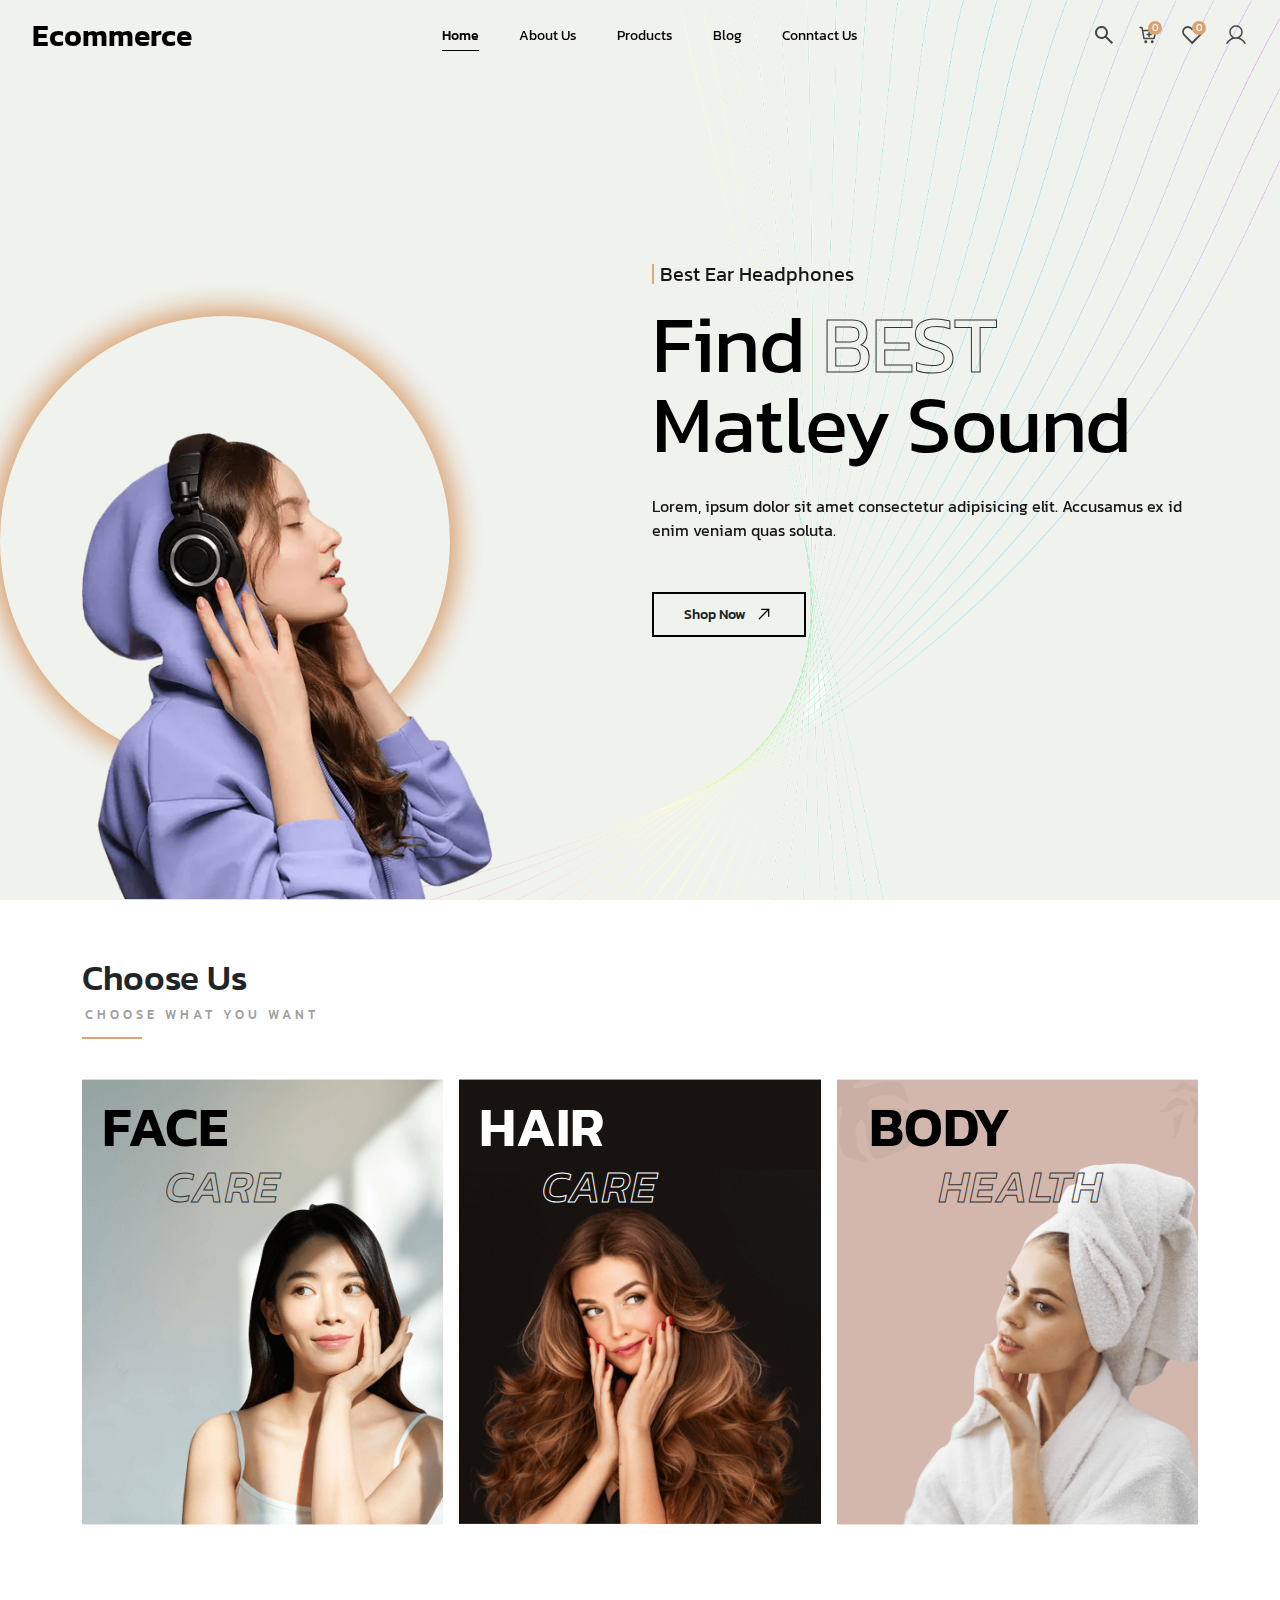
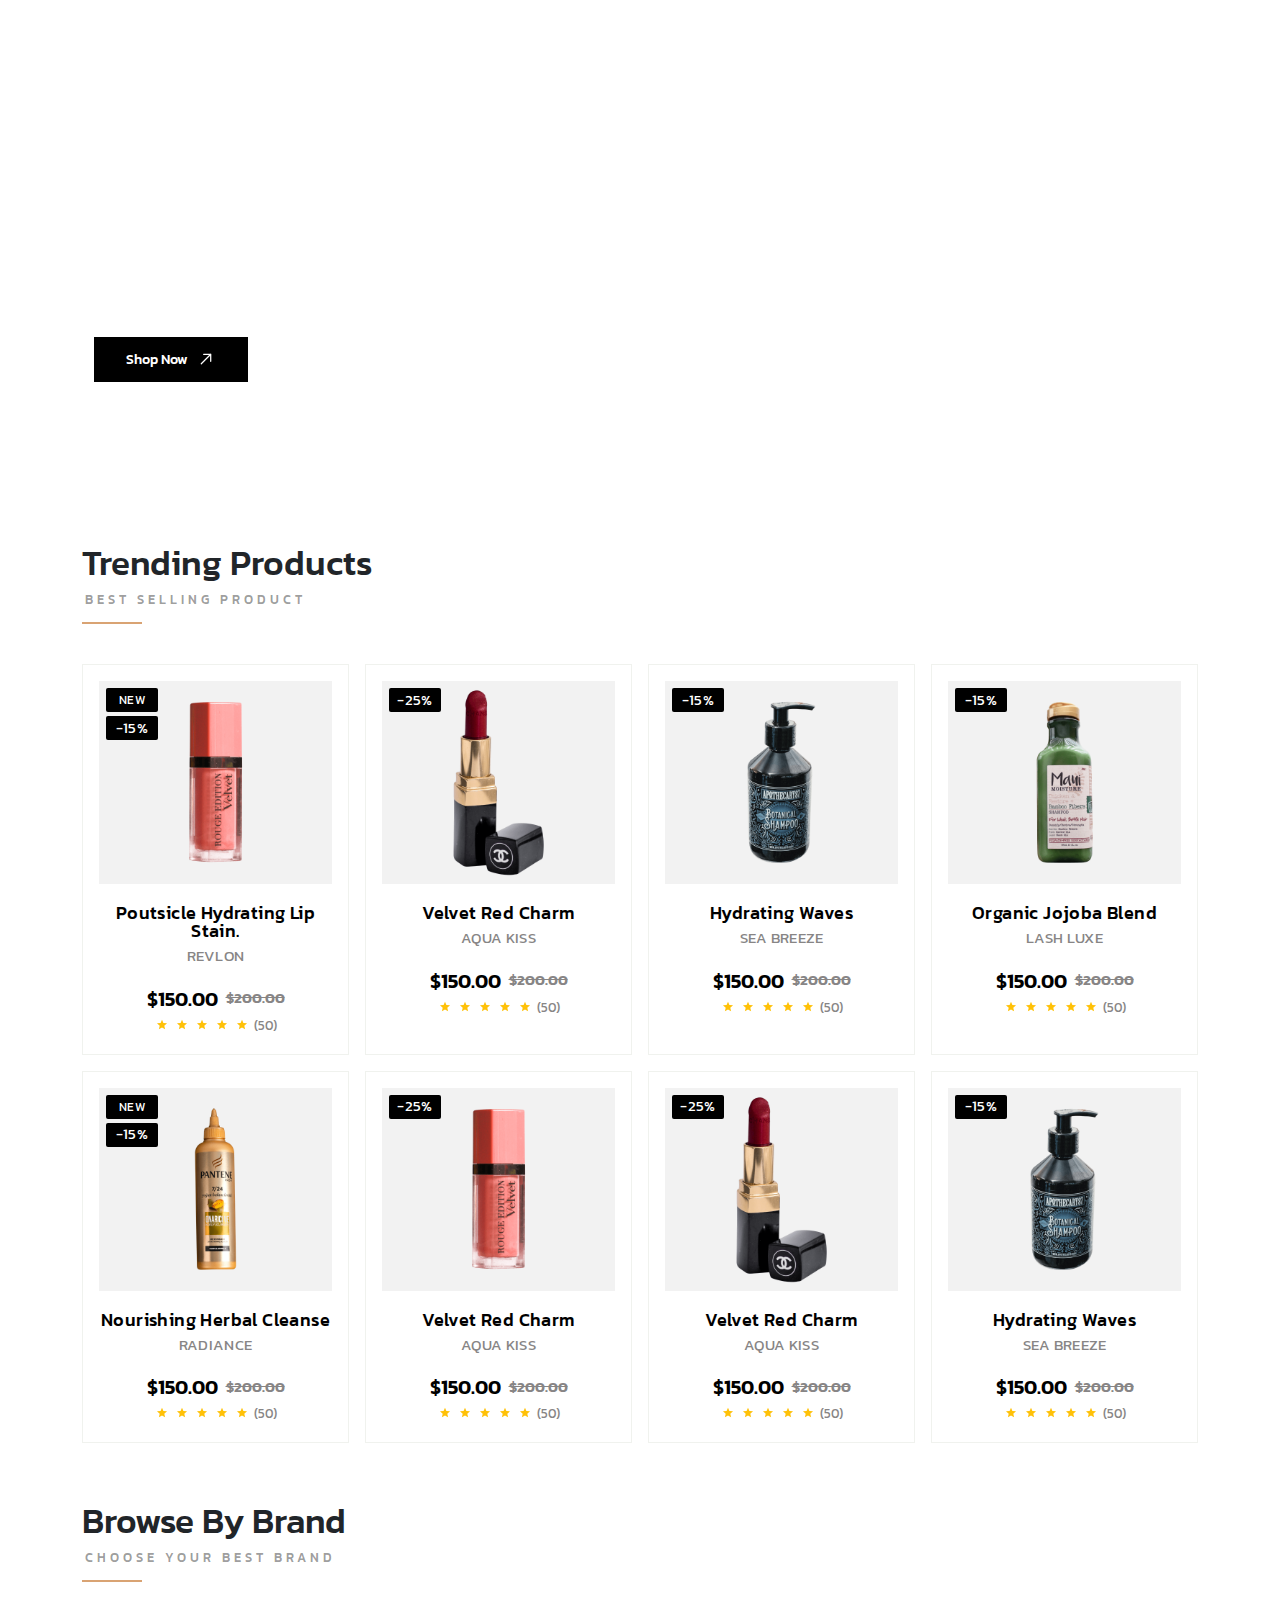
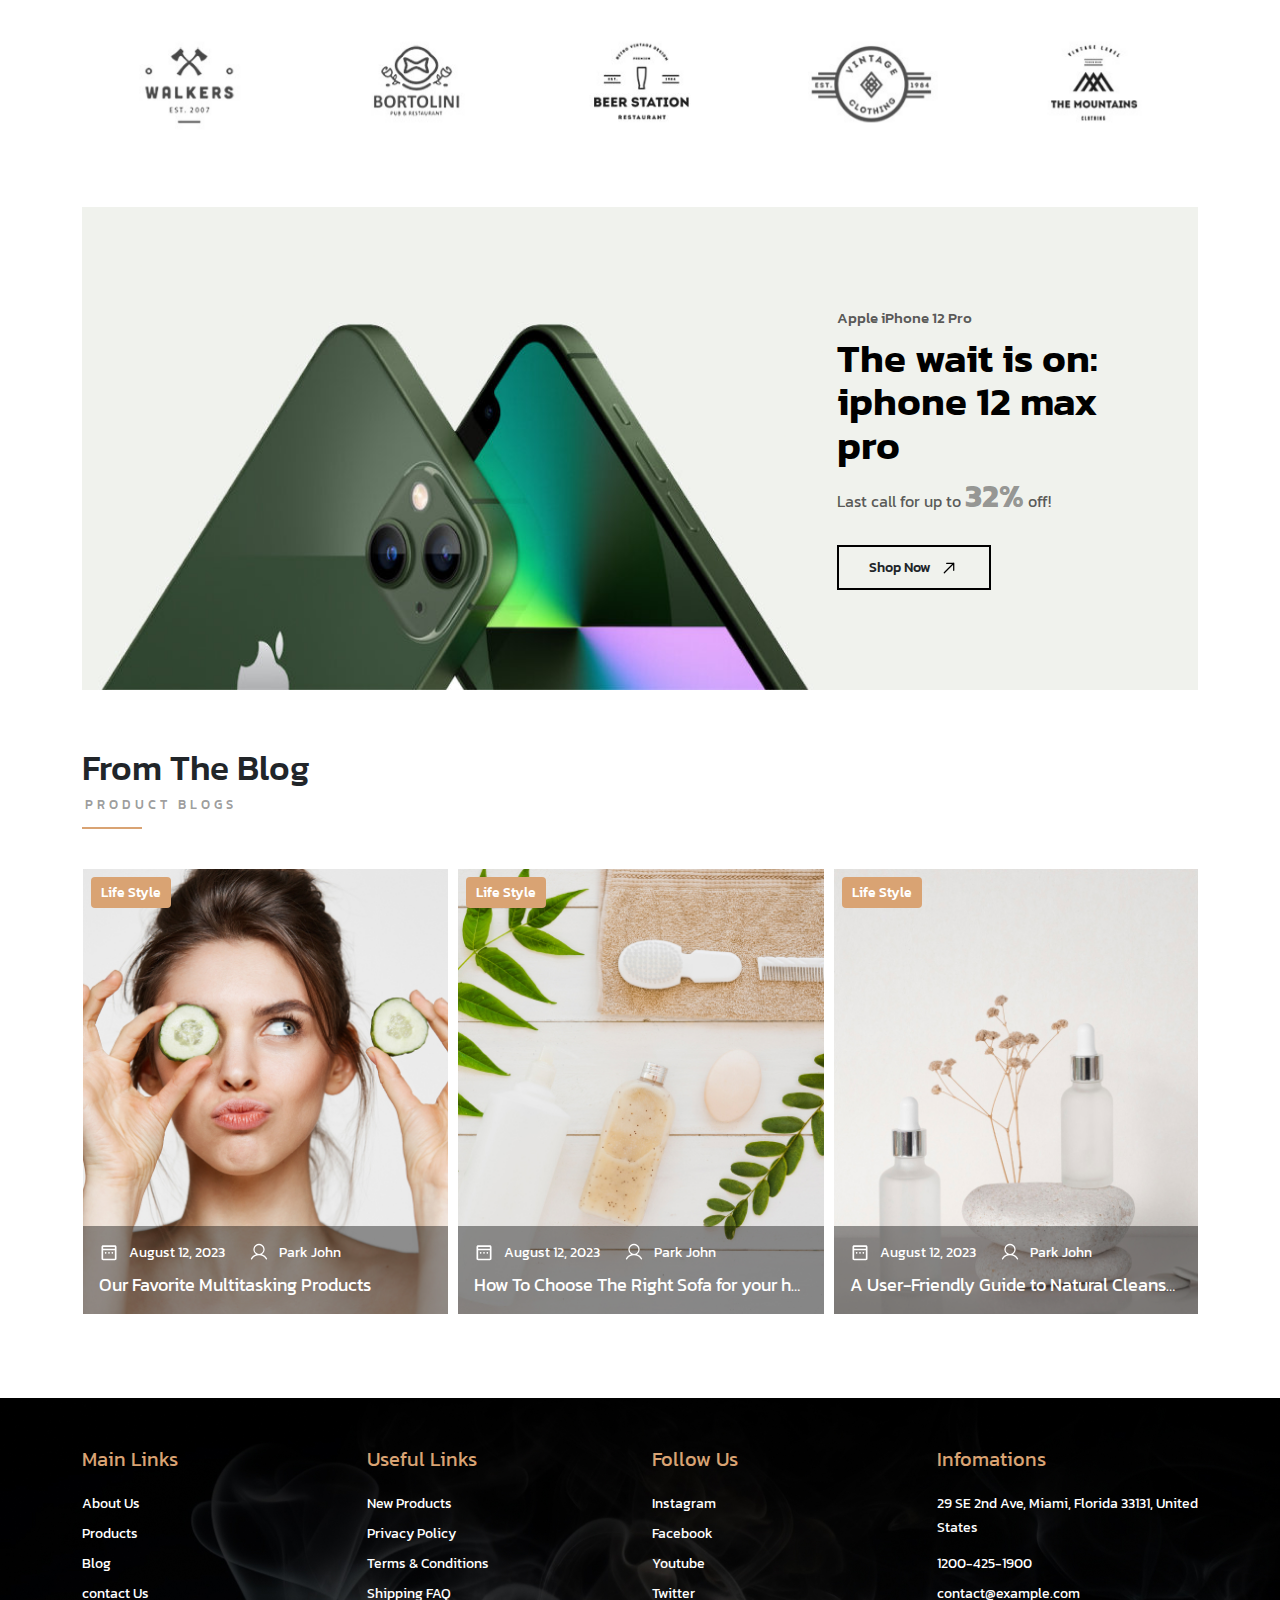
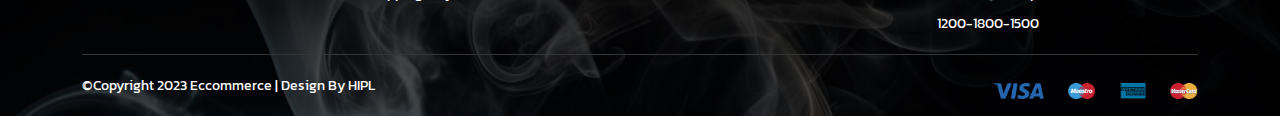
<file: index.html>
<!DOCTYPE html>
<html lang="en">
<head>
    <meta charset="UTF-8">
    <meta name="viewport" content="width=device-width, initial-scale=1.0">
    <!-- ** Title  ** -->
    <title>Eccommerce || Home</title>
    <script src="assets/libs/jquery.min.js"></script>
    <!-- **  Bootstrap Css  -->
    <link rel="stylesheet" href="assets/libs/bootstrap/css/bootstrap.min.css">
    <!-- **  Owl Carousel Css  -->
    <link rel="stylesheet" href="assets/libs/owl-slider/owl.carousel.min.css">
    <!-- ** Style Css  -->
    <link rel="stylesheet" href="assets/css/style.min.css">
</head>
<body>
    <!-- * Header Start -->
    <nav class="navbar navbar-expand-lg header" aria-label="Offcanvas navbar large">
        <div class="container-fluid">
            <a class="navbar-brand" href="index.html">Ecommerce</a>
            <div class="d-flex align-items-center gap-sm-3 gap-2">
                <div class="rightside d-lg-none d-flex">
                    <ul class="nevigate">
                        <li><a href="javascript:;" class="iconsimages" data-bs-toggle="offcanvas" data-bs-target="#offcanvasTop" aria-controls="offcanvasTop"><img src="assets/images/icon/search.svg" alt="search"></a></li>
                        <li><a href="javascript:;" class="iconsimages" data-bs-toggle="offcanvas" data-bs-target="#offcanvasExample" aria-controls="offcanvasExample"><img src="assets/images/icon/add_to_cart.svg" alt="add cart"><span>0</span></a></li>
                        <li><a href="whichlist.html" class="iconsimages"><img src="assets/images/icon/wishlist.svg" alt="wishlist"><span>0</span></a></li>
                        <li><a href="signup.html" class="iconsimages d-sm-flex d-none"><img src="assets/images/icon/user.svg" alt="user account"></a></li>
                    </ul>
                </div>
                <button class="navbar-toggler burgurMenu shadow-none" type="button" data-bs-toggle="offcanvas" data-bs-target="#offcanvasNavbar2"
                    aria-controls="offcanvasNavbar2" aria-label="Toggle navigation">
                    <span><img src="assets/images/icon/menu.svg" class="w-100" alt=""></span>
                </button>
            </div>
            <div class="offcanvas offcanvas-end border-0" tabindex="-1" id="offcanvasNavbar2" aria-labelledby="offcanvasNavbar2Label">
                <div class="offcanvas-header">
                    <h5 class="offcanvas-title" id="offcanvasNavbar2Label">Ecommerce</h5>
                    <button type="button" class="btn-close" data-bs-dismiss="offcanvas" aria-label="Close"></button>
                </div>
                <div class="offcanvas-body">
                    <ul class="navbar-nav justify-content-center align-items-lg-center flex-grow-1">
                        <li class="nav-item"><a class="nav-link active" aria-current="page" href="javascript:;">Home</a></li>
                        <li class="nav-item"><a class="nav-link" href="about.html">About Us</a></li>
                        <li class="nav-item"><a class="nav-link" href="product.html">Products</a></li>
                        <li class="nav-item"><a class="nav-link" href="blog.html">Blog</a></li>
                        <li class="nav-item"><a class="nav-link" href="contact.html">Conntact Us</a></li>
                        
                    </ul>
                    <div class="rightside d-lg-flex d-none">
                        <ul class="nevigate">
                            <li><a href="javascript:;" class="iconsimages" data-bs-toggle="offcanvas" data-bs-target="#offcanvasTop" aria-controls="offcanvasTop"><img src="assets/images/icon/search.svg" alt="search"></a></li>
                            <li><a href="javascript:;" class="iconsimages" data-bs-toggle="offcanvas" data-bs-target="#offcanvasExample" aria-controls="offcanvasExample"><img src="assets/images/icon/add_to_cart.svg" alt="add cart"><span>0</span></a></li>
                            <li><a href="whichlist.html" class="iconsimages"><img src="assets/images/icon/wishlist.svg" alt="wishlist"><span>0</span></a></li>
                            <li><a href="signup.html" class="iconsimages"><img src="assets/images/icon/user.svg" alt="user account"></a></li>
                        </ul>
                    </div>
                </div>
            </div>
        </div>
    </nav>
    <!-- ! ** Header End -->

    <!-- ** Hero Section Start ** -->
    <section class="herosection m-0">
        <div class="container innerfluid">
            <div class="row h-100 align-items-center justify-content-between">
                <div class="col-sm-6 h-100 animationpart d-flex align-items-sm-end order-sm-1 order-2">
                    <div class="productPart">
                        <span class="animated circle1"></span>
                        <span class="animated circle2"></span>
                        <img src="assets/images/slider-1.png" class="slidesImg" alt="slider-1">
                    </div>
                </div>
                <div class="col-xxl-5 col-sm-6 order-sm-2 order-1">
                    <div class="row">
                        <div class="col-12"><div class="subheading">Best Ear Headphones</div></div>
                        <div class="col-12"><div class="mainheading">Find <span>Best</span> Matley Sound</div></div>
                        <div class="col-12 loremtext">Lorem, ipsum dolor sit amet consectetur adipisicing elit. Accusamus ex id enim veniam quas soluta.</div>
                        <div class="col-12"><a href="javascript:;" class="btn themebtn">Shop Now <span><img src="assets/images/icon/right_arrow.svg" alt="arrow"></span></a></div>
                    </div>
                </div>
            </div>
        </div>
    </section>
    <!--! ** Hero Section End ** -->

    <!-- ** Chosse What You Want Section Start -->
    <section class="chooseSecton">
        <div class="container innerfluid">
            <div class="row">
                <div class="col-12"><div class="heading">Choose Us <span>Choose What You Want</span></div></div>
                <div class="col-12">
                    <div class="row row-gap-3 gx-3">
                        <div class="col-sm-4">
                            <div class="card productCard">
                                <div class="card-body">
                                    <div class="card-img"><img src="assets/images/choose-product-card-img1.png" class="w-100" alt=""></div>
                                    <a href="javascript:;" class="productdetails">
                                        <div class="productName">Face</div>
                                        <div class="p_category">care</div>
                                    </a>
                                </div>
                            </div>
                        </div>
                        <div class="col-sm-4">
                            <div class="card productCard">
                                <div class="card-body">
                                    <div class="card-img"><img src="assets/images/choose-product-card-img3.png" class="w-100" alt=""></div>
                                    <a href="javascript:;" class="productdetails darkmode">
                                        <div class="productName">Hair</div>
                                        <div class="p_category">care</div>
                                    </a>
                                </div>
                            </div>
                        </div>
                        <div class="col-sm-4">
                            <div class="card productCard">
                                <div class="card-body">
                                    <div class="card-img"><img src="assets/images/choose-product-card-img2.png" class="w-100" alt=""></div>
                                    <a href="javascript:;" class="productdetails">
                                        <div class="productName">Body</div>
                                        <div class="p_category">Health</div>
                                    </a>
                                </div>
                            </div>
                        </div>
                    </div>
                </div>
            </div>
        </div>
    </section>
    <!--! ** Chosse What You Want Section End -->

    <!-- **Offer Section Start ** -->
    <section class="offerSection m-0">
        <div class="container">
            <div class="row row-gap-lg-5 row-gap-sm-4 row-gap-3 mx-0">
                <div class="col-12 productName">One-colored <br>jackets up to</div>
                <div class="col-12 discount">-20%</div>
                <div class="col-12"><a href="javascript:;" class="btn themebtn fill">Shop Now <span><img src="assets/images/icon/right_arrow.svg" alt="arrow"></span></a></div>
            </div>
        </div>
    </section>
    <!--! **Offer Section End ** -->

    <!-- ** Trending Products Start -->
    <section class="trendingProduct">
        <div class="container">
            <div class="row">
                <div class="col-12"><div class="heading">Trending Products <span>Best Selling Product</span></div></div>
            </div>
            <div class="row g-sm-3 g-2">
                <div class="col-xl-3 col-md-4 col-6">
                    <div class="card pr_Card">
                        <div class="card-body">
                            <div class="productBody">
                                <div class="productImg">
                                    <img src="assets/images/product/product-img-1.png" class="img1" alt="product img 1">
                                    <img src="assets/images/product/product-img-2.png" class="img2" alt="product img 2">
                                </div>
                                <div class="offers">
                                    <span class="new">new</span>
                                    <span>-15%</span>
                                </div>
                                <div class="viewicon">
                                    <ul class="list-unstyled seeIcon">
                                        <li><a href="javascript:;"><img src="assets/images/icon/wishlist.svg" alt="like"></a></li>
                                        <li><a href="javascript:;"><img src="assets/images/icon/view.svg" alt="view"></a></li>
                                    </ul>
                                </div>
                                <div class="overlay">
                                    <a href="javascript:;" class="btn themebtn fill cart">Add To Cart<span><img src="assets/images/icon/right_arrow.svg" alt="arrow"></span></a>
                                </div>
                            </div>
                            <div class="contant-body">
                                <div class="row row-gap-sm-3 row-gap-2">
                                    <div class="col-12"><div class="productName"><a href="product-details.html" class="pName">Poutsicle Hydrating Lip Stain.</a> <span class="bName">REVLON</span></div></div>
                                    <div class="col-12">
                                        <div class="values">
                                            <div class="prich">$150.00 <span>$200.00</span></div>
                                            <div class="rating">
                                                <ul class="starts list-unstyled">
                                                    <li><span><img src="assets/images/icon/start.svg" alt="star"></span></li>
                                                    <li><span><img src="assets/images/icon/start.svg" alt="star"></span></li>
                                                    <li><span><img src="assets/images/icon/start.svg" alt="star"></span></li>
                                                    <li><span><img src="assets/images/icon/start.svg" alt="star"></span></li>
                                                    <li><span><img src="assets/images/icon/start.svg" alt="star"></span></li>
                                                    <li><div class="totalRating">(50)</div></li>
                                                </ul>
                                            </div>
                                        </div>
                                    </div>
                                </div>
                            </div>
                        </div>
                        <span class="forborder"></span>
                    </div>
                </div>
                <div class="col-xl-3 col-md-4 col-6">
                    <div class="card pr_Card">
                        <div class="card-body">
                            <div class="productBody">
                                <div class="productImg">
                                    <img src="assets/images/product/product-img-3.png" class="img1" alt="product img 1">
                                    <img src="assets/images/product/product-img-4.png" class="img2" alt="product img 2">
                                </div>
                                <div class="offers">
                                    <!-- <span class="new">new</span> -->
                                    <span>-25%</span>
                                </div>
                                <div class="viewicon">
                                    <ul class="list-unstyled seeIcon">
                                        <li><a href="javascript:;"><img src="assets/images/icon/wishlist.svg" alt="like"></a></li>
                                        <li><a href="javascript:;"><img src="assets/images/icon/view.svg" alt="view"></a></li>
                                    </ul>
                                </div>
                                <div class="overlay">
                                    <a href="javascript:;" class="btn themebtn fill cart">Add To Cart<span><img src="assets/images/icon/right_arrow.svg" alt="arrow"></span></a>
                                </div>
                            </div>
                            <div class="contant-body">
                                <div class="row row-gap-sm-3 row-gap-2">
                                    <div class="col-12"><div class="productName"><a href="product-details.html" class="pName">Velvet Red Charm</a> <span class="bName">AQUA KISS</span></div></div>
                                    <div class="col-12">
                                        <div class="values">
                                            <div class="prich">$150.00 <span>$200.00</span></div>
                                            <div class="rating">
                                                <ul class="starts list-unstyled">
                                                    <li><span><img src="assets/images/icon/start.svg" alt="star"></span></li>
                                                    <li><span><img src="assets/images/icon/start.svg" alt="star"></span></li>
                                                    <li><span><img src="assets/images/icon/start.svg" alt="star"></span></li>
                                                    <li><span><img src="assets/images/icon/start.svg" alt="star"></span></li>
                                                    <li><span><img src="assets/images/icon/start.svg" alt="star"></span></li>
                                                    <li><div class="totalRating">(50)</div></li>
                                                </ul>
                                            </div>
                                        </div>
                                    </div>
                                </div>
                            </div>
                        </div>
                        <span class="forborder"></span>
                    </div>
                </div>
                <div class="col-xl-3 col-md-4 col-6">
                    <div class="card pr_Card">
                        <div class="card-body">
                            <div class="productBody">
                                <div class="productImg selected">
                                    <img src="assets/images/product/product-img-2.png" class="img1" alt="product img 1">
                                    <img src="assets/images/product/product-img-2.png" class="img2" alt="product img 2">
                                </div>
                                <div class="offers">
                                    <!-- <span class="new">new</span> -->
                                    <span>-15%</span>
                                </div>
                                <div class="viewicon">
                                    <ul class="list-unstyled seeIcon">
                                        <li><a href="javascript:;"><img src="assets/images/icon/wishlist.svg" alt="like"></a></li>
                                        <li><a href="javascript:;"><img src="assets/images/icon/view.svg" alt="view"></a></li>
                                    </ul>
                                </div>
                                <div class="overlay">
                                    <a href="javascript:;" class="btn themebtn fill cart">Add To Cart<span><img src="assets/images/icon/right_arrow.svg" alt="arrow"></span></a>
                                </div>
                            </div>
                            <div class="contant-body">
                                <div class="row row-gap-sm-3 row-gap-2">
                                    <div class="col-12"><div class="productName"><a href="product-details.html" class="pName">Hydrating Waves</a> <span class="bName">SEA BREEZE</span></div></div>
                                    <div class="col-12">
                                        <div class="values">
                                            <div class="prich">$150.00 <span>$200.00</span></div>
                                            <div class="rating">
                                                <ul class="starts list-unstyled">
                                                    <li><span><img src="assets/images/icon/start.svg" alt="star"></span></li>
                                                    <li><span><img src="assets/images/icon/start.svg" alt="star"></span></li>
                                                    <li><span><img src="assets/images/icon/start.svg" alt="star"></span></li>
                                                    <li><span><img src="assets/images/icon/start.svg" alt="star"></span></li>
                                                    <li><span><img src="assets/images/icon/start.svg" alt="star"></span></li>
                                                    <li><div class="totalRating">(50)</div></li>
                                                </ul>
                                            </div>
                                        </div>
                                    </div>
                                </div>
                            </div>
                        </div>
                        <span class="forborder"></span>
                    </div>
                </div>
                <div class="col-xl-3 col-md-4 col-6">
                    <div class="card pr_Card">
                        <div class="card-body">
                            <div class="productBody">
                                <div class="productImg selected">
                                    <img src="assets/images/product/product-img-5.png" class="img1" alt="product img 1">
                                    <img src="assets/images/product/product-img-2.png" class="img2" alt="product img 2">
                                </div>
                                <div class="offers">
                                    <!-- <span class="new">new</span> -->
                                    <span>-15%</span>
                                </div>
                                <div class="viewicon">
                                    <ul class="list-unstyled seeIcon">
                                        <li><a href="javascript:;"><img src="assets/images/icon/wishlist.svg" alt="like"></a></li>
                                        <li><a href="javascript:;"><img src="assets/images/icon/view.svg" alt="view"></a></li>
                                    </ul>
                                </div>
                                <!-- <div class="out_off_stock">Out Of Stock</div> -->
                                <div class="overlay ">
                                    <a href="javascript:;" class="btn themebtn fill cart outoffstock">Out Of Stock</a>
                                </div>
                            </div>
                            <div class="contant-body">
                                <div class="row row-gap-sm-3 row-gap-2">
                                    <div class="col-12"><div class="productName"><a href="product-details.html" class="pName">Organic Jojoba Blend</a> <span class="bName">LASH LUXE</span></div></div>
                                    <div class="col-12">
                                        <div class="values">
                                            <div class="prich">$150.00 <span>$200.00</span></div>
                                            <div class="rating">
                                                <ul class="starts list-unstyled">
                                                    <li><span><img src="assets/images/icon/start.svg" alt="star"></span></li>
                                                    <li><span><img src="assets/images/icon/start.svg" alt="star"></span></li>
                                                    <li><span><img src="assets/images/icon/start.svg" alt="star"></span></li>
                                                    <li><span><img src="assets/images/icon/start.svg" alt="star"></span></li>
                                                    <li><span><img src="assets/images/icon/start.svg" alt="star"></span></li>
                                                    <li><div class="totalRating">(50)</div></li>
                                                </ul>
                                            </div>
                                        </div>
                                    </div>
                                </div>
                            </div>
                        </div>
                        <span class="forborder"></span>
                    </div>
                </div>
                <div class="col-xl-3 col-md-4 col-6">
                    <div class="card pr_Card">
                        <div class="card-body">
                            <div class="productBody">
                                <div class="productImg">
                                    <img src="assets/images/product/product-img-6.png" class="img1" alt="product img 1">
                                    <img src="assets/images/product/product-img-7.png" class="img2" alt="product img 2">
                                </div>
                                <div class="offers">
                                    <span class="new">new</span>
                                    <span>-15%</span>
                                </div>
                                <div class="viewicon">
                                    <ul class="list-unstyled seeIcon">
                                        <li><a href="javascript:;"><img src="assets/images/icon/wishlist.svg" alt="like"></a></li>
                                        <li><a href="javascript:;"><img src="assets/images/icon/view.svg" alt="view"></a></li>
                                    </ul>
                                </div>
                                <div class="overlay">
                                    <a href="javascript:;" class="btn themebtn fill cart">Add To Cart<span><img src="assets/images/icon/right_arrow.svg" alt="arrow"></span></a>
                                </div>
                            </div>
                            <div class="contant-body">
                                <div class="row row-gap-sm-3 row-gap-2">
                                    <div class="col-12"><div class="productName"><a href="product-details.html" class="pName">Nourishing Herbal Cleanse</a> <span class="bName">RADIANCE</span></div></div>
                                    <div class="col-12">
                                        <div class="values">
                                            <div class="prich">$150.00 <span>$200.00</span></div>
                                            <div class="rating">
                                                <ul class="starts list-unstyled">
                                                    <li><span><img src="assets/images/icon/start.svg" alt="star"></span></li>
                                                    <li><span><img src="assets/images/icon/start.svg" alt="star"></span></li>
                                                    <li><span><img src="assets/images/icon/start.svg" alt="star"></span></li>
                                                    <li><span><img src="assets/images/icon/start.svg" alt="star"></span></li>
                                                    <li><span><img src="assets/images/icon/start.svg" alt="star"></span></li>
                                                    <li><div class="totalRating">(50)</div></li>
                                                </ul>
                                            </div>
                                        </div>
                                    </div>
                                </div>
                            </div>
                        </div>
                        <span class="forborder"></span>
                    </div>
                </div>
                <div class="col-xl-3 col-md-4 col-6">
                    <div class="card pr_Card">
                        <div class="card-body">
                            <div class="productBody">
                                <div class="productImg">
                                    <img src="assets/images/product/product-img-1.png" class="img1" alt="product img 1">
                                    <img src="assets/images/product/product-img-2.png" class="img2" alt="product img 2">
                                </div>
                                <div class="offers">
                                    <!-- <span class="new">new</span> -->
                                    <span>-25%</span>
                                </div>
                                <div class="viewicon">
                                    <ul class="list-unstyled seeIcon">
                                        <li><a href="javascript:;"><img src="assets/images/icon/wishlist.svg" alt="like"></a></li>
                                        <li><a href="javascript:;"><img src="assets/images/icon/view.svg" alt="view"></a></li>
                                    </ul>
                                </div>
                                <div class="overlay">
                                    <a href="javascript:;" class="btn themebtn fill cart">Add To Cart<span><img src="assets/images/icon/right_arrow.svg" alt="arrow"></span></a>
                                </div>
                            </div>
                            <div class="contant-body">
                                <div class="row row-gap-sm-3 row-gap-2">
                                    <div class="col-12"><div class="productName"><a href="product-details.html" class="pName">Velvet Red Charm</a> <span class="bName">AQUA KISS</span></div></div>
                                    <div class="col-12">
                                        <div class="values">
                                            <div class="prich">$150.00 <span>$200.00</span></div>
                                            <div class="rating">
                                                <ul class="starts list-unstyled">
                                                    <li><span><img src="assets/images/icon/start.svg" alt="star"></span></li>
                                                    <li><span><img src="assets/images/icon/start.svg" alt="star"></span></li>
                                                    <li><span><img src="assets/images/icon/start.svg" alt="star"></span></li>
                                                    <li><span><img src="assets/images/icon/start.svg" alt="star"></span></li>
                                                    <li><span><img src="assets/images/icon/start.svg" alt="star"></span></li>
                                                    <li><div class="totalRating">(50)</div></li>
                                                </ul>
                                            </div>
                                        </div>
                                    </div>
                                </div>
                            </div>
                        </div>
                        <span class="forborder"></span>
                    </div>
                </div>
                <div class="col-xl-3 col-md-4 col-6">
                    <div class="card pr_Card">
                        <div class="card-body">
                            <div class="productBody">
                                <div class="productImg">
                                    <img src="assets/images/product/product-img-3.png" class="img1" alt="product img 1">
                                    <img src="assets/images/product/product-img-4.png" class="img2" alt="product img 2">
                                </div>
                                <div class="offers">
                                    <!-- <span class="new">new</span> -->
                                    <span>-25%</span>
                                </div>
                                <div class="viewicon">
                                    <ul class="list-unstyled seeIcon">
                                        <li><a href="javascript:;"><img src="assets/images/icon/wishlist.svg" alt="like"></a></li>
                                        <li><a href="javascript:;"><img src="assets/images/icon/view.svg" alt="view"></a></li>
                                    </ul>
                                </div>
                                <div class="overlay">
                                    <a href="javascript:;" class="btn themebtn fill cart">Add To Cart<span><img src="assets/images/icon/right_arrow.svg" alt="arrow"></span></a>
                                </div>
                            </div>
                            <div class="contant-body">
                                <div class="row row-gap-sm-3 row-gap-2">
                                    <div class="col-12"><div class="productName"><a href="product-details.html" class="pName">Velvet Red Charm</a> <span class="bName">AQUA KISS</span></div></div>
                                    <div class="col-12">
                                        <div class="values">
                                            <div class="prich">$150.00 <span>$200.00</span></div>
                                            <div class="rating">
                                                <ul class="starts list-unstyled">
                                                    <li><span><img src="assets/images/icon/start.svg" alt="star"></span></li>
                                                    <li><span><img src="assets/images/icon/start.svg" alt="star"></span></li>
                                                    <li><span><img src="assets/images/icon/start.svg" alt="star"></span></li>
                                                    <li><span><img src="assets/images/icon/start.svg" alt="star"></span></li>
                                                    <li><span><img src="assets/images/icon/start.svg" alt="star"></span></li>
                                                    <li><div class="totalRating">(50)</div></li>
                                                </ul>
                                            </div>
                                        </div>
                                    </div>
                                </div>
                            </div>
                        </div>
                        <span class="forborder"></span>
                    </div>
                </div>
                <div class="col-xl-3 col-md-4 col-6">
                    <div class="card pr_Card">
                        <div class="card-body">
                            <div class="productBody">
                                <div class="productImg selected">
                                    <img src="assets/images/product/product-img-2.png" class="img1" alt="product img 1">
                                    <img src="assets/images/product/product-img-2.png" class="img2" alt="product img 2">
                                </div>
                                <div class="offers">
                                    <!-- <span class="new">new</span> -->
                                    <span>-15%</span>
                                </div>
                                <div class="viewicon">
                                    <ul class="list-unstyled seeIcon">
                                        <li><a href="javascript:;"><img src="assets/images/icon/wishlist.svg" alt="like"></a></li>
                                        <li><a href="javascript:;"><img src="assets/images/icon/view.svg" alt="view"></a></li>
                                    </ul>
                                </div>
                                <div class="overlay">
                                    <a href="javascript:;" class="btn themebtn fill cart">Add To Cart<span><img src="assets/images/icon/right_arrow.svg" alt="arrow"></span></a>
                                </div>
                            </div>
                            <div class="contant-body">
                                <div class="row row-gap-sm-3 row-gap-2">
                                    <div class="col-12"><div class="productName"><a href="product-details.html" class="pName">Hydrating Waves</a> <span class="bName">SEA BREEZE</span></div></div>
                                    <div class="col-12">
                                        <div class="values">
                                            <div class="prich">$150.00 <span>$200.00</span></div>
                                            <div class="rating">
                                                <ul class="starts list-unstyled">
                                                    <li><span><img src="assets/images/icon/start.svg" alt="star"></span></li>
                                                    <li><span><img src="assets/images/icon/start.svg" alt="star"></span></li>
                                                    <li><span><img src="assets/images/icon/start.svg" alt="star"></span></li>
                                                    <li><span><img src="assets/images/icon/start.svg" alt="star"></span></li>
                                                    <li><span><img src="assets/images/icon/start.svg" alt="star"></span></li>
                                                    <li><div class="totalRating">(50)</div></li>
                                                </ul>
                                            </div>
                                        </div>
                                    </div>
                                </div>
                            </div>
                        </div>
                        <span class="forborder"></span>
                    </div>
                </div>
            </div>
        </div>
    </section>
    <!-- ! ** Trending Products End -->

    <!-- **Client Section Start ** -->
    <section class="clientsection m-0">
        <div class="container innerfluid">
            <div class="row">
                <div class="col-12"><div class="heading">Browse by Brand<span>Choose your best brand</span></div></div>
                <div class="col-12">
                    <div class="owl-carousel owl-theme clients">
                        <div class="item"><div class="clientUser"><img src="assets/images/client-1.jpg" alt="client-1"></div></div>
                        <div class="item"><div class="clientUser"><img src="assets/images/client-2.jpg" alt="client-2"></div></div>
                        <div class="item"><div class="clientUser"><img src="assets/images/client-3.jpg" alt="client-3"></div></div>
                        <div class="item"><div class="clientUser"><img src="assets/images/client-4.jpg" alt="client-4"></div></div>
                        <div class="item"><div class="clientUser"><img src="assets/images/client-5.jpg" alt="client-5"></div></div>
                    </div>
                </div>
            </div>
        </div>
    </section>
    <!--! **Client Section End ** -->

    <!-- **Banner Section Start ** -->
    <section class="bannerSection">
        <div class="container innerfluid">
            <div class="banner">
                <div class="row">
                    <div class="col-xl-4 col-lg-5 col-md-6 col-sm-9 col-12 ms-auto">
                        <div class="row mx-0">
                            <div class="col-12 productName">Apple iPhone 12 Pro</div>
                            <div class="col-12 discount">The wait is on: iphone 12 max pro</div>
                            <div class="col-12 productDetail">Last call for up to <span>32%</span> off!</div>
                            <div class="col-12"><a href="javascript:;" class="btn themebtn ">Shop Now <span><img src="assets/images/icon/right_arrow.svg" alt="arrow"></span></a></div>
                        </div>
                    </div>
                </div>
            </div>
        </div>
    </section>
    <!--! **Banner Section End ** -->
    
    <!-- **Blog Section Start ** -->
    <section class="blogsection mt-0">
        <div class="container innerfluid">
            <div class="row">
                <div class="col-12"><div class="heading">From the blog<span>product blogs</span></div></div>
                <div class="col-12">
                    <div class="owl-carousel owl-theme blogs">
                        <div class="item">
                            <div class="productCard card border-0 rounded-0">
                                <div class="cardImg"><img src="assets/images/blogImg1.jpg" alt="blog image"><span class="blog_category">Life Style</span><a href="javascript:;" class="viewmoreBtn btn themebtn fill">View More</a></div>
                                <div class="card-body">
                                    <div class="row row-gap-2">
                                        <div class="col-12">
                                            <div class="row row-gap-2">
                                                <div class="col-md-auto"><div class="blogdate"><span><img src="assets/images/icon/date.svg" alt="month"></span>August 12, 2023</div></div>
                                                <div class="col"><div class="blogdate"><span><img src="assets/images/icon/user.svg" alt="user"></span>park john</div></div>
                                            </div>
                                        </div>
                                        <div class="col-12 text-truncate blogLink"><a href="javascript:;" class="productname stretched-link">Our Favorite Multitasking Products</a></div>
                                    </div>
                                </div>
                            </div>
                        </div>
                        <div class="item">
                            <div class="productCard card border-0 rounded-0">
                                <div class="cardImg"><img src="assets/images/blogImg2.jpg" alt="blog image"><span class="blog_category">Life Style</span><a href="javascript:;" class="viewmoreBtn btn themebtn fill">View More</a></div>
                                <div class="card-body">
                                    <div class="row row-gap-2">
                                        <div class="col-12">
                                            <div class="row row-gap-2">
                                                <div class="col-md-auto"><div class="blogdate"><span><img src="assets/images/icon/date.svg" alt="month"></span>August 12, 2023</div></div>
                                                <div class="col"><div class="blogdate"><span><img src="assets/images/icon/user.svg" alt="user"></span>park john</div></div>
                                            </div>
                                        </div>
                                        <div class="col-12 text-truncate blogLink"><a href="javascript:;" class="productname stretched-link">How To Choose The Right Sofa for your home</a></div>
                                    </div>
                                </div>
                            </div>
                        </div>
                        <div class="item">
                            <div class="productCard card border-0 rounded-0">
                                <div class="cardImg"><img src="assets/images/blogImg3.jpg" alt="blog image"><span class="blog_category">Life Style</span><a href="javascript:;" class="viewmoreBtn btn themebtn fill">View More</a></div>
                                <div class="card-body">
                                    <div class="row row-gap-2">
                                        <div class="col-12">
                                            <div class="row row-gap-2">
                                                <div class="col-md-auto"><div class="blogdate"><span><img src="assets/images/icon/date.svg" alt="month"></span>August 12, 2023</div></div>
                                                <div class="col"><div class="blogdate"><span><img src="assets/images/icon/user.svg" alt="user"></span>park john</div></div>
                                            </div>
                                        </div>
                                        <div class="col-12 text-truncate blogLink"><a href="javascript:;" class="productname stretched-link">A User-Friendly Guide to Natural Cleansers</a></div>
                                    </div>
                                </div>
                            </div>
                        </div>
                        <div class="item">
                            <div class="productCard card border-0 rounded-0">
                                <div class="cardImg"><img src="assets/images/blogImg4.jpg" alt="blog image"><span class="blog_category">Life Style</span><a href="javascript:;" class="viewmoreBtn btn themebtn fill">View More</a></div>
                                <div class="card-body">
                                    <div class="row row-gap-2">
                                        <div class="col-12">
                                            <div class="row row-gap-2">
                                                <div class="col-md-auto"><div class="blogdate"><span><img src="assets/images/icon/date.svg" alt="month"></span>August 12, 2023</div></div>
                                                <div class="col"><div class="blogdate"><span><img src="assets/images/icon/user.svg" alt="user"></span>park john</div></div>
                                            </div>
                                        </div>
                                        <div class="col-12 text-truncate blogLink"><a href="javascript:;" class="productname stretched-link">Which foundation formula is right for your skin?</a></div>
                                    </div>
                                </div>
                            </div>
                        </div>
                        <div class="item">
                            <div class="productCard card border-0 rounded-0">
                                <div class="cardImg"><img src="assets/images/blogImg5.jpg" alt="blog image"><span class="blog_category">Life Style</span><a href="javascript:;" class="viewmoreBtn btn themebtn fill">View More</a></div>
                                <div class="card-body">
                                    <div class="row row-gap-2">
                                        <div class="col-12">
                                            <div class="row row-gap-2">
                                                <div class="col-md-auto"><div class="blogdate"><span><img src="assets/images/icon/date.svg" alt="month"></span>August 12, 2023</div></div>
                                                <div class="col"><div class="blogdate"><span><img src="assets/images/icon/user.svg" alt="user"></span>park john</div></div>
                                            </div>
                                        </div>
                                        <div class="col-12 text-truncate blogLink"><a href="javascript:;" class="productname stretched-link">How To Choose The Right Sofa for your home</a></div>
                                    </div>
                                </div>
                            </div>
                        </div>
                    </div>
                </div>
            </div>
        </div>
    </section>
    <!--! **Blog Section End ** -->

    <!-- * Footer Section Start -->
    <section class="footer m-0">
        <div class="container">
            <div class="innerfluid">
                <div class="row row-gap-4">
                    <div class="col-lg-3 col-sm-6 col-5">
                        <div class="link_Heading">Main Links</div>
                        <ul class="linkGroup list-unstyled">
                            <li><a href="about.html" class="footer_Links"><span>About Us</span></a></li>
                            <li><a href="product.html" class="footer_Links"><span>Products</span></a></li>
                            <li><a href="blog.html" class="footer_Links"><span>Blog</span></a></li>
                            <li><a href="contact.html" class="footer_Links"><span>contact Us</span></a></li>
                        </ul>
                    </div>
                    <div class="col-lg-3 col-sm-6 col-7">
                        <div class="link_Heading">Useful Links</div>
                        <ul class="linkGroup list-unstyled">
                            <li><a href="javascript:;" class="footer_Links"><span>New Products</span></a></li>
                            <li><a href="javascript:;" class="footer_Links"><span>Privacy Policy</span></a></li>
                            <li><a href="javascript:;" class="footer_Links"><span>Terms & Conditions</span></a></li>
                            <li><a href="javascript:;" class="footer_Links"><span>Shipping FAQ</span></a></li>
                        </ul>
                    </div>
                    <div class="col-lg-3 col-sm-6 col-5">
                        <div class="link_Heading">Follow Us</div>
                        <ul class="linkGroup list-unstyled">
                            <li><a href="javascript:;" class="footer_Links"><span>Instagram</span></a></li>
                            <li><a href="javascript:;" class="footer_Links"><span>Facebook</span></a></li>
                            <li><a href="javascript:;" class="footer_Links"><span>Youtube</span></a></li>
                            <li><a href="javascript:;" class="footer_Links"><span>Twitter</span></a></li>
                        </ul>
                    </div>
                    <div class="col-lg-3 col-sm-6 col-7">
                        <div class="link_Heading">Infomations</div>
                        <ul class="linkGroup list-unstyled">
                            <li><a href="javascript:;" class="footer_Links">29 SE 2nd Ave, Miami, Florida 33131, United States</li>
                            <li><a href="javascript:;" class="footer_Links">1200-425-1900</a></li>
                            <li><a href="javascript:;" class="footer_Links">contact@example.com</a></li>
                            <li><a href="javascript:;" class="footer_Links">1200-1800-1500</a></li>
                        </ul>
                    </div>
                </div>
            </div>
            <div class="paymentsource">
                <div class="row align-items-center row-gap-3">
                    <div class="col order-md-1 order-2"><p class="copyright text-md-start text-center">©Copyright 2023 Eccommerce | Design By <a href="https://www.helpfulinsightsolution.com/" target="_blank" data-bs-toggle="tooltip" data-bs-placement="top" data-bs-title="Tooltip on top">HIPL</a></p></div>
                    <div class="col-md-auto col-12 order-md-12 order-1">
                        <div class="row justify-content-center">
                            <div class="col-auto"><div class="paymentcard"><img src="assets/images/visa.png" alt="visa card"></div></div>
                            <div class="col-auto"><div class="paymentcard"><img src="assets/images/maestro.png" alt="maestro card"></div></div>
                            <div class="col-auto"><div class="paymentcard"><img src="assets/images/american-express.png" alt="american-express card"></div></div>
                            <div class="col-auto"><div class="paymentcard"><img src="assets/images/mastercard.png" alt="master card"></div></div>
                        </div>
                    </div>
                </div>
            </div>
        </div>
    </section>
    <!--! * Footer Section End -->



    <!-- ?----------- Cart Offcanvas---------- -->
    <!-- * add Cart Offcanvas -->
    <!-- <button class="btn btn-primary" type="button" data-bs-toggle="offcanvas" data-bs-target="#offcanvasExample" aria-controls="offcanvasExample"></button> -->
    <div class="offcanvas offcanvas-start cartPopup" tabindex="-1" id="offcanvasExample" aria-labelledby="offcanvasExampleLabel">
        <div class="offcanvas-header d-block pb-0">
            <div class="d-flex align-items-center justify-content-between w-100">
                <div class="offcanvas-title"><div class="heading m-0 pb-lg-3 pb-2">Shopping Bag</div></div>
                <button type="button" class="btn-close shadow-none border-0" data-bs-dismiss="offcanvas" aria-label="Close"></button>
            </div>
            <span class="botomborder d-flex"></span>
        </div>
        <div class="offcanvas-body">
            <div class="row row-gap-sm-3 row-gap-2">
                <div class="col-12">
                    <div class="itemcard card rounded-0 border-0">
                        <div class="card-body px-0">
                            <div class="row">
                                <div class="col">
                                    <div class="row gx-2">
                                        <div class="col-auto"><div class="productimg"><img src="assets/images/product-1.jpg" class="w-100" alt="oil"></div></div>
                                        <div class="col">
                                            <div class="productName">Natural Coconut Cleansing Oil</div>
                                            <div class="productPrice"><span>$39.00</span> $29.00</div>
                                            <div class="number">
                                                <span class="minus">-</span>
                                                <input type="text" class="form-control rounded-0 border-0 shadow-none" value="1"/>
                                                <span class="plus">+</span>
                                            </div>
                                        </div>
                                    </div>
                                </div>
                                <div class="col-auto"><button type="button" class="btn closeBtn"><img src="assets/images/icon/closeIcone.svg" alt="close"></button></div>
                            </div>
                        </div>
                    </div>
                </div>
                <div class="col-12">
                    <div class="itemcard card rounded-0 border-0">
                        <div class="card-body px-0">
                            <div class="row">
                                <div class="col">
                                    <div class="row gx-2">
                                        <div class="col-auto"><div class="productimg"><img src="assets/images/product-2.jpg" class="w-100" alt="oil"></div></div>
                                        <div class="col">
                                            <div class="productName">Super Pure</div>
                                            <div class="productPrice"><span>$69.00</span> $39.00</div>
                                            <div class="number">
                                                <span class="minus">-</span>
                                                <input type="text" class="form-control rounded-0 border-0 shadow-none" value="1"/>
                                                <span class="plus">+</span>
                                            </div>
                                        </div>
                                    </div>
                                </div>
                                <div class="col-auto"><button type="button" class="btn closeBtn"><img src="assets/images/icon/closeIcone.svg" alt="close"></button></div>
                            </div>
                        </div>
                    </div>
                </div>
                <div class="col-12">
                    <div class="itemcard card rounded-0 border-0">
                        <div class="card-body px-0">
                            <div class="row">
                                <div class="col">
                                    <div class="row gx-2">
                                        <div class="col-auto"><div class="productimg"><img src="assets/images/product-3.jpg" class="w-100" alt="oil"></div></div>
                                        <div class="col">
                                            <div class="productName">Cleansing Balm</div>
                                            <div class="productPrice"><span>$49.00</span> $39.00</div>
                                            <div class="number">
                                                <span class="minus">-</span>
                                                <input type="text" class="form-control rounded-0 border-0 shadow-none" value="1"/>
                                                <span class="plus">+</span>
                                            </div>
                                        </div>
                                    </div>
                                </div>
                                <div class="col-auto"><button type="button" class="btn closeBtn"><img src="assets/images/icon/closeIcone.svg" alt="close"></button></div>
                            </div>
                        </div>
                    </div>
                </div>
            </div>
        </div>
        <div class="offcanvas-footer p-3">
            <span class="botomborder d-flex"></span>
            <div class="row row-gap-3 pt-3">
                <div class="col-12">
                    <div class="row align-items-center">
                        <div class="col subtotal">Subtotal:</div>
                        <div class="col-auto totalprich">$107</div>
                    </div>
                </div>
                <div class="col-12"><button type="button" class="btn themebtn fill w-100">Check Out</button></div>
                <div class="col-12"><button type="button" class="btn themebtn w-100">View shopping cart</button></div>
            </div>
        </div>
    </div>

    <!-- * Search  popup -->
    <!-- <button class="btn btn-primary" type="button" data-bs-toggle="offcanvas" data-bs-target="#offcanvasTop" aria-controls="offcanvasTop">Toggle top offcanvas</button> -->
    <div class="offcanvas offcanvas-top searchpopup" tabindex="-1" id="offcanvasTop" aria-labelledby="offcanvasTopLabel">
    <div class="offcanvas-body d-flex align-items-center px-4">
        <form action="" class="w-100">
            <div class="row">
                <div class="col-12">
                    <div class="input-group inputsearch">
                        <input type="search" class="form-control rounded-0 border-0 shadow-none" placeholder="Search">
                        <span class="input-group-text p-0 border-0" id="basic-addon1"><button class="btn rounded-0 border-0 shadow-none" type="button"><img src="assets/images/icon/search.svg" alt=""></button></span>
                    </div>
                </div>
            </div>
        </form>
    </div>
    </div>
    
    <!-- ** Script Links Start ** -->
    <script src="assets/libs/bootstrap/js/bootstrap.bundle.min.js"></script>
    <script src="assets/libs/owl-slider/owl.carousel.min.js"></script>
    <script src="assets/js/custom.js"></script>
    <!-- ** Script Links End ** -->
 
</body>
</html>
</file>
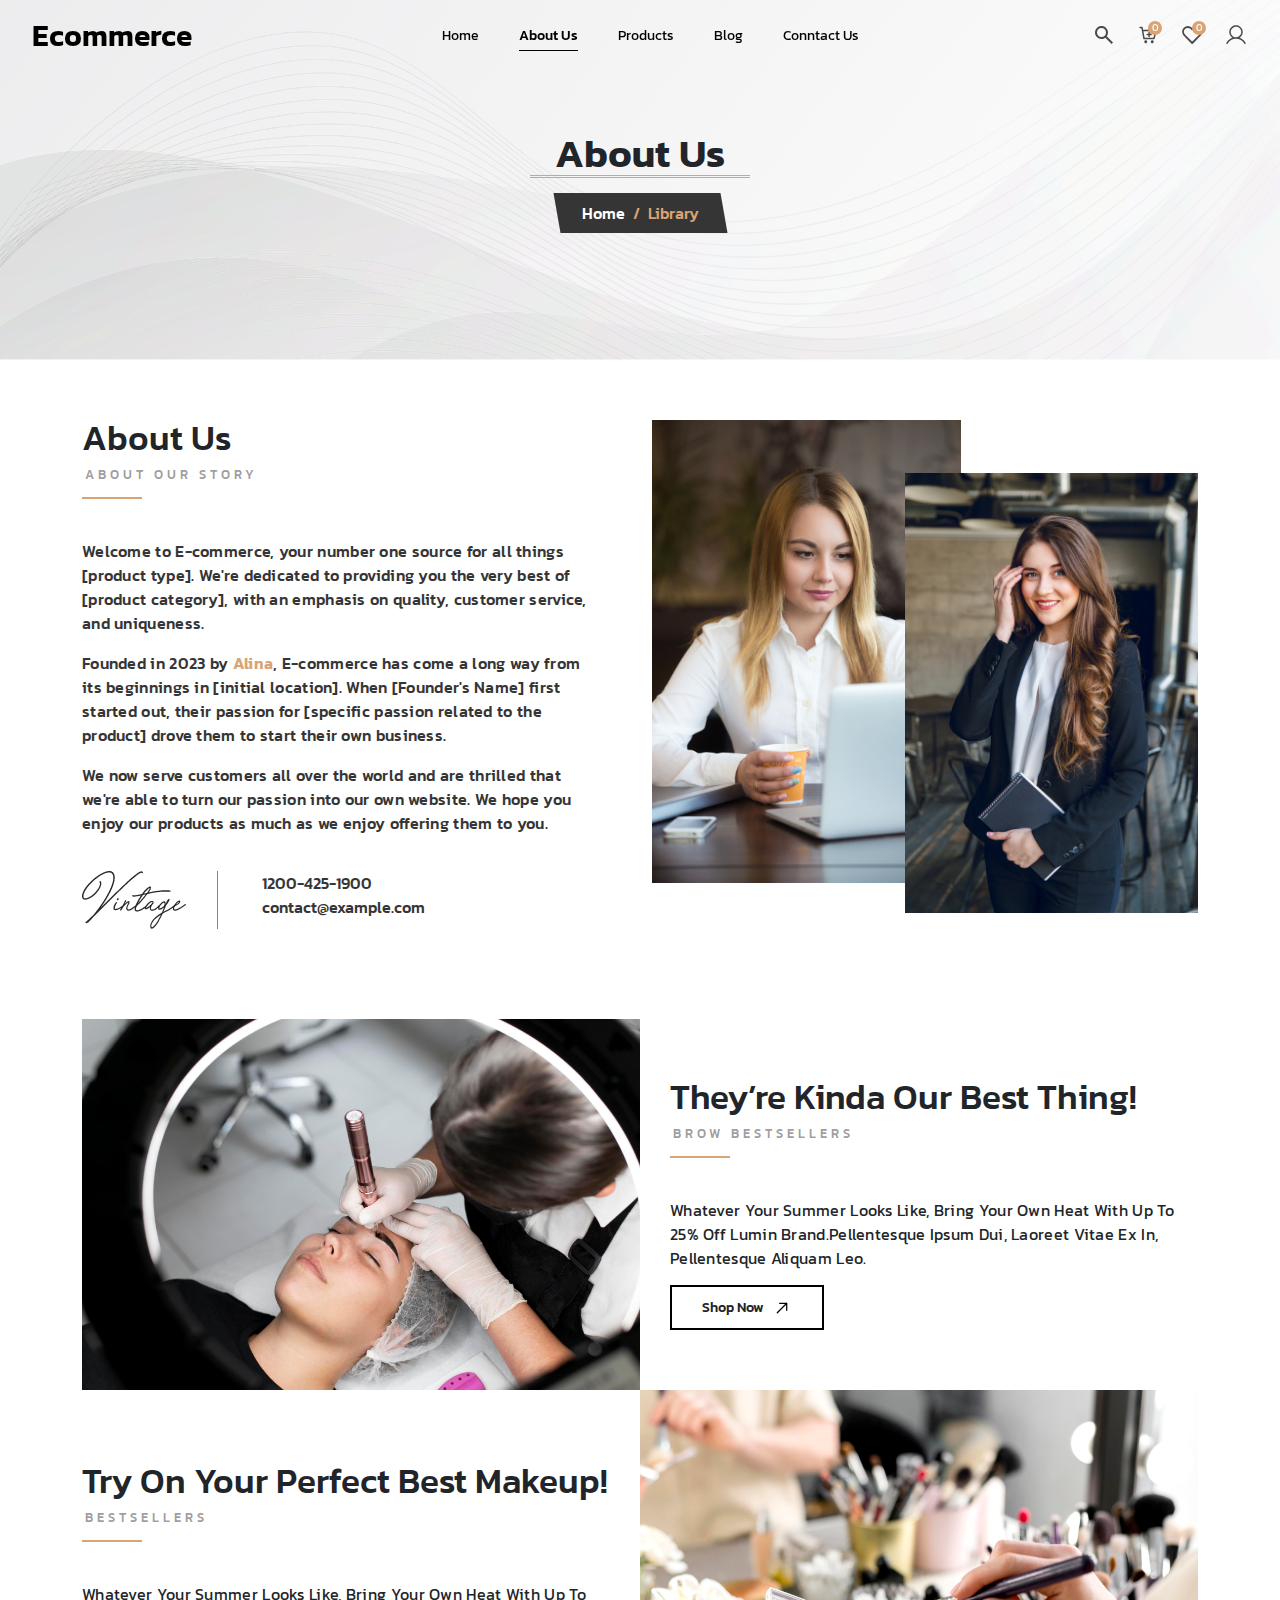
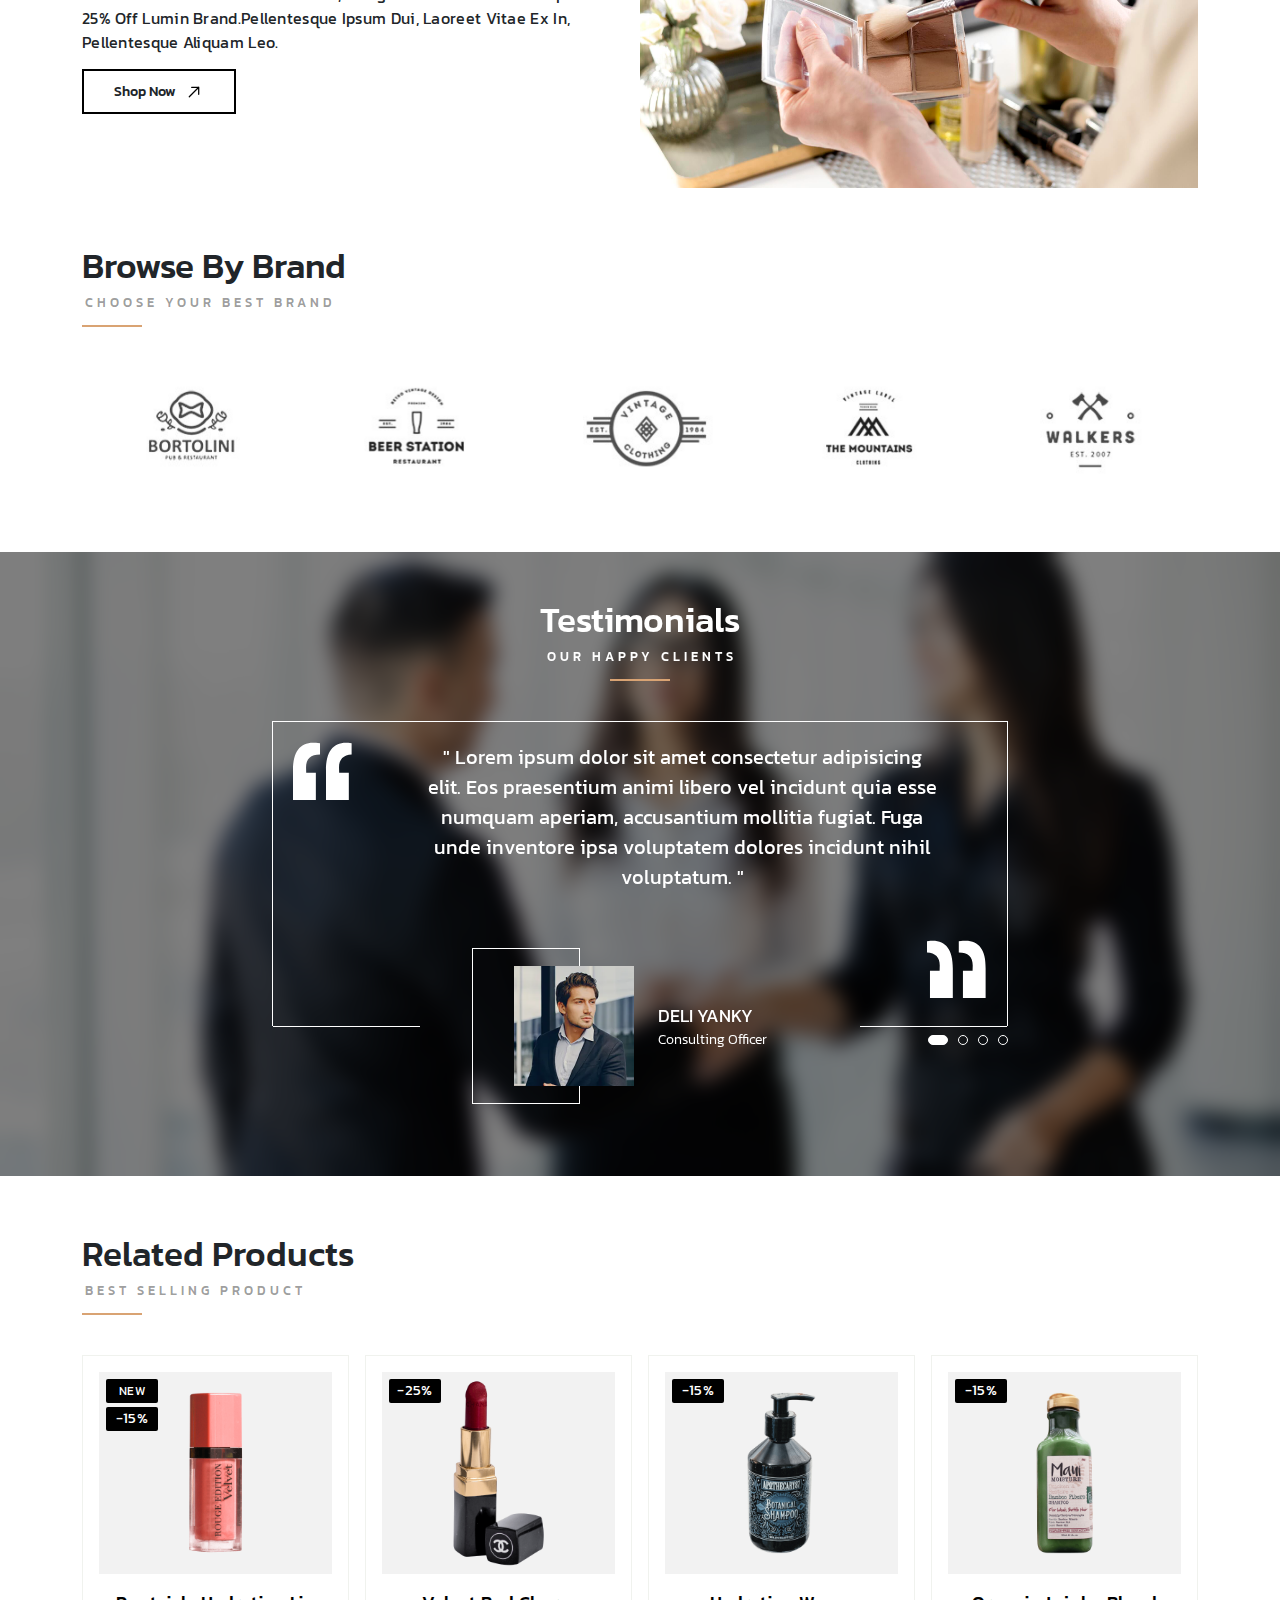
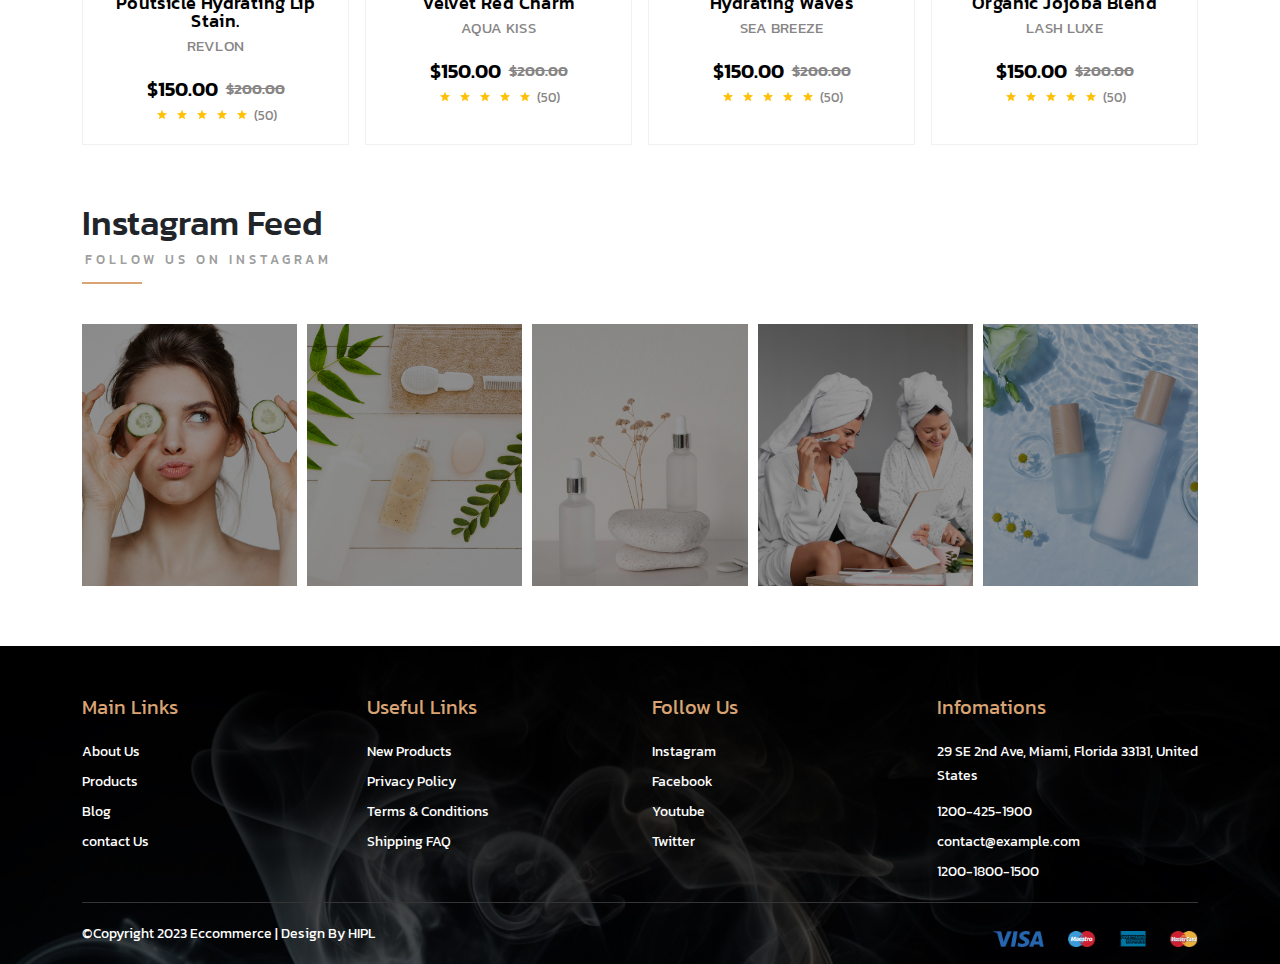
<file: about.html>
<!DOCTYPE html>
<html lang="en">
<head>
    <meta charset="UTF-8">
    <meta name="viewport" content="width=device-width, initial-scale=1.0">
    <!-- ** Title  ** -->
    <title>Eccommerce || About Us</title>
    <script src="assets/libs/jquery.min.js"></script>
    <!-- **  Bootstrap Css  -->
    <link rel="stylesheet" href="assets/libs/bootstrap/css/bootstrap.min.css">
    <!-- **  Owl Carousel Css  -->
    <link rel="stylesheet" href="assets/libs/owl-slider/owl.carousel.min.css">
    <!-- ** GlightBox Css -->
    <link rel="stylesheet" href="assets/libs/glightBox/css/glightbox.min.css">
    <!-- ** Style Css  -->
    <link rel="stylesheet" href="assets/css/style.min.css">
</head>
<body>
    <!-- * Header Start -->
    <nav class="navbar navbar-expand-lg header" aria-label="Offcanvas navbar large">
        <div class="container-fluid">
            <a class="navbar-brand" href="index.html">Ecommerce</a>
            <div class="d-flex align-items-center gap-sm-3 gap-2">
                <div class="rightside d-lg-none d-flex">
                    <ul class="nevigate">
                        <li><a href="javascript:;" class="iconsimages" data-bs-toggle="offcanvas" data-bs-target="#offcanvasTop" aria-controls="offcanvasTop"><img src="assets/images/icon/search.svg" alt="search"></a></li>
                        <li><a href="javascript:;" class="iconsimages" data-bs-toggle="offcanvas" data-bs-target="#offcanvasExample" aria-controls="offcanvasExample"><img src="assets/images/icon/add_to_cart.svg" alt="add cart"><span>0</span></a></li>
                        <li><a href="whichlist.html" class="iconsimages"><img src="assets/images/icon/wishlist.svg" alt="wishlist"><span>0</span></a></li>
                        <li><a href="signup.html" class="iconsimages d-sm-flex d-none"><img src="assets/images/icon/user.svg" alt="user account"></a></li>
                    </ul>
                </div>
                <button class="navbar-toggler burgurMenu shadow-none" type="button" data-bs-toggle="offcanvas" data-bs-target="#offcanvasNavbar2"
                    aria-controls="offcanvasNavbar2" aria-label="Toggle navigation">
                    <span><img src="assets/images/icon/menu.svg" class="w-100" alt=""></span>
                </button>
            </div>
            <div class="offcanvas offcanvas-end border-0" tabindex="-1" id="offcanvasNavbar2" aria-labelledby="offcanvasNavbar2Label">
                <div class="offcanvas-header">
                    <h5 class="offcanvas-title" id="offcanvasNavbar2Label">Ecommerce</h5>
                    <button type="button" class="btn-close" data-bs-dismiss="offcanvas" aria-label="Close"></button>
                </div>
                <div class="offcanvas-body">
                    <ul class="navbar-nav justify-content-center align-items-lg-center flex-grow-1">
                        <li class="nav-item"><a class="nav-link" href="index.html">Home</a></li>
                        <li class="nav-item"><a class="nav-link active" aria-current="page" href="javascript:;">About Us</a></li>
                        <li class="nav-item"><a class="nav-link" href="product.html">Products</a></li>
                        <li class="nav-item"><a class="nav-link" href="blog.html">Blog</a></li>
                        <li class="nav-item"><a class="nav-link" href="contact.html">Conntact Us</a></li>
                        
                    </ul>
                    <div class="rightside d-lg-flex d-none">
                        <ul class="nevigate">
                            <li><a href="javascript:;" class="iconsimages" data-bs-toggle="offcanvas" data-bs-target="#offcanvasTop" aria-controls="offcanvasTop"><img src="assets/images/icon/search.svg" alt="search"></a></li>
                            <li><a href="javascript:;" class="iconsimages" data-bs-toggle="offcanvas" data-bs-target="#offcanvasExample" aria-controls="offcanvasExample"><img src="assets/images/icon/add_to_cart.svg" alt="add cart"><span>0</span></a></li>
                            <li><a href="whichlist.html" class="iconsimages"><img src="assets/images/icon/wishlist.svg" alt="wishlist"><span>0</span></a></li>
                            <li><a href="signup.html" class="iconsimages"><img src="assets/images/icon/user.svg" alt="user account"></a></li>
                        </ul>
                    </div>
                </div>
            </div>
        </div>
    </nav>
    <!-- ! ** Header End -->

    <!-- ** Hero Section Start ** -->
    <section class="breadcrumbStylr m-0">
        <div class="container innerfluid h-100">
            <div class="row h-100 align-itemscenter flex-column justify-content-center">
                <div class="col-12"><div class="pageheading"><span>About Us</span></div></div>
                <div class="col-auto mx-auto">
                    <nav aria-label="breadcrumb" class="breadcrumbs">
                        <ol class="breadcrumb">
                            <li class="breadcrumb-item"><a href="index.html">Home</a></li>
                            <li class="breadcrumb-item active" aria-current="page">Library</li>
                        </ol>
                    </nav>
                </div>
            </div>
        </div>
    </section>
    <!--! ** Hero Section End ** -->


    <!-- **Our Story Section Start ** -->
    <section class="ourstorysection">
        <div class="container innerfluid">
            <div class="row row-gap-4">
                <div class="col-xl-6">
                    <div class="row">
                        <div class="col-12"><div class="heading">About Us<span>About Our Story</span></div></div>
                        <div class="col-12">
                            <div class="text">
                                <p>Welcome to  E-commerce, your number one source for all things [product type]. We're dedicated to providing you the very best of [product category], with an emphasis on quality, customer service, and uniqueness.</p>
                                <p>Founded in 2023 by <span>Alina</span>, E-commerce has come a long way from its beginnings in [initial location]. When [Founder's Name] first started out, their passion for [specific passion related to the product] drove them to start their own business.</p>
                                <p>We now serve customers all over the world and are thrilled that we're able to turn our passion into our own website. We hope you enjoy our products as much as we enjoy offering them to you.</p>
                            </div>
                        </div>
                        <div class="col-auto">
                            <div class="row authoreInfo">
                                <div class="col-auto beforeGroup">
                                    <div class="signature"><img src="assets/images/signature.png" alt="signature"></div>
                                </div>
                                <div class="col-auto">
                                    <div class="authore">
                                        <ul>
                                            <li><a href="tel:1200-425-1900">1200-425-1900</a></li>
                                            <li><a href="mailto:contact@example.com">contact@example.com</a></li>
                                        </ul>
                                    </div>
                                </div>
                            </div>
                        </div>
                    </div>
                </div>
                <div class="col-xl-6 imgSide">
                    <div class="row">
                        <div class="col-7">
                            <div class="lhs_img">
                                <div class="leftImg"><img src="assets/images/ceo1.jpg"  alt="img"></div>
                            </div>
                        </div>
                        <div class="col-5 d-flex align-items-end">
                            <div class="rhs_img">
                                <div class="leftImg"><img src="assets/images/ceo.jpg"  alt="img"></div>
                            </div>
                        </div>
                    </div>
                </div>
            </div>
        </div>
    </section>
    <!--! **Our Story Section End ** -->

    <!-- ** Mackup Section Start -->
    <section class="mackupsectin m-0">
        <div class="container innerfluid">
            <div class="row innerbody row-gap-lg-0 row-gap-5">
                <div class="col-12">
                    <div class="row align-items-center mx-0 gx-0 row-gap-3">
                        <div class="col-lg-6 col-12">
                            <div class="mackupimg"><img src="assets/images/brow_mackup.jpg" alt="online_shopping"></div>
                        </div>
                        <div class="col-lg-6 col-12">
                            <div class="row contentSide">
                                <div class="col-12"><div class="heading">They’re Kinda Our Best Thing!<span>BROW BESTSELLERS</span></div></div>
                                <div class="col-12 loremText">Whatever Your Summer Looks Like, Bring Your Own Heat With Up To 25% Off Lumin Brand.Pellentesque Ipsum Dui, Laoreet Vitae Ex In, Pellentesque Aliquam Leo.</div>
                                <div class="col-12"><a href="javascript:;" class="btn themebtn">Shop Now <span><img src="assets/images/icon/right_arrow.svg" alt="arrow"></span></a></div>
                            </div>
                        </div>
                    </div>
                </div>
                <div class="col-12">
                    <div class="row align-items-center mx-0 gx-0 row-gap-3">
                        <div class="col-lg-6 col-12 order-lg-2">
                            <div class="mackupimg"><img src="assets/images/make-up.jpg" alt="online_shopping"></div>
                        </div>
                        <div class="col-lg-6 col-12 order-lg-1">
                            <div class="row contentSide">
                                <div class="col-12"><div class="heading">Try On Your Perfect Best Makeup!<span>BESTSELLERS</span></div></div>
                                <div class="col-12 loremText">Whatever Your Summer Looks Like, Bring Your Own Heat With Up To 25% Off Lumin Brand.Pellentesque Ipsum Dui, Laoreet Vitae Ex In, Pellentesque Aliquam Leo.</div>
                                <div class="col-12"><a href="javascript:;" class="btn themebtn">Shop Now <span><img src="assets/images/icon/right_arrow.svg" alt="arrow"></span></a></div>
                            </div>
                        </div>
                    </div>
                </div>
            </div>
        </div>
    </section>
    <!--! ** Mackup Section End -->
    
    <!-- **Client Section Start ** -->
    <section class="clientsection">
        <div class="container innerfluid">
            <div class="row">
                <div class="col-12"><div class="heading">Browse by Brand<span>Choose your best brand</span></div></div>
                <div class="col-12">
                    <div class="owl-carousel owl-theme clients">
                        <div class="item"><div class="clientUser"><img src="assets/images/client-1.jpg" alt="client-1"></div></div>
                        <div class="item"><div class="clientUser"><img src="assets/images/client-2.jpg" alt="client-2"></div></div>
                        <div class="item"><div class="clientUser"><img src="assets/images/client-3.jpg" alt="client-3"></div></div>
                        <div class="item"><div class="clientUser"><img src="assets/images/client-4.jpg" alt="client-4"></div></div>
                        <div class="item"><div class="clientUser"><img src="assets/images/client-5.jpg" alt="client-5"></div></div>
                    </div>
                </div>
            </div>
        </div>
    </section>
    <!--! **Client Section End ** -->

    <!-- ** Testimonial Section Start -->
    <section class="testimonials m-0">
        <div class="container innerfluid">
            <div class="row">
                <div class="col-12"><div class="heading centerd">Testimonials<span>our happy clients</span></div></div>
                <div class="col-xl-8 col-lg-10 col-12 mx-auto">
                    <div class="owl-carousel ourClient mainslider">
                        <div class="item">
                            <div class="card">
                                <div class="card-body">
                                    <div class="text-body row row-gap-sm-5 row-gap-4">
                                        <div class="col-auto">
                                            <div class="signImg"><img src="assets/images/icon/sign_start.svg" alt="sign_start"></div>
                                        </div>
                                        <div class="col">
                                            <div class="text">" Lorem ipsum dolor sit amet consectetur adipisicing elit. Eos praesentium animi libero vel incidunt quia esse numquam aperiam, accusantium mollitia fugiat. Fuga unde inventore ipsa voluptatem dolores incidunt nihil voluptatum. "</div>
                                        </div>
                                        <div class="col-12 text-end">
                                            <div class="signImg"><img src="assets/images/icon/sign_end.svg" alt="sign_end"></div>
                                        </div>
                                    </div>
                                </div>
                            </div>
                            <div class="client_body">
                                <div class="row">
                                    <div class="col-8 mx-auto d-flex align-items-center justify-content-center gap-sm-4 gap-2">
                                        <div class="clientImg"><img src="assets/images/team1.png" alt="client"></div>
                                        <div class="client_info">
                                            <div class="client_name">Deli Yanky</div>
                                            <div class="client_location">Consulting Officer</div>
                                        </div>
                                    </div>
                                </div>
                            </div>
                        </div>
                        <div class="item">
                            <div class="card">
                                <div class="card-body">
                                    <div class="text-body row row-gap-sm-5 row-gap-4">
                                        <div class="col-auto">
                                            <div class="signImg"><img src="assets/images/icon/sign_start.svg" alt="sign_start"></div>
                                        </div>
                                        <div class="col">
                                            <div class="text">" Lorem ipsum dolor sit amet consectetur adipisicing elit. Eos praesentium animi libero vel incidunt quia esse numquam aperiam, accusantium mollitia fugiat. Fuga unde inventore ipsa voluptatem dolores incidunt nihil voluptatum. "</div>
                                        </div>
                                        <div class="col-12 text-end">
                                            <div class="signImg"><img src="assets/images/icon/sign_end.svg" alt="sign_end"></div>
                                        </div>
                                    </div>
                                </div>
                            </div>
                            <div class="client_body">
                                <div class="row">
                                    <div class="col-8 mx-auto d-flex align-items-center justify-content-center gap-sm-4 gap-2">
                                        <div class="clientImg"><img src="assets/images/team2.png" alt="client"></div>
                                        <div class="client_info">
                                            <div class="client_name">Jennifer C.</div>
                                            <div class="client_location">Founder, CEO</div>
                                        </div>
                                    </div>
                                </div>
                            </div>
                        </div>
                        <div class="item">
                            <div class="card">
                                <div class="card-body">
                                    <div class="text-body row row-gap-sm-5 row-gap-4">
                                        <div class="col-auto">
                                            <div class="signImg"><img src="assets/images/icon/sign_start.svg" alt="sign_start"></div>
                                        </div>
                                        <div class="col">
                                            <div class="text">" Lorem ipsum dolor sit amet consectetur adipisicing elit. Eos praesentium animi libero vel incidunt quia esse numquam aperiam, accusantium mollitia fugiat. Fuga unde inventore ipsa voluptatem dolores incidunt nihil voluptatum. "</div>
                                        </div>
                                        <div class="col-12 text-end">
                                            <div class="signImg"><img src="assets/images/icon/sign_end.svg" alt="sign_end"></div>
                                        </div>
                                    </div>
                                </div>
                            </div>
                            <div class="client_body">
                                <div class="row">
                                    <div class="col-8 mx-auto d-flex align-items-center justify-content-center gap-sm-4 gap-2">
                                        <div class="clientImg"><img src="assets/images/team3.png" alt="client"></div>
                                        <div class="client_info">
                                            <div class="client_name">Slava Fedutik</div>
                                            <div class="client_location">Founder, Chief Creative</div>
                                        </div>
                                    </div>
                                </div>
                            </div>
                        </div>
                        <div class="item">
                            <div class="card">
                                <div class="card-body">
                                    <div class="text-body row row-gap-sm-5 row-gap-4">
                                        <div class="col-auto">
                                            <div class="signImg"><img src="assets/images/icon/sign_start.svg" alt="sign_start"></div>
                                        </div>
                                        <div class="col">
                                            <div class="text">" Lorem ipsum dolor sit amet consectetur adipisicing elit. Eos praesentium animi libero vel incidunt quia esse numquam aperiam, accusantium mollitia fugiat. Fuga unde inventore ipsa voluptatem dolores incidunt nihil voluptatum. "</div>
                                        </div>
                                        <div class="col-12 text-end">
                                            <div class="signImg"><img src="assets/images/icon/sign_end.svg" alt="sign_end"></div>
                                        </div>
                                    </div>
                                </div>
                            </div>
                            <div class="client_body">
                                <div class="row">
                                    <div class="col-8 mx-auto d-flex align-items-center justify-content-center gap-sm-4 gap-2">
                                        <div class="clientImg"><img src="assets/images/team4.png" alt="client"></div>
                                        <div class="client_info">
                                            <div class="client_name">Valeriia Nadopta</div>
                                            <div class="client_location">Founder, C0O</div>
                                        </div>
                                    </div>
                                </div>
                            </div>
                        </div>
                    </div>
                </div>
            </div>
        </div>
    </section>
    <!--! ** Testimonial Section End -->

    
    <!-- ** Trending Products Start -->
    <section class="trendingProduct">
        <div class="container">
            <div class="row">
                <div class="col-12"><div class="heading">Related  Products <span>Best Selling Product</span></div></div>
            </div>
            <div class="row g-sm-3 g-2">
                <div class="col-xl-3 col-md-4 col-6">
                    <div class="card pr_Card">
                        <div class="card-body">
                            <div class="productBody">
                                <div class="productImg">
                                    <img src="assets/images/product/product-img-1.png" class="img1" alt="product img 1">
                                    <img src="assets/images/product/product-img-2.png" class="img2" alt="product img 2">
                                </div>
                                <div class="offers">
                                    <span class="new">new</span>
                                    <span>-15%</span>
                                </div>
                                <div class="viewicon">
                                    <ul class="list-unstyled seeIcon">
                                        <li><a href="javascript:;"><img src="assets/images/icon/wishlist.svg" alt="like"></a></li>
                                        <li><a href="javascript:;"><img src="assets/images/icon/view.svg" alt="view"></a></li>
                                    </ul>
                                </div>
                                <div class="overlay">
                                    <a href="javascript:;" class="btn themebtn fill cart">Add To Cart<span><img src="assets/images/icon/right_arrow.svg" alt="arrow"></span></a>
                                </div>
                            </div>
                            <div class="contant-body">
                                <div class="row row-gap-sm-3 row-gap-2">
                                    <div class="col-12"><div class="productName"><a href="product-details.html" class="pName">Poutsicle Hydrating Lip Stain.</a> <span class="bName">REVLON</span></div></div>
                                    <div class="col-12">
                                        <div class="values">
                                            <div class="prich">$150.00 <span>$200.00</span></div>
                                            <div class="rating">
                                                <ul class="starts list-unstyled">
                                                    <li><span><img src="assets/images/icon/start.svg" alt="star"></span></li>
                                                    <li><span><img src="assets/images/icon/start.svg" alt="star"></span></li>
                                                    <li><span><img src="assets/images/icon/start.svg" alt="star"></span></li>
                                                    <li><span><img src="assets/images/icon/start.svg" alt="star"></span></li>
                                                    <li><span><img src="assets/images/icon/start.svg" alt="star"></span></li>
                                                    <li><div class="totalRating">(50)</div></li>
                                                </ul>
                                            </div>
                                        </div>
                                    </div>
                                </div>
                            </div>
                        </div>
                        <span class="forborder"></span>
                    </div>
                </div>
                <div class="col-xl-3 col-md-4 col-6">
                    <div class="card pr_Card">
                        <div class="card-body">
                            <div class="productBody">
                                <div class="productImg">
                                    <img src="assets/images/product/product-img-3.png" class="img1" alt="product img 1">
                                    <img src="assets/images/product/product-img-4.png" class="img2" alt="product img 2">
                                </div>
                                <div class="offers">
                                    <!-- <span class="new">new</span> -->
                                    <span>-25%</span>
                                </div>
                                <div class="viewicon">
                                    <ul class="list-unstyled seeIcon">
                                        <li><a href="javascript:;"><img src="assets/images/icon/wishlist.svg" alt="like"></a></li>
                                        <li><a href="javascript:;"><img src="assets/images/icon/view.svg" alt="view"></a></li>
                                    </ul>
                                </div>
                                <div class="overlay">
                                    <a href="javascript:;" class="btn themebtn fill cart">Add To Cart<span><img src="assets/images/icon/right_arrow.svg" alt="arrow"></span></a>
                                </div>
                            </div>
                            <div class="contant-body">
                                <div class="row row-gap-sm-3 row-gap-2">
                                    <div class="col-12"><div class="productName"><a href="product-details.html" class="pName">Velvet Red Charm</a> <span class="bName">AQUA KISS</span></div></div>
                                    <div class="col-12">
                                        <div class="values">
                                            <div class="prich">$150.00 <span>$200.00</span></div>
                                            <div class="rating">
                                                <ul class="starts list-unstyled">
                                                    <li><span><img src="assets/images/icon/start.svg" alt="star"></span></li>
                                                    <li><span><img src="assets/images/icon/start.svg" alt="star"></span></li>
                                                    <li><span><img src="assets/images/icon/start.svg" alt="star"></span></li>
                                                    <li><span><img src="assets/images/icon/start.svg" alt="star"></span></li>
                                                    <li><span><img src="assets/images/icon/start.svg" alt="star"></span></li>
                                                    <li><div class="totalRating">(50)</div></li>
                                                </ul>
                                            </div>
                                        </div>
                                    </div>
                                </div>
                            </div>
                        </div>
                        <span class="forborder"></span>
                    </div>
                </div>
                <div class="col-xl-3 col-md-4 col-6">
                    <div class="card pr_Card">
                        <div class="card-body">
                            <div class="productBody">
                                <div class="productImg selected">
                                    <img src="assets/images/product/product-img-2.png" class="img1" alt="product img 1">
                                    <img src="assets/images/product/product-img-2.png" class="img2" alt="product img 2">
                                </div>
                                <div class="offers">
                                    <!-- <span class="new">new</span> -->
                                    <span>-15%</span>
                                </div>
                                <div class="viewicon">
                                    <ul class="list-unstyled seeIcon">
                                        <li><a href="javascript:;"><img src="assets/images/icon/wishlist.svg" alt="like"></a></li>
                                        <li><a href="javascript:;"><img src="assets/images/icon/view.svg" alt="view"></a></li>
                                    </ul>
                                </div>
                                <div class="overlay">
                                    <a href="javascript:;" class="btn themebtn fill cart">Add To Cart<span><img src="assets/images/icon/right_arrow.svg" alt="arrow"></span></a>
                                </div>
                            </div>
                            <div class="contant-body">
                                <div class="row row-gap-sm-3 row-gap-2">
                                    <div class="col-12"><div class="productName"><a href="product-details.html" class="pName">Hydrating Waves</a> <span class="bName">SEA BREEZE</span></div></div>
                                    <div class="col-12">
                                        <div class="values">
                                            <div class="prich">$150.00 <span>$200.00</span></div>
                                            <div class="rating">
                                                <ul class="starts list-unstyled">
                                                    <li><span><img src="assets/images/icon/start.svg" alt="star"></span></li>
                                                    <li><span><img src="assets/images/icon/start.svg" alt="star"></span></li>
                                                    <li><span><img src="assets/images/icon/start.svg" alt="star"></span></li>
                                                    <li><span><img src="assets/images/icon/start.svg" alt="star"></span></li>
                                                    <li><span><img src="assets/images/icon/start.svg" alt="star"></span></li>
                                                    <li><div class="totalRating">(50)</div></li>
                                                </ul>
                                            </div>
                                        </div>
                                    </div>
                                </div>
                            </div>
                        </div>
                        <span class="forborder"></span>
                    </div>
                </div>
                <div class="col-xl-3 col-md-4 col-6">
                    <div class="card pr_Card">
                        <div class="card-body bynonw">
                            <div class="productBody">
                                <div class="productImg selected">
                                    <img src="assets/images/product/product-img-5.png" class="img1" alt="product img 1">
                                    <img src="assets/images/product/product-img-2.png" class="img2" alt="product img 2">
                                </div>
                                <div class="offers">
                                    <!-- <span class="new">new</span> -->
                                    <span>-15%</span>
                                </div>
                                <div class="viewicon">
                                    <ul class="list-unstyled seeIcon">
                                        <li><a href="javascript:;"><img src="assets/images/icon/wishlist.svg" alt="like"></a></li>
                                        <li><a href="javascript:;"><img src="assets/images/icon/view.svg" alt="view"></a></li>
                                    </ul>
                                </div>
                                <!-- <div class="out_off_stock">Out Of Stock</div> -->
                                <div class="overlay ">
                                    <a href="javascript:;" class="btn themebtn fill cart outoffstock">Out Of Stock</a>
                                </div>
                            </div>
                            <div class="contant-body">
                                <div class="row row-gap-sm-3 row-gap-2">
                                    <div class="col-12"><div class="productName"><a href="product-details.html" class="pName">Organic Jojoba Blend</a> <span class="bName">LASH LUXE</span></div></div>
                                    <div class="col-12">
                                        <div class="values">
                                            <div class="prich">$150.00 <span>$200.00</span></div>
                                            <div class="rating">
                                                <ul class="starts list-unstyled">
                                                    <li><span><img src="assets/images/icon/start.svg" alt="star"></span></li>
                                                    <li><span><img src="assets/images/icon/start.svg" alt="star"></span></li>
                                                    <li><span><img src="assets/images/icon/start.svg" alt="star"></span></li>
                                                    <li><span><img src="assets/images/icon/start.svg" alt="star"></span></li>
                                                    <li><span><img src="assets/images/icon/start.svg" alt="star"></span></li>
                                                    <li><div class="totalRating">(50)</div></li>
                                                </ul>
                                            </div>
                                        </div>
                                    </div>
                                </div>
                            </div>
                        </div>
                        <span class="forborder"></span>
                    </div>
                </div>
            </div>
        </div>
    </section>
    <!-- ! ** Trending Products End -->


    <!-- ** Review Products Start -->
    <section class="reviewProducts">
        <div class="container innerfluid">
            <div class="row">
                <div class="col-12"><div class="heading">Instagram Feed<span>Follow Us On Instagram</span></div></div>
                <div class="col-12">
                    <div class="reviewsImg owl-carousel" id="examples">
                        <div class="item">
                            <a href="assets/images/blogImg1.jpg" class="glightbox linkImg">
                                <img src="assets/images/blogImg1.jpg" alt="image" />
                            </a>
                        </div>
                        <div class="item">
                            <a href="assets/images/blogImg2.jpg" class="glightbox linkImg">
                                <img src="assets/images/blogImg2.jpg" alt="image" />
                            </a>
                        </div>
                        <div class="item">
                            <a href="assets/images/blogImg3.jpg" class="glightbox linkImg">
                                <img src="assets/images/blogImg3.jpg" alt="image" />
                            </a>
                        </div>
                        <div class="item">
                            <a href="assets/images/blogImg4.jpg" class="glightbox linkImg">
                                <img src="assets/images/blogImg4.jpg" alt="image" />
                            </a>
                        </div>
                        <div class="item">
                            <a href="assets/images/blogImg5.jpg" class="glightbox linkImg">
                                <img src="assets/images/blogImg5.jpg" alt="image" />
                            </a>
                        </div>
                    </div>
                </div>
            </div>
        </div>
    </section>
    <!--! ** Review Products End -->
    

    <!-- * Footer Section Start -->
    <section class="footer m-0">
        <div class="container">
            <div class="innerfluid">
                <div class="row row-gap-4">
                    <div class="col-lg-3 col-sm-6 col-5">
                        <div class="link_Heading">Main Links</div>
                        <ul class="linkGroup list-unstyled">
                            <li><a href="about.html" class="footer_Links"><span>About Us</span></a></li>
                            <li><a href="product.html" class="footer_Links"><span>Products</span></a></li>
                            <li><a href="blog.html" class="footer_Links"><span>Blog</span></a></li>
                            <li><a href="contact.html" class="footer_Links"><span>contact Us</span></a></li>
                        </ul>
                    </div>
                    <div class="col-lg-3 col-sm-6 col-7">
                        <div class="link_Heading">Useful Links</div>
                        <ul class="linkGroup list-unstyled">
                            <li><a href="javascript:;" class="footer_Links"><span>New Products</span></a></li>
                            <li><a href="javascript:;" class="footer_Links"><span>Privacy Policy</span></a></li>
                            <li><a href="javascript:;" class="footer_Links"><span>Terms & Conditions</span></a></li>
                            <li><a href="javascript:;" class="footer_Links"><span>Shipping FAQ</span></a></li>
                        </ul>
                    </div>
                    <div class="col-lg-3 col-sm-6 col-5">
                        <div class="link_Heading">Follow Us</div>
                        <ul class="linkGroup list-unstyled">
                            <li><a href="javascript:;" class="footer_Links"><span>Instagram</span></a></li>
                            <li><a href="javascript:;" class="footer_Links"><span>Facebook</span></a></li>
                            <li><a href="javascript:;" class="footer_Links"><span>Youtube</span></a></li>
                            <li><a href="javascript:;" class="footer_Links"><span>Twitter</span></a></li>
                        </ul>
                    </div>
                    <div class="col-lg-3 col-sm-6 col-7">
                        <div class="link_Heading">Infomations</div>
                        <ul class="linkGroup list-unstyled">
                            <li><a href="javascript:;" class="footer_Links">29 SE 2nd Ave, Miami, Florida 33131, United States</li>
                            <li><a href="javascript:;" class="footer_Links">1200-425-1900</a></li>
                            <li><a href="javascript:;" class="footer_Links">contact@example.com</a></li>
                            <li><a href="javascript:;" class="footer_Links">1200-1800-1500</a></li>
                        </ul>
                    </div>
                </div>
            </div>
            <div class="paymentsource">
                <div class="row align-items-center row-gap-3">
                    <div class="col order-md-1 order-2"><p class="copyright text-md-start text-center">©Copyright 2023 Eccommerce | Design By <a href="https://www.helpfulinsightsolution.com/" target="_blank" data-bs-toggle="tooltip" data-bs-placement="top" data-bs-title="Tooltip on top">HIPL</a></p></div>
                    <div class="col-md-auto col-12 order-md-12 order-1">
                        <div class="row justify-content-center">
                            <div class="col-auto"><div class="paymentcard"><img src="assets/images/visa.png" alt="visa card"></div></div>
                            <div class="col-auto"><div class="paymentcard"><img src="assets/images/maestro.png" alt="maestro card"></div></div>
                            <div class="col-auto"><div class="paymentcard"><img src="assets/images/american-express.png" alt="american-express card"></div></div>
                            <div class="col-auto"><div class="paymentcard"><img src="assets/images/mastercard.png" alt="master card"></div></div>
                        </div>
                    </div>
                </div>
            </div>
        </div>
    </section>
    <!--! * Footer Section End -->



    <!-- ?----------- Cart Offcanvas---------- -->
    <!-- * add Cart Offcanvas -->
    <!-- <button class="btn btn-primary" type="button" data-bs-toggle="offcanvas" data-bs-target="#offcanvasExample" aria-controls="offcanvasExample"></button> -->
    <div class="offcanvas offcanvas-start cartPopup" tabindex="-1" id="offcanvasExample" aria-labelledby="offcanvasExampleLabel">
        <div class="offcanvas-header d-block pb-0">
            <div class="d-flex align-items-center justify-content-between w-100">
                <div class="offcanvas-title"><div class="heading m-0 pb-lg-3 pb-2">Shopping Bag</div></div>
                <button type="button" class="btn-close shadow-none border-0" data-bs-dismiss="offcanvas" aria-label="Close"></button>
            </div>
            <span class="botomborder d-flex"></span>
        </div>
        <div class="offcanvas-body">
            <div class="row row-gap-3">
                <div class="col-12">
                    <div class="itemcard card rounded-0 border-0">
                        <div class="card-body px-0">
                            <div class="row">
                                <div class="col">
                                    <div class="row gx-2">
                                        <div class="col-auto"><div class="productimg"><img src="assets/images/product-1.jpg" class="w-100" alt="oil"></div></div>
                                        <div class="col">
                                            <div class="productName">Natural Coconut Cleansing Oil</div>
                                            <div class="productPrice"><span>$39.00</span> $29.00</div>
                                            <div class="number">
                                                <span class="minus">-</span>
                                                <input type="text" class="form-control rounded-0 border-0 shadow-none" value="1"/>
                                                <span class="plus">+</span>
                                            </div>
                                        </div>
                                    </div>
                                </div>
                                <div class="col-auto"><button type="button" class="btn closeBtn"><img src="assets/images/icon/closeIcone.svg" alt="close"></button></div>
                            </div>
                        </div>
                    </div>
                </div>
                <div class="col-12">
                    <div class="itemcard card rounded-0 border-0">
                        <div class="card-body px-0">
                            <div class="row">
                                <div class="col">
                                    <div class="row gx-2">
                                        <div class="col-auto"><div class="productimg"><img src="assets/images/product-2.jpg" class="w-100" alt="oil"></div></div>
                                        <div class="col">
                                            <div class="productName">Super Pure</div>
                                            <div class="productPrice"><span>$69.00</span> $39.00</div>
                                            <div class="number">
                                                <span class="minus">-</span>
                                                <input type="text" class="form-control rounded-0 border-0 shadow-none" value="1"/>
                                                <span class="plus">+</span>
                                            </div>
                                        </div>
                                    </div>
                                </div>
                                <div class="col-auto"><button type="button" class="btn closeBtn"><img src="assets/images/icon/closeIcone.svg" alt="close"></button></div>
                            </div>
                        </div>
                    </div>
                </div>
                <div class="col-12">
                    <div class="itemcard card rounded-0 border-0">
                        <div class="card-body px-0">
                            <div class="row">
                                <div class="col">
                                    <div class="row gx-2">
                                        <div class="col-auto"><div class="productimg"><img src="assets/images/product-3.jpg" class="w-100" alt="oil"></div></div>
                                        <div class="col">
                                            <div class="productName">Cleansing Balm</div>
                                            <div class="productPrice"><span>$49.00</span> $39.00</div>
                                            <div class="number">
                                                <span class="minus">-</span>
                                                <input type="text" class="form-control rounded-0 border-0 shadow-none" value="1"/>
                                                <span class="plus">+</span>
                                            </div>
                                        </div>
                                    </div>
                                </div>
                                <div class="col-auto"><button type="button" class="btn closeBtn"><img src="assets/images/icon/closeIcone.svg" alt="close"></button></div>
                            </div>
                        </div>
                    </div>
                </div>
            </div>
        </div>
        <div class="offcanvas-footer p-3">
            <span class="botomborder d-flex"></span>
            <div class="row row-gap-3 pt-3">
                <div class="col-12">
                    <div class="row align-items-center">
                        <div class="col subtotal">Subtotal:</div>
                        <div class="col-auto totalprich">$107</div>
                    </div>
                </div>
                <div class="col-12"><button type="button" class="btn themebtn fill w-100">Check Out</button></div>
                <div class="col-12"><button type="button" class="btn themebtn w-100">View shopping cart</button></div>
            </div>
        </div>
    </div>

    <!-- * Search  popup -->
    <!-- <button class="btn btn-primary" type="button" data-bs-toggle="offcanvas" data-bs-target="#offcanvasTop" aria-controls="offcanvasTop">Toggle top offcanvas</button> -->
    <div class="offcanvas offcanvas-top searchpopup" tabindex="-1" id="offcanvasTop" aria-labelledby="offcanvasTopLabel">
    <div class="offcanvas-body d-flex align-items-center px-4">
        <form action="" class="w-100">
            <div class="row">
                <div class="col-12">
                    <div class="input-group inputsearch">
                        <input type="search" class="form-control rounded-0 border-0 shadow-none" placeholder="Search">
                        <span class="input-group-text p-0 border-0" id="basic-addon1"><button class="btn rounded-0 border-0 shadow-none" type="button"><img src="assets/images/icon/search.svg" alt=""></button></span>
                    </div>
                </div>
            </div>
        </form>
    </div>
    </div>
    
    <!-- ** Script Links Start ** -->
    <script src="assets/libs/bootstrap/js/bootstrap.bundle.min.js"></script>
    <script src="assets/libs/owl-slider/owl.carousel.min.js"></script>
    <script src="assets/libs/glightBox/js/glightbox.min.js"></script>
    <script src="assets/js/custom.js"></script>
    <!-- ** Script Links End ** -->
</body>
</html>
</file>
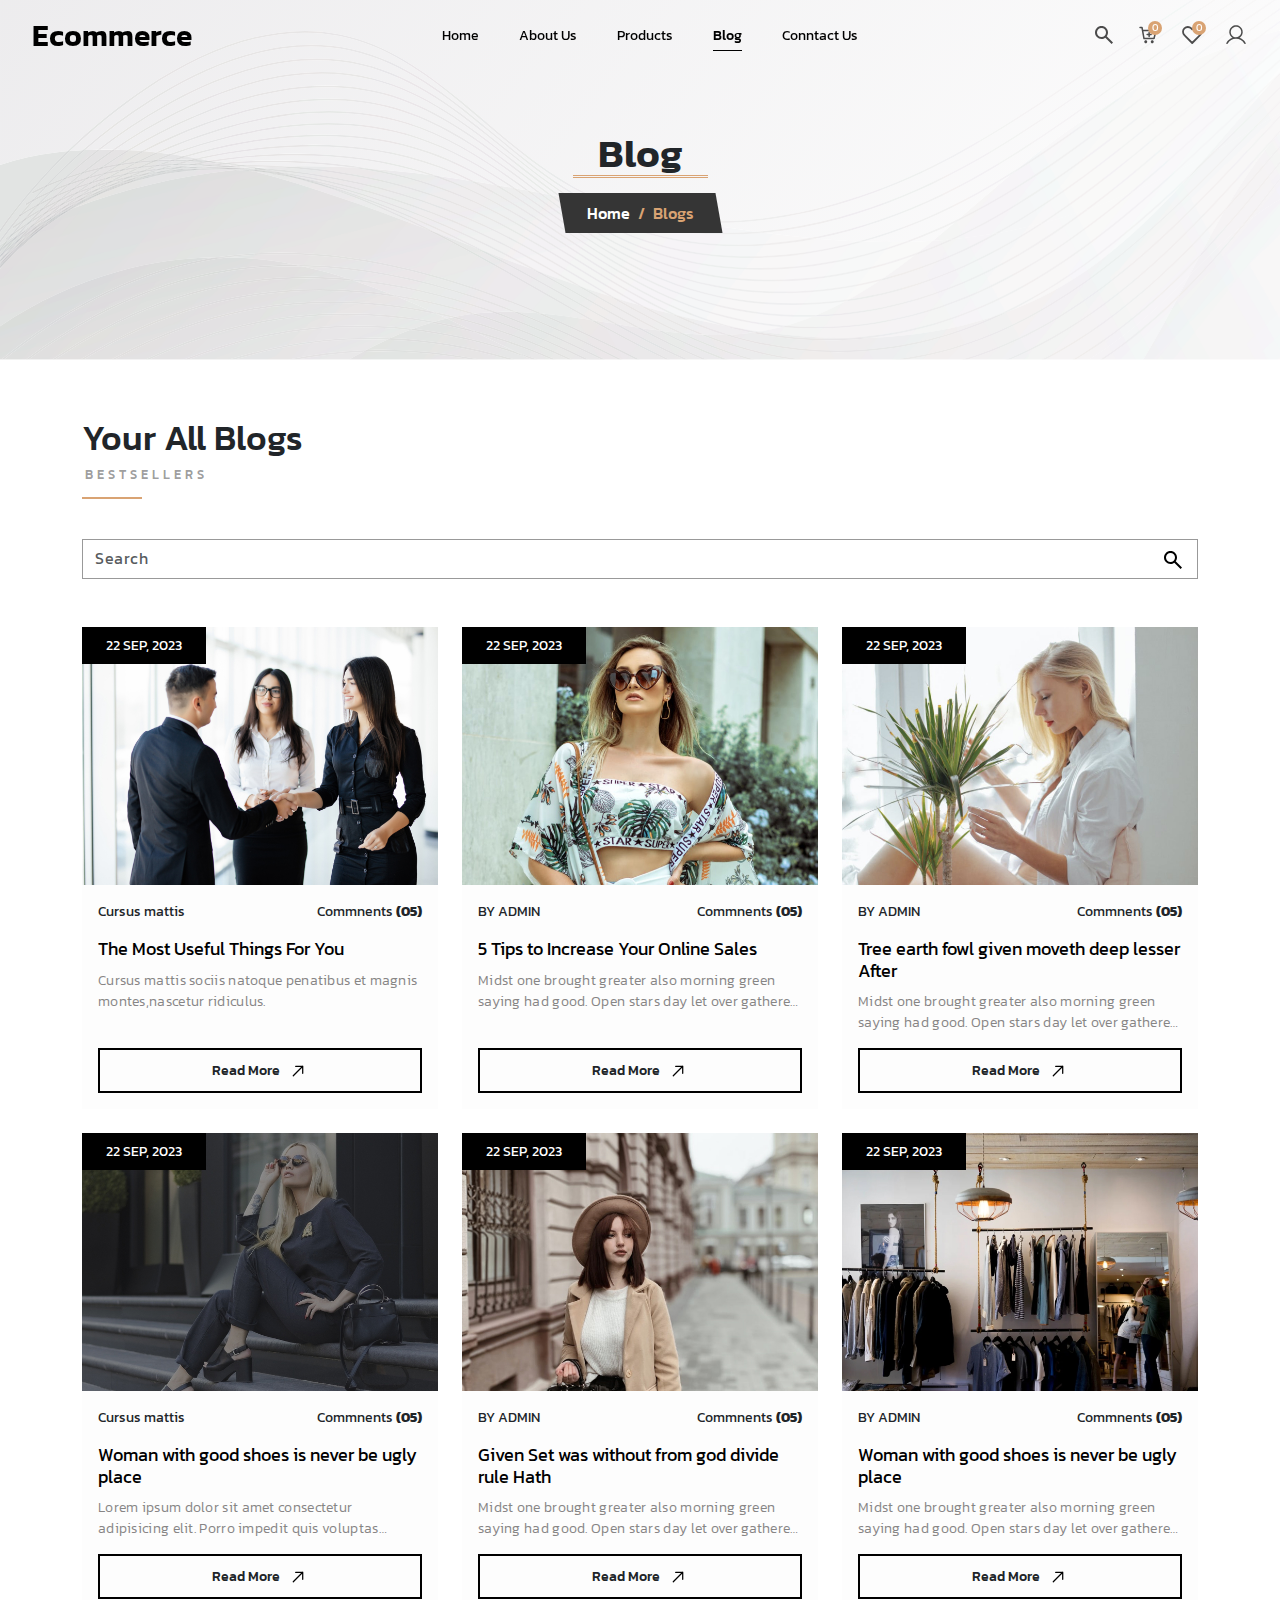
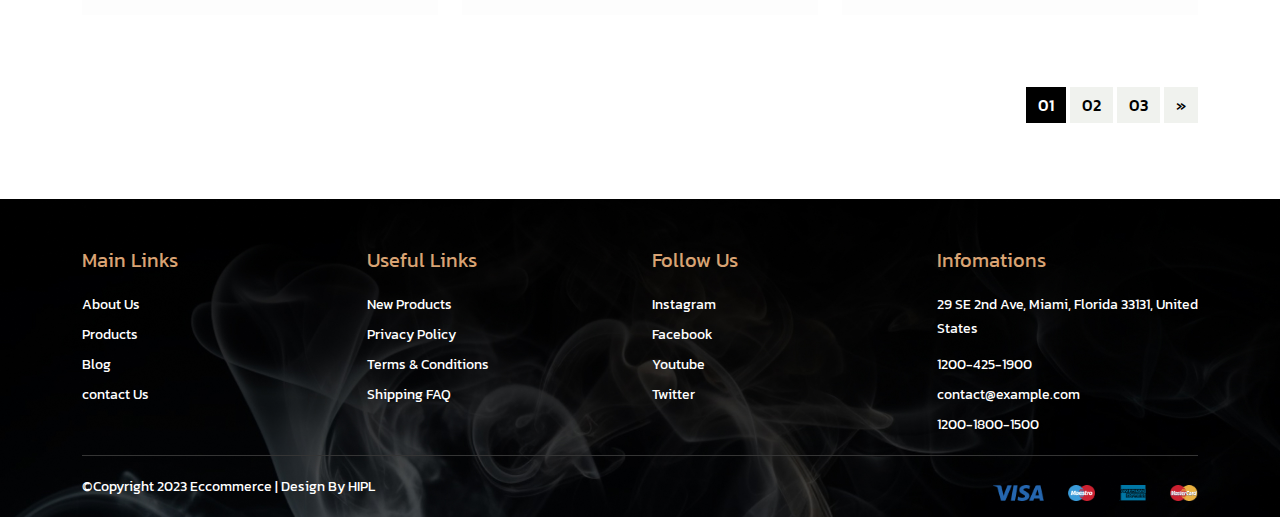
<file: blog.html>
<!DOCTYPE html>
<html lang="en">
<head>
    <meta charset="UTF-8">
    <meta name="viewport" content="width=device-width, initial-scale=1.0">
    <!-- ** Title  ** -->
    <title>Eccommerce || Blog</title>
    <script src="assets/libs/jquery.min.js"></script>
    <!-- **  Bootstrap Css  -->
    <link rel="stylesheet" href="assets/libs/bootstrap/css/bootstrap.min.css">
    <!-- **  Owl Carousel Css  -->
    <!-- <link rel="stylesheet" href="assets/libs/owl-slider/owl.carousel.min.css"> -->
    <!-- ** GlightBox Css -->
    <!-- <link rel="stylesheet" href="assets/libs/glightBox/css/glightbox.min.css"> -->
    <!-- ** Select2 Css -->
    <!-- <link rel="stylesheet" href="assets/libs/select2/select2.min.css"> -->
    <!-- ** Style Css  -->
    <link rel="stylesheet" href="assets/css/style.min.css">
</head>
<body>
    <!-- * Header Start -->
    <nav class="navbar navbar-expand-lg header" aria-label="Offcanvas navbar large">
        <div class="container-fluid">
            <a class="navbar-brand" href="index.html">Ecommerce</a>
            <div class="d-flex align-items-center gap-sm-3 gap-2">
                <div class="rightside d-lg-none d-flex">
                    <ul class="nevigate">
                        <li><a href="javascript:;" class="iconsimages" data-bs-toggle="offcanvas" data-bs-target="#offcanvasTop" aria-controls="offcanvasTop"><img src="assets/images/icon/search.svg" alt="search"></a></li>
                        <li><a href="javascript:;" class="iconsimages" data-bs-toggle="offcanvas" data-bs-target="#offcanvasExample" aria-controls="offcanvasExample"><img src="assets/images/icon/add_to_cart.svg" alt="add cart"><span>0</span></a></li>
                        <li><a href="whichlist.html" class="iconsimages"><img src="assets/images/icon/wishlist.svg" alt="wishlist"><span>0</span></a></li>
                        <li><a href="signup.html" class="iconsimages d-sm-flex d-none"><img src="assets/images/icon/user.svg" alt="user account"></a></li>
                    </ul>
                </div>
                <button class="navbar-toggler burgurMenu shadow-none" type="button" data-bs-toggle="offcanvas" data-bs-target="#offcanvasNavbar2"
                    aria-controls="offcanvasNavbar2" aria-label="Toggle navigation">
                    <span><img src="assets/images/icon/menu.svg" class="w-100" alt=""></span>
                </button>
            </div>
            <div class="offcanvas offcanvas-end border-0" tabindex="-1" id="offcanvasNavbar2" aria-labelledby="offcanvasNavbar2Label">
                <div class="offcanvas-header">
                    <h5 class="offcanvas-title" id="offcanvasNavbar2Label">Ecommerce</h5>
                    <button type="button" class="btn-close" data-bs-dismiss="offcanvas" aria-label="Close"></button>
                </div>
                <div class="offcanvas-body">
                    <ul class="navbar-nav justify-content-center align-items-lg-center flex-grow-1">
                        <li class="nav-item"><a class="nav-link" href="index.html">Home</a></li>
                        <li class="nav-item"><a class="nav-link" href="about.html">About Us</a></li>
                        <li class="nav-item"><a class="nav-link" href="product.html">Products</a></li>
                        <li class="nav-item"><a class="nav-link active" aria-current="page" href="javascript:;">Blog</a></li>
                        <li class="nav-item"><a class="nav-link" href="contact.html">Conntact Us</a></li>
                        
                    </ul>
                    <div class="rightside d-lg-flex d-none">
                        <ul class="nevigate">
                            <li><a href="javascript:;" class="iconsimages" data-bs-toggle="offcanvas" data-bs-target="#offcanvasTop" aria-controls="offcanvasTop"><img src="assets/images/icon/search.svg" alt="search"></a></li>
                            <li><a href="javascript:;" class="iconsimages" data-bs-toggle="offcanvas" data-bs-target="#offcanvasExample" aria-controls="offcanvasExample"><img src="assets/images/icon/add_to_cart.svg" alt="add cart"><span>0</span></a></li>
                            <li><a href="whichlist.html" class="iconsimages"><img src="assets/images/icon/wishlist.svg" alt="wishlist"><span>0</span></a></li>
                            <li><a href="signup.html" class="iconsimages"><img src="assets/images/icon/user.svg" alt="user account"></a></li>
                        </ul>
                    </div>
                </div>
            </div>
        </div>
    </nav>
    <!-- ! ** Header End -->

    <!-- ** Breadcrumb Section Start ** -->
    <section class="breadcrumbStylr m-0">
        <div class="container innerfluid h-100">
            <div class="row h-100 align-itemscenter flex-column justify-content-center">
                <div class="col-12"><div class="pageheading"><span>Blog</span></div></div>
                <div class="col-auto mx-auto">
                    <nav aria-label="breadcrumb" class="breadcrumbs">
                        <ol class="breadcrumb">
                            <li class="breadcrumb-item"><a href="index.html">Home</a></li>
                            <li class="breadcrumb-item active" aria-current="page">Blogs</li>
                        </ol>
                    </nav>
                </div>
            </div>
        </div>
    </section>

    <!-- * Contact Information Details Section Start -->
    <section class="whichlist_section">
        <div class="container">
            <div class="row">
                <div class="col-12"><div class="heading">Your All Blogs<span>BESTSELLERS</span></div></div>
                <div class="col-12">
                    <div class="row row-gap-4">
                        <div class="col-12 mb-md-4 mb-3">
                            <form action="" class="w-100">
                                <div class="row">
                                    <div class="col-12">
                                        <div class="input-group inputsearch">
                                            <input type="search" class="form-control rounded-0 border-0 shadow-none" placeholder="Search">
                                            <span class="input-group-text p-0 border-0" id="basic-addon1"><button class="btn rounded-0 border-0 shadow-none" type="button"><img src="assets/images/icon/search.svg" alt=""></button></span>
                                        </div>
                                    </div>
                                </div>
                            </form>
                        </div>
                        <div class="col-lg-4 col-sm-6">
                            <div class="card blogcard">
                                <div class="blogimg"><img src="assets/images/blog-6.jpg" class="w-100" alt=""></div>
                                <div class="card-body d-flex flex-column justify-content-between">
                                    <div class="">
                                        <p class="admin_text d-flex align-items-center justify-content-between">Cursus mattis <span class="fw-normal">Commnents <span class="fw-bold">(05)</span></span> </p>
                                        <a href="singal-blog.html" class="blogName">The Most Useful Things For You</a>
                                        <p class="loremText text">Cursus mattis sociis natoque penatibus et magnis montes,nascetur ridiculus.</p>
                                    </div>
                                    <a href="singal-blog.html" class="btn themebtn w-100">Read More <span><img src="assets/images/icon/right_arrow.svg" alt="arrow"></span></a>
                                </div>
                                <div class="date">22 SEP, 2023</div>
                            </div>
                        </div>
                        <div class="col-lg-4 col-sm-6">
                            <div class="card blogcard">
                                <div class="blogimg"><img src="assets/images/blog-2.jpg" class="w-100" alt=""></div>
                                <div class="card-body d-flex flex-column justify-content-between">
                                    <div class="">
                                        <p class="admin_text d-flex align-items-center justify-content-between">BY ADMIN <span class="fw-normal">Commnents <span class="fw-bold">(05)</span></span> </p>
                                        <a href="singal-blog.html" class="blogName">5 Tips to Increase Your Online Sales</a>
                                        <p class="loremText text">Midst one brought greater also morning green saying had good. Open stars day let over gathered, grass face one every light of under.</p>
                                    </div>
                                    <a href="singal-blog.html" class="btn themebtn w-100">Read More <span><img src="assets/images/icon/right_arrow.svg" alt="arrow"></span></a>
                                </div>
                                <div class="date">22 SEP, 2023</div>
                            </div>
                        </div>
                        <div class="col-lg-4 col-sm-6">
                            <div class="card blogcard">
                                <div class="blogimg"><img src="assets/images/blog-3.jpg" class="w-100" alt=""></div>
                                <div class="card-body d-flex flex-column justify-content-between">
                                    <div class="">
                                        <p class="admin_text d-flex align-items-center justify-content-between">BY ADMIN <span class="fw-normal">Commnents <span class="fw-bold">(05)</span></span> </p>
                                        <a href="singal-blog.html" class="blogName">Tree earth fowl given moveth deep lesser After</a>
                                        <p class="loremText text">Midst one brought greater also morning green saying had good. Open stars day let over gathered, grass face one every light of under.</p>
                                    </div>
                                    <a href="singal-blog.html" class="btn themebtn w-100">Read More <span><img src="assets/images/icon/right_arrow.svg" alt="arrow"></span></a>
                                </div>
                                <div class="date">22 SEP, 2023</div>
                            </div>
                        </div>
                        <div class="col-lg-4 col-sm-6">
                            <div class="card blogcard">
                                <div class="blogimg"><img src="assets/images/blog-5.jpg" class="w-100" alt=""></div>
                                <div class="card-body d-flex flex-column justify-content-between">
                                    <div class="">
                                        <p class="admin_text d-flex align-items-center justify-content-between">Cursus mattis <span class="fw-normal">Commnents <span class="fw-bold">(05)</span></span> </p>
                                        <a href="singal-blog.html" class="blogName">Woman with good shoes is never be ugly place</a>
                                        <p class="loremText text">Lorem ipsum dolor sit amet consectetur adipisicing elit. Porro impedit quis voluptas possimus saepe dolorem cum quaerat enim ex beatae.</p>
                                    </div>
                                    <a href="singal-blog.html" class="btn themebtn w-100">Read More <span><img src="assets/images/icon/right_arrow.svg" alt="arrow"></span></a>
                                </div>
                                <div class="date">22 SEP, 2023</div>
                            </div>
                        </div>
                        <div class="col-lg-4 col-sm-6">
                            <div class="card blogcard">
                                <div class="blogimg"><img src="assets/images/blog-4.jpg" class="w-100" alt=""></div>
                                <div class="card-body d-flex flex-column justify-content-between">
                                    <div class="">
                                        <p class="admin_text d-flex align-items-center justify-content-between">BY ADMIN <span class="fw-normal">Commnents <span class="fw-bold">(05)</span></span> </p>
                                        <a href="singal-blog.html" class="blogName">Given Set was without from god divide rule Hath</a>
                                        <p class="loremText text">Midst one brought greater also morning green saying had good. Open stars day let over gathered, grass face one every light of under.</p>
                                    </div>
                                    <a href="singal-blog.html" class="btn themebtn w-100">Read More <span><img src="assets/images/icon/right_arrow.svg" alt="arrow"></span></a>
                                </div>
                                <div class="date">22 SEP, 2023</div>
                            </div>
                        </div>
                        <div class="col-lg-4 col-sm-6">
                            <div class="card blogcard">
                                <div class="blogimg"><img src="assets/images/blog-1.jpg" class="w-100" alt=""></div>
                                <div class="card-body d-flex flex-column justify-content-between">
                                    <div class="">
                                        <p class="admin_text d-flex align-items-center justify-content-between">BY ADMIN <span class="fw-normal">Commnents <span class="fw-bold">(05)</span></span> </p>
                                        <a href="singal-blog.html" class="blogName">Woman with good shoes is never be ugly place</a>
                                        <p class="loremText text">Midst one brought greater also morning green saying had good. Open stars day let over gathered, grass face one every light of under.</p>
                                    </div>
                                    <a href="singal-blog.html" class="btn themebtn w-100">Read More <span><img src="assets/images/icon/right_arrow.svg" alt="arrow"></span></a>
                                </div>
                                <div class="date">22 SEP, 2023</div>
                            </div>
                        </div>
                        <div class="col-12 mt-5">
                            <nav aria-label="Page navigation example" class="paginationbar text-lg-end text-center">
                                <ul class="pagination">
                                    <li class="page-item active"><a class="page-link" href="#">01</a></li>
                                    <li class="page-item "><a class="page-link" href="#">02</a></li>
                                    <li class="page-item"><a class="page-link" href="#">03</a></li>
                                    <li class="page-item">
                                        <a class="page-link" href="#" aria-label="Next"><span aria-hidden="true">»</span></a>
                                    </li>
                                </ul>
                            </nav>
                        </div>
                    </div>
                </div>
            </div>
        </div>
    </section>
    <!--! * Contact Information Details Section End -->

    <!-- * Footer Section Start -->
    <section class="footer m-0">
        <div class="container">
            <div class="innerfluid">
                <div class="row row-gap-4">
                    <div class="col-lg-3 col-sm-6 col-5">
                        <div class="link_Heading">Main Links</div>
                        <ul class="linkGroup list-unstyled">
                            <li><a href="about.html" class="footer_Links"><span>About Us</span></a></li>
                            <li><a href="product.html" class="footer_Links"><span>Products</span></a></li>
                            <li><a href="blog.html" class="footer_Links"><span>Blog</span></a></li>
                            <li><a href="contact.html" class="footer_Links"><span>contact Us</span></a></li>
                        </ul>
                    </div>
                    <div class="col-lg-3 col-sm-6 col-7">
                        <div class="link_Heading">Useful Links</div>
                        <ul class="linkGroup list-unstyled">
                            <li><a href="javascript:;" class="footer_Links"><span>New Products</span></a></li>
                            <li><a href="javascript:;" class="footer_Links"><span>Privacy Policy</span></a></li>
                            <li><a href="javascript:;" class="footer_Links"><span>Terms & Conditions</span></a></li>
                            <li><a href="javascript:;" class="footer_Links"><span>Shipping FAQ</span></a></li>
                        </ul>
                    </div>
                    <div class="col-lg-3 col-sm-6 col-5">
                        <div class="link_Heading">Follow Us</div>
                        <ul class="linkGroup list-unstyled">
                            <li><a href="javascript:;" class="footer_Links"><span>Instagram</span></a></li>
                            <li><a href="javascript:;" class="footer_Links"><span>Facebook</span></a></li>
                            <li><a href="javascript:;" class="footer_Links"><span>Youtube</span></a></li>
                            <li><a href="javascript:;" class="footer_Links"><span>Twitter</span></a></li>
                        </ul>
                    </div>
                    <div class="col-lg-3 col-sm-6 col-7">
                        <div class="link_Heading">Infomations</div>
                        <ul class="linkGroup list-unstyled">
                            <li><a href="javascript:;" class="footer_Links">29 SE 2nd Ave, Miami, Florida 33131, United States</li>
                            <li><a href="javascript:;" class="footer_Links">1200-425-1900</a></li>
                            <li><a href="javascript:;" class="footer_Links">contact@example.com</a></li>
                            <li><a href="javascript:;" class="footer_Links">1200-1800-1500</a></li>
                        </ul>
                    </div>
                </div>
            </div>
            <div class="paymentsource">
                <div class="row align-items-center row-gap-3">
                    <div class="col order-md-1 order-2"><p class="copyright text-md-start text-center">©Copyright 2023 Eccommerce | Design By <a href="https://www.helpfulinsightsolution.com/" target="_blank" data-bs-toggle="tooltip" data-bs-placement="top" data-bs-title="Tooltip on top">HIPL</a></p></div>
                    <div class="col-md-auto col-12 order-md-12 order-1">
                        <div class="row justify-content-center">
                            <div class="col-auto"><div class="paymentcard"><img src="assets/images/visa.png" alt="visa card"></div></div>
                            <div class="col-auto"><div class="paymentcard"><img src="assets/images/maestro.png" alt="maestro card"></div></div>
                            <div class="col-auto"><div class="paymentcard"><img src="assets/images/american-express.png" alt="american-express card"></div></div>
                            <div class="col-auto"><div class="paymentcard"><img src="assets/images/mastercard.png" alt="master card"></div></div>
                        </div>
                    </div>
                </div>
            </div>
        </div>
    </section>
    <!--! * Footer Section End -->



    <!-- ?----------- Cart Offcanvas---------- -->
    <!-- * add Cart Offcanvas -->
    <!-- <button class="btn btn-primary" type="button" data-bs-toggle="offcanvas" data-bs-target="#offcanvasExample" aria-controls="offcanvasExample"></button> -->
    <div class="offcanvas offcanvas-start cartPopup" tabindex="-1" id="offcanvasExample" aria-labelledby="offcanvasExampleLabel">
        <div class="offcanvas-header d-block pb-0">
            <div class="d-flex align-items-center justify-content-between w-100">
                <div class="offcanvas-title"><div class="heading m-0 pb-lg-3 pb-2">Shopping Bag</div></div>
                <button type="button" class="btn-close shadow-none border-0" data-bs-dismiss="offcanvas" aria-label="Close"></button>
            </div>
            <span class="botomborder d-flex"></span>
        </div>
        <div class="offcanvas-body">
            <div class="row row-gap-sm-3 row-gap-2">
                <div class="col-12">
                    <div class="itemcard card rounded-0 border-0">
                        <div class="card-body px-0">
                            <div class="row">
                                <div class="col">
                                    <div class="row gx-2">
                                        <div class="col-auto"><div class="productimg"><img src="assets/images/product-1.jpg" class="w-100" alt="oil"></div></div>
                                        <div class="col">
                                            <div class="productName">Natural Coconut Cleansing Oil</div>
                                            <div class="productPrice"><span>$39.00</span> $29.00</div>
                                            <div class="number">
                                                <span class="minus">-</span>
                                                <input type="text" class="form-control rounded-0 border-0 shadow-none" value="1"/>
                                                <span class="plus">+</span>
                                            </div>
                                        </div>
                                    </div>
                                </div>
                                <div class="col-auto"><button type="button" class="btn closeBtn"><img src="assets/images/icon/closeIcone.svg" alt="close"></button></div>
                            </div>
                        </div>
                    </div>
                </div>
                <div class="col-12">
                    <div class="itemcard card rounded-0 border-0">
                        <div class="card-body px-0">
                            <div class="row">
                                <div class="col">
                                    <div class="row gx-2">
                                        <div class="col-auto"><div class="productimg"><img src="assets/images/product-2.jpg" class="w-100" alt="oil"></div></div>
                                        <div class="col">
                                            <div class="productName">Super Pure</div>
                                            <div class="productPrice"><span>$69.00</span> $39.00</div>
                                            <div class="number">
                                                <span class="minus">-</span>
                                                <input type="text" class="form-control rounded-0 border-0 shadow-none" value="1"/>
                                                <span class="plus">+</span>
                                            </div>
                                        </div>
                                    </div>
                                </div>
                                <div class="col-auto"><button type="button" class="btn closeBtn"><img src="assets/images/icon/closeIcone.svg" alt="close"></button></div>
                            </div>
                        </div>
                    </div>
                </div>
                <div class="col-12">
                    <div class="itemcard card rounded-0 border-0">
                        <div class="card-body px-0">
                            <div class="row">
                                <div class="col">
                                    <div class="row gx-2">
                                        <div class="col-auto"><div class="productimg"><img src="assets/images/product-3.jpg" class="w-100" alt="oil"></div></div>
                                        <div class="col">
                                            <div class="productName">Cleansing Balm</div>
                                            <div class="productPrice"><span>$49.00</span> $39.00</div>
                                            <div class="number">
                                                <span class="minus">-</span>
                                                <input type="text" class="form-control rounded-0 border-0 shadow-none" value="1"/>
                                                <span class="plus">+</span>
                                            </div>
                                        </div>
                                    </div>
                                </div>
                                <div class="col-auto"><button type="button" class="btn closeBtn"><img src="assets/images/icon/closeIcone.svg" alt="close"></button></div>
                            </div>
                        </div>
                    </div>
                </div>
            </div>
        </div>
        <div class="offcanvas-footer p-3">
            <span class="botomborder d-flex"></span>
            <div class="row row-gap-sm-3 row-gap-2 pt-3">
                <div class="col-12">
                    <div class="row align-items-center">
                        <div class="col subtotal">Subtotal:</div>
                        <div class="col-auto totalprich">$107</div>
                    </div>
                </div>
                <div class="col-12"><a href="checkout.html" class="btn themebtn fill w-100">Check Out <span><img src="assets/images/icon/right_arrow.svg" alt="arrow"></span></a></div>
                <div class="col-12"><button type="button" class="btn themebtn w-100">View shopping cart <span><img src="assets/images/icon/right_arrow.svg" alt="arrow"></span></button></div>
            </div>
        </div>
    </div>

    <!-- * Search  popup -->
    <!-- <button class="btn btn-primary" type="button" data-bs-toggle="offcanvas" data-bs-target="#offcanvasTop" aria-controls="offcanvasTop">Toggle top offcanvas</button> -->
    <div class="offcanvas offcanvas-top searchpopup" tabindex="-1" id="offcanvasTop" aria-labelledby="offcanvasTopLabel">
    <div class="offcanvas-body d-flex align-items-center px-4">
        <form action="" class="w-100">
            <div class="row">
                <div class="col-12">
                    <div class="input-group inputsearch">
                        <input type="search" class="form-control rounded-0 border-0 shadow-none" placeholder="Search">
                        <span class="input-group-text p-0 border-0" id="basic-addon1"><button class="btn rounded-0 border-0 shadow-none" type="button"><img src="assets/images/icon/search.svg" alt=""></button></span>
                    </div>
                </div>
            </div>
        </form>
    </div>
    </div>
    
    <!-- ** Script Links Start ** -->
    <script src="assets/libs/bootstrap/js/bootstrap.bundle.min.js"></script>
    <!-- <script src="assets/libs/owl-slider/owl.carousel.min.js"></script> -->
    <!-- <script src="assets/libs/glightBox/js/glightbox.min.js"></script> -->
    <!-- <script src="assets/libs/select2/select2.min.js"></script> -->
    <!-- <script src="https://awik.io/demo/webshop-zoom/Drift.min.js"></script> -->
    <script src="assets/js/custom.js"></script>
    <!-- ** Script Links End ** -->
</body>
</html>
</file>
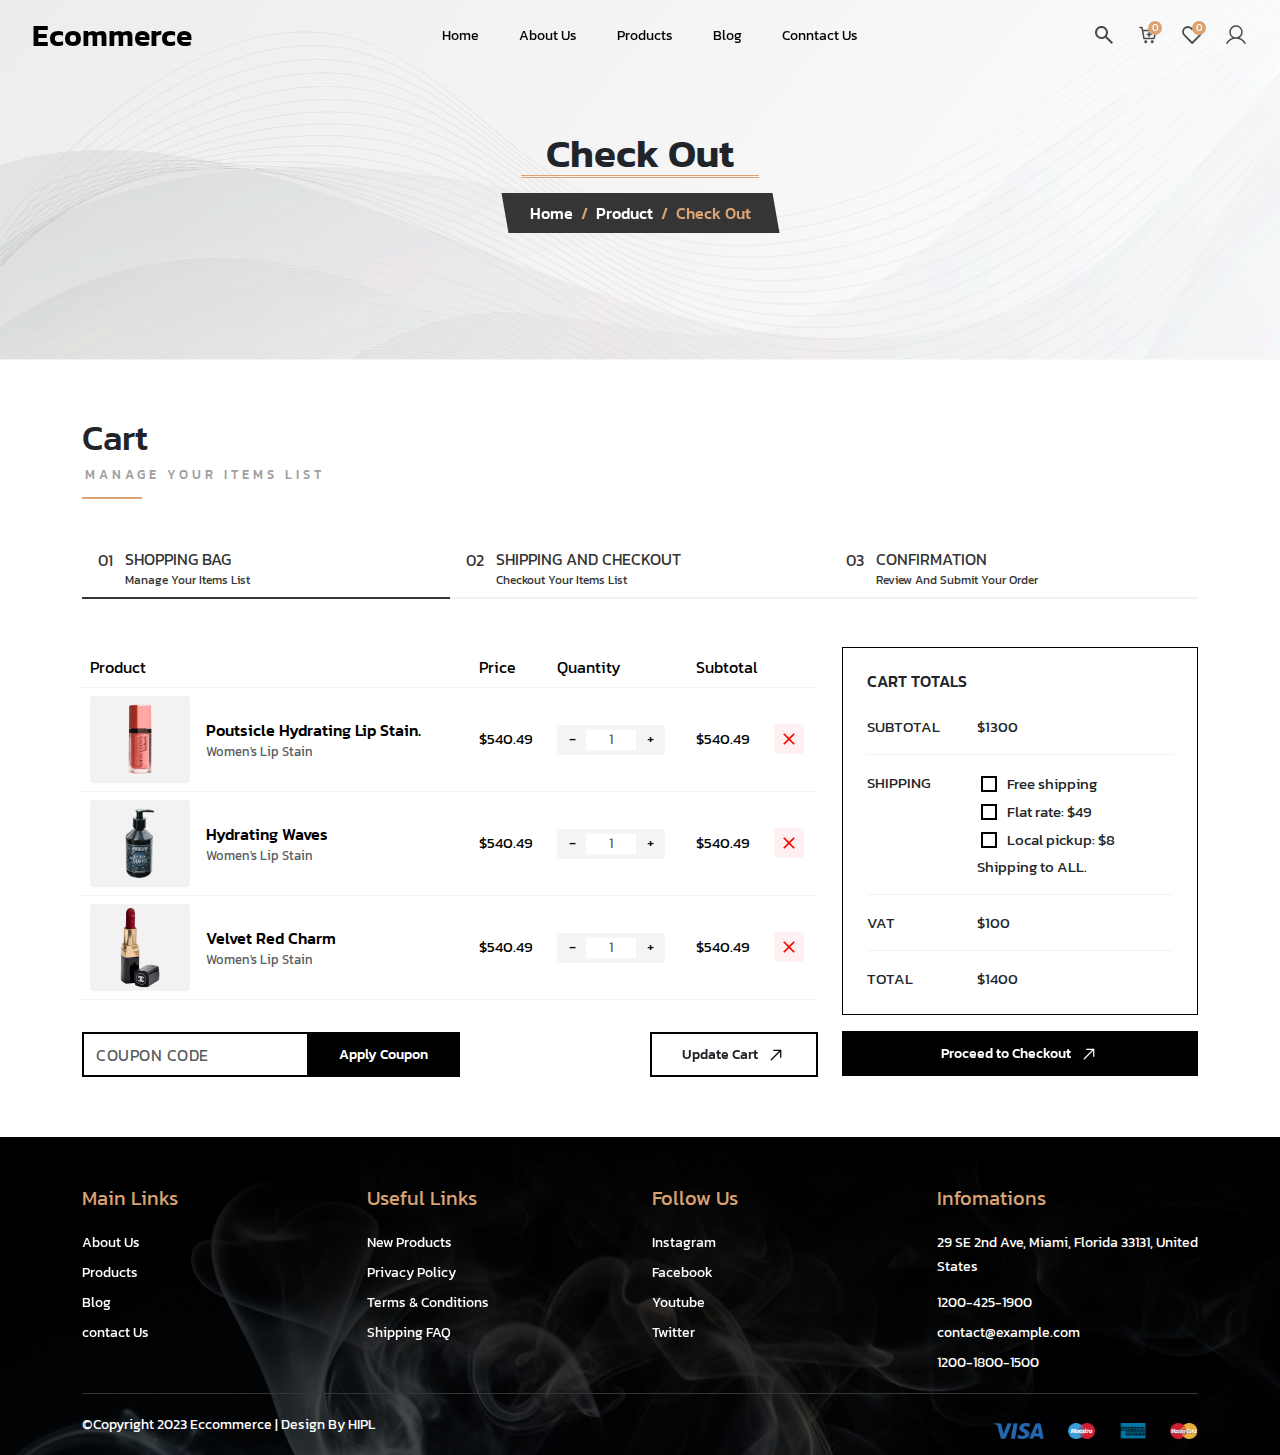
<file: checkout.html>
<!DOCTYPE html>
<html lang="en">
<head>
    <meta charset="UTF-8">
    <meta name="viewport" content="width=device-width, initial-scale=1.0">
    <!-- ** Title  ** -->
    <title>Eccommerce || Check Out</title>
    <script src="assets/libs/jquery.min.js"></script>
    <!-- **  Bootstrap Css  -->
    <link rel="stylesheet" href="assets/libs/bootstrap/css/bootstrap.min.css">
    <!-- **  Owl Carousel Css  -->
    <!-- <link rel="stylesheet" href="assets/libs/owl-slider/owl.carousel.min.css"> -->
    <!-- ** GlightBox Css -->
    <!-- <link rel="stylesheet" href="assets/libs/glightBox/css/glightbox.min.css"> -->
    <!-- ** Select2 Css -->
    <link rel="stylesheet" href="assets/libs/select2/select2.min.css">
    <!-- ** Style Css  -->
    <link rel="stylesheet" href="assets/css/style.min.css">
</head>
<body>
    <!-- * Header Start -->
    <nav class="navbar navbar-expand-lg header" aria-label="Offcanvas navbar large">
        <div class="container-fluid">
            <a class="navbar-brand" href="index.html">Ecommerce</a>
            <div class="d-flex align-items-center gap-sm-3 gap-2">
                <div class="rightside d-lg-none d-flex">
                    <ul class="nevigate">
                        <li><a href="javascript:;" class="iconsimages" data-bs-toggle="offcanvas" data-bs-target="#offcanvasTop" aria-controls="offcanvasTop"><img src="assets/images/icon/search.svg" alt="search"></a></li>
                        <li><a href="javascript:;" class="iconsimages" data-bs-toggle="offcanvas" data-bs-target="#offcanvasExample" aria-controls="offcanvasExample"><img src="assets/images/icon/add_to_cart.svg" alt="add cart"><span>0</span></a></li>
                        <li><a href="whichlist.html" class="iconsimages"><img src="assets/images/icon/wishlist.svg" alt="wishlist"><span>0</span></a></li>
                        <li><a href="signup.html" class="iconsimages d-sm-flex d-none"><img src="assets/images/icon/user.svg" alt="user account"></a></li>
                    </ul>
                </div>
                <button class="navbar-toggler burgurMenu shadow-none" type="button" data-bs-toggle="offcanvas" data-bs-target="#offcanvasNavbar2"
                    aria-controls="offcanvasNavbar2" aria-label="Toggle navigation">
                    <span><img src="assets/images/icon/menu.svg" class="w-100" alt=""></span>
                </button>
            </div>
            <div class="offcanvas offcanvas-end border-0" tabindex="-1" id="offcanvasNavbar2" aria-labelledby="offcanvasNavbar2Label">
                <div class="offcanvas-header">
                    <h5 class="offcanvas-title" id="offcanvasNavbar2Label">Ecommerce</h5>
                    <button type="button" class="btn-close" data-bs-dismiss="offcanvas" aria-label="Close"></button>
                </div>
                <div class="offcanvas-body">
                    <ul class="navbar-nav justify-content-center align-items-lg-center flex-grow-1">
                        <li class="nav-item"><a class="nav-link" href="index.html">Home</a></li>
                        <li class="nav-item"><a class="nav-link" href="about.html">About Us</a></li>
                        <li class="nav-item"><a class="nav-link" href="product.html">Products</a></li>
                        <li class="nav-item"><a class="nav-link" href="blog.html">Blog</a></li>
                        <li class="nav-item"><a class="nav-link" href="contact.html">Conntact Us</a></li>
                    </ul>
                    <div class="rightside d-lg-flex d-none">
                        <ul class="nevigate">
                            <li><a href="javascript:;" class="iconsimages" data-bs-toggle="offcanvas" data-bs-target="#offcanvasTop" aria-controls="offcanvasTop"><img src="assets/images/icon/search.svg" alt="search"></a></li>
                            <li><a href="javascript:;" class="iconsimages" data-bs-toggle="offcanvas" data-bs-target="#offcanvasExample" aria-controls="offcanvasExample"><img src="assets/images/icon/add_to_cart.svg" alt="add cart"><span>0</span></a></li>
                            <li><a href="whichlist.html" class="iconsimages"><img src="assets/images/icon/wishlist.svg" alt="wishlist"><span>0</span></a></li>
                            <li><a href="signup.html" class="iconsimages"><img src="assets/images/icon/user.svg" alt="user account"></a></li>
                        </ul>
                    </div>
                </div>
            </div>
        </div>
    </nav>
    <!-- ! ** Header End -->

    <!-- ** Breadcrumb Section Start ** -->
    <section class="breadcrumbStylr m-0">
        <div class="container innerfluid h-100">
            <div class="row h-100 align-itemscenter flex-column justify-content-center">
                <div class="col-12"><div class="pageheading"><span>Check Out</span></div></div>
                <div class="col-auto mx-auto">
                    <nav aria-label="breadcrumb" class="breadcrumbs">
                        <ol class="breadcrumb">
                            <li class="breadcrumb-item"><a href="index.html">Home</a></li>
                            <li class="breadcrumb-item"><a href="product-details.html">Product</a></li>
                            <li class="breadcrumb-item active" aria-current="page">Check Out</li>
                        </ol>
                    </nav>
                </div>
            </div>
        </div>
    </section>

    <!-- * Contact Information Details Section Start -->
    <section class="checkout">
        <div class="container">
            <div class="row">
                <div class="col-12">
                    <div class="heading active" id="checkout_heading1">Cart<span>Manage Your Items List</span></div>
                    <div class="heading" id="checkout_heading2">Shipping And Checkout<span>Checkout Your Items List</span></div>
                    <div class="heading" id="checkout_heading3">Order Received<span>Review And Submit Your Order</span></div>
                </div>
                <div class="col-12 stepnavbar">
                    <ul class="nav nav-pills mb-lg-5 mb-4 steps row step_bar" id="pills-tab" role="tablist">
                        <li class="col-md-4 col-12 nav-item pe-md-0" role="presentation">
                            <button class="nav-link w-100 active" id="pills-home-tab" data-bs-toggle="pill" data-bs-target="#pills-home" type="button" role="tab" aria-controls="pills-home" aria-selected="true">01 <div class="step">SHOPPING BAG<span>Manage Your Items List</span></div></button>
                        </li>
                        <li class="col-md-4 col-12 nav-item px-md-0" role="presentation">
                            <button class="nav-link w-100" id="pills-profile-tab" data-bs-toggle="pill" data-bs-target="#pills-profile" type="button" role="tab" aria-controls="pills-profile" aria-selected="false">02 <div class="step">Shipping and Checkout<span>Checkout Your Items List</span></div></button>
                        </li>
                        <li class="col-md-4 col-12 nav-item ps-md-0" role="presentation">
                            <button class="nav-link w-100" id="pills-contact-tab" data-bs-toggle="pill" data-bs-target="#pills-contact" type="button" role="tab" aria-controls="pills-contact" aria-selected="false">03 <div class="step">Confirmation<span>Review And Submit Your Order</span></div></button>
                        </li>
                    </ul>
                </div>
                <div class="tab-content" id="pills-tabContent">
                    <div class="tab-pane fade show active" id="pills-home" role="tabpanel" aria-labelledby="pills-home-tab" tabindex="0">
                        <div class="row row-gap-3">
                            <div class="col-lg-8">
                                <div class="table-responsive">
                                    <table class="table whichlistTable  table-nowrap align-middle">
                                        <thead>
                                            <tr>
                                                <th scope="col">Product</th>
                                                <th scope="col">Price</th>
                                                <th scope="col">Quantity</th>
                                                <th scope="col" colspan="2">Subtotal</th>
                                            </tr>
                                        </thead>
                                        <tbody>
                                            <tr>
                                                <td>
                                                    <div class="d-flex gap-3 align-items-center">
                                                        <div class="p_img">
                                                            <img src="assets/images/product/product-img-1.png" alt="" class="avatar-xs">
                                                        </div>
                                                        <div class="content">
                                                            <a href="product-details.html"><span class="p_title">Poutsicle Hydrating Lip Stain.</span></a>
                                                            <p class="mb-0 text-muted p_subTitle">Women's Lip Stain</p>
                                                        </div>
                                                    </div>
                                                </td>
                                                <td>$540.49</td>
                                                <td>
                                                    <div class="number m-0">
                                                        <span class="minus">-</span>
                                                        <input type="text" class="form-control rounded-0 border-0 shadow-none" value="1">
                                                        <span class="plus">+</span>
                                                    </div>
                                                </td>
                                                <td>$540.49</td>
                                                <td>
                                                    <ul class="list-unstyled d-flex gap-3 mb-0">
                                                        <li><a href="javascript:;" class="actionBtn close"><img src="assets/images/icon/red_close.svg" alt=""></a></li>
                                                    </ul>
                                                </td>
                                            </tr>
                                            <tr>
                                                <td>
                                                    <div class="d-flex gap-3 align-items-center">
                                                        <div class="p_img">
                                                            <img src="assets/images/product/product-img-2.png" alt="" class="avatar-xs">
                                                        </div>
                                                        <div class="content">
                                                            <a href="product-details.html"><span class="p_title">Hydrating Waves</span></a>
                                                            <p class="mb-0 text-muted p_subTitle">Women's Lip Stain</p>
                                                        </div>
                                                    </div>
                                                </td>
                                                <td>$540.49</td>
                                                <td>
                                                    <div class="number m-0">
                                                        <span class="minus">-</span>
                                                        <input type="text" class="form-control rounded-0 border-0 shadow-none" value="1">
                                                        <span class="plus">+</span>
                                                    </div>
                                                </td>
                                                <td>$540.49</td>
                                                <td>
                                                    <ul class="list-unstyled d-flex gap-3 mb-0">
                                                        <li><a href="javascript:;" class="actionBtn close"><img src="assets/images/icon/red_close.svg" alt=""></a></li>
                                                    </ul>
                                                </td>
                                            </tr>
                                            <tr>
                                                <td>
                                                    <div class="d-flex gap-3 align-items-center">
                                                        <div class="p_img">
                                                            <img src="assets/images/product/product-img-3.png" alt="" class="avatar-xs">
                                                        </div>
                                                        <div class="content">
                                                            <a href="product-details.html"><span class="p_title">Velvet Red Charm</span></a>
                                                            <p class="mb-0 text-muted p_subTitle">Women's Lip Stain</p>
                                                        </div>
                                                    </div>
                                                </td>
                                                <td>$540.49</td>
                                                <td>
                                                    <div class="number m-0">
                                                        <span class="minus">-</span>
                                                        <input type="text" class="form-control rounded-0 border-0 shadow-none" value="1">
                                                        <span class="plus">+</span>
                                                    </div>
                                                </td>
                                                <td>$540.49</td>
                                                <td>
                                                    <ul class="list-unstyled d-flex gap-3 mb-0">
                                                        <li><a href="javascript:;" class="actionBtn close"><img src="assets/images/icon/red_close.svg" alt=""></a></li>
                                                    </ul>
                                                </td>
                                            </tr>
                                        </tbody>
                                    </table>
                                </div>
                                <div class="row mt-3 row-gap-2">
                                    <div class="col-xl-auto col-md col-sm-6 col-12">
                                        <div class="form">
                                            <div class="row gx-0 mx-0">
                                                <div class="col">
                                                    <input type="text" class="form-control h-100 text-uppercase border-2 border-end-0" placeholder="Coupon Code">
                                                </div>
                                                <div class="col-auto">
                                                    <a href="#" class="btn themebtn w-100 h-100 fill">Apply Coupon</a>
                                                </div>
                                            </div>
                                        </div>
                                    </div>
                                    <div class="col-md-auto col-sm-6 col-12 ms-auto">
                                        <a href="javascript:;" class="btn themebtn w-100">Update Cart <span><img src="assets/images/icon/right_arrow.svg" alt="arrow"></span></a>
                                    </div>
                                </div>
                            </div>
                            <div class="col-lg-4">
                                <div class="cartside">
                                    <div class="card rounded-0 carttotalcard">
                                        <div class="card-body p-4">
                                            <div class="row row-gap-3">
                                                <div class="col-12"><h6>CART TOTALS</h6></div>
                                                <div class="col-12">
                                                    <div class="row">
                                                        <div class="col-4 subtotal pe-0">SUBTOTAL</div>
                                                        <div class="col-8 subtotal">$1300</div>
                                                    </div>
                                                </div>
                                                <div class="col-12"><hr class="m-0"></div>
                                                <div class="col-12">
                                                    <div class="row">
                                                        <div class="col-4 subtotal">SHIPPING</div>
                                                        <div class="col-8">
                                                            <div class="checkbox mb-1">
                                                                <input class="form-check-input" type="checkbox" value="" id="flexCheckDefault">
                                                                <label class="form-check-label subtotal" for="flexCheckDefault">Free shipping</label>
                                                            </div>
                                                            <div class="checkbox mb-1">
                                                                <input class="form-check-input" type="checkbox" value="" id="flexCheckDefault1">
                                                                <label class="form-check-label subtotal" for="flexCheckDefault1">Flat rate: $49</label>
                                                            </div>
                                                            <div class="checkbox mb-1">
                                                                <input class="form-check-input" type="checkbox" value="" id="flexCheckDefault2">
                                                                <label class="form-check-label subtotal" for="flexCheckDefault2">Local pickup: $8</label>
                                                            </div>
                                                            <div class="subtotal">Shipping to ALL.</div>
                                                        </div>
                                                    </div>
                                                </div>
                                                <div class="col-12"><hr class="m-0"></div>
                                                <div class="col-12">
                                                    <div class="row">
                                                        <div class="col-4 subtotal">VAT</div>
                                                        <div class="col-8 subtotal">$100</div>
                                                    </div>
                                                </div>
                                                <div class="col-12"><hr class="m-0"></div>
                                                <div class="col-12">
                                                    <div class="row">
                                                        <div class="col-4 subtotal">TOTAL</div>
                                                        <div class="col-8 subtotal">$1400</div>
                                                    </div>
                                                </div>
                                            </div>
                                        </div>
                                    </div>
                                    <div class="proccedBtn mt-3"><a href="javascript:;" class="btn themebtn w-100 fill">Proceed to Checkout <span><img src="assets/images/icon/right_arrow.svg" alt="arrow"></span></a></div>
                                </div>
                            </div>
                        </div>
                    </div>
                    <div class="tab-pane fade" id="pills-profile" role="tabpanel" aria-labelledby="pills-profile-tab" tabindex="0">
                        <div class="row row-gap-3">
                            <div class="col-lg-8">
                                <div class="mb-3"><h5>BILLING DETAILS</h5></div>
                                <form class="row row-gap-sm-4 row-gap-3">
                                    <div class="col-sm-6">
                                        <div class="form-floating">
                                            <input type="text" class="form-control" id="floatingInput" placeholder="name@example.com">
                                            <label for="floatingInput">First Name</label>
                                        </div>
                                    </div>
                                    <div class="col-sm-6">
                                        <div class="form-floating">
                                            <input type="text" class="form-control" id="floatingInput2" placeholder="name@example.com">
                                            <label for="floatingInput2">Last Name</label>
                                        </div>
                                    </div>
                                    <div class="col-sm-6">
                                        <div class="form-floating">
                                            <input type="text" class="form-control" id="floatingInput2" placeholder="name@example.com">
                                            <label for="floatingInput2">Company Name (optional)</label>
                                        </div>
                                    </div>
                                    <div class="col-sm-6">
                                        <div class="form-floating">
                                            <input type="text" class="form-control" id="floatingInput2" placeholder="name@example.com">
                                            <label for="floatingInput2">Town / City</label>
                                        </div>
                                    </div>
                                    <div class="col-sm-6">
                                        <div class="form-floating">
                                            <input type="text" class="form-control" id="floatingInput2" placeholder="name@example.com">
                                            <label for="floatingInput2">Pincode / Zip</label>
                                        </div>
                                    </div>
                                    <div class="col-sm-6">
                                        <div class="form-floating">
                                            <input type="text" class="form-control" id="floatingInput2" placeholder="name@example.com">
                                            <label for="floatingInput2">Email Address</label>
                                        </div>
                                    </div>
                                    <div class="col-sm-6">
                                        <div class="form-floating">
                                            <input type="text" class="form-control" id="floatingInput2" placeholder="name@example.com">
                                            <label for="floatingInput2">Phone</label>
                                        </div>
                                    </div>
                                    <div class="col-sm-6">
                                        <div class="form-floating bg_none_select2">
                                            <select class="js-example-basic-single w-100" name="state">
                                                <option value="Choose a location..." selected>Choose a location...</option>
                                                <option value="In">India</option>
                                                <option value="AU">Australia</option>
                                                <option value="CA">Canada</option>
                                                <option value="UK">United Kingdom</option>
                                                <option value="US">United States</option>
                                                <option value="TU">Turkey</option>
                                            </select>
                                        </div>
                                    </div>
                                    <div class="col-12">
                                        <textarea name="" id="floatingInput3" placeholder="Street Address" class="form-control textarea w-100" cols="30" rows="2"></textarea>
                                    </div>
                                    <div class="col-12">
                                        <div class="checkbox mb-2">
                                            <input class="form-check-input" type="checkbox" value="" id="flexCheckDefau">
                                            <label class="form-check-label" for="flexCheckDefau">CREATE AN ACCOUNT?</label>
                                        </div>
                                        <div class="checkbox">
                                            <input class="form-check-input" type="checkbox" value="" id="flexCheckDefaul">
                                            <label class="form-check-label" for="flexCheckDefaul">SHIP TO A DIFFERENT ADDRESS?</label>
                                        </div>
                                    </div>
                                    <div class="col-12">
                                        <textarea name="" id="floatingInput3" placeholder="Order Notes (optional)" class="form-control textarea w-100" cols="30" rows="8"></textarea>
                                    </div>
                                    <!-- <div class="col-12 text-end"><button type="submit" class="btn themebtn fill">Submit Now <span><img src="assets/images/icon/right_arrow.svg" alt="arrow"></span></button></div> -->
                                </form>
                            </div>
                            <div class="col-lg-4">
                                <div class="cartside">
                                    <div class="card rounded-0 carttotalcard">
                                        <div class="card-body p-4">
                                            <div class="row row-gap-3">
                                                <div class="col-12"><h6>YOUR ORDER</h6></div>
                                                <div class="col-12">
                                                    <div class="row">
                                                        <div class="col subtotal">PRODUCT</div>
                                                        <div class="col-auto subtotal">SUBTOTAL</div>
                                                    </div>
                                                </div>
                                                <div class="col-12"><hr class="m-0"></div>
                                                <div class="col-12">
                                                    <div class="row row-gap-2 ">
                                                        <div class="col-12">
                                                            <div class="row">
                                                                <div class="col subtotal subcategory">Velvet Red Charm</div>
                                                                <div class="col-auto"><div class="subtotal subcategory">$32.50</div></div>
                                                            </div>
                                                        </div>
                                                        <div class="col-12">
                                                            <div class="row">
                                                                <div class="col subtotal subcategory">Hydrating Waves</div>
                                                                <div class="col-auto"><div class="subtotal subcategory">$69.50</div></div>
                                                            </div>
                                                        </div>
                                                    </div>
                                                </div>
                                                <div class="col-12"><hr class="m-0"></div>
                                                <div class="col-12">
                                                    <div class="row">
                                                        <div class="col subtotal">SUBTOTAL</div>
                                                        <div class="col-auto subtotal">$120.40</div>
                                                    </div>
                                                </div>
                                                <div class="col-12"><hr class="m-0"></div>
                                                <div class="col-12">
                                                    <div class="row">
                                                        <div class="col subtotal">SHIPPING</div>
                                                        <div class="col-auto subtotal">Free shipping</div>
                                                    </div>
                                                </div>
                                                <div class="col-12"><hr class="m-0"></div>
                                                <div class="col-12">
                                                    <div class="row">
                                                        <div class="col subtotal">VAT</div>
                                                        <div class="col-auto subtotal">$100</div>
                                                    </div>
                                                </div>
                                                <div class="col-12"><hr class="m-0"></div>
                                                <div class="col-12">
                                                    <div class="row">
                                                        <div class="col subtotal">TOTAL</div>
                                                        <div class="col-auto subtotal">$1400</div>
                                                    </div>
                                                </div>
                                            </div>
                                        </div>
                                    </div>
                                    
                                    <div class="card rounded-0 my-3">
                                        <div class="card-body p-4">
                                            <form action="" class="row row-gap-3 t_c_form">
                                                <div class="col-12">
                                                    <div class="form-check checkbox">
                                                        <input class="form-check-input" type="radio" name="trems" id="bank" checked>
                                                        <label class="form-check-label" for="bank">Direct bank transfer
                                                            <p>Make your payment directly into our bank account. Please use your Order ID as the payment reference.Your order will not be shipped until the funds have cleared in our account.</p>
                                                        </label>
                                                    </div>
                                                </div>
                                                <div class="col-12">
                                                    <div class="form-check checkbox">
                                                        <input class="form-check-input" type="radio" name="trems" id="payment">
                                                        <label class="form-check-label" for="payment">Check payments
                                                            <p>Phasellus sed volutpat orci. Fusce eget lore mauris vehicula elementum gravida nec dui. Aenean aliquam varius ipsum, non ultricies tellus sodales eu. Donec dignissim viverra nunc, ut aliquet magna posuere eget.</p>
                                                        </label>
                                                    </div>
                                                </div>
                                                <div class="col-12">
                                                    <div class="form-check checkbox">
                                                        <input class="form-check-input" type="radio" name="trems" id="mode" >
                                                        <label class="form-check-label" for="mode">Cash on delivery
                                                            <p>Phasellus sed volutpat orci. Fusce eget lore mauris vehicula elementum gravida nec dui. Aenean aliquam varius ipsum, non ultricies tellus sodales eu. Donec dignissim viverra nunc, ut aliquet magna posuere eget.</p>
                                                        </label>
                                                    </div>
                                                </div>
                                                <div class="col-12">
                                                    <div class="form-check checkbox">
                                                        <input class="form-check-input" type="radio" name="trems" id="paypal">
                                                        <label class="form-check-label" for="paypal">Paypal
                                                            <p>Phasellus sed volutpat orci. Fusce eget lore mauris vehicula elementum gravida nec dui. Aenean aliquam varius ipsum, non ultricies tellus sodales eu. Donec dignissim viverra nunc, ut aliquet magna posuere eget.</p>
                                                        </label>
                                                    </div>
                                                </div>
                                            </form>
                                        </div>
                                    </div>
                                    <div class="proccedBtn"><a href="javascript:;" class="btn themebtn w-100 fill">Proceed to Checkout <span><img src="assets/images/icon/right_arrow.svg" alt="arrow"></span></a></div>
                                </div>
                            </div>
                        </div>
                    </div>
                    <div class="tab-pane fade" id="pills-contact" role="tabpanel" aria-labelledby="pills-contact-tab" tabindex="0">
                        <div class="row row-gap-3 order_placed_tab">
                            <div class="col-auto mx-auto">
                                <div class="orderPlacedImg"><img src="assets/images/icon/order_placed.svg" alt="order"></div>
                            </div>
                            <div class="col-12"><div class="text-center h1 m-0">Your order is completed!</div></div>
                            <div class="col-12 carttotalcard"><div class="subtotal subcategory text-center">Thank you. Your order has been received.</div></div>
                            <div class="col-lg-10 col-12 mx-auto my-3">
                                <div class="card ordersummerycard rounded-0">
                                    <div class="card-body p-md-5 p-4 carttotalcard">
                                        <div class="innerbody">
                                            <div class="overview">
                                                <div class="order_name">Order Number</div>
                                                <div class="order_value">13119</div>
                                            </div>
                                            <div class="overview">
                                                <div class="order_name">Date</div>
                                                <div class="order_value">02/01/2024</div>
                                            </div>
                                            <div class="overview">
                                                <div class="order_name">Total</div>
                                                <div class="order_value">$1499.90</div>
                                            </div>
                                            <div class="overview">
                                                <div class="order_name">Paymetn Method</div>
                                                <div class="order_value">Direct Bank Transfer</div>
                                            </div>
                                        </div>
                                    </div>
                                </div>
                            </div>
                            <div class="col-lg-10 col-12 mx-auto">
                                <div class="cartside">
                                    <div class="card rounded-0 carttotalcard">
                                        <div class="card-body p-md-5 p-4">
                                            <div class="row row-gap-3">
                                                <div class="col-12"><h6>YOUR ORDER</h6></div>
                                                <div class="col-12">
                                                    <div class="row">
                                                        <div class="col subtotal">PRODUCT</div>
                                                        <div class="col-auto subtotal">SUBTOTAL</div>
                                                    </div>
                                                </div>
                                                <div class="col-12"><hr class="m-0"></div>
                                                <div class="col-12">
                                                    <div class="row row-gap-2 ">
                                                        <div class="col-12">
                                                            <div class="row">
                                                                <div class="col subtotal subcategory">Velvet Red Charm</div>
                                                                <div class="col-auto"><div class="subtotal subcategory">$32.50</div></div>
                                                            </div>
                                                        </div>
                                                        <div class="col-12">
                                                            <div class="row">
                                                                <div class="col subtotal subcategory">Hydrating Waves</div>
                                                                <div class="col-auto"><div class="subtotal subcategory">$69.50</div></div>
                                                            </div>
                                                        </div>
                                                    </div>
                                                </div>
                                                <div class="col-12"><hr class="m-0"></div>
                                                <div class="col-12">
                                                    <div class="row">
                                                        <div class="col subtotal">SUBTOTAL</div>
                                                        <div class="col-auto subtotal">$120.40</div>
                                                    </div>
                                                </div>
                                                <div class="col-12"><hr class="m-0"></div>
                                                <div class="col-12">
                                                    <div class="row">
                                                        <div class="col subtotal">SHIPPING</div>
                                                        <div class="col-auto subtotal">Free shipping</div>
                                                    </div>
                                                </div>
                                                <div class="col-12"><hr class="m-0"></div>
                                                <div class="col-12">
                                                    <div class="row">
                                                        <div class="col subtotal">VAT</div>
                                                        <div class="col-auto subtotal">$100</div>
                                                    </div>
                                                </div>
                                                <div class="col-12"><hr class="m-0"></div>
                                                <div class="col-12">
                                                    <div class="row">
                                                        <div class="col subtotal">TOTAL</div>
                                                        <div class="col-auto subtotal">$1400</div>
                                                    </div>
                                                </div>
                                            </div>
                                        </div>
                                    </div>
                                </div>
                            </div>
                        </div>
                    </div>
                </div>
            </div>
        </div>
    </section>
    <!--! * Contact Information Details Section End -->

    <!-- * Footer Section Start -->
    <section class="footer m-0">
        <div class="container">
            <div class="innerfluid">
                <div class="row row-gap-4">
                    <div class="col-lg-3 col-sm-6 col-5">
                        <div class="link_Heading">Main Links</div>
                        <ul class="linkGroup list-unstyled">
                            <li><a href="about.html" class="footer_Links"><span>About Us</span></a></li>
                            <li><a href="product.html" class="footer_Links"><span>Products</span></a></li>
                            <li><a href="blog.html" class="footer_Links"><span>Blog</span></a></li>
                            <li><a href="contact.html" class="footer_Links"><span>contact Us</span></a></li>
                        </ul>
                    </div>
                    <div class="col-lg-3 col-sm-6 col-7">
                        <div class="link_Heading">Useful Links</div>
                        <ul class="linkGroup list-unstyled">
                            <li><a href="javascript:;" class="footer_Links"><span>New Products</span></a></li>
                            <li><a href="javascript:;" class="footer_Links"><span>Privacy Policy</span></a></li>
                            <li><a href="javascript:;" class="footer_Links"><span>Terms & Conditions</span></a></li>
                            <li><a href="javascript:;" class="footer_Links"><span>Shipping FAQ</span></a></li>
                        </ul>
                    </div>
                    <div class="col-lg-3 col-sm-6 col-5">
                        <div class="link_Heading">Follow Us</div>
                        <ul class="linkGroup list-unstyled">
                            <li><a href="javascript:;" class="footer_Links"><span>Instagram</span></a></li>
                            <li><a href="javascript:;" class="footer_Links"><span>Facebook</span></a></li>
                            <li><a href="javascript:;" class="footer_Links"><span>Youtube</span></a></li>
                            <li><a href="javascript:;" class="footer_Links"><span>Twitter</span></a></li>
                        </ul>
                    </div>
                    <div class="col-lg-3 col-sm-6 col-7">
                        <div class="link_Heading">Infomations</div>
                        <ul class="linkGroup list-unstyled">
                            <li><a href="javascript:;" class="footer_Links">29 SE 2nd Ave, Miami, Florida 33131, United States</li>
                            <li><a href="javascript:;" class="footer_Links">1200-425-1900</a></li>
                            <li><a href="javascript:;" class="footer_Links">contact@example.com</a></li>
                            <li><a href="javascript:;" class="footer_Links">1200-1800-1500</a></li>
                        </ul>
                    </div>
                </div>
            </div>
            <div class="paymentsource">
                <div class="row align-items-center row-gap-3">
                    <div class="col order-md-1 order-2"><p class="copyright text-md-start text-center">©Copyright 2023 Eccommerce | Design By <a href="https://www.helpfulinsightsolution.com/" target="_blank" data-bs-toggle="tooltip" data-bs-placement="top" data-bs-title="Tooltip on top">HIPL</a></p></div>
                    <div class="col-md-auto col-12 order-md-12 order-1">
                        <div class="row justify-content-center">
                            <div class="col-auto"><div class="paymentcard"><img src="assets/images/visa.png" alt="visa card"></div></div>
                            <div class="col-auto"><div class="paymentcard"><img src="assets/images/maestro.png" alt="maestro card"></div></div>
                            <div class="col-auto"><div class="paymentcard"><img src="assets/images/american-express.png" alt="american-express card"></div></div>
                            <div class="col-auto"><div class="paymentcard"><img src="assets/images/mastercard.png" alt="master card"></div></div>
                        </div>
                    </div>
                </div>
            </div>
        </div>
    </section>
    <!--! * Footer Section End -->



    <!-- ?----------- Cart Offcanvas---------- -->
    <!-- * add Cart Offcanvas -->
    <!-- <button class="btn btn-primary" type="button" data-bs-toggle="offcanvas" data-bs-target="#offcanvasExample" aria-controls="offcanvasExample"></button> -->
    <div class="offcanvas offcanvas-start cartPopup" tabindex="-1" id="offcanvasExample" aria-labelledby="offcanvasExampleLabel">
        <div class="offcanvas-header d-block pb-0">
            <div class="d-flex align-items-center justify-content-between w-100">
                <div class="offcanvas-title"><div class="heading m-0 pb-lg-3 pb-2">Shopping Bag</div></div>
                <button type="button" class="btn-close shadow-none border-0" data-bs-dismiss="offcanvas" aria-label="Close"></button>
            </div>
            <span class="botomborder d-flex"></span>
        </div>
        <div class="offcanvas-body">
            <div class="row row-gap-sm-3 row-gap-2">
                <div class="col-12">
                    <div class="itemcard card rounded-0 border-0">
                        <div class="card-body px-0">
                            <div class="row">
                                <div class="col">
                                    <div class="row gx-2">
                                        <div class="col-auto"><div class="productimg"><img src="assets/images/product-1.jpg" class="w-100" alt="oil"></div></div>
                                        <div class="col">
                                            <div class="productName">Natural Coconut Cleansing Oil</div>
                                            <div class="productPrice"><span>$39.00</span> $29.00</div>
                                            <div class="number">
                                                <span class="minus">-</span>
                                                <input type="text" class="form-control rounded-0 border-0 shadow-none" value="1"/>
                                                <span class="plus">+</span>
                                            </div>
                                        </div>
                                    </div>
                                </div>
                                <div class="col-auto"><button type="button" class="btn closeBtn"><img src="assets/images/icon/closeIcone.svg" alt="close"></button></div>
                            </div>
                        </div>
                    </div>
                </div>
                <div class="col-12">
                    <div class="itemcard card rounded-0 border-0">
                        <div class="card-body px-0">
                            <div class="row">
                                <div class="col">
                                    <div class="row gx-2">
                                        <div class="col-auto"><div class="productimg"><img src="assets/images/product-2.jpg" class="w-100" alt="oil"></div></div>
                                        <div class="col">
                                            <div class="productName">Super Pure</div>
                                            <div class="productPrice"><span>$69.00</span> $39.00</div>
                                            <div class="number">
                                                <span class="minus">-</span>
                                                <input type="text" class="form-control rounded-0 border-0 shadow-none" value="1"/>
                                                <span class="plus">+</span>
                                            </div>
                                        </div>
                                    </div>
                                </div>
                                <div class="col-auto"><button type="button" class="btn closeBtn"><img src="assets/images/icon/closeIcone.svg" alt="close"></button></div>
                            </div>
                        </div>
                    </div>
                </div>
                <div class="col-12">
                    <div class="itemcard card rounded-0 border-0">
                        <div class="card-body px-0">
                            <div class="row">
                                <div class="col">
                                    <div class="row gx-2">
                                        <div class="col-auto"><div class="productimg"><img src="assets/images/product-3.jpg" class="w-100" alt="oil"></div></div>
                                        <div class="col">
                                            <div class="productName">Cleansing Balm</div>
                                            <div class="productPrice"><span>$49.00</span> $39.00</div>
                                            <div class="number">
                                                <span class="minus">-</span>
                                                <input type="text" class="form-control rounded-0 border-0 shadow-none" value="1"/>
                                                <span class="plus">+</span>
                                            </div>
                                        </div>
                                    </div>
                                </div>
                                <div class="col-auto"><button type="button" class="btn closeBtn"><img src="assets/images/icon/closeIcone.svg" alt="close"></button></div>
                            </div>
                        </div>
                    </div>
                </div>
            </div>
        </div>
        <div class="offcanvas-footer p-3">
            <span class="botomborder d-flex"></span>
            <div class="row row-gap-sm-3 row-gap-2 pt-3">
                <div class="col-12">
                    <div class="row align-items-center">
                        <div class="col subtotal">Subtotal:</div>
                        <div class="col-auto totalprich">$107</div>
                    </div>
                </div>
                <div class="col-12"><a href="checkout.html" class="btn themebtn fill w-100">Check Out <span><img src="assets/images/icon/right_arrow.svg" alt="arrow"></span></a></div>
                <div class="col-12"><button type="button" class="btn themebtn w-100">View shopping cart <span><img src="assets/images/icon/right_arrow.svg" alt="arrow"></span></button></div>
            </div>
        </div>
    </div>

    <!-- * Search  popup -->
    <!-- <button class="btn btn-primary" type="button" data-bs-toggle="offcanvas" data-bs-target="#offcanvasTop" aria-controls="offcanvasTop">Toggle top offcanvas</button> -->
    <div class="offcanvas offcanvas-top searchpopup" tabindex="-1" id="offcanvasTop" aria-labelledby="offcanvasTopLabel">
    <div class="offcanvas-body d-flex align-items-center px-4">
        <form action="" class="w-100">
            <div class="row">
                <div class="col-12">
                    <div class="input-group inputsearch">
                        <input type="search" class="form-control rounded-0 border-0 shadow-none" placeholder="Search">
                        <span class="input-group-text p-0 border-0" id="basic-addon1"><button class="btn rounded-0 border-0 shadow-none" type="button"><img src="assets/images/icon/search.svg" alt=""></button></span>
                    </div>
                </div>
            </div>
        </form>
    </div>
    </div>
    
    <!-- ** Script Links Start ** -->
    <script src="assets/libs/bootstrap/js/bootstrap.bundle.min.js"></script>
    <!-- <script src="assets/libs/owl-slider/owl.carousel.min.js"></script> -->
    <!-- <script src="assets/libs/glightBox/js/glightbox.min.js"></script> -->
    <script src="assets/libs/select2/select2.min.js"></script>
    <!-- <script src="https://awik.io/demo/webshop-zoom/Drift.min.js"></script> -->
    <script src="assets/js/custom.js"></script>
    <!-- ** Script Links End ** -->

    <script>
        const step1 = document.getElementById('pills-home-tab');
        const step2 = document.getElementById('pills-profile-tab');
        const step3 = document.getElementById('pills-contact-tab');

        let checkout_heading1 = document.getElementById('checkout_heading1');
        let checkout_heading2 = document.getElementById('checkout_heading2');
        let checkout_heading3 = document.getElementById('checkout_heading3');

        step1.onclick = function(){
            if(step1 != 'active'){
                step1.classList.remove('is_active')
                step2.classList.remove('is_active')
                step3.classList.remove('is_active')
                checkout_heading2.classList.remove('active')
            }
            else{
                step1.classList.add('is_active')
            }

            checkout_heading1.classList.add('active')
            checkout_heading2.classList.remove('active')
            checkout_heading3.classList.remove('active')
        }
        step2.onclick = function(){
            if(step2 == 'active'){
                step3.classList.remove('is_active')
                checkout_heading1.classList.remove('active')
            }
            else{
                step1.classList.add('is_active')
                step2.classList.add('is_active')
                checkout_heading2.classList.add('active')
            }
            checkout_heading2.classList.add('active')
            checkout_heading1.classList.remove('active')
            checkout_heading3.classList.remove('active')
        }
        step3.onclick = function(){
            if(step3 == 'active'){
                step3.classList.remove('is_active')
            }
            else{
                step1.classList.add('is_active')
                step2.classList.add('is_active')
            }
            checkout_heading3.classList.add('active')
            checkout_heading2.classList.remove('active')
            checkout_heading1.classList.remove('active')
        }
        
        // In your Javascript (external .js resource or <script> tag)
        $(document).ready(function() {
            $('.js-example-basic-single').select2();
        });
</script>
</body>
</html>
</file>
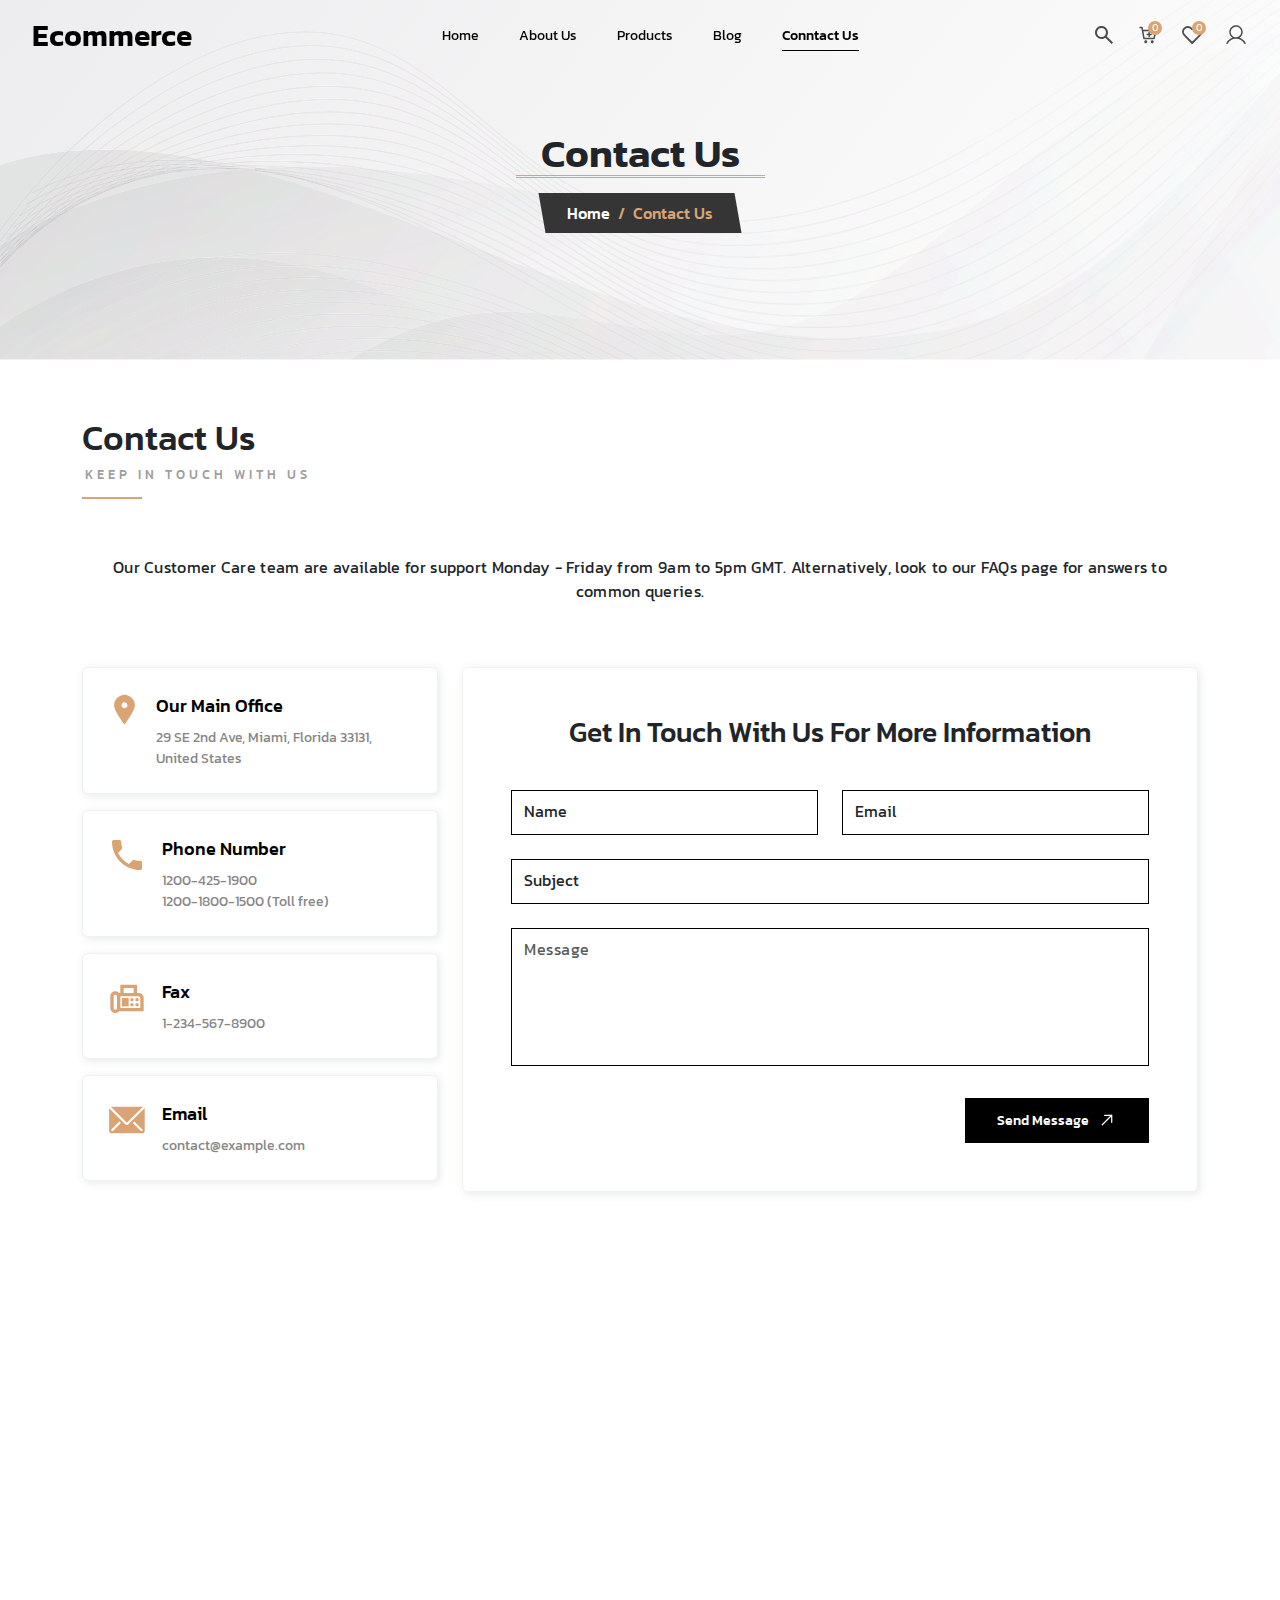
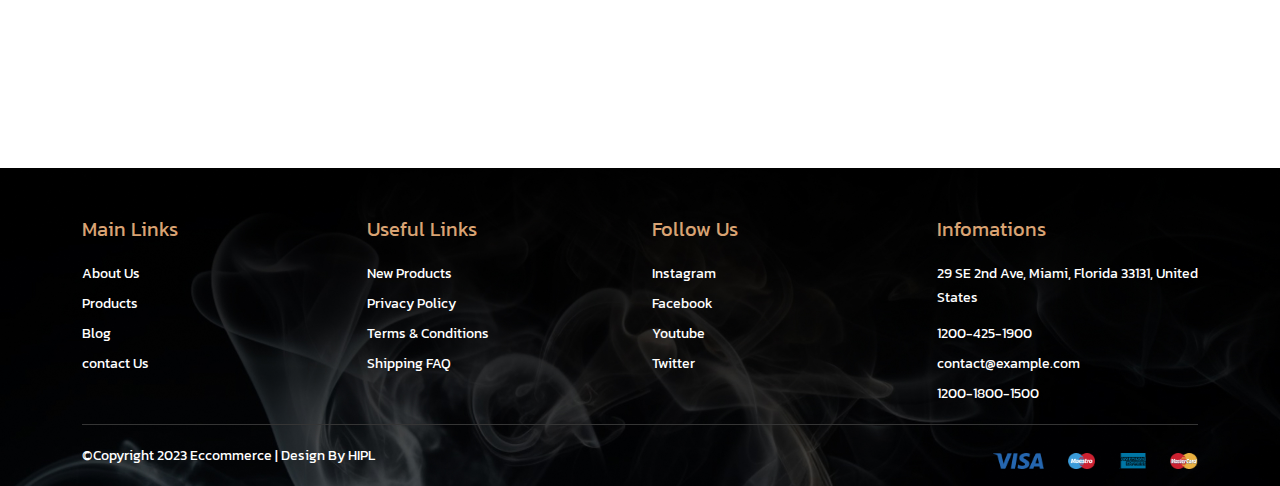
<file: contact.html>
<!DOCTYPE html>
<html lang="en">
<head>
    <meta charset="UTF-8">
    <meta name="viewport" content="width=device-width, initial-scale=1.0">
    <!-- ** Title  ** -->
    <title>Eccommerce || Contact Us</title>
    <script src="assets/libs/jquery.min.js"></script>
    <!-- **  Bootstrap Css  -->
    <link rel="stylesheet" href="assets/libs/bootstrap/css/bootstrap.min.css">
    <!-- **  Owl Carousel Css  -->
    <link rel="stylesheet" href="assets/libs/owl-slider/owl.carousel.min.css">
    <!-- ** GlightBox Css -->
    <!-- <link rel="stylesheet" href="assets/libs/glightBox/css/glightbox.min.css"> -->
    <!-- ** Select2 Css -->
    <!-- <link rel="stylesheet" href="assets/libs/select2/select2.min.css"> -->
    <!-- ** Style Css  -->
    <link rel="stylesheet" href="assets/css/style.min.css">
</head>
<body>
    <!-- * Header Start -->
    <nav class="navbar navbar-expand-lg header" aria-label="Offcanvas navbar large">
        <div class="container-fluid">
            <a class="navbar-brand" href="index.html">Ecommerce</a>
            <div class="d-flex align-items-center gap-sm-3 gap-2">
                <div class="rightside d-lg-none d-flex">
                    <ul class="nevigate">
                        <li><a href="javascript:;" class="iconsimages" data-bs-toggle="offcanvas" data-bs-target="#offcanvasTop" aria-controls="offcanvasTop"><img src="assets/images/icon/search.svg" alt="search"></a></li>
                        <li><a href="javascript:;" class="iconsimages" data-bs-toggle="offcanvas" data-bs-target="#offcanvasExample" aria-controls="offcanvasExample"><img src="assets/images/icon/add_to_cart.svg" alt="add cart"><span>0</span></a></li>
                        <li><a href="whichlist.html" class="iconsimages"><img src="assets/images/icon/wishlist.svg" alt="wishlist"><span>0</span></a></li>
                        <li><a href="signup.html" class="iconsimages d-sm-flex d-none"><img src="assets/images/icon/user.svg" alt="user account"></a></li>
                    </ul>
                </div>
                <button class="navbar-toggler burgurMenu shadow-none" type="button" data-bs-toggle="offcanvas" data-bs-target="#offcanvasNavbar2"
                    aria-controls="offcanvasNavbar2" aria-label="Toggle navigation">
                    <span><img src="assets/images/icon/menu.svg" class="w-100" alt=""></span>
                </button>
            </div>
            <div class="offcanvas offcanvas-end border-0" tabindex="-1" id="offcanvasNavbar2" aria-labelledby="offcanvasNavbar2Label">
                <div class="offcanvas-header">
                    <h5 class="offcanvas-title" id="offcanvasNavbar2Label">Ecommerce</h5>
                    <button type="button" class="btn-close" data-bs-dismiss="offcanvas" aria-label="Close"></button>
                </div>
                <div class="offcanvas-body">
                    <ul class="navbar-nav justify-content-center align-items-lg-center flex-grow-1">
                        <li class="nav-item"><a class="nav-link" href="index.html">Home</a></li>
                        <li class="nav-item"><a class="nav-link" href="about.html">About Us</a></li>
                        <li class="nav-item"><a class="nav-link" href="product.html">Products</a></li>
                        <li class="nav-item"><a class="nav-link" href="blog.html">Blog</a></li>
                        <li class="nav-item"><a class="nav-link active" aria-current="page" href="javascript:;">Conntact Us</a></li>
                        
                    </ul>
                    <div class="rightside d-lg-flex d-none">
                        <ul class="nevigate">
                            <li><a href="javascript:;" class="iconsimages" data-bs-toggle="offcanvas" data-bs-target="#offcanvasTop" aria-controls="offcanvasTop"><img src="assets/images/icon/search.svg" alt="search"></a></li>
                            <li><a href="javascript:;" class="iconsimages" data-bs-toggle="offcanvas" data-bs-target="#offcanvasExample" aria-controls="offcanvasExample"><img src="assets/images/icon/add_to_cart.svg" alt="add cart"><span>0</span></a></li>
                            <li><a href="whichlist.html" class="iconsimages"><img src="assets/images/icon/wishlist.svg" alt="wishlist"><span>0</span></a></li>
                            <li><a href="signup.html" class="iconsimages"><img src="assets/images/icon/user.svg" alt="user account"></a></li>
                        </ul>
                    </div>
                </div>
            </div>
        </div>
    </nav>
    <!-- ! ** Header End -->

    <!-- ** Breadcrumb Section Start ** -->
    <section class="breadcrumbStylr m-0">
        <div class="container innerfluid h-100">
            <div class="row h-100 align-itemscenter flex-column justify-content-center">
                <div class="col-12"><div class="pageheading"><span>Contact Us</span></div></div>
                <div class="col-auto mx-auto">
                    <nav aria-label="breadcrumb" class="breadcrumbs">
                        <ol class="breadcrumb">
                            <li class="breadcrumb-item"><a href="index.html">Home</a></li>
                            <li class="breadcrumb-item active" aria-current="page">Contact Us</li>
                        </ol>
                    </nav>
                </div>
            </div>
        </div>
    </section>

    <!-- * Contact Information Details Section Start -->
    <section class="contactUs_page">
        <div class="container innerfluid">
            <div class="row mb-5">
                <div class="col-12"><div class="heading">Contact Us <span>Keep In Touch with Us</span></div></div>
                <div class="col-12 mx-auto">
                    <div class="card border-0">
                        <div class="card-body">
                            <div class="row">
                                <div class="col-12"><p class="loremText m-0 text-center">Our Customer Care team are available for support Monday - Friday from 9am to 5pm GMT. Alternatively, look to our FAQs page for answers to common queries.</p></div>
                            </div>
                        </div>
                    </div>
                </div>
            </div>
            <div class="row contactForm row-gap-4">
                <div class="col-lg-4">
                    <div class="row row-gap-3">
                        <div class="col-12">
                            <div class="card">
                                <div class="card-body p-4">
                                    <div class="d-flex iconcard">
                                        <div class="iconImg"><img src="assets/images/icon/location.svg" alt=""></div>
                                        <div class="content">
                                            <h5 class="contact_heading">Our Main Office</h5>
                                            <p class="text">29 SE 2nd Ave, Miami, Florida 33131, United States</p>
                                        </div>
                                    </div>
                                </div>
                            </div>
                        </div>
                        <div class="col-12">
                            <div class="card">
                                <div class="card-body p-4">
                                    <div class="d-flex iconcard">
                                        <div class="iconImg"><img src="assets/images/icon/call.svg" alt=""></div>
                                        <div class="content">
                                            <h5 class="contact_heading">Phone Number</h5>
                                            <p class="text">1200-425-1900<br> 1200-1800-1500 (Toll free)</p>
                                        </div>
                                    </div>
                                </div>
                            </div>
                        </div>
                        <div class="col-12">
                            <div class="card">
                                <div class="card-body p-4">
                                    <div class="d-flex iconcard">
                                        <div class="iconImg"><img src="assets/images/icon/fax.svg" alt=""></div>
                                        <div class="content">
                                            <h5 class="contact_heading">Fax</h5>
                                            <p class="text">1-234-567-8900</p>
                                        </div>
                                    </div>
                                </div>
                            </div>
                        </div>
                        <div class="col-12">
                            <div class="card">
                                <div class="card-body p-4">
                                    <div class="d-flex iconcard">
                                        <div class="iconImg"><img src="assets/images/icon/mail.svg" alt=""></div>
                                        <div class="content">
                                            <h5 class="contact_heading">Email</h5>
                                            <p class="text">contact@example.com</p>
                                        </div>
                                    </div>
                                </div>
                            </div>
                        </div>
                    </div>
                </div>
                <div class="col-lg-8">
                    <div class="custom-form card p-4 p-lg-5">
                        <form name="myForm" action="#!">
                            <div class="row row-gap-lg-4 row-gap-3">
                                <div class="col-lg-12 mb-2">
                                    <div class="text-center">
                                        <h3 class="text-capitalize">Get In Touch with us for more Information</h3>
                                    </div>
                                </div>
                                <div class="col-lg-6">
                                    <div class="form-floating">
                                        <input name="nameInput" id="nameInput" type="text" class="form-control" placeholder="Enter name">
                                        <label for="nameInput">Name</label>
                                    </div>
                                </div>
                                <div class="col-lg-6">
                                    <div class="form-floating">
                                        <input name="emailInput" id="emailInput" type="email" class="form-control" placeholder="Enter email">
                                        <label for="emailInput">Email</label>
                                    </div>
                                </div>
                                <div class="col-lg-12">
                                    <div class="form-floating">
                                        <input type="text" class="form-control" id="subjectInput" placeholder="Enter Subject..">
                                        <label for="subjectInput">Subject</label>
                                    </div>
                                </div>
                                <div class="col-lg-12">
                                    <div class="">
                                        <textarea name="" id="floatingInput3" placeholder="Message" class="form-control textarea w-100"  cols="30" rows="5"></textarea>
                                    </div>
                                </div>
                                <div class="col-lg-12">
                                    <div class="text-end mt-2">
                                        <button type="submit" id="submit" name="submit" class="btn themebtn fill">Send Message <span><img src="assets/images/icon/right_arrow.svg" alt="arrow"></span></button>
                                    </div>
                                </div>
                            </div>
                        </form>
                    </div>
                </div>
            </div>
        </div>
    </section>
    <!--! * Contact Information Details Section End -->

    <section class="map">
        <div class="container">
            <div class="row">
                <div class="col-12">
                    <iframe src="https://www.google.com/maps/embed?pb=!1m18!1m12!1m3!1d3592.907162940387!2d-80.19265112393954!3d25.77362980811082!2m3!1f0!2f0!3f0!3m2!1i1024!2i768!4f13.1!3m3!1m2!1s0x88d9b69dccef6d8f%3A0x53004b4cc7b92d70!2s29%20SE%202nd%20Ave%2C%20Miami%2C%20FL%2033131%2C%20USA!5e0!3m2!1sen!2sin!4v1703158464608!5m2!1sen!2sin" width="100%" height="450" style="border:0;" allowfullscreen="" loading="lazy" referrerpolicy="no-referrer-when-downgrade"></iframe>
                </div>
            </div>
        </div>
    </section>



    <!-- * Footer Section Start -->
    <section class="footer m-0">
        <div class="container">
            <div class="innerfluid">
                <div class="row row-gap-4">
                    <div class="col-lg-3 col-sm-6 col-5">
                        <div class="link_Heading">Main Links</div>
                        <ul class="linkGroup list-unstyled">
                            <li><a href="about.html" class="footer_Links"><span>About Us</span></a></li>
                            <li><a href="product.html" class="footer_Links"><span>Products</span></a></li>
                            <li><a href="blog.html" class="footer_Links"><span>Blog</span></a></li>
                            <li><a href="contact.html" class="footer_Links"><span>contact Us</span></a></li>
                        </ul>
                    </div>
                    <div class="col-lg-3 col-sm-6 col-7">
                        <div class="link_Heading">Useful Links</div>
                        <ul class="linkGroup list-unstyled">
                            <li><a href="javascript:;" class="footer_Links"><span>New Products</span></a></li>
                            <li><a href="javascript:;" class="footer_Links"><span>Privacy Policy</span></a></li>
                            <li><a href="javascript:;" class="footer_Links"><span>Terms & Conditions</span></a></li>
                            <li><a href="javascript:;" class="footer_Links"><span>Shipping FAQ</span></a></li>
                        </ul>
                    </div>
                    <div class="col-lg-3 col-sm-6 col-5">
                        <div class="link_Heading">Follow Us</div>
                        <ul class="linkGroup list-unstyled">
                            <li><a href="javascript:;" class="footer_Links"><span>Instagram</span></a></li>
                            <li><a href="javascript:;" class="footer_Links"><span>Facebook</span></a></li>
                            <li><a href="javascript:;" class="footer_Links"><span>Youtube</span></a></li>
                            <li><a href="javascript:;" class="footer_Links"><span>Twitter</span></a></li>
                        </ul>
                    </div>
                    <div class="col-lg-3 col-sm-6 col-7">
                        <div class="link_Heading">Infomations</div>
                        <ul class="linkGroup list-unstyled">
                            <li><a href="javascript:;" class="footer_Links">29 SE 2nd Ave, Miami, Florida 33131, United States</li>
                            <li><a href="javascript:;" class="footer_Links">1200-425-1900</a></li>
                            <li><a href="javascript:;" class="footer_Links">contact@example.com</a></li>
                            <li><a href="javascript:;" class="footer_Links">1200-1800-1500</a></li>
                        </ul>
                    </div>
                </div>
            </div>
            <div class="paymentsource">
                <div class="row align-items-center row-gap-3">
                    <div class="col order-md-1 order-2"><p class="copyright text-md-start text-center">©Copyright 2023 Eccommerce | Design By <a href="https://www.helpfulinsightsolution.com/" target="_blank" data-bs-toggle="tooltip" data-bs-placement="top" data-bs-title="Tooltip on top">HIPL</a></p></div>
                    <div class="col-md-auto col-12 order-md-12 order-1">
                        <div class="row justify-content-center">
                            <div class="col-auto"><div class="paymentcard"><img src="assets/images/visa.png" alt="visa card"></div></div>
                            <div class="col-auto"><div class="paymentcard"><img src="assets/images/maestro.png" alt="maestro card"></div></div>
                            <div class="col-auto"><div class="paymentcard"><img src="assets/images/american-express.png" alt="american-express card"></div></div>
                            <div class="col-auto"><div class="paymentcard"><img src="assets/images/mastercard.png" alt="master card"></div></div>
                        </div>
                    </div>
                </div>
            </div>
        </div>
    </section>
    <!--! * Footer Section End -->



    <!-- ?----------- Cart Offcanvas---------- -->
    <!-- * add Cart Offcanvas -->
    <!-- <button class="btn btn-primary" type="button" data-bs-toggle="offcanvas" data-bs-target="#offcanvasExample" aria-controls="offcanvasExample"></button> -->
    <div class="offcanvas offcanvas-start cartPopup" tabindex="-1" id="offcanvasExample" aria-labelledby="offcanvasExampleLabel">
        <div class="offcanvas-header d-block pb-0">
            <div class="d-flex align-items-center justify-content-between w-100">
                <div class="offcanvas-title"><div class="heading m-0 pb-lg-3 pb-2">Shopping Bag</div></div>
                <button type="button" class="btn-close shadow-none border-0" data-bs-dismiss="offcanvas" aria-label="Close"></button>
            </div>
            <span class="botomborder d-flex"></span>
        </div>
        <div class="offcanvas-body">
            <div class="row row-gap-sm-3 row-gap-2">
                <div class="col-12">
                    <div class="itemcard card rounded-0 border-0">
                        <div class="card-body px-0">
                            <div class="row">
                                <div class="col">
                                    <div class="row gx-2">
                                        <div class="col-auto"><div class="productimg"><img src="assets/images/product-1.jpg" class="w-100" alt="oil"></div></div>
                                        <div class="col">
                                            <div class="productName">Natural Coconut Cleansing Oil</div>
                                            <div class="productPrice"><span>$39.00</span> $29.00</div>
                                            <div class="number">
                                                <span class="minus">-</span>
                                                <input type="text" class="form-control rounded-0 border-0 shadow-none" value="1"/>
                                                <span class="plus">+</span>
                                            </div>
                                        </div>
                                    </div>
                                </div>
                                <div class="col-auto"><button type="button" class="btn closeBtn"><img src="assets/images/icon/closeIcone.svg" alt="close"></button></div>
                            </div>
                        </div>
                    </div>
                </div>
                <div class="col-12">
                    <div class="itemcard card rounded-0 border-0">
                        <div class="card-body px-0">
                            <div class="row">
                                <div class="col">
                                    <div class="row gx-2">
                                        <div class="col-auto"><div class="productimg"><img src="assets/images/product-2.jpg" class="w-100" alt="oil"></div></div>
                                        <div class="col">
                                            <div class="productName">Super Pure</div>
                                            <div class="productPrice"><span>$69.00</span> $39.00</div>
                                            <div class="number">
                                                <span class="minus">-</span>
                                                <input type="text" class="form-control rounded-0 border-0 shadow-none" value="1"/>
                                                <span class="plus">+</span>
                                            </div>
                                        </div>
                                    </div>
                                </div>
                                <div class="col-auto"><button type="button" class="btn closeBtn"><img src="assets/images/icon/closeIcone.svg" alt="close"></button></div>
                            </div>
                        </div>
                    </div>
                </div>
                <div class="col-12">
                    <div class="itemcard card rounded-0 border-0">
                        <div class="card-body px-0">
                            <div class="row">
                                <div class="col">
                                    <div class="row gx-2">
                                        <div class="col-auto"><div class="productimg"><img src="assets/images/product-3.jpg" class="w-100" alt="oil"></div></div>
                                        <div class="col">
                                            <div class="productName">Cleansing Balm</div>
                                            <div class="productPrice"><span>$49.00</span> $39.00</div>
                                            <div class="number">
                                                <span class="minus">-</span>
                                                <input type="text" class="form-control rounded-0 border-0 shadow-none" value="1"/>
                                                <span class="plus">+</span>
                                            </div>
                                        </div>
                                    </div>
                                </div>
                                <div class="col-auto"><button type="button" class="btn closeBtn"><img src="assets/images/icon/closeIcone.svg" alt="close"></button></div>
                            </div>
                        </div>
                    </div>
                </div>
            </div>
        </div>
        <div class="offcanvas-footer p-3">
            <span class="botomborder d-flex"></span>
            <div class="row row-gap-sm-3 row-gap-2 pt-3">
                <div class="col-12">
                    <div class="row align-items-center">
                        <div class="col subtotal">Subtotal:</div>
                        <div class="col-auto totalprich">$107</div>
                    </div>
                </div>
                <div class="col-12"><a href="checkout.html" class="btn themebtn fill w-100">Check Out <span><img src="assets/images/icon/right_arrow.svg" alt="arrow"></span></a></div>
                <div class="col-12"><button type="button" class="btn themebtn w-100">View shopping cart <span><img src="assets/images/icon/right_arrow.svg" alt="arrow"></span></button></div>
            </div>
        </div>
    </div>

    <!-- * Search  popup -->
    <!-- <button class="btn btn-primary" type="button" data-bs-toggle="offcanvas" data-bs-target="#offcanvasTop" aria-controls="offcanvasTop">Toggle top offcanvas</button> -->
    <div class="offcanvas offcanvas-top searchpopup" tabindex="-1" id="offcanvasTop" aria-labelledby="offcanvasTopLabel">
    <div class="offcanvas-body d-flex align-items-center px-4">
        <form action="" class="w-100">
            <div class="row">
                <div class="col-12">
                    <div class="input-group inputsearch">
                        <input type="search" class="form-control rounded-0 border-0 shadow-none" placeholder="Search">
                        <span class="input-group-text p-0 border-0" id="basic-addon1"><button class="btn rounded-0 border-0 shadow-none" type="button"><img src="assets/images/icon/search.svg" alt=""></button></span>
                    </div>
                </div>
            </div>
        </form>
    </div>
    </div>
    
    <!-- ** Script Links Start ** -->
    <script src="assets/libs/bootstrap/js/bootstrap.bundle.min.js"></script>
    <script src="assets/libs/owl-slider/owl.carousel.min.js"></script>
    <!-- <script src="assets/libs/glightBox/js/glightbox.min.js"></script> -->
    <!-- <script src="assets/libs/select2/select2.min.js"></script> -->
    <script src="https://awik.io/demo/webshop-zoom/Drift.min.js"></script>
    <script src="assets/js/custom.js"></script>
    <!-- ** Script Links End ** -->
<script>
    new Drift(document.querySelector('.zoom'), {
        paneContainer: document.querySelector('.details'),
        inlinePane: 769,
        inlineOffsetY: -85,
        containInline: true,
        hoverBoundingBox: true,
        });
</script>
</body>
</html>
</file>
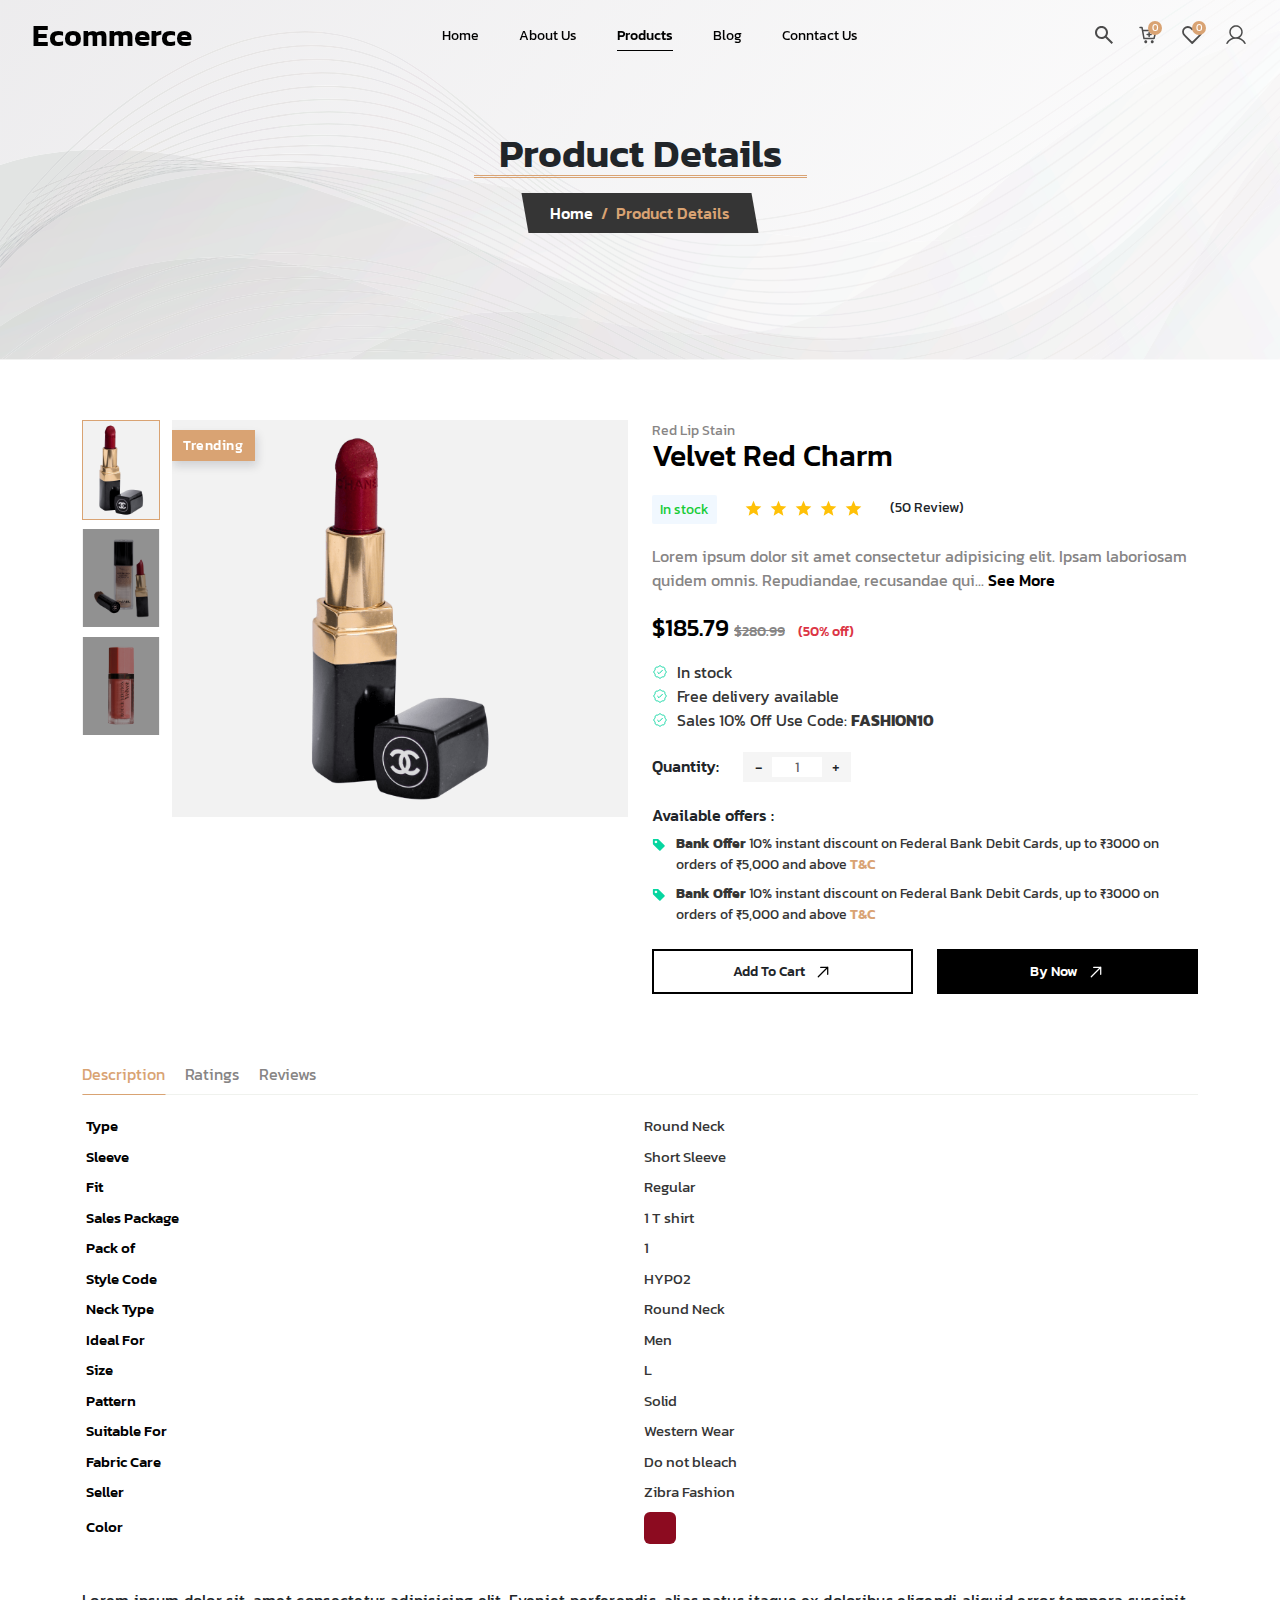
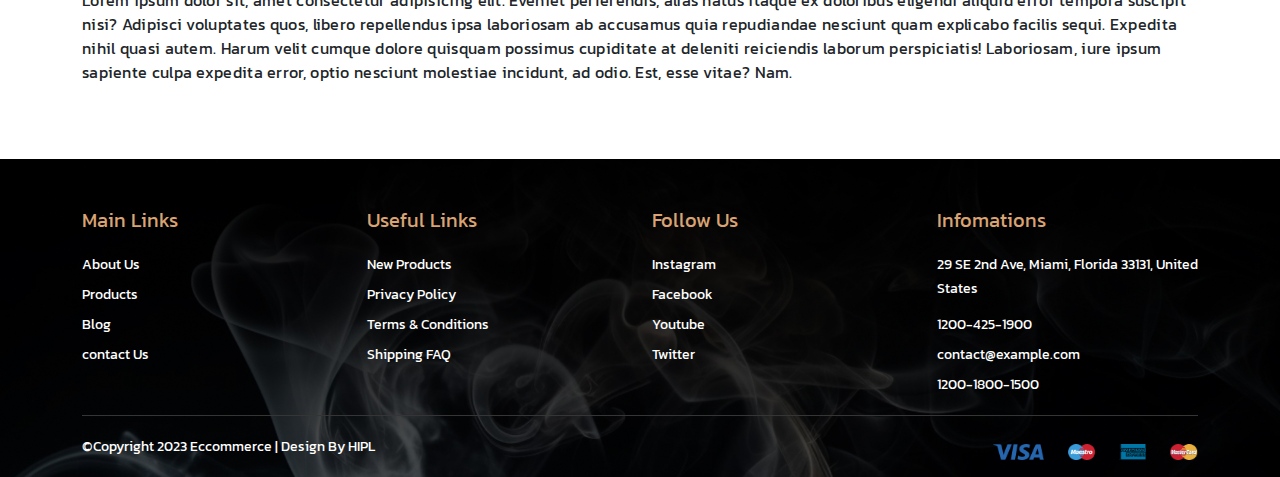
<file: product-details.html>
<!DOCTYPE html>
<html lang="en">
<head>
    <meta charset="UTF-8">
    <meta name="viewport" content="width=device-width, initial-scale=1.0">
    <!-- ** Title  ** -->
    <title>Eccommerce || Product Details</title>
    <script src="assets/libs/jquery.min.js"></script>
    <!-- **  Bootstrap Css  -->
    <link rel="stylesheet" href="assets/libs/bootstrap/css/bootstrap.min.css">
    <!-- **  Owl Carousel Css  -->
    <link rel="stylesheet" href="assets/libs/owl-slider/owl.carousel.min.css">
    <!-- ** GlightBox Css -->
    <!-- <link rel="stylesheet" href="assets/libs/glightBox/css/glightbox.min.css"> -->
    <!-- ** Select2 Css -->
    <!-- <link rel="stylesheet" href="assets/libs/select2/select2.min.css"> -->
    <!-- ** Style Css  -->
    <link rel="stylesheet" href="assets/css/style.min.css">
</head>
<body>
    <!-- * Header Start -->
    <nav class="navbar navbar-expand-lg header" aria-label="Offcanvas navbar large">
        <div class="container-fluid">
            <a class="navbar-brand" href="index.html">Ecommerce</a>
            <div class="d-flex align-items-center gap-sm-3 gap-2">
                <div class="rightside d-lg-none d-flex">
                    <ul class="nevigate">
                        <li><a href="javascript:;" class="iconsimages" data-bs-toggle="offcanvas" data-bs-target="#offcanvasTop" aria-controls="offcanvasTop"><img src="assets/images/icon/search.svg" alt="search"></a></li>
                        <li><a href="javascript:;" class="iconsimages" data-bs-toggle="offcanvas" data-bs-target="#offcanvasExample" aria-controls="offcanvasExample"><img src="assets/images/icon/add_to_cart.svg" alt="add cart"><span>0</span></a></li>
                        <li><a href="whichlist.html" class="iconsimages"><img src="assets/images/icon/wishlist.svg" alt="wishlist"><span>0</span></a></li>
                        <li><a href="signup.html" class="iconsimages d-sm-flex d-none"><img src="assets/images/icon/user.svg" alt="user account"></a></li>
                    </ul>
                </div>
                <button class="navbar-toggler burgurMenu shadow-none" type="button" data-bs-toggle="offcanvas" data-bs-target="#offcanvasNavbar2"
                    aria-controls="offcanvasNavbar2" aria-label="Toggle navigation">
                    <span><img src="assets/images/icon/menu.svg" class="w-100" alt=""></span>
                </button>
            </div>
            <div class="offcanvas offcanvas-end border-0" tabindex="-1" id="offcanvasNavbar2" aria-labelledby="offcanvasNavbar2Label">
                <div class="offcanvas-header">
                    <h5 class="offcanvas-title" id="offcanvasNavbar2Label">Ecommerce</h5>
                    <button type="button" class="btn-close" data-bs-dismiss="offcanvas" aria-label="Close"></button>
                </div>
                <div class="offcanvas-body">
                    <ul class="navbar-nav justify-content-center align-items-lg-center flex-grow-1">
                        <li class="nav-item"><a class="nav-link" href="index.html">Home</a></li>
                        <li class="nav-item"><a class="nav-link" href="about.html">About Us</a></li>
                        <li class="nav-item"><a class="nav-link active" aria-current="page" href="javascript:;">Products</a></li>
                        <li class="nav-item"><a class="nav-link" href="blog.html">Blog</a></li>
                        <li class="nav-item"><a class="nav-link" href="contact.html">Conntact Us</a></li>
                        
                    </ul>
                    <div class="rightside d-lg-flex d-none">
                        <ul class="nevigate">
                            <li><a href="javascript:;" class="iconsimages" data-bs-toggle="offcanvas" data-bs-target="#offcanvasTop" aria-controls="offcanvasTop"><img src="assets/images/icon/search.svg" alt="search"></a></li>
                            <li><a href="javascript:;" class="iconsimages" data-bs-toggle="offcanvas" data-bs-target="#offcanvasExample" aria-controls="offcanvasExample"><img src="assets/images/icon/add_to_cart.svg" alt="add cart"><span>0</span></a></li>
                            <li><a href="whichlist.html" class="iconsimages"><img src="assets/images/icon/wishlist.svg" alt="wishlist"><span>0</span></a></li>
                            <li><a href="signup.html" class="iconsimages"><img src="assets/images/icon/user.svg" alt="user account"></a></li>
                        </ul>
                    </div>
                </div>
            </div>
        </div>
    </nav>
    <!-- ! ** Header End -->

    <!-- ** Breadcrumb Section Start ** -->
    <section class="breadcrumbStylr m-0">
        <div class="container innerfluid h-100">
            <div class="row h-100 align-itemscenter flex-column justify-content-center">
                <div class="col-12"><div class="pageheading"><span>Product Details</span></div></div>
                <div class="col-auto mx-auto">
                    <nav aria-label="breadcrumb" class="breadcrumbs">
                        <ol class="breadcrumb">
                            <li class="breadcrumb-item"><a href="index.html">Home</a></li>
                            <li class="breadcrumb-item active" aria-current="page">Product Details</li>
                        </ol>
                    </nav>
                </div>
            </div>
        </div>
    </section>

    <!-- * Products Details Section Start -->
    <section class="p_details_section">
        <div class="container innerfluid">
            <div class="row row-gap-4">
                <div class="col-lg-6">
                    <div class="productslider">
                        <div class="owl-carousel p_details owlslider trending">
                            <div class="item"><div class="productImg"><img  src="assets/images/product/product-img-3.png" alt=""></div></div>
                            <div class="item"><div class="productImg"><img  src="assets/images/product/product-img-4.png" alt=""></div></div>
                            <div class="item"><div class="productImg"><img  src="assets/images/product/product-img-1.png" alt=""></div></div>
                        </div>
                    </div>
                </div>
                <div class="col-lg-6">
                    <div class="row p_details_side row-gap-xl-4 row-gap-3">
                        <div class="col-12">
                            <div class="p_subtitle">Red Lip Stain</div>
                            <div class="p_name">Velvet Red Charm</div>
                        </div>
                        <div class="col-12">
                            <div class="row align-items-center row-gap-2">
                                <div class="col-auto"><span class="stock ">In stock</span></div>
                                <div class="col-auto">
                                    <ul class="product_rating list-unstyled">
                                        <li><span><img src="assets/images/icon/start.svg" alt="star"></span></li>
                                        <li><span><img src="assets/images/icon/start.svg" alt="star"></span></li>
                                        <li><span><img src="assets/images/icon/start.svg" alt="star"></span></li>
                                        <li><span><img src="assets/images/icon/start.svg" alt="star"></span></li>
                                        <li><span><img src="assets/images/icon/start.svg" alt="star"></span></li>
                                    </ul>
                                </div>
                                <div class="col-auto"><div class="review">(50 Review)</div></div>
                            </div>
                        </div>
                        <div class="col-12">
                            <p class="p_discription">Lorem ipsum dolor sit amet consectetur adipisicing elit. Ipsam laboriosam quidem omnis. Repudiandae, recusandae qui... <a href="javascript:;" class="see_more">See More</a></p>
                        </div>
                        <div class="col-12">
                            <div class="p_prich">$185.79  <span class="text-muted fs-14"><del>$280.99</del></span> <span class="fs-14 ms-2 text-danger"> (50% off)</span></div>
                        </div>
                        <div class="col-12">
                            <ul class="list-unstyled vstack gap-2">
                                <li class="list">In stock</li>
                                <li class="list">Free delivery available</li>
                                <li class="list">Sales 10% Off Use Code: <b>FASHION10</b></li>
                            </ul>
                        </div>
                        <div class="col-12">
                            <div class="row row-gap-2 align-items-center">
                                <div class="col-auto"><h6 class="m-0">Quantity:</h6></div>
                                <div class="col-auto">
                                    <div class="number m-0">
                                        <span class="minus">-</span>
                                        <input type="text" class="form-control rounded-0 border-0 shadow-none" value="1">
                                        <span class="plus">+</span>
                                    </div>
                                </div>
                            </div>
                        </div>
                        <div class="col-12">
                            <h6 class="">Available offers :</h6>
                            <ul class="list-unstyled vstack gap-2 mb-0">
                                <li class="offer_list">
                                    <div class="tagImg"><img src="assets/images/icon/tag-fill.svg" alt=""></div>
                                    <div class="">
                                        <b>Bank Offer</b> 10% instant discount on Federal Bank Debit Cards, up to ₹3000 on orders of ₹5,000 and above <a href="javascript:;" data-bs-toggle="tooltip" data-bs-title="Terms &amp; Conditions">T&amp;C</a>
                                    </div>
                                </li>
                                <li class="offer_list">
                                    <div class="tagImg"><img src="assets/images/icon/tag-fill.svg" alt=""></div>
                                    <div class="">
                                        <b>Bank Offer</b> 10% instant discount on Federal Bank Debit Cards, up to ₹3000 on orders of ₹5,000 and above <a href="javascript:;" data-bs-toggle="tooltip" data-bs-title="Terms &amp; Conditions">T&amp;C</a>
                                    </div>
                                </li>
                            </ul>
                        </div>
                        <div class="col-12">
                            <div class="row row-gap-2 align-items-center">
                                <div class="col-sm-6"><button type="button" class="btn themebtn w-100">Add To Cart <span><img src="assets/images/icon/right_arrow.svg" alt="arrow"></span></button></div>
                                <div class="col-sm-6"><a href="checkout.html"  class="btn themebtn fill w-100">By Now <span><img src="assets/images/icon/right_arrow.svg" alt="arrow"></span></a></div>
                            </div>
                        </div>
                    </div>
                </div>
            </div>
        </div>
    </section>
    <!--! * Products Details Section End -->


    <!-- ** Products Discription Section End -->
    <section class="product_discription">
        <div class="container">
            <div class="row">
                <div class="col-12">
                    <ul class="nav nav-pills navtabs mb-3" id="pills-tab" role="tablist">
                        <li class="nav-item" role="presentation">
                            <button class="nav-link active" id="pills-home-tab" data-bs-toggle="pill" data-bs-target="#pills-home" type="button" role="tab" aria-controls="pills-home" aria-selected="true">Description</button>
                        </li>
                        <li class="nav-item" role="presentation">
                            <button class="nav-link" id="pills-profile-tab" data-bs-toggle="pill" data-bs-target="#pills-profile" type="button" role="tab" aria-controls="pills-profile" aria-selected="false">Ratings</button>
                        </li>
                        <li class="nav-item" role="presentation">
                            <button class="nav-link" id="pills-contact-tab" data-bs-toggle="pill" data-bs-target="#pills-contact" type="button" role="tab" aria-controls="pills-contact" aria-selected="false">Reviews</button>
                        </li>
                    </ul>
                </div>
                <div class="col-12">
                    <div class="tab-content" id="pills-tabContent">
                        <div class="tab-pane fade show active" id="pills-home" role="tabpanel" aria-labelledby="pills-home-tab" tabindex="0">
                            <div class="row row-gap-lg-4 row-gap-3">
                                <div class="col-12">
                                    <table class="table table-sm discription_tabel table-borderless align-middle">
                                        <tbody>
                                            <tr>
                                                <th>Type</th>
                                                <td>Round Neck</td>
                                            </tr>
                                            <tr>
                                                <th>Sleeve</th>
                                                <td>Short Sleeve</td>
                                            </tr>
                                            <tr>
                                                <th>Fit</th>
                                                <td>Regular</td>
                                            </tr>
                                            <tr>
                                                <th>Sales Package</th>
                                                <td>1 T shirt</td>
                                            </tr>
                                            <tr>
                                                <th>Pack of</th>
                                                <td>1</td>
                                            </tr>
                                            <tr>
                                                <th>Style Code</th>
                                                <td>HYP02</td>
                                            </tr>
                                            <tr>
                                                <th>Neck Type</th>
                                                <td>Round Neck</td>
                                            </tr>
                                            <tr>
                                                <th>Ideal For</th>
                                                <td>Men</td>
                                            </tr>
                                            <tr>
                                                <th>Size</th>
                                                <td>L</td>
                                            </tr>
                                            <tr>
                                                <th>Pattern</th>
                                                <td>Solid</td>
                                            </tr>
                                            <tr>
                                                <th>Suitable For</th>
                                                <td>Western Wear</td>
                                            </tr>
                                            <tr>
                                                <th>Fabric Care</th>
                                                <td>Do not bleach</td>
                                            </tr>
                                            <tr>
                                                <th>Seller</th>
                                                <td>Zibra Fashion</td>
                                            </tr>
                                            <tr>
                                                <th>Color</th>
                                                <td>
                                                    <div class="color rounded"></div>
                                                </td>
                                            </tr>
                                        </tbody>
                                    </table>
                                </div>
                                <div class="col-12">
                                    <p class="loremText">Lorem ipsum dolor sit, amet consectetur adipisicing elit. Eveniet perferendis, alias natus itaque ex doloribus eligendi aliquid error tempora suscipit nisi? Adipisci voluptates quos, libero repellendus ipsa laboriosam ab accusamus quia repudiandae nesciunt quam explicabo facilis sequi. Expedita nihil quasi autem. Harum velit cumque dolore quisquam possimus cupiditate at deleniti reiciendis laborum perspiciatis! Laboriosam, iure ipsum sapiente culpa expedita error, optio nesciunt molestiae incidunt, ad odio. Est, esse vitae? Nam.</p>
                                </div>
                            </div>
                        </div>
                        <div class="tab-pane fade" id="pills-profile" role="tabpanel" aria-labelledby="pills-profile-tab" tabindex="0">
                            <div class="row ratings row-gap-4">
                                <div class="col-md-4 col-sm-6">
                                    <div class="">
                                        <h6 class="mb-md-3 mb-2 fw-medium">Total Rating's</h6>
                                        <h3 class="fw-semibold mb-md-3 mb-2">10.14k</h3>
                                        <p class="text-muted mb-0 loremText">Growth in reviews on this year</p>
                                    </div>
                                </div>
                                <div class="col-md-4 col-sm-6">
                                    <div class="">
                                        <h6 class="mb-md-3 mb-2 fw-medium">Average Rating</h6>
                                        <div class="d-flex align-items-center gap-2 mb-md-3 mb-2">
                                            <h3 class="fw-semibold mb-0">5.6</h3>
                                            <ul class="product_rating list-unstyled">
                                                <li><span><img src="assets/images/icon/start.svg" alt="star"></span></li>
                                                <li><span><img src="assets/images/icon/start.svg" alt="star"></span></li>
                                                <li><span><img src="assets/images/icon/start.svg" alt="star"></span></li>
                                                <li><span><img src="assets/images/icon/start.svg" alt="star"></span></li>
                                                <li><span><img src="assets/images/icon/start.svg" alt="star"></span></li>
                                            </ul>
                                        </div>
                                        <p class="text-muted mb-0 loremText">Average rating on this year</p>
                                    </div>
                                </div>
                                <div class="col-md-4">
                                    <div class="all_rating">
                                        <div class="row align-items-center g-3 align-items-center mb-2">
                                            <div class="col-auto">
                                                <h6 class="rating_stars text-muted"><span><img src="assets/images/icon/start.svg" class="w-100" alt=""></span>5</h6>
                                            </div>
                                            <div class="col">
                                                <div class="progress animated-progress progress-sm">
                                                    <div class="progress-bar bg-success" role="progressbar" style="width: 50.16%" aria-valuenow="50.16" aria-valuemin="0" aria-valuemax="100"></div>
                                                </div>
                                            </div>
                                            <div class="col-auto">
                                                <h6 class="rating_stars text-muted">2758</h6>
                                            </div>
                                        </div>
                                        <div class="row align-items-center g-3 mb-2">
                                            <div class="col-auto">
                                                <h6 class="rating_stars text-muted"><span><img src="assets/images/icon/start.svg" class="w-100" alt=""></span>4</h6>
                                            </div>
                                            <div class="col">
                                                <div class="progress animated-progress progress-sm">
                                                    <div class="progress-bar bg-primary" role="progressbar" style="width: 29.32%" aria-valuenow="29.32" aria-valuemin="0" aria-valuemax="100"></div>
                                                </div>
                                            </div>
                                            <div class="col-auto">
                                                <h6 class="rating_stars text-muted">1063</h6>
                                            </div>
                                        </div>
                                        <div class="row align-items-center g-3 mb-2">
                                            <div class="col-auto">
                                                <h6 class="rating_stars text-muted"><span><img src="assets/images/icon/start.svg" class="w-100" alt=""></span>3</h6>
                                            </div>
                                            <div class="col">
                                                <div class="progress animated-progress progress-sm">
                                                    <div class="progress-bar bg-info" role="progressbar" style="width: 18.12%" aria-valuenow="18.12" aria-valuemin="0" aria-valuemax="100"></div>
                                                </div>
                                            </div>
                                            <div class="col-auto">
                                                <h6 class="rating_stars text-muted">997</h6>
                                            </div>
                                        </div>
                                        <div class="row align-items-center g-3 mb-2">
                                            <div class="col-auto">
                                                <h6 class="rating_stars text-muted"><span><img src="assets/images/icon/start.svg" class="w-100" alt=""></span>2</h6>
                                            </div>
                                            <div class="col">
                                                <div class="progress animated-progress progress-sm">
                                                    <div class="progress-bar bg-secondary" role="progressbar" style="width: 4.98%" aria-valuenow="4.98" aria-valuemin="0" aria-valuemax="100"></div>
                                                </div>
                                            </div>
                                            <div class="col-auto">
                                                <h6 class="rating_stars text-muted">227</h6>
                                            </div>
                                        </div>
                                        <div class="row align-items-center g-3">
                                            <div class="col-auto">
                                                <h6 class="rating_stars text-muted"><span><img src="assets/images/icon/start.svg" class="w-100" alt=""></span>1</h6>
                                            </div>
                                            <div class="col">
                                                <div class="progress animated-progress progress-sm">
                                                    <div class="progress-bar bg-danger" role="progressbar" style="width: 7.42%" aria-valuenow="7.42" aria-valuemin="0" aria-valuemax="100"></div>
                                                </div>
                                            </div>
                                            <div class="col-auto">
                                                <h6 class="rating_stars text-muted">408</h6>
                                            </div>
                                        </div>
                                    </div>
                                </div>
                            </div>
                        </div>
                        <div class="tab-pane fade" id="pills-contact" role="tabpanel" aria-labelledby="pills-contact-tab" tabindex="0">
                            <div class="row row-gap-3">
                                <div class="col-12">
                                    <div class="review_Items">
                                        <div class="userImg d-sm-block d-none"><img src="assets/images/comment1.png" alt="Review Img"></div>
                                        <div class="review_dic">
                                            <div class="row align-items-center row-gap-lg-3 row-gap-2">
                                                <div class="col"><div class="review_user"><div class="userImg d-sm-none d-block"><img src="assets/images/comment1.png" alt="Review Img"></div> Janaton Doe <span class="ms-2">27 March 2023 At 3.44 Pm</span></div></div>
                                                <div class="col-md-auto">
                                                    <ul class="product_rating list-unstyled">
                                                        <li><span><img src="assets/images/icon/start.svg" alt="star"></span></li>
                                                        <li><span><img src="assets/images/icon/start.svg" alt="star"></span></li>
                                                        <li><span><img src="assets/images/icon/start.svg" alt="star"></span></li>
                                                        <li><span><img src="assets/images/icon/start.svg" alt="star"></span></li>
                                                        <li><span><img src="assets/images/icon/start.svg" alt="star"></span></li>
                                                    </ul>
                                                </div>
                                                <div class="col-12">
                                                    <p class="loremText m-0">Lorem ipsum dolor sit amet consectetur adipisicing elit. Labore velit quibusdam culpa odit illum quasi tempora ex temporibus vitae soluta?</p>
                                                </div>
                                            </div>
                                        </div>
                                    </div>
                                </div>
                                <div class="col-12">
                                    <div class="review_Items">
                                        <div class="userImg d-sm-block d-none"><img src="assets/images/comment2.png" alt="Review Img"></div>
                                        <div class="review_dic">
                                            <div class="row align-items-center row-gap-lg-3 row-gap-2">
                                                <div class="col"><div class="review_user"><div class="userImg d-sm-none d-block"><img src="assets/images/comment2.png" alt="Review Img"></div> Kawser Ahemd <span class="ms-2">27 March 2023 At 3.44 Pm</span></div></div>
                                                <div class="col-md-auto">
                                                    <ul class="product_rating list-unstyled">
                                                        <li><span><img src="assets/images/icon/start.svg" alt="star"></span></li>
                                                        <li><span><img src="assets/images/icon/start.svg" alt="star"></span></li>
                                                        <li><span><img src="assets/images/icon/start.svg" alt="star"></span></li>
                                                        <li><span><img src="assets/images/icon/start.svg" alt="star"></span></li>
                                                        <li><span><img src="assets/images/icon/start.svg" alt="star"></span></li>
                                                    </ul>
                                                </div>
                                                <div class="col-12">
                                                    <p class="loremText m-0">Lorem, ipsum dolor sit amet consectetur adipisicing elit. Architecto, et. Cum ducimus dolor laudantium vero ratione id dicta ullam. Temporibus sapiente expedita ipsam quasi molestiae aliquid dolor accusantium enim aspernatur!</p>
                                                </div>
                                            </div>
                                        </div>
                                    </div>
                                </div>
                                <div class="col-12">
                                    <div class="review_Items">
                                        <div class="userImg d-sm-block d-none"><img src="assets/images/comment3.png" alt="Review Img"></div>
                                        <div class="review_dic">
                                            <div class="row align-items-center row-gap-lg-3 row-gap-2">
                                                <div class="col"><div class="review_user"><div class="userImg d-sm-none d-block"><img src="assets/images/comment3.png" alt="Review Img"></div> Famad Sami <span class="ms-2">27 March 2023 At 3.44 Pm</span></div></div>
                                                <div class="col-md-auto">
                                                    <ul class="product_rating list-unstyled">
                                                        <li><span><img src="assets/images/icon/start.svg" alt="star"></span></li>
                                                        <li><span><img src="assets/images/icon/start.svg" alt="star"></span></li>
                                                        <li><span><img src="assets/images/icon/start.svg" alt="star"></span></li>
                                                        <li><span><img src="assets/images/icon/start.svg" alt="star"></span></li>
                                                        <li><span><img src="assets/images/icon/start.svg" alt="star"></span></li>
                                                    </ul>
                                                </div>
                                                <div class="col-12">
                                                    <p class="loremText m-0">Lorem ipsum dolor sit amet consectetur, adipisicing elit. Omnis similique odit aliquid perspiciatis tenetur velit quasi ut ea commodi, obcaecati pariatur voluptates veniam enim natus?</p>
                                                </div>
                                            </div>
                                        </div>
                                    </div>
                                </div>
                                <div class="col-12">
                                    <div class="review_Items">
                                        <div class="userImg d-sm-block d-none"><img src="assets/images/comment4.png" alt="Review Img"></div>
                                        <div class="review_dic">
                                            <div class="row align-items-center row-gap-lg-3 row-gap-2">
                                                <div class="col"><div class="review_user"><div class="userImg d-sm-none d-block"><img src="assets/images/comment4.png" alt="Review Img"></div> Abu Rayhan  <span class="ms-2">27 March 2023 At 3.44 Pm</span></div></div>
                                                <div class="col-md-auto">
                                                    <ul class="product_rating list-unstyled">
                                                        <li><span><img src="assets/images/icon/start.svg" alt="star"></span></li>
                                                        <li><span><img src="assets/images/icon/start.svg" alt="star"></span></li>
                                                        <li><span><img src="assets/images/icon/start.svg" alt="star"></span></li>
                                                        <li><span><img src="assets/images/icon/start.svg" alt="star"></span></li>
                                                        <li><span><img src="assets/images/icon/start.svg" alt="star"></span></li>
                                                    </ul>
                                                </div>
                                                <div class="col-12">
                                                    <p class="loremText m-0">Lorem ipsum dolor sit, amet consectetur adipisicing elit. Est aut cum tempora, repellat, reprehenderit vel quod sunt ex voluptates soluta possimus labore magni placeat magnam ratione laudantium obcaecati, vitae ipsam eaque. Reprehenderit nam fugit hic!</p>
                                                </div>
                                            </div>
                                        </div>
                                    </div>
                                </div>
                            </div>
                            <div class="row mt-5">
                                <div class="col-12"><div class="heading">Add A Review <span class="d-lg-block d-none">Your Email Address Will Not Be Published. Required Fields Are Marked *</span>  <span class="d-lg-none d-block">Write a Review for this product</span></div></div>
                                <div class="col-12">
                                    <form class="row row-gap-sm-4 row-gap-3">
                                        <div class="col-sm-6">
                                            <div class="form-floating">
                                                <input type="email" class="form-control" id="floatingInput" placeholder="name@example.com">
                                                <label for="floatingInput">Your Name</label>
                                            </div>
                                        </div>
                                        <div class="col-sm-6">
                                            <div class="form-floating">
                                                <input type="email" class="form-control" id="floatingInput2" placeholder="name@example.com">
                                                <label for="floatingInput2">Your Email</label>
                                            </div>
                                        </div>
                                        <div class="col-12">
                                            <textarea name="" id="floatingInput3" placeholder="Message" class="form-control textarea w-100"  cols="30" rows="5"></textarea>
                                        </div>
                                        <div class="col-12 text-end"><button type="submit" class="btn themebtn fill">Submit Now <span><img src="assets/images/icon/right_arrow.svg" alt="arrow"></span></button></div>
                                    </form>
                                </div>
                            </div>
                        </div>
                    </div>
                </div>
            </div>
        </div>
    </section>
    <!--! * Products Discription Section End -->


    <!-- * Footer Section Start -->
    <section class="footer m-0">
        <div class="container">
            <div class="innerfluid">
                <div class="row row-gap-4">
                    <div class="col-lg-3 col-sm-6 col-5">
                        <div class="link_Heading">Main Links</div>
                        <ul class="linkGroup list-unstyled">
                            <li><a href="about.html" class="footer_Links"><span>About Us</span></a></li>
                            <li><a href="product.html" class="footer_Links"><span>Products</span></a></li>
                            <li><a href="blog.html" class="footer_Links"><span>Blog</span></a></li>
                            <li><a href="contact.html" class="footer_Links"><span>contact Us</span></a></li>
                        </ul>
                    </div>
                    <div class="col-lg-3 col-sm-6 col-7">
                        <div class="link_Heading">Useful Links</div>
                        <ul class="linkGroup list-unstyled">
                            <li><a href="javascript:;" class="footer_Links"><span>New Products</span></a></li>
                            <li><a href="javascript:;" class="footer_Links"><span>Privacy Policy</span></a></li>
                            <li><a href="javascript:;" class="footer_Links"><span>Terms & Conditions</span></a></li>
                            <li><a href="javascript:;" class="footer_Links"><span>Shipping FAQ</span></a></li>
                        </ul>
                    </div>
                    <div class="col-lg-3 col-sm-6 col-5">
                        <div class="link_Heading">Follow Us</div>
                        <ul class="linkGroup list-unstyled">
                            <li><a href="javascript:;" class="footer_Links"><span>Instagram</span></a></li>
                            <li><a href="javascript:;" class="footer_Links"><span>Facebook</span></a></li>
                            <li><a href="javascript:;" class="footer_Links"><span>Youtube</span></a></li>
                            <li><a href="javascript:;" class="footer_Links"><span>Twitter</span></a></li>
                        </ul>
                    </div>
                    <div class="col-lg-3 col-sm-6 col-7">
                        <div class="link_Heading">Infomations</div>
                        <ul class="linkGroup list-unstyled">
                            <li><a href="javascript:;" class="footer_Links">29 SE 2nd Ave, Miami, Florida 33131, United States</li>
                            <li><a href="javascript:;" class="footer_Links">1200-425-1900</a></li>
                            <li><a href="javascript:;" class="footer_Links">contact@example.com</a></li>
                            <li><a href="javascript:;" class="footer_Links">1200-1800-1500</a></li>
                        </ul>
                    </div>
                </div>
            </div>
            <div class="paymentsource">
                <div class="row align-items-center row-gap-3">
                    <div class="col order-md-1 order-2"><p class="copyright text-md-start text-center">©Copyright 2023 Eccommerce | Design By <a href="https://www.helpfulinsightsolution.com/" target="_blank" data-bs-toggle="tooltip" data-bs-placement="top" data-bs-title="Tooltip on top">HIPL</a></p></div>
                    <div class="col-md-auto col-12 order-md-12 order-1">
                        <div class="row justify-content-center">
                            <div class="col-auto"><div class="paymentcard"><img src="assets/images/visa.png" alt="visa card"></div></div>
                            <div class="col-auto"><div class="paymentcard"><img src="assets/images/maestro.png" alt="maestro card"></div></div>
                            <div class="col-auto"><div class="paymentcard"><img src="assets/images/american-express.png" alt="american-express card"></div></div>
                            <div class="col-auto"><div class="paymentcard"><img src="assets/images/mastercard.png" alt="master card"></div></div>
                        </div>
                    </div>
                </div>
            </div>
        </div>
    </section>
    <!--! * Footer Section End -->



    <!-- ?----------- Cart Offcanvas---------- -->
    <!-- * add Cart Offcanvas -->
    <!-- <button class="btn btn-primary" type="button" data-bs-toggle="offcanvas" data-bs-target="#offcanvasExample" aria-controls="offcanvasExample"></button> -->
    <div class="offcanvas offcanvas-start cartPopup" tabindex="-1" id="offcanvasExample" aria-labelledby="offcanvasExampleLabel">
        <div class="offcanvas-header d-block pb-0">
            <div class="d-flex align-items-center justify-content-between w-100">
                <div class="offcanvas-title"><div class="heading m-0 pb-lg-3 pb-2">Shopping Bag</div></div>
                <button type="button" class="btn-close shadow-none border-0" data-bs-dismiss="offcanvas" aria-label="Close"></button>
            </div>
            <span class="botomborder d-flex"></span>
        </div>
        <div class="offcanvas-body">
            <div class="row row-gap-sm-3 row-gap-2">
                <div class="col-12">
                    <div class="itemcard card rounded-0 border-0">
                        <div class="card-body px-0">
                            <div class="row">
                                <div class="col">
                                    <div class="row gx-2">
                                        <div class="col-auto"><div class="productimg"><img src="assets/images/product-1.jpg" class="w-100" alt="oil"></div></div>
                                        <div class="col">
                                            <div class="productName">Natural Coconut Cleansing Oil</div>
                                            <div class="productPrice"><span>$39.00</span> $29.00</div>
                                            <div class="number">
                                                <span class="minus">-</span>
                                                <input type="text" class="form-control rounded-0 border-0 shadow-none" value="1"/>
                                                <span class="plus">+</span>
                                            </div>
                                        </div>
                                    </div>
                                </div>
                                <div class="col-auto"><button type="button" class="btn closeBtn"><img src="assets/images/icon/closeIcone.svg" alt="close"></button></div>
                            </div>
                        </div>
                    </div>
                </div>
                <div class="col-12">
                    <div class="itemcard card rounded-0 border-0">
                        <div class="card-body px-0">
                            <div class="row">
                                <div class="col">
                                    <div class="row gx-2">
                                        <div class="col-auto"><div class="productimg"><img src="assets/images/product-2.jpg" class="w-100" alt="oil"></div></div>
                                        <div class="col">
                                            <div class="productName">Super Pure</div>
                                            <div class="productPrice"><span>$69.00</span> $39.00</div>
                                            <div class="number">
                                                <span class="minus">-</span>
                                                <input type="text" class="form-control rounded-0 border-0 shadow-none" value="1"/>
                                                <span class="plus">+</span>
                                            </div>
                                        </div>
                                    </div>
                                </div>
                                <div class="col-auto"><button type="button" class="btn closeBtn"><img src="assets/images/icon/closeIcone.svg" alt="close"></button></div>
                            </div>
                        </div>
                    </div>
                </div>
                <div class="col-12">
                    <div class="itemcard card rounded-0 border-0">
                        <div class="card-body px-0">
                            <div class="row">
                                <div class="col">
                                    <div class="row gx-2">
                                        <div class="col-auto"><div class="productimg"><img src="assets/images/product-3.jpg" class="w-100" alt="oil"></div></div>
                                        <div class="col">
                                            <div class="productName">Cleansing Balm</div>
                                            <div class="productPrice"><span>$49.00</span> $39.00</div>
                                            <div class="number">
                                                <span class="minus">-</span>
                                                <input type="text" class="form-control rounded-0 border-0 shadow-none" value="1"/>
                                                <span class="plus">+</span>
                                            </div>
                                        </div>
                                    </div>
                                </div>
                                <div class="col-auto"><button type="button" class="btn closeBtn"><img src="assets/images/icon/closeIcone.svg" alt="close"></button></div>
                            </div>
                        </div>
                    </div>
                </div>
            </div>
        </div>
        <div class="offcanvas-footer p-3">
            <span class="botomborder d-flex"></span>
            <div class="row row-gap-sm-3 row-gap-2 pt-3">
                <div class="col-12">
                    <div class="row align-items-center">
                        <div class="col subtotal">Subtotal:</div>
                        <div class="col-auto totalprich">$107</div>
                    </div>
                </div>
                <div class="col-12"><a href="checkout.html" class="btn themebtn fill w-100">Check Out <span><img src="assets/images/icon/right_arrow.svg" alt="arrow"></span></a></div>
                <div class="col-12"><button type="button" class="btn themebtn w-100">View shopping cart <span><img src="assets/images/icon/right_arrow.svg" alt="arrow"></span></button></div>
            </div>
        </div>
    </div>

    <!-- * Search  popup -->
    <!-- <button class="btn btn-primary" type="button" data-bs-toggle="offcanvas" data-bs-target="#offcanvasTop" aria-controls="offcanvasTop">Toggle top offcanvas</button> -->
    <div class="offcanvas offcanvas-top searchpopup" tabindex="-1" id="offcanvasTop" aria-labelledby="offcanvasTopLabel">
    <div class="offcanvas-body d-flex align-items-center px-4">
        <form action="" class="w-100">
            <div class="row">
                <div class="col-12">
                    <div class="input-group inputsearch">
                        <input type="search" class="form-control rounded-0 border-0 shadow-none" placeholder="Search">
                        <span class="input-group-text p-0 border-0" id="basic-addon1"><button class="btn rounded-0 border-0 shadow-none" type="button"><img src="assets/images/icon/search.svg" alt=""></button></span>
                    </div>
                </div>
            </div>
        </form>
    </div>
    </div>
    
    <!-- ** Script Links Start ** -->
    <script src="assets/libs/bootstrap/js/bootstrap.bundle.min.js"></script>
    <script src="assets/libs/owl-slider/owl.carousel.min.js"></script>
    <!-- <script src="assets/libs/glightBox/js/glightbox.min.js"></script> -->
    <!-- <script src="assets/libs/select2/select2.min.js"></script> -->
    <script src="https://awik.io/demo/webshop-zoom/Drift.min.js"></script>
    <script src="assets/js/custom.js"></script>
    <!-- ** Script Links End ** -->
<script>
    new Drift(document.querySelector('.zoom'), {
        paneContainer: document.querySelector('.details'),
        inlinePane: 769,
        inlineOffsetY: -85,
        containInline: true,
        hoverBoundingBox: true,
        });
</script>
</body>
</html>
</file>
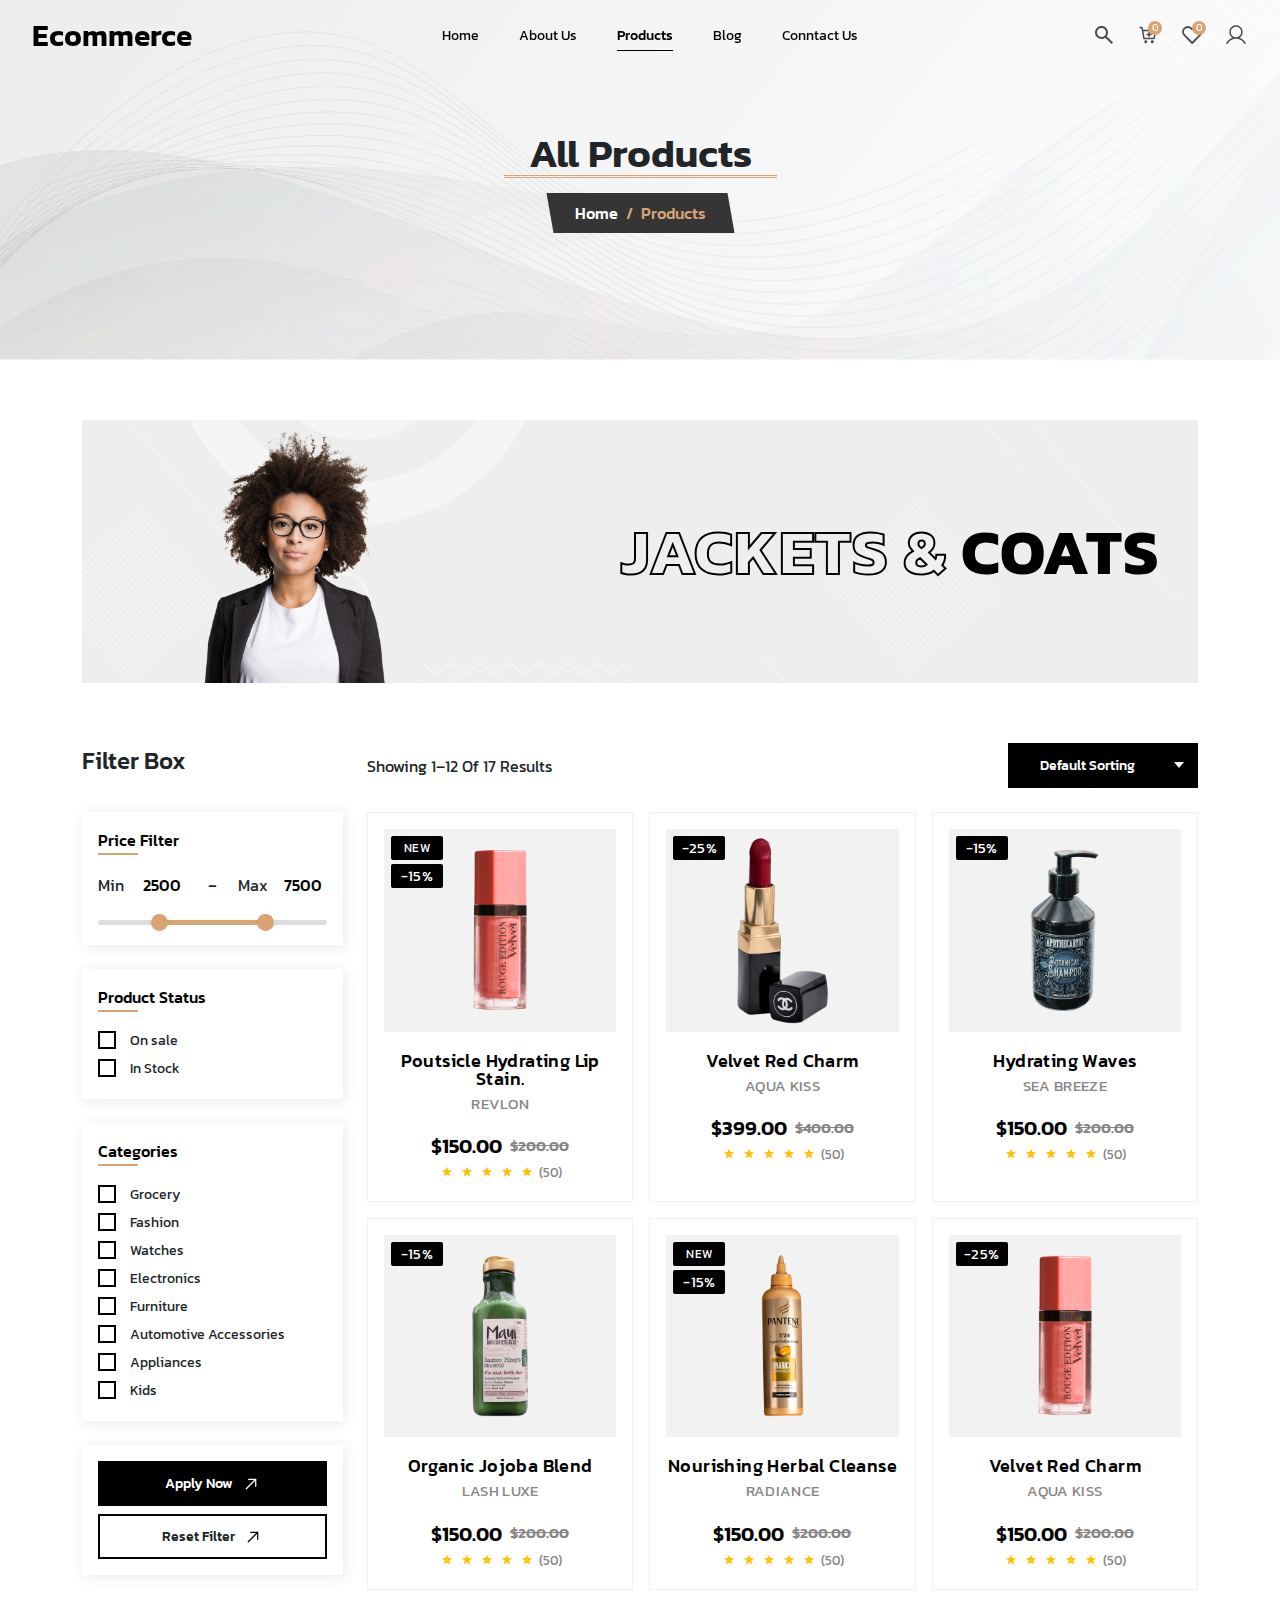
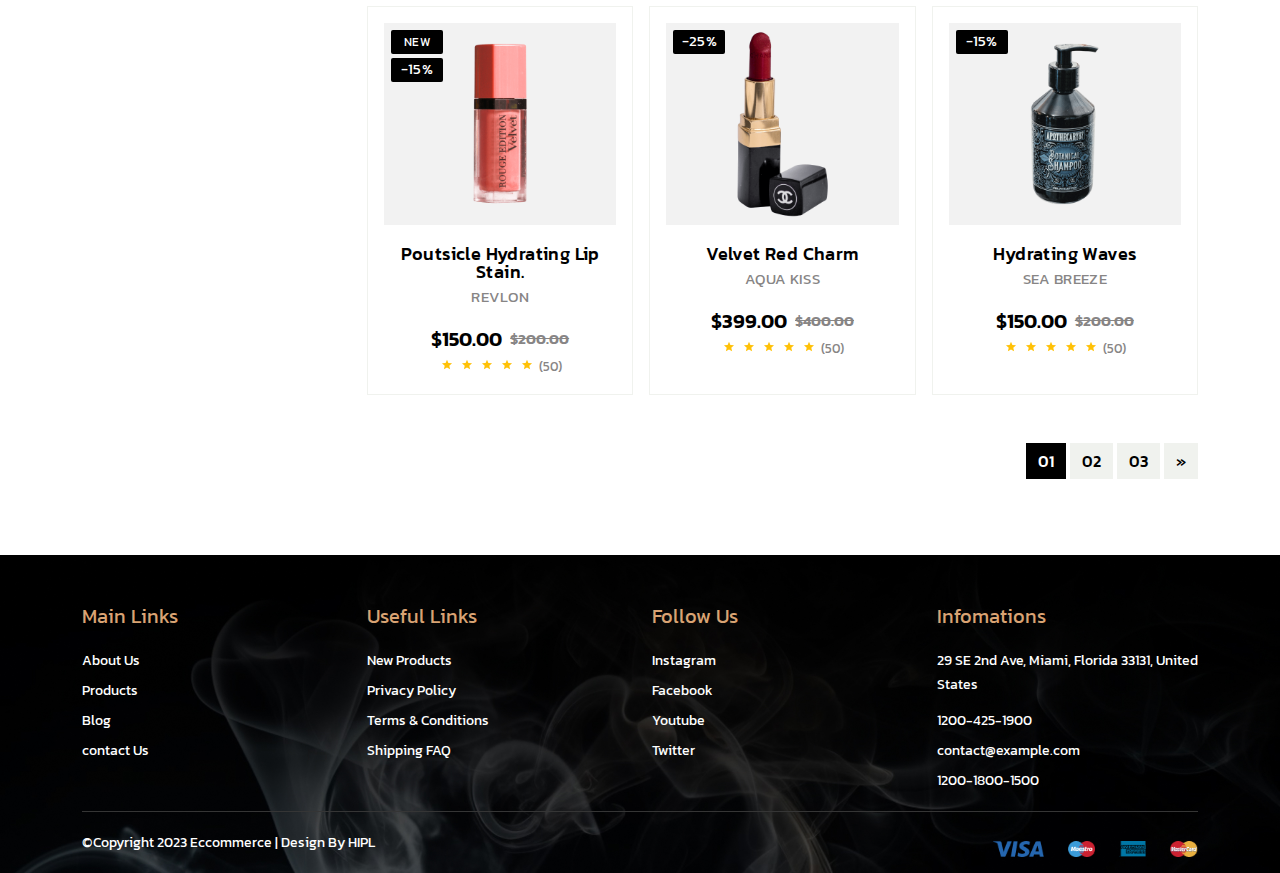
<file: product.html>
<!DOCTYPE html>
<html lang="en">
<head>
    <meta charset="UTF-8">
    <meta name="viewport" content="width=device-width, initial-scale=1.0">
    <!-- ** Title  ** -->
    <title>Eccommerce || Product</title>
    <script src="assets/libs/jquery.min.js"></script>
    <!-- **  Bootstrap Css  -->
    <link rel="stylesheet" href="assets/libs/bootstrap/css/bootstrap.min.css">
    <!-- **  Owl Carousel Css  -->
    <!-- <link rel="stylesheet" href="assets/libs/owl-slider/owl.carousel.min.css"> -->
    <!-- ** GlightBox Css -->
    <!-- <link rel="stylesheet" href="assets/libs/glightBox/css/glightbox.min.css"> -->
    <!-- ** Select2 Css -->
    <link rel="stylesheet" href="assets/libs/select2/select2.min.css">
    <!-- ** Style Css  -->
    <link rel="stylesheet" href="assets/css/style.min.css">
</head>
<body>
    <!-- * Header Start -->
    <nav class="navbar navbar-expand-lg header" aria-label="Offcanvas navbar large">
        <div class="container-fluid">
            <a class="navbar-brand" href="index.html">Ecommerce</a>
            <div class="d-flex align-items-center gap-sm-3 gap-2">
                <div class="rightside d-lg-none d-flex">
                    <ul class="nevigate">
                        <li><a href="javascript:;" class="iconsimages" data-bs-toggle="offcanvas" data-bs-target="#offcanvasTop" aria-controls="offcanvasTop"><img src="assets/images/icon/search.svg" alt="search"></a></li>
                        <li><a href="javascript:;" class="iconsimages" data-bs-toggle="offcanvas" data-bs-target="#offcanvasExample" aria-controls="offcanvasExample"><img src="assets/images/icon/add_to_cart.svg" alt="add cart"><span>0</span></a></li>
                        <li><a href="whichlist.html" class="iconsimages"><img src="assets/images/icon/wishlist.svg" alt="wishlist"><span>0</span></a></li>
                        <li><a href="signup.html" class="iconsimages d-sm-flex d-none"><img src="assets/images/icon/user.svg" alt="user account"></a></li>
                    </ul>
                </div>
                <button class="navbar-toggler burgurMenu shadow-none" type="button" data-bs-toggle="offcanvas" data-bs-target="#offcanvasNavbar2"
                    aria-controls="offcanvasNavbar2" aria-label="Toggle navigation">
                    <span><img src="assets/images/icon/menu.svg" class="w-100" alt=""></span>
                </button>
            </div>
            <div class="offcanvas offcanvas-end border-0" tabindex="-1" id="offcanvasNavbar2" aria-labelledby="offcanvasNavbar2Label">
                <div class="offcanvas-header">
                    <h5 class="offcanvas-title" id="offcanvasNavbar2Label">Ecommerce</h5>
                    <button type="button" class="btn-close" data-bs-dismiss="offcanvas" aria-label="Close"></button>
                </div>
                <div class="offcanvas-body">
                    <ul class="navbar-nav justify-content-center align-items-lg-center flex-grow-1">
                        <li class="nav-item"><a class="nav-link" href="index.html">Home</a></li>
                        <li class="nav-item"><a class="nav-link" href="about.html">About Us</a></li>
                        <li class="nav-item"><a class="nav-link active" aria-current="page" href="javascript:;">Products</a></li>
                        <li class="nav-item"><a class="nav-link" href="blog.html">Blog</a></li>
                        <li class="nav-item"><a class="nav-link" href="contact.html">Conntact Us</a></li>
                        
                    </ul>
                    <div class="rightside d-lg-flex d-none">
                        <ul class="nevigate">
                            <li><a href="javascript:;" class="iconsimages" data-bs-toggle="offcanvas" data-bs-target="#offcanvasTop" aria-controls="offcanvasTop"><img src="assets/images/icon/search.svg" alt="search"></a></li>
                            <li><a href="javascript:;" class="iconsimages" data-bs-toggle="offcanvas" data-bs-target="#offcanvasExample" aria-controls="offcanvasExample"><img src="assets/images/icon/add_to_cart.svg" alt="add cart"><span>0</span></a></li>
                            <li><a href="whichlist.html" class="iconsimages"><img src="assets/images/icon/wishlist.svg" alt="wishlist"><span>0</span></a></li>
                            <li><a href="signup.html" class="iconsimages"><img src="assets/images/icon/user.svg" alt="user account"></a></li>
                        </ul>
                    </div>
                </div>
            </div>
        </div>
    </nav>
    <!-- ! ** Header End -->

    <!-- ** Breadcrumb Section Start ** -->
    <section class="breadcrumbStylr m-0">
        <div class="container innerfluid h-100">
            <div class="row h-100 align-itemscenter flex-column justify-content-center">
                <div class="col-12"><div class="pageheading"><span>All Products</span></div></div>
                <div class="col-auto mx-auto">
                    <nav aria-label="breadcrumb" class="breadcrumbs">
                        <ol class="breadcrumb">
                            <li class="breadcrumb-item"><a href="index.html">Home</a></li>
                            <li class="breadcrumb-item active" aria-current="page">Products</li>
                        </ol>
                    </nav>
                </div>
            </div>
        </div>
    </section>
    <!--! ** Breadcrumb Section End ** -->
    <!-- ** Product Offer Section Start ** -->
    <section class="productOfferSection">
        <div class="container innerfluid h-100">
            <div class="bg_img"><img src="assets/images/shop_banner_bg1.png" class="w-100" alt="shopBanner"></div>
            <div class="row align-items-center justify-content-end contant">
                <div class="col-auto">
                    <div class="headings stroke-text text-uppercase fw-bold"><span>Jackets &</span> Coats</div>
                </div>
            </div>
        </div>
    </section>
    <!--! ** Product Offer Section End ** -->


    <!-- * All Products Start -->
    <section class="filter_section">
        <div class="container innerfluid">
            <div class="row d-lg-flex d-none align-items-center mb-4">
                <div class="col-lg-3">
                    <div class="filter d-lg-block d-none">
                        <h4>Filter Box</h4>
                    </div>
                </div>
                <div class="col-lg-9">
                    <div class="row align-items-center row-gap-2">
                        <div class="col-md"><div class="filtershow">Showing 1–12 Of 17 Results</div></div>
                        <div class="col-xl-3 col-md-4 col-sm-5 col-7">
                            <select class="filterSelect select2_design w-100" name="state">
                                <option value="AL">Default Sorting</option>
                                <option value="WY">Low to High</option>
                                <option value="WY">High to Low</option>
                                <option value="WY">New Added</option>
                                <option value="WY">On Sale</option>
                            </select>
                        </div>
                        <div class="col-sm-auto col-5 d-lg-none">
                            <button class="filterBtn btn themebtn fill"  type="button" data-bs-toggle="offcanvas" data-bs-target="#offcanvasExampleFilter" aria-controls="offcanvasExampleFilter"><img src="assets/images/icon/filter.svg" alt="filter" class="filterImg"> Filter</button>
                        </div>
                    </div>
                </div>
            </div>
            <div class="row">
                <div class="col-lg-3 offcanvas-lg border-0 offcanvas-start"  tabindex="-1" id="offcanvasExampleFilter" aria-labelledby="offcanvasExampleFilterLabel">
                    <div class="filter pt-4 pb-0 offcanvas-header">
                        <h4>Filter Box</h4>
                        <button type="button" class="btn-close d-lg-none shadow-none border-0" data-bs-dismiss="offcanvas" data-bs-target="#offcanvasExampleFilter" aria-label="Close"></button>
                    </div>
                    <div class="offcanvas-body d-block">
                        <div class="row row-gap-4">
                            <div class="col-12">
                                <div class="card filtercard">
                                    <div class="card-body">
                                        <h6 class="filterHeading">Price Filter</h6>
                                        <div class="wrapper pb-1">
                                            <div class="price-input">
                                                <div class="field">
                                                    <span>Min</span>
                                                    <input type="number" class="input-min" value="2500">
                                                </div>
                                                <div class="separator">-</div>
                                                <div class="field">
                                                    <span>Max</span>
                                                    <input type="number" class="input-max" value="7500">
                                                </div>
                                            </div>
                                            <div class="slider">
                                                <div class="progress"></div>
                                            </div>
                                            <div class="range-input">
                                                <input type="range" class="range-min" min="0" max="10000" value="2500" step="100">
                                                <input type="range" class="range-max" min="0" max="10000" value="7500" step="100">
                                            </div>
                                        </div>
                                    </div>
                                </div>
                            </div>
                            <div class="col-12">
                                <div class="card filtercard">
                                    <div class="card-body">
                                        <div class="filterHeading">Product Status</div>
                                        <div class="checkbox mb-1">
                                            <input class="form-check-input" name="salefilter" type="radio" value="" id="sale">
                                            <label class="form-check-label" for="sale">On sale</label>
                                        </div>
                                        <div class="checkbox mb-1">
                                            <input class="form-check-input" name="salefilter" type="radio" value="" id="sale1">
                                            <label class="form-check-label" for="sale1">In Stock</label>
                                        </div>
                                    </div>
                                </div>
                            </div>
                            <div class="col-12">
                                <div class="card filtercard">
                                    <div class="card-body">
                                        <h6 class="filterHeading">Categories</h6>
                                        <div class="checkbox mb-1">
                                            <input class="form-check-input" type="checkbox" value="" id="sale2">
                                            <label class="form-check-label" for="sale2">Grocery</label>
                                        </div>
                                        <div class="checkbox mb-1">
                                            <input class="form-check-input" type="checkbox" value="" id="sale3">
                                            <label class="form-check-label" for="sale3">Fashion</label>
                                        </div>
                                        <div class="checkbox mb-1">
                                            <input class="form-check-input" type="checkbox" value="" id="sale4">
                                            <label class="form-check-label" for="sale4">Watches</label>
                                        </div>
                                        <div class="checkbox mb-1">
                                            <input class="form-check-input" type="checkbox" value="" id="sale5">
                                            <label class="form-check-label" for="sale5">Electronics</label>
                                        </div>
                                        <div class="checkbox mb-1">
                                            <input class="form-check-input" type="checkbox" value="" id="sale6">
                                            <label class="form-check-label" for="sale6">Furniture</label>
                                        </div>
                                        <div class="checkbox mb-1">
                                            <input class="form-check-input" type="checkbox" value="" id="sale7">
                                            <label class="form-check-label" for="sale7">Automotive Accessories</label>
                                        </div>
                                        <div class="checkbox mb-1">
                                            <input class="form-check-input" type="checkbox" value="" id="sale8">
                                            <label class="form-check-label" for="sale8">Appliances</label>
                                        </div>
                                        <div class="checkbox mb-1">
                                            <input class="form-check-input" type="checkbox" value="" id="sale9">
                                            <label class="form-check-label" for="sale9">Kids</label>
                                        </div>
                                    </div>
                                </div>
                            </div>
                            <div class="col-12">
                                <div class="card filtercard">
                                    <div class="card-body">
                                        <div class="row row-gap-2">
                                            <div class="col-12">
                                                <button type="button" class="btn w-100 themebtn fill">Apply Now <span><img src="assets/images/icon/right_arrow.svg" alt="arrow"></span></button>
                                            </div>
                                            <div class="col-12">
                                                <button type="button" class="btn w-100 themebtn ">Reset Filter <span><img src="assets/images/icon/right_arrow.svg" alt="arrow"></span></button>
                                            </div>
                                        </div>
                                    </div>
                                </div>
                            </div>
                        </div>
                    </div>
                </div>
                <div class="col-lg-9">
                    <div class="row align-items-center mb-4 row-gap-2 d-lg-none">
                        <div class="col-md"><div class="filtershow">Showing 1–12 Of 17 Results</div></div>
                        <div class="col-xl-3 col-md-4 col-sm-5 col-7">
                            <select class="filterSelect select2_design w-100" name="state">
                                <option value="AL">Default Sorting</option>
                                <option value="WY">Low to High</option>
                                <option value="WY">High to Low</option>
                                <option value="WY">New Added</option>
                                <option value="WY">On Sale</option>
                            </select>
                        </div>
                        <div class="col-sm-auto col-5 d-lg-none">
                            <button class="filterBtn btn themebtn fill"  type="button" data-bs-toggle="offcanvas" data-bs-target="#offcanvasExampleFilter" aria-controls="offcanvasExampleFilter"><img src="assets/images/icon/filter.svg" alt="filter" class="filterImg"> Filter</button>
                        </div>
                    </div>
                    <div class="row g-sm-3 g-2">
                        <div class="col-lg-4 col-6">
                            <div class="card pr_Card">
                                <div class="card-body bynonw">
                                    <div class="productBody">
                                        <div class="productImg">
                                            <img src="assets/images/product/product-img-1.png" class="img1" alt="product img 1">
                                            <img src="assets/images/product/product-img-2.png" class="img2" alt="product img 2">
                                        </div>
                                        <div class="offers">
                                            <span class="new">new</span>
                                            <span>-15%</span>
                                        </div>
                                        <div class="viewicon">
                                            <ul class="list-unstyled seeIcon">
                                                <li><a href="javascript:;"><img src="assets/images/icon/wishlist.svg" alt="like"></a></li>
                                                <li><a href="javascript:;"><img src="assets/images/icon/view.svg" alt="view"></a></li>
                                            </ul>
                                        </div>
                                        <div class="overlay">
                                            <a href="javascript:;" class="btn themebtn fill cart">Add To Cart<span><img src="assets/images/icon/right_arrow.svg" alt="arrow"></span></a>
                                        </div>
                                    </div>
                                    <div class="contant-body">
                                        <div class="row row-gap-sm-3 row-gap-2">
                                            <div class="col-12"><div class="productName"><a href="product-details.html" class="pName">Poutsicle Hydrating Lip Stain.</a> <span class="bName">REVLON</span></div></div>
                                            <div class="col-12">
                                                <div class="values">
                                                    <div class="prich">$150.00 <span>$200.00</span></div>
                                                    <div class="rating">
                                                        <ul class="starts list-unstyled">
                                                            <li><span><img src="assets/images/icon/start.svg" alt="star"></span></li>
                                                            <li><span><img src="assets/images/icon/start.svg" alt="star"></span></li>
                                                            <li><span><img src="assets/images/icon/start.svg" alt="star"></span></li>
                                                            <li><span><img src="assets/images/icon/start.svg" alt="star"></span></li>
                                                            <li><span><img src="assets/images/icon/start.svg" alt="star"></span></li>
                                                            <li><div class="totalRating">(50)</div></li>
                                                        </ul>
                                                    </div>
                                                </div>
                                            </div>
                                        </div>
                                    </div>
                                </div>
                                <span class="forborder"></span>
                            </div>
                        </div>
                        <div class="col-lg-4 col-6">
                            <div class="card pr_Card">
                                <div class="card-body bynonw">
                                    <div class="productBody">
                                        <div class="productImg">
                                            <img src="assets/images/product/product-img-3.png" class="img1" alt="product img 1">
                                            <img src="assets/images/product/product-img-4.png" class="img2" alt="product img 2">
                                        </div>
                                        <div class="offers">
                                            <!-- <span class="new">new</span> -->
                                            <span>-25%</span>
                                        </div>
                                        <div class="viewicon">
                                            <ul class="list-unstyled seeIcon">
                                                <li><a href="javascript:;"><img src="assets/images/icon/wishlist.svg" alt="like"></a></li>
                                                <li><a href="javascript:;"><img src="assets/images/icon/view.svg" alt="view"></a></li>
                                            </ul>
                                        </div>
                                        <div class="overlay">
                                            <a href="javascript:;" class="btn themebtn fill cart">Add To Cart<span><img src="assets/images/icon/right_arrow.svg" alt="arrow"></span></a>
                                        </div>
                                    </div>
                                    <div class="contant-body">
                                        <div class="row row-gap-sm-3 row-gap-2">
                                            <div class="col-12"><div class="productName"><a href="product-details.html" class="pName">Velvet Red Charm</a> <span class="bName">AQUA KISS</span></div></div>
                                            <div class="col-12">
                                                <div class="values">
                                                    <div class="prich">$399.00 <span>$400.00</span></div>
                                                    <div class="rating">
                                                        <ul class="starts list-unstyled">
                                                            <li><span><img src="assets/images/icon/start.svg" alt="star"></span></li>
                                                            <li><span><img src="assets/images/icon/start.svg" alt="star"></span></li>
                                                            <li><span><img src="assets/images/icon/start.svg" alt="star"></span></li>
                                                            <li><span><img src="assets/images/icon/start.svg" alt="star"></span></li>
                                                            <li><span><img src="assets/images/icon/start.svg" alt="star"></span></li>
                                                            <li><div class="totalRating">(50)</div></li>
                                                        </ul>
                                                    </div>
                                                </div>
                                            </div>
                                        </div>
                                    </div>
                                </div>
                                <span class="forborder"></span>
                            </div>
                        </div>
                        <div class="col-lg-4 col-6">
                            <div class="card pr_Card">
                                <div class="card-body bynonw">
                                    <div class="productBody">
                                        <div class="productImg selected">
                                            <img src="assets/images/product/product-img-2.png" class="img1" alt="product img 1">
                                            <img src="assets/images/product/product-img-2.png" class="img2" alt="product img 2">
                                        </div>
                                        <div class="offers">
                                            <!-- <span class="new">new</span> -->
                                            <span>-15%</span>
                                        </div>
                                        <div class="viewicon">
                                            <ul class="list-unstyled seeIcon">
                                                <li><a href="javascript:;"><img src="assets/images/icon/wishlist.svg" alt="like"></a></li>
                                                <li><a href="javascript:;"><img src="assets/images/icon/view.svg" alt="view"></a></li>
                                            </ul>
                                        </div>
                                        <div class="overlay">
                                            <a href="javascript:;" class="btn themebtn fill cart">Add To Cart<span><img src="assets/images/icon/right_arrow.svg" alt="arrow"></span></a>
                                        </div>
                                    </div>
                                    <div class="contant-body">
                                        <div class="row row-gap-sm-3 row-gap-2">
                                            <div class="col-12"><div class="productName"><a href="product-details.html" class="pName">Hydrating Waves</a> <span class="bName">SEA BREEZE</span></div></div>
                                            <div class="col-12">
                                                <div class="values">
                                                    <div class="prich">$150.00 <span>$200.00</span></div>
                                                    <div class="rating">
                                                        <ul class="starts list-unstyled">
                                                            <li><span><img src="assets/images/icon/start.svg" alt="star"></span></li>
                                                            <li><span><img src="assets/images/icon/start.svg" alt="star"></span></li>
                                                            <li><span><img src="assets/images/icon/start.svg" alt="star"></span></li>
                                                            <li><span><img src="assets/images/icon/start.svg" alt="star"></span></li>
                                                            <li><span><img src="assets/images/icon/start.svg" alt="star"></span></li>
                                                            <li><div class="totalRating">(50)</div></li>
                                                        </ul>
                                                    </div>
                                                </div>
                                            </div>
                                        </div>
                                    </div>
                                </div>
                                <span class="forborder"></span>
                            </div>
                        </div>
                        <div class="col-lg-4 col-6">
                            <div class="card pr_Card">
                                <div class="card-body bynonw">
                                    <div class="productBody">
                                        <div class="productImg selected">
                                            <img src="assets/images/product/product-img-5.png" class="img1" alt="product img 1">
                                            <img src="assets/images/product/product-img-2.png" class="img2" alt="product img 2">
                                        </div>
                                        <div class="offers">
                                            <!-- <span class="new">new</span> -->
                                            <span>-15%</span>
                                        </div>
                                        <div class="viewicon">
                                            <ul class="list-unstyled seeIcon">
                                                <li><a href="javascript:;"><img src="assets/images/icon/wishlist.svg" alt="like"></a></li>
                                                <li><a href="javascript:;"><img src="assets/images/icon/view.svg" alt="view"></a></li>
                                            </ul>
                                        </div>
                                        <!-- <div class="out_off_stock">Out Of Stock</div> -->
                                        <div class="overlay ">
                                            <a href="javascript:;" class="btn themebtn fill cart outoffstock">Out Of Stock</a>
                                        </div>
                                    </div>
                                    <div class="contant-body">
                                        <div class="row row-gap-sm-3 row-gap-2">
                                            <div class="col-12"><div class="productName"><a href="product-details.html" class="pName">Organic Jojoba Blend</a> <span class="bName">LASH LUXE</span></div></div>
                                            <div class="col-12">
                                                <div class="values">
                                                    <div class="prich">$150.00 <span>$200.00</span></div>
                                                    <div class="rating">
                                                        <ul class="starts list-unstyled">
                                                            <li><span><img src="assets/images/icon/start.svg" alt="star"></span></li>
                                                            <li><span><img src="assets/images/icon/start.svg" alt="star"></span></li>
                                                            <li><span><img src="assets/images/icon/start.svg" alt="star"></span></li>
                                                            <li><span><img src="assets/images/icon/start.svg" alt="star"></span></li>
                                                            <li><span><img src="assets/images/icon/start.svg" alt="star"></span></li>
                                                            <li><div class="totalRating">(50)</div></li>
                                                        </ul>
                                                    </div>
                                                </div>
                                            </div>
                                        </div>
                                    </div>
                                </div>
                                <span class="forborder"></span>
                            </div>
                        </div>
                        <div class="col-lg-4 col-6">
                            <div class="card pr_Card">
                                <div class="card-body bynonw">
                                    <div class="productBody">
                                        <div class="productImg">
                                            <img src="assets/images/product/product-img-6.png" class="img1" alt="product img 1">
                                            <img src="assets/images/product/product-img-7.png" class="img2" alt="product img 2">
                                        </div>
                                        <div class="offers">
                                            <span class="new">new</span>
                                            <span>-15%</span>
                                        </div>
                                        <div class="viewicon">
                                            <ul class="list-unstyled seeIcon">
                                                <li><a href="javascript:;"><img src="assets/images/icon/wishlist.svg" alt="like"></a></li>
                                                <li><a href="javascript:;"><img src="assets/images/icon/view.svg" alt="view"></a></li>
                                            </ul>
                                        </div>
                                        <div class="overlay">
                                            <a href="javascript:;" class="btn themebtn fill cart">Add To Cart<span><img src="assets/images/icon/right_arrow.svg" alt="arrow"></span></a>
                                        </div>
                                    </div>
                                    <div class="contant-body">
                                        <div class="row row-gap-sm-3 row-gap-2">
                                            <div class="col-12"><div class="productName"><a href="product-details.html" class="pName">Nourishing Herbal Cleanse</a> <span class="bName">RADIANCE</span></div></div>
                                            <div class="col-12">
                                                <div class="values">
                                                    <div class="prich">$150.00 <span>$200.00</span></div>
                                                    <div class="rating">
                                                        <ul class="starts list-unstyled">
                                                            <li><span><img src="assets/images/icon/start.svg" alt="star"></span></li>
                                                            <li><span><img src="assets/images/icon/start.svg" alt="star"></span></li>
                                                            <li><span><img src="assets/images/icon/start.svg" alt="star"></span></li>
                                                            <li><span><img src="assets/images/icon/start.svg" alt="star"></span></li>
                                                            <li><span><img src="assets/images/icon/start.svg" alt="star"></span></li>
                                                            <li><div class="totalRating">(50)</div></li>
                                                        </ul>
                                                    </div>
                                                </div>
                                            </div>
                                        </div>
                                    </div>
                                </div>
                                <span class="forborder"></span>
                            </div>
                        </div>
                        <div class="col-lg-4 col-6">
                            <div class="card pr_Card">
                                <div class="card-body bynonw">
                                    <div class="productBody">
                                        <div class="productImg">
                                            <img src="assets/images/product/product-img-1.png" class="img1" alt="product img 1">
                                            <img src="assets/images/product/product-img-2.png" class="img2" alt="product img 2">
                                        </div>
                                        <div class="offers">
                                            <!-- <span class="new">new</span> -->
                                            <span>-25%</span>
                                        </div>
                                        <div class="viewicon">
                                            <ul class="list-unstyled seeIcon">
                                                <li><a href="javascript:;"><img src="assets/images/icon/wishlist.svg" alt="like"></a></li>
                                                <li><a href="javascript:;"><img src="assets/images/icon/view.svg" alt="view"></a></li>
                                            </ul>
                                        </div>
                                        <div class="overlay">
                                            <a href="javascript:;" class="btn themebtn fill cart">Add To Cart<span><img src="assets/images/icon/right_arrow.svg" alt="arrow"></span></a>
                                        </div>
                                    </div>
                                    <div class="contant-body">
                                        <div class="row row-gap-sm-3 row-gap-2">
                                            <div class="col-12"><div class="productName"><a href="product-details.html" class="pName">Velvet Red Charm</a> <span class="bName">AQUA KISS</span></div></div>
                                            <div class="col-12">
                                                <div class="values">
                                                    <div class="prich">$150.00 <span>$200.00</span></div>
                                                    <div class="rating">
                                                        <ul class="starts list-unstyled">
                                                            <li><span><img src="assets/images/icon/start.svg" alt="star"></span></li>
                                                            <li><span><img src="assets/images/icon/start.svg" alt="star"></span></li>
                                                            <li><span><img src="assets/images/icon/start.svg" alt="star"></span></li>
                                                            <li><span><img src="assets/images/icon/start.svg" alt="star"></span></li>
                                                            <li><span><img src="assets/images/icon/start.svg" alt="star"></span></li>
                                                            <li><div class="totalRating">(50)</div></li>
                                                        </ul>
                                                    </div>
                                                </div>
                                            </div>
                                        </div>
                                    </div>
                                </div>
                                <span class="forborder"></span>
                            </div>
                        </div>
                        <div class="col-lg-4 col-6">
                            <div class="card pr_Card">
                                <div class="card-body bynonw">
                                    <div class="productBody">
                                        <div class="productImg">
                                            <img src="assets/images/product/product-img-1.png" class="img1" alt="product img 1">
                                            <img src="assets/images/product/product-img-2.png" class="img2" alt="product img 2">
                                        </div>
                                        <div class="offers">
                                            <span class="new">new</span>
                                            <span>-15%</span>
                                        </div>
                                        <div class="viewicon">
                                            <ul class="list-unstyled seeIcon">
                                                <li><a href="javascript:;"><img src="assets/images/icon/wishlist.svg" alt="like"></a></li>
                                                <li><a href="javascript:;"><img src="assets/images/icon/view.svg" alt="view"></a></li>
                                            </ul>
                                        </div>
                                        <div class="overlay">
                                            <a href="javascript:;" class="btn themebtn fill cart">Add To Cart<span><img src="assets/images/icon/right_arrow.svg" alt="arrow"></span></a>
                                        </div>
                                    </div>
                                    <div class="contant-body">
                                        <div class="row row-gap-sm-3 row-gap-2">
                                            <div class="col-12"><div class="productName"><a href="product-details.html" class="pName">Poutsicle Hydrating Lip Stain.</a> <span class="bName">REVLON</span></div></div>
                                            <div class="col-12">
                                                <div class="values">
                                                    <div class="prich">$150.00 <span>$200.00</span></div>
                                                    <div class="rating">
                                                        <ul class="starts list-unstyled">
                                                            <li><span><img src="assets/images/icon/start.svg" alt="star"></span></li>
                                                            <li><span><img src="assets/images/icon/start.svg" alt="star"></span></li>
                                                            <li><span><img src="assets/images/icon/start.svg" alt="star"></span></li>
                                                            <li><span><img src="assets/images/icon/start.svg" alt="star"></span></li>
                                                            <li><span><img src="assets/images/icon/start.svg" alt="star"></span></li>
                                                            <li><div class="totalRating">(50)</div></li>
                                                        </ul>
                                                    </div>
                                                </div>
                                            </div>
                                        </div>
                                    </div>
                                </div>
                                <span class="forborder"></span>
                            </div>
                        </div>
                        <div class="col-lg-4 col-6">
                            <div class="card pr_Card">
                                <div class="card-body bynonw">
                                    <div class="productBody">
                                        <div class="productImg">
                                            <img src="assets/images/product/product-img-3.png" class="img1" alt="product img 1">
                                            <img src="assets/images/product/product-img-4.png" class="img2" alt="product img 2">
                                        </div>
                                        <div class="offers">
                                            <!-- <span class="new">new</span> -->
                                            <span>-25%</span>
                                        </div>
                                        <div class="viewicon">
                                            <ul class="list-unstyled seeIcon">
                                                <li><a href="javascript:;"><img src="assets/images/icon/wishlist.svg" alt="like"></a></li>
                                                <li><a href="javascript:;"><img src="assets/images/icon/view.svg" alt="view"></a></li>
                                            </ul>
                                        </div>
                                        <div class="overlay">
                                            <a href="javascript:;" class="btn themebtn fill cart">Add To Cart<span><img src="assets/images/icon/right_arrow.svg" alt="arrow"></span></a>
                                        </div>
                                    </div>
                                    <div class="contant-body">
                                        <div class="row row-gap-sm-3 row-gap-2">
                                            <div class="col-12"><div class="productName"><a href="product-details.html" class="pName">Velvet Red Charm</a> <span class="bName">AQUA KISS</span></div></div>
                                            <div class="col-12">
                                                <div class="values">
                                                    <div class="prich">$399.00 <span>$400.00</span></div>
                                                    <div class="rating">
                                                        <ul class="starts list-unstyled">
                                                            <li><span><img src="assets/images/icon/start.svg" alt="star"></span></li>
                                                            <li><span><img src="assets/images/icon/start.svg" alt="star"></span></li>
                                                            <li><span><img src="assets/images/icon/start.svg" alt="star"></span></li>
                                                            <li><span><img src="assets/images/icon/start.svg" alt="star"></span></li>
                                                            <li><span><img src="assets/images/icon/start.svg" alt="star"></span></li>
                                                            <li><div class="totalRating">(50)</div></li>
                                                        </ul>
                                                    </div>
                                                </div>
                                            </div>
                                        </div>
                                    </div>
                                </div>
                                <span class="forborder"></span>
                            </div>
                        </div>
                        <div class="col-lg-4 col-6">
                            <div class="card pr_Card">
                                <div class="card-body bynonw">
                                    <div class="productBody">
                                        <div class="productImg selected">
                                            <img src="assets/images/product/product-img-2.png" class="img1" alt="product img 1">
                                            <img src="assets/images/product/product-img-2.png" class="img2" alt="product img 2">
                                        </div>
                                        <div class="offers">
                                            <!-- <span class="new">new</span> -->
                                            <span>-15%</span>
                                        </div>
                                        <div class="viewicon">
                                            <ul class="list-unstyled seeIcon">
                                                <li><a href="javascript:;"><img src="assets/images/icon/wishlist.svg" alt="like"></a></li>
                                                <li><a href="javascript:;"><img src="assets/images/icon/view.svg" alt="view"></a></li>
                                            </ul>
                                        </div>
                                        <div class="overlay">
                                            <a href="javascript:;" class="btn themebtn fill cart">Add To Cart<span><img src="assets/images/icon/right_arrow.svg" alt="arrow"></span></a>
                                        </div>
                                    </div>
                                    <div class="contant-body">
                                        <div class="row row-gap-sm-3 row-gap-2">
                                            <div class="col-12"><div class="productName"><a href="product-details.html" class="pName">Hydrating Waves</a> <span class="bName">SEA BREEZE</span></div></div>
                                            <div class="col-12">
                                                <div class="values">
                                                    <div class="prich">$150.00 <span>$200.00</span></div>
                                                    <div class="rating">
                                                        <ul class="starts list-unstyled">
                                                            <li><span><img src="assets/images/icon/start.svg" alt="star"></span></li>
                                                            <li><span><img src="assets/images/icon/start.svg" alt="star"></span></li>
                                                            <li><span><img src="assets/images/icon/start.svg" alt="star"></span></li>
                                                            <li><span><img src="assets/images/icon/start.svg" alt="star"></span></li>
                                                            <li><span><img src="assets/images/icon/start.svg" alt="star"></span></li>
                                                            <li><div class="totalRating">(50)</div></li>
                                                        </ul>
                                                    </div>
                                                </div>
                                            </div>
                                        </div>
                                    </div>
                                </div>
                                <span class="forborder"></span>
                            </div>
                        </div>
                        <div class="col-12 mt-5">
                            <nav aria-label="Page navigation example" class="paginationbar text-lg-end text-center">
                                <ul class="pagination">
                                    <li class="page-item active"><a class="page-link" href="#">01</a></li>
                                    <li class="page-item "><a class="page-link" href="#">02</a></li>
                                    <li class="page-item"><a class="page-link" href="#">03</a></li>
                                    <li class="page-item">
                                        <a class="page-link" href="#" aria-label="Next"><span aria-hidden="true">&raquo;</span></a>
                                    </li>
                                </ul>
                            </nav>
                        </div>
                    </div>
                </div>
            </div>
        </div>
    </section>
    <!--! * All Products End -->

    <!-- * Footer Section Start -->
    <section class="footer m-0">
        <div class="container">
            <div class="innerfluid">
                <div class="row row-gap-4">
                    <div class="col-lg-3 col-sm-6 col-5">
                        <div class="link_Heading">Main Links</div>
                        <ul class="linkGroup list-unstyled">
                            <li><a href="about.html" class="footer_Links"><span>About Us</span></a></li>
                            <li><a href="product.html" class="footer_Links"><span>Products</span></a></li>
                            <li><a href="blog.html" class="footer_Links"><span>Blog</span></a></li>
                            <li><a href="contact.html" class="footer_Links"><span>contact Us</span></a></li>
                        </ul>
                    </div>
                    <div class="col-lg-3 col-sm-6 col-7">
                        <div class="link_Heading">Useful Links</div>
                        <ul class="linkGroup list-unstyled">
                            <li><a href="javascript:;" class="footer_Links"><span>New Products</span></a></li>
                            <li><a href="javascript:;" class="footer_Links"><span>Privacy Policy</span></a></li>
                            <li><a href="javascript:;" class="footer_Links"><span>Terms & Conditions</span></a></li>
                            <li><a href="javascript:;" class="footer_Links"><span>Shipping FAQ</span></a></li>
                        </ul>
                    </div>
                    <div class="col-lg-3 col-sm-6 col-5">
                        <div class="link_Heading">Follow Us</div>
                        <ul class="linkGroup list-unstyled">
                            <li><a href="javascript:;" class="footer_Links"><span>Instagram</span></a></li>
                            <li><a href="javascript:;" class="footer_Links"><span>Facebook</span></a></li>
                            <li><a href="javascript:;" class="footer_Links"><span>Youtube</span></a></li>
                            <li><a href="javascript:;" class="footer_Links"><span>Twitter</span></a></li>
                        </ul>
                    </div>
                    <div class="col-lg-3 col-sm-6 col-7">
                        <div class="link_Heading">Infomations</div>
                        <ul class="linkGroup list-unstyled">
                            <li><a href="javascript:;" class="footer_Links">29 SE 2nd Ave, Miami, Florida 33131, United States</li>
                            <li><a href="javascript:;" class="footer_Links">1200-425-1900</a></li>
                            <li><a href="javascript:;" class="footer_Links">contact@example.com</a></li>
                            <li><a href="javascript:;" class="footer_Links">1200-1800-1500</a></li>
                        </ul>
                    </div>
                </div>
            </div>
            <div class="paymentsource">
                <div class="row align-items-center row-gap-3">
                    <div class="col order-md-1 order-2"><p class="copyright text-md-start text-center">©Copyright 2023 Eccommerce | Design By <a href="https://www.helpfulinsightsolution.com/" target="_blank" data-bs-toggle="tooltip" data-bs-placement="top" data-bs-title="Tooltip on top">HIPL</a></p></div>
                    <div class="col-md-auto col-12 order-md-12 order-1">
                        <div class="row justify-content-center">
                            <div class="col-auto"><div class="paymentcard"><img src="assets/images/visa.png" alt="visa card"></div></div>
                            <div class="col-auto"><div class="paymentcard"><img src="assets/images/maestro.png" alt="maestro card"></div></div>
                            <div class="col-auto"><div class="paymentcard"><img src="assets/images/american-express.png" alt="american-express card"></div></div>
                            <div class="col-auto"><div class="paymentcard"><img src="assets/images/mastercard.png" alt="master card"></div></div>
                        </div>
                    </div>
                </div>
            </div>
        </div>
    </section>
    <!--! * Footer Section End -->



    <!-- ?----------- Cart Offcanvas---------- -->
    <!-- * add Cart Offcanvas -->
    <!-- <button class="btn btn-primary" type="button" data-bs-toggle="offcanvas" data-bs-target="#offcanvasExample" aria-controls="offcanvasExample"></button> -->
    <div class="offcanvas offcanvas-start cartPopup" tabindex="-1" id="offcanvasExample" aria-labelledby="offcanvasExampleLabel">
        <div class="offcanvas-header d-block pb-0">
            <div class="d-flex align-items-center justify-content-between w-100">
                <div class="offcanvas-title"><div class="heading m-0 pb-lg-3 pb-2">Shopping Bag</div></div>
                <button type="button" class="btn-close shadow-none border-0" data-bs-dismiss="offcanvas" aria-label="Close"></button>
            </div>
            <span class="botomborder d-flex"></span>
        </div>
        <div class="offcanvas-body">
            <div class="row row-gap-sm-3 row-gap-2">
                <div class="col-12">
                    <div class="itemcard card rounded-0 border-0">
                        <div class="card-body px-0">
                            <div class="row">
                                <div class="col">
                                    <div class="row gx-2">
                                        <div class="col-auto"><div class="productimg"><img src="assets/images/product-1.jpg" class="w-100" alt="oil"></div></div>
                                        <div class="col">
                                            <div class="productName">Natural Coconut Cleansing Oil</div>
                                            <div class="productPrice"><span>$39.00</span> $29.00</div>
                                            <div class="number">
                                                <span class="minus">-</span>
                                                <input type="text" class="form-control rounded-0 border-0 shadow-none" value="1"/>
                                                <span class="plus">+</span>
                                            </div>
                                        </div>
                                    </div>
                                </div>
                                <div class="col-auto"><button type="button" class="btn closeBtn"><img src="assets/images/icon/closeIcone.svg" alt="close"></button></div>
                            </div>
                        </div>
                    </div>
                </div>
                <div class="col-12">
                    <div class="itemcard card rounded-0 border-0">
                        <div class="card-body px-0">
                            <div class="row">
                                <div class="col">
                                    <div class="row gx-2">
                                        <div class="col-auto"><div class="productimg"><img src="assets/images/product-2.jpg" class="w-100" alt="oil"></div></div>
                                        <div class="col">
                                            <div class="productName">Super Pure</div>
                                            <div class="productPrice"><span>$69.00</span> $39.00</div>
                                            <div class="number">
                                                <span class="minus">-</span>
                                                <input type="text" class="form-control rounded-0 border-0 shadow-none" value="1"/>
                                                <span class="plus">+</span>
                                            </div>
                                        </div>
                                    </div>
                                </div>
                                <div class="col-auto"><button type="button" class="btn closeBtn"><img src="assets/images/icon/closeIcone.svg" alt="close"></button></div>
                            </div>
                        </div>
                    </div>
                </div>
                <div class="col-12">
                    <div class="itemcard card rounded-0 border-0">
                        <div class="card-body px-0">
                            <div class="row">
                                <div class="col">
                                    <div class="row gx-2">
                                        <div class="col-auto"><div class="productimg"><img src="assets/images/product-3.jpg" class="w-100" alt="oil"></div></div>
                                        <div class="col">
                                            <div class="productName">Cleansing Balm</div>
                                            <div class="productPrice"><span>$49.00</span> $39.00</div>
                                            <div class="number">
                                                <span class="minus">-</span>
                                                <input type="text" class="form-control rounded-0 border-0 shadow-none" value="1"/>
                                                <span class="plus">+</span>
                                            </div>
                                        </div>
                                    </div>
                                </div>
                                <div class="col-auto"><button type="button" class="btn closeBtn"><img src="assets/images/icon/closeIcone.svg" alt="close"></button></div>
                            </div>
                        </div>
                    </div>
                </div>
            </div>
        </div>
        <div class="offcanvas-footer p-3">
            <span class="botomborder d-flex"></span>
            <div class="row row-gap-sm-3 row-gap-2 pt-3">
                <div class="col-12">
                    <div class="row align-items-center">
                        <div class="col subtotal">Subtotal:</div>
                        <div class="col-auto totalprich">$107</div>
                    </div>
                </div>
                <div class="col-12"><a href="checkout.html" class="btn themebtn fill w-100">Check Out <span><img src="assets/images/icon/right_arrow.svg" alt="arrow"></span></a></div>
                <div class="col-12"><button type="button" class="btn themebtn w-100">View shopping cart <span><img src="assets/images/icon/right_arrow.svg" alt="arrow"></span></button></div>
            </div>
        </div>
    </div>

    <!-- * Search  popup -->
    <!-- <button class="btn btn-primary" type="button" data-bs-toggle="offcanvas" data-bs-target="#offcanvasTop" aria-controls="offcanvasTop">Toggle top offcanvas</button> -->
    <div class="offcanvas offcanvas-top searchpopup" tabindex="-1" id="offcanvasTop" aria-labelledby="offcanvasTopLabel">
    <div class="offcanvas-body d-flex align-items-center px-4">
        <form action="" class="w-100">
            <div class="row">
                <div class="col-12">
                    <div class="input-group inputsearch">
                        <input type="search" class="form-control rounded-0 border-0 shadow-none" placeholder="Search">
                        <span class="input-group-text p-0 border-0" id="basic-addon1"><button class="btn rounded-0 border-0 shadow-none" type="button"><img src="assets/images/icon/search.svg" alt=""></button></span>
                    </div>
                </div>
            </div>
        </form>
    </div>
    </div>
    
    <!-- ** Script Links Start ** -->
    <script src="assets/libs/bootstrap/js/bootstrap.bundle.min.js"></script>
    <!-- <script src="assets/libs/owl-slider/owl.carousel.min.js"></script>
    <script src="assets/libs/glightBox/js/glightbox.min.js"></script> -->
    <script src="assets/libs/select2/select2.min.js"></script>
    <script src="assets/js/custom.js"></script>
    <!-- ** Script Links End ** -->
    <script>
        // In your Javascript (external .js resource or <script> tag)
        $(document).ready(function() {
            $('.filterSelect').select2();
        });
    </script>
    <script>
    const rangeInput = document.querySelectorAll(".range-input input"),
    priceInput = document.querySelectorAll(".price-input input"),
    range = document.querySelector(".slider .progress");
    let priceGap = 1000;

    priceInput.forEach((input) => {
    input.addEventListener("input", (e) => {
        let minPrice = parseInt(priceInput[0].value),
        maxPrice = parseInt(priceInput[1].value);

        if (maxPrice - minPrice >= priceGap && maxPrice <= rangeInput[1].max) {
        if (e.target.className === "input-min") {
            rangeInput[0].value = minPrice;
            range.style.left = (minPrice / rangeInput[0].max) * 100 + "%";
        } else {
            rangeInput[1].value = maxPrice;
            range.style.right = 100 - (maxPrice / rangeInput[1].max) * 100 + "%";
        }
        }
    });
    });

    rangeInput.forEach((input) => {
    input.addEventListener("input", (e) => {
        let minVal = parseInt(rangeInput[0].value),
        maxVal = parseInt(rangeInput[1].value);

        if (maxVal - minVal < priceGap) {
        if (e.target.className === "range-min") {
            rangeInput[0].value = maxVal - priceGap;
        } else {
            rangeInput[1].value = minVal + priceGap;
        }
        } else {
        priceInput[0].value = minVal;
        priceInput[1].value = maxVal;
        range.style.left = (minVal / rangeInput[0].max) * 100 + "%";
        range.style.right = 100 - (maxVal / rangeInput[1].max) * 100 + "%";
        }
    });
});

    </script>
</body>
</html>
</file>
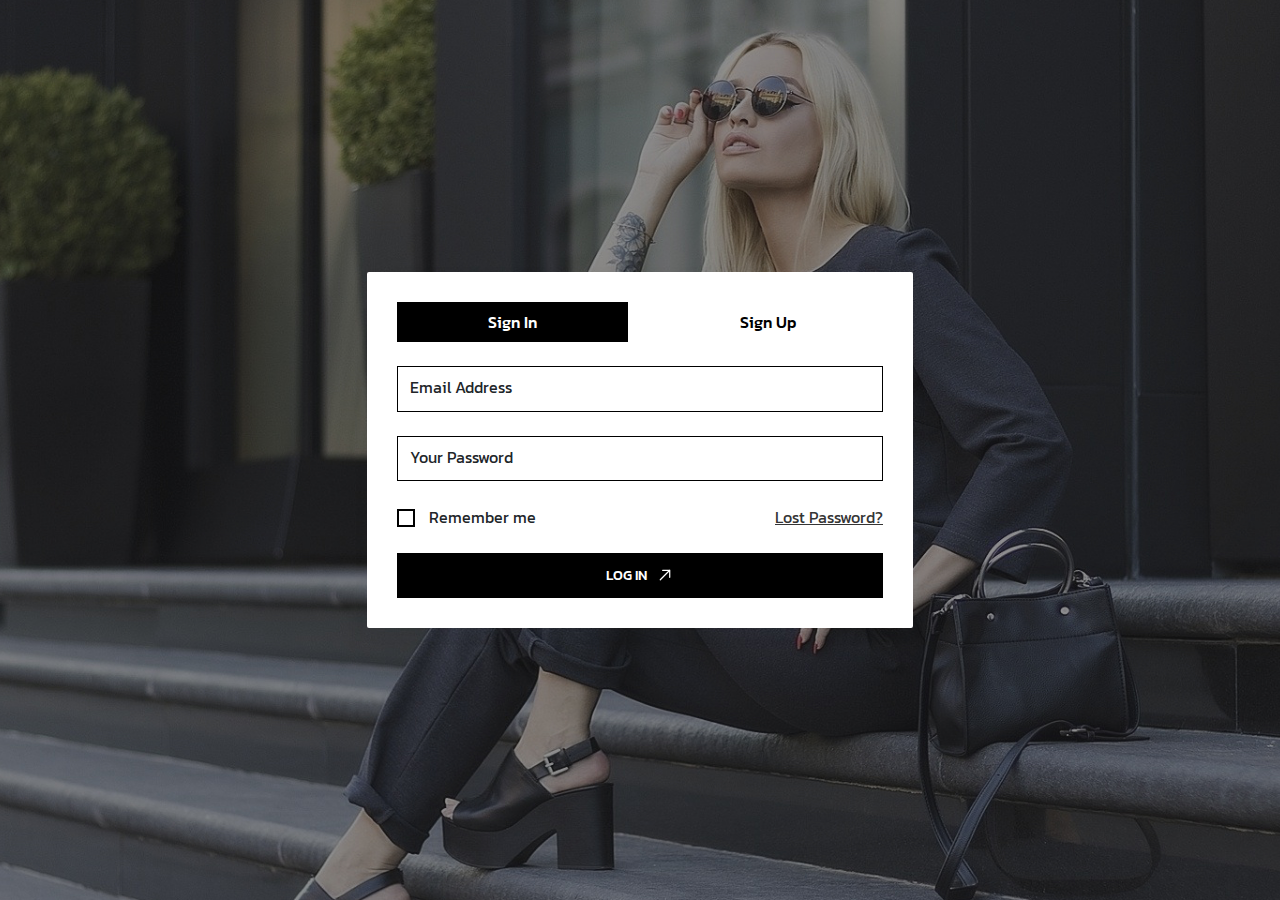
<file: signup.html>
<!DOCTYPE html>
<html lang="en">
<head>
    <meta charset="UTF-8">
    <meta name="viewport" content="width=device-width, initial-scale=1.0">
    <!-- ** Title  ** -->
    <title>Eccommerce || Sign In</title>
    <script src="assets/libs/jquery.min.js"></script>
    <!-- **  Bootstrap Css  -->
    <link rel="stylesheet" href="assets/libs/bootstrap/css/bootstrap.min.css">
    <!-- **  Owl Carousel Css  -->
    <!-- <link rel="stylesheet" href="assets/libs/owl-slider/owl.carousel.min.css"> -->
    <!-- ** GlightBox Css -->
    <!-- <link rel="stylesheet" href="assets/libs/glightBox/css/glightbox.min.css"> -->
    <!-- ** Style Css  -->
    <link rel="stylesheet" href="assets/css/style.min.css">
</head>
<body>
    
    <section class="signUpsection m-0">
        <div class="container innerfluid h-100">
            <div class="row h-100 align-items-center justify-content-center">
                <div class="col-xxl-5 col-xl-6 col-lg-7 col-md-8 col-sm-10 col-12">
                    <div class="card formcard">
                        <div class="card-body">
                            <div class="innerformbody" id="loginGroup">
                                <ul class="nav nav-pills row mb-4" id="pills-tab" role="tablist">
                                    <li class="nav-item col-6" role="presentation"><button class="nav-link active" id="pills-home-tab" data-bs-toggle="pill" data-bs-target="#pills-home" type="button" role="tab" aria-controls="pills-home" aria-selected="true">Sign In</button></li>
                                    <li class="nav-item col-6" role="presentation"><button class="nav-link" id="pills-profile-tab" data-bs-toggle="pill" data-bs-target="#pills-profile" type="button" role="tab" aria-controls="pills-profile" aria-selected="false">Sign Up</button></li>
                                </ul>
                                <div class="tab-content" id="pills-tabContent">
                                    <div class="tab-pane fade show active" id="pills-home" role="tabpanel" aria-labelledby="pills-home-tab" tabindex="0">
                                        <form action="">
                                            <div class="row row-gap-4">
                                                <div class="col-12">
                                                    <div class="form-floating">
                                                        <input type="email" class="form-control" id="floatingInput" placeholder="name@example.com">
                                                        <label for="floatingInput">Email Address</label>
                                                    </div>
                                                </div>
                                                <div class="col-12">
                                                    <div class="form-floating">
                                                        <input type="password" class="form-control" id="password" placeholder="******">
                                                        <label for="password">Your Password</label>
                                                    </div>
                                                </div>
                                                <!-- <div class="col-12">
                                                    <div class="form-floating password">
                                                        <input type="password" class="form-control" id="password" placeholder="******">
                                                        <label for="password">Your Password</label>
                                                        <div class="visibalty show">
                                                            <span class="closeEye"><img src="assets/images/icon/close_eye.svg" alt="password unvisibile"></span>
                                                            <span class="openEye"><img src="assets/images/icon/eye.svg" alt="password visibile"></span>
                                                        </div>
                                                    </div>
                                                </div> -->
                                                <div class="col-12">
                                                    <div class="row align-items-center">
                                                        <div class="col checkbox">
                                                            <input class="form-check-input" type="checkbox" value="" id="flexCheckDefault">
                                                            <label class="form-check-label" for="flexCheckDefault">Remember me</label>
                                                        </div>
                                                        <div class="col-auto"><a href="javascript:;" class="lostPassword" id="forgot_password">Lost Password?</a></div>
                                                    </div>
                                                </div>
                                                <div class="col-12"><button type="button" class="btn themebtn fill w-100">LOG IN<span><img src="assets/images/icon/right_arrow.svg" alt="arrow"></span></button></div>
                                            </div>
                                        </form>
                                    </div>
                                    <div class="tab-pane fade" id="pills-profile" role="tabpanel" aria-labelledby="pills-profile-tab" tabindex="0">
                                        <form action="">
                                            <div class="row row-gap-4">
                                                <div class="col-12">
                                                    <div class="form-floating">
                                                        <input type="email" class="form-control" id="user" placeholder="Username">
                                                        <label for="user">Username</label>
                                                    </div>
                                                </div>
                                                <div class="col-12">
                                                    <div class="form-floating">
                                                        <input type="email" class="form-control" id="floatingInput" placeholder="name@example.com">
                                                        <label for="floatingInput">Email Address</label>
                                                    </div>
                                                </div>
                                                <div class="col-12">
                                                    <div class="form-floating">
                                                        <input type="password" class="form-control" id="password" placeholder="******">
                                                        <label for="password">Your Password</label>
                                                    </div>
                                                </div>
                                                <div class="col-12 checkbox d-flex align-items-start">
                                                    <input class="form-check-input" type="checkbox" value="" id="t&c">
                                                    <label class="form-check-label" for="t&c">Your personal data will be used to support your experience throughout this website, to manage access to your account, and for other purposes described in our privacy policy.</label>
                                                </div>
                                                <div class="col-12"><button type="button" class="btn themebtn fill w-100">REGISTER<span><img src="assets/images/icon/right_arrow.svg" alt="arrow"></span></button></div>
                                            </div>
                                        </form>
                                    </div>
                                </div>
                            </div>
                            <div class="forgotPasswordBody" id="forgotBody">
                                <form action="">
                                    <div class="row row-gap-4">
                                        <div class="col-12 createaccount">We will send you an email to reset your password</div>
                                        <div class="col-12">
                                            <div class="form-floating">
                                                <input type="email" class="form-control" id="floatingInput" placeholder="name@example.com">
                                                <label for="floatingInput">Email Address</label>
                                            </div>
                                        </div>
                                        <div class="col-12"><button type="button" class="btn themebtn fill w-100" id="p_submit">SUBMIT<span><img src="assets/images/icon/right_arrow.svg" alt="arrow"></span></button></div>
                                        <div class="col-12 text-end"><a href="javascript:;" class="lostPassword" id="backToLogin">Back To Login</a></div>
                                    </div>
                                </form>
                            </div>
                            <div class="forgotPasswordBody otpFeild" id="otpFeild">
                                <form action="">
                                    <div class="row row-gap-4">
                                        <div class="col-12 createaccount">Please Enter OTP</div>
                                        <div class="col-12 verification-code">
                                            <ul class="otpbox verification-code--inputs otpbox">
                                                <input type="text" maxlength="1" class="form-control box">
                                                <input type="text" maxlength="1" class="form-control box">
                                                <input type="text" maxlength="1" class="form-control box">
                                                <input type="text" maxlength="1" class="form-control box">
                                                <input type="text" maxlength="1" class="form-control box">
                                                <input type="text" maxlength="1" class="form-control box">
                                            </ul>
                                        </div>
                                        <div class="col-12"><button type="button" class="btn themebtn fill w-100">SUBMIT<span><img src="assets/images/icon/right_arrow.svg" alt="arrow"></span></button></div>
                                        <div class="col-12 text-end"><a href="javascript:;" class="lostPassword" id="backToPassword">Change Email Address</a></div>
                                    </div>
                                </form>
                            </div>
                        </div>
                    </div>
                </div>
            </div>
        </div>
    </section>

    <!-- ** Script Links Start ** -->
    <script src="assets/libs/bootstrap/js/bootstrap.bundle.min.js"></script>
    <!-- <script src="assets/libs/owl-slider/owl.carousel.min.js"></script>
    <script src="assets/libs/glightBox/js/glightbox.min.js"></script> -->
    <script src="assets/js/custom.js"></script>
    <!-- ** Script Links End ** -->
    <script>
        var div1 = document.getElementById("forgot_password");
        var div2 = document.getElementById("loginGroup");
        var div3 = document.getElementById("forgotBody");
        var back_to_login = document.getElementById("backToLogin")
        var otpFeild = document.getElementById("otpFeild")
        var Forgot_P = document.getElementById("p_submit")
        var back_to_password = document.getElementById("backToPassword")
        div1.addEventListener("click", function() {
            div2.style.display = "none";
            div3.style.display = "block";
        });
        // * Forgot Password
        back_to_login.addEventListener("click", function(){
            div2.style.display = "block";
            div3.style.display = "none";
        })
        // * OTP Form
        Forgot_P.addEventListener("click", function(){
            div2.style.display = "none";
            div3.style.display = "none";
            otpFeild.style.display = "block";
        })
        back_to_password.addEventListener("click", function(){
            otpFeild.style.display = "none";
            div3.style.display = "block";
        })

    </script>
    <script>
        //Code Verification
        var verificationCode = [];
        $(".verification-code input[type=text]").keyup(function (e) {
        
        // Get Input for Hidden Field
        $(".verification-code input[type=text]").each(function (i) {
            verificationCode[i] = $(".verification-code input[type=text]")[i].value; 
            $('#verificationCode').val(Number(verificationCode.join('')));
            //console.log( $('#verificationCode').val() );
        });

        //console.log(event.key, event.which);

        if ($(this).val() > 0) {
            if (event.key == 1 || event.key == 2 || event.key == 3 || event.key == 4 || event.key == 5 || event.key == 6 || event.key == 7 || event.key == 8 || event.key == 9 || event.key == 0) {
            $(this).next().focus();
            }
        }else {
            if(event.key == 'Backspace'){
                $(this).prev().focus();
            }
        }

        }); // keyup

        $('.verification-code input').on("paste",function(event,pastedValue){
        console.log(event)
        $('#txt').val($content)
        console.log($content)
        //console.log(values)
        });

        $editor.on('paste, keydown', function() {http://jsfiddle.net/5bNx4/#run
        var $self = $(this);            
                    setTimeout(function(){ 
                        var $content = $self.html();             
                        $clipboard.val($content);
                    },100);
            });
    </script>
    <script>
        $(".toggle-password").click(function() {
        $(this).toggleClass("fa-eye fa-eye-slash");
        var input = $($(this).attr("toggle"));
        if (input.attr("type") == "password") {
        input.attr("type", "text");
        } else {
        input.attr("type", "password");
        }
        });
    </script>
</body>
</html>
</file>
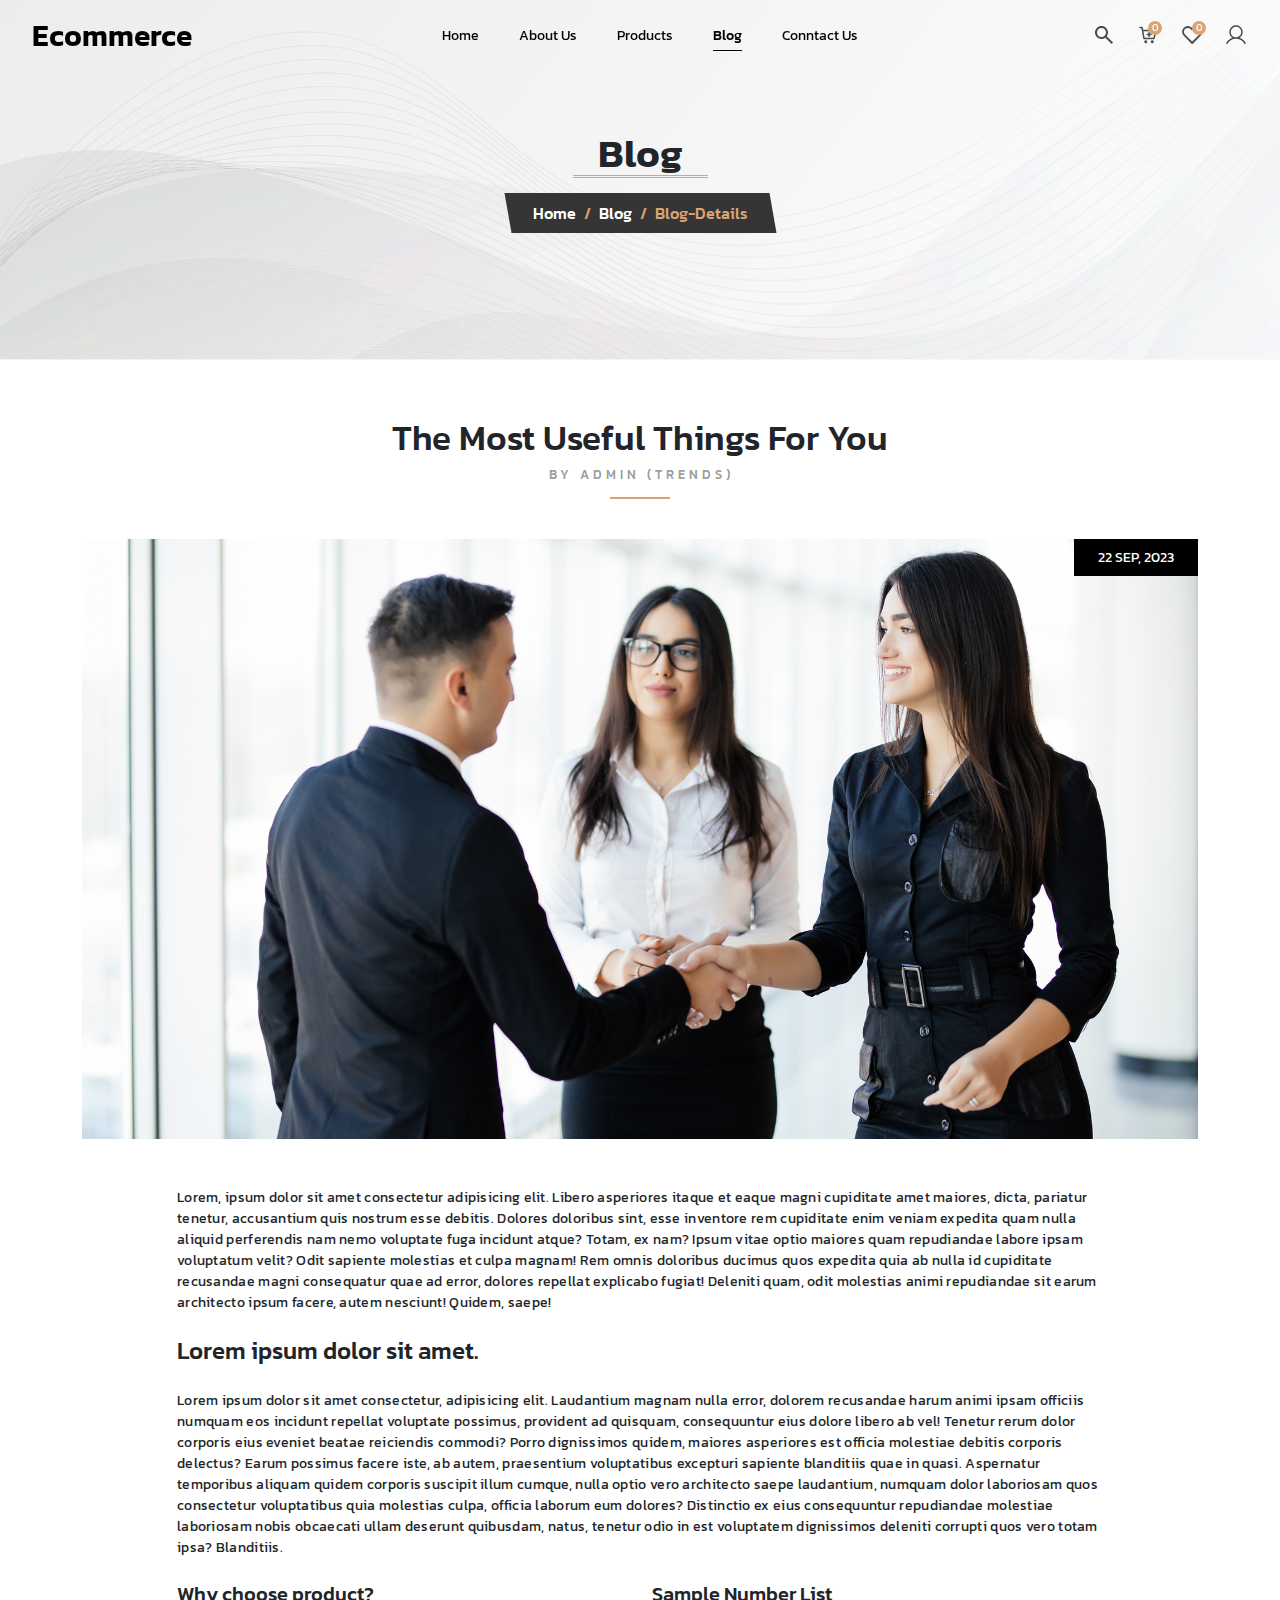
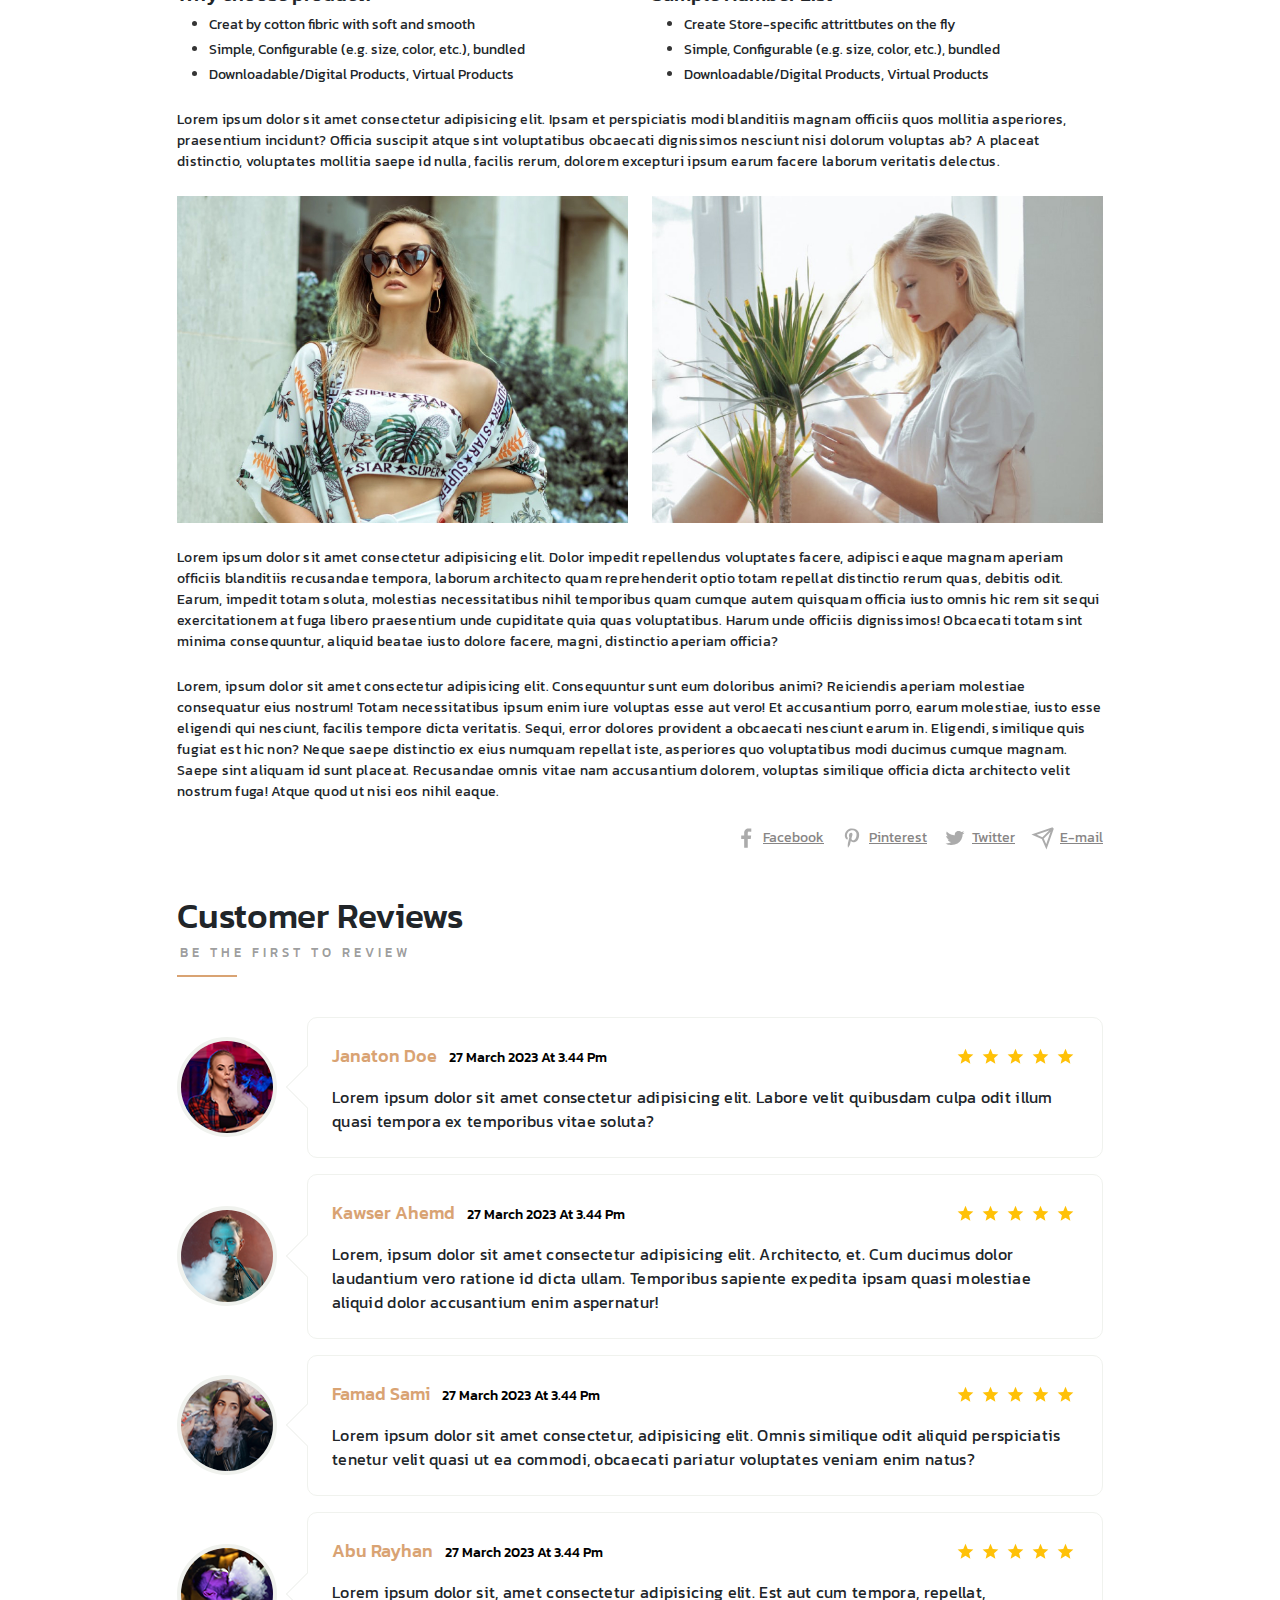
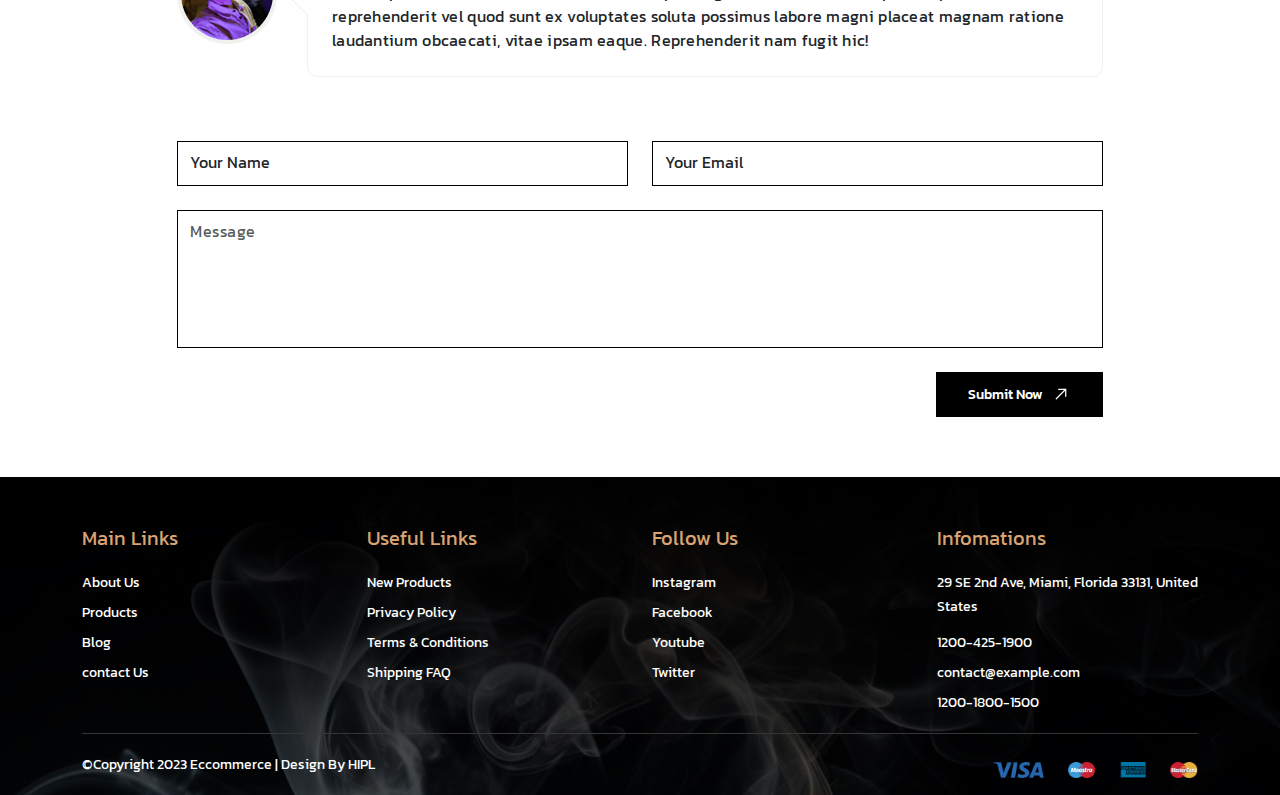
<file: singal-blog.html>
<!DOCTYPE html>
<html lang="en">
<head>
    <meta charset="UTF-8">
    <meta name="viewport" content="width=device-width, initial-scale=1.0">
    <!-- ** Title  ** -->
    <title>Eccommerce || Blog Details</title>
    <script src="assets/libs/jquery.min.js"></script>
    <!-- **  Bootstrap Css  -->
    <link rel="stylesheet" href="assets/libs/bootstrap/css/bootstrap.min.css">
    <!-- **  Owl Carousel Css  -->
    <!-- <link rel="stylesheet" href="assets/libs/owl-slider/owl.carousel.min.css"> -->
    <!-- ** GlightBox Css -->
    <!-- <link rel="stylesheet" href="assets/libs/glightBox/css/glightbox.min.css"> -->
    <!-- ** Select2 Css -->
    <!-- <link rel="stylesheet" href="assets/libs/select2/select2.min.css"> -->
    <!-- ** Style Css  -->
    <link rel="stylesheet" href="assets/css/style.min.css">
</head>
<body>
    <!-- * Header Start -->
    <nav class="navbar navbar-expand-lg header" aria-label="Offcanvas navbar large">
        <div class="container-fluid">
            <a class="navbar-brand" href="index.html">Ecommerce</a>
            <div class="d-flex align-items-center gap-sm-3 gap-2">
                <div class="rightside d-lg-none d-flex">
                    <ul class="nevigate">
                        <li><a href="javascript:;" class="iconsimages" data-bs-toggle="offcanvas" data-bs-target="#offcanvasTop" aria-controls="offcanvasTop"><img src="assets/images/icon/search.svg" alt="search"></a></li>
                        <li><a href="javascript:;" class="iconsimages" data-bs-toggle="offcanvas" data-bs-target="#offcanvasExample" aria-controls="offcanvasExample"><img src="assets/images/icon/add_to_cart.svg" alt="add cart"><span>0</span></a></li>
                        <li><a href="whichlist.html" class="iconsimages"><img src="assets/images/icon/wishlist.svg" alt="wishlist"><span>0</span></a></li>
                        <li><a href="signup.html" class="iconsimages d-sm-flex d-none"><img src="assets/images/icon/user.svg" alt="user account"></a></li>
                    </ul>
                </div>
                <button class="navbar-toggler burgurMenu shadow-none" type="button" data-bs-toggle="offcanvas" data-bs-target="#offcanvasNavbar2"
                    aria-controls="offcanvasNavbar2" aria-label="Toggle navigation">
                    <span><img src="assets/images/icon/menu.svg" class="w-100" alt=""></span>
                </button>
            </div>
            <div class="offcanvas offcanvas-end border-0" tabindex="-1" id="offcanvasNavbar2" aria-labelledby="offcanvasNavbar2Label">
                <div class="offcanvas-header">
                    <h5 class="offcanvas-title" id="offcanvasNavbar2Label">Ecommerce</h5>
                    <button type="button" class="btn-close" data-bs-dismiss="offcanvas" aria-label="Close"></button>
                </div>
                <div class="offcanvas-body">
                    <ul class="navbar-nav justify-content-center align-items-lg-center flex-grow-1">
                        <li class="nav-item"><a class="nav-link" href="index.html">Home</a></li>
                        <li class="nav-item"><a class="nav-link" href="about.html">About Us</a></li>
                        <li class="nav-item"><a class="nav-link" href="product.html">Products</a></li>
                        <li class="nav-item"><a class="nav-link active" aria-current="page" href="javascript:;">Blog</a></li>
                        <li class="nav-item"><a class="nav-link" href="contact.html">Conntact Us</a></li>
                        
                    </ul>
                    <div class="rightside d-lg-flex d-none">
                        <ul class="nevigate">
                            <li><a href="javascript:;" class="iconsimages" data-bs-toggle="offcanvas" data-bs-target="#offcanvasTop" aria-controls="offcanvasTop"><img src="assets/images/icon/search.svg" alt="search"></a></li>
                            <li><a href="javascript:;" class="iconsimages" data-bs-toggle="offcanvas" data-bs-target="#offcanvasExample" aria-controls="offcanvasExample"><img src="assets/images/icon/add_to_cart.svg" alt="add cart"><span>0</span></a></li>
                            <li><a href="whichlist.html" class="iconsimages"><img src="assets/images/icon/wishlist.svg" alt="wishlist"><span>0</span></a></li>
                            <li><a href="signup.html" class="iconsimages"><img src="assets/images/icon/user.svg" alt="user account"></a></li>
                        </ul>
                    </div>
                </div>
            </div>
        </div>
    </nav>
    <!-- ! ** Header End -->

    <!-- ** Breadcrumb Section Start ** -->
    <section class="breadcrumbStylr m-0">
        <div class="container innerfluid h-100">
            <div class="row h-100 align-itemscenter flex-column justify-content-center">
                <div class="col-12"><div class="pageheading"><span>Blog</span></div></div>
                <div class="col-auto mx-auto">
                    <nav aria-label="breadcrumb" class="breadcrumbs">
                        <ol class="breadcrumb">
                            <li class="breadcrumb-item"><a href="index.html">Home</a></li>
                            <li class="breadcrumb-item"><a href="blog.html">Blog</a></li>
                            <li class="breadcrumb-item active" aria-current="page">Blog-Details</li>
                        </ol>
                    </nav>
                </div>
            </div>
        </div>
    </section>

    <!-- * Contact Information Details Section Start -->
    <section class="blogdetailspage">
        <div class="container">
            <div class="row">
                <div class="col-12"><div class="heading centerd text-center">The Most Useful Things For You<span>BY ADMIN (TRENDS)</span></div></div>
                <div class="col-12">
                    <div class="row row-gap-md-5 row-gap-4">
                        <div class="col-12">
                            <div class="card blogcard details">
                                <div class="blogimg"><img src="assets/images/our_client1.jpg" class="w-100" alt=""></div>
                                <div class="date">22 SEP, 2023</div>
                            </div>
                        </div>
                        <div class="col-lg-10 col-12 mx-auto">
                            <div class="row  row-gap-4">
                                <div class="col-12">
                                    <p class="loremText smtext m-0">Lorem, ipsum dolor sit amet consectetur adipisicing elit. Libero asperiores itaque et eaque magni cupiditate amet maiores, dicta, pariatur tenetur, accusantium quis nostrum esse debitis. Dolores doloribus sint, esse inventore rem cupiditate enim veniam expedita quam nulla aliquid perferendis nam nemo voluptate fuga incidunt atque? Totam, ex nam? Ipsum vitae optio maiores quam repudiandae labore ipsam voluptatum velit? Odit sapiente molestias et culpa magnam! Rem omnis doloribus ducimus quos expedita quia ab nulla id cupiditate recusandae magni consequatur quae ad error, dolores repellat explicabo fugiat! Deleniti quam, odit molestias animi repudiandae sit earum architecto ipsum facere, autem nesciunt! Quidem, saepe!</p>
                                </div>
                                <div class="col-12"><h4 class="m-0">Lorem ipsum dolor sit amet.</h4></div>
                                <div class="col-12">
                                    <p class="loremText smtext m-0">Lorem ipsum dolor sit amet consectetur, adipisicing elit. Laudantium magnam nulla error, dolorem recusandae harum animi ipsam officiis numquam eos incidunt repellat voluptate possimus, provident ad quisquam, consequuntur eius dolore libero ab vel! Tenetur rerum dolor corporis eius eveniet beatae reiciendis commodi? Porro dignissimos quidem, maiores asperiores est officia molestiae debitis corporis delectus? Earum possimus facere iste, ab autem, praesentium voluptatibus excepturi sapiente blanditiis quae in quasi. Aspernatur temporibus aliquam quidem corporis suscipit illum cumque, nulla optio vero architecto saepe laudantium, numquam dolor laboriosam quos consectetur voluptatibus quia molestias culpa, officia laborum eum dolores? Distinctio ex eius consequuntur repudiandae molestiae laboriosam nobis obcaecati ullam deserunt quibusdam, natus, tenetur odio in est voluptatem dignissimos deleniti corrupti quos vero totam ipsa? Blanditiis.</p>
                                </div>
                                <div class="col-sm-6">
                                    <h5 class="">Why choose product?</h5>
                                    <ul class="lists m-0">
                                        <li>Creat by cotton fibric with soft and smooth</li>
                                        <li>Simple, Configurable (e.g. size, color, etc.), bundled</li>
                                        <li>Downloadable/Digital Products, Virtual Products</li>
                                    </ul>
                                </div>
                                <div class="col-sm-6">
                                    <h5 class="">Sample Number List</h5>
                                    <ul class="lists m-0">
                                        <li>Create Store-specific attrittbutes on the fly</li>
                                        <li>Simple, Configurable (e.g. size, color, etc.), bundled</li>
                                        <li>Downloadable/Digital Products, Virtual Products</li>
                                    </ul>
                                </div>
                                <div class="col-12">
                                    <p class="loremText smtext m-0">Lorem ipsum dolor sit amet consectetur adipisicing elit. Ipsam et perspiciatis modi blanditiis magnam officiis quos mollitia asperiores, praesentium incidunt? Officia suscipit atque sint voluptatibus obcaecati dignissimos nesciunt nisi dolorum voluptas ab? A placeat distinctio, voluptates mollitia saepe id nulla, facilis rerum, dolorem excepturi ipsum earum facere laborum veritatis delectus.</p>
                                </div>
                                <div class="col-6">
                                    <div class="card blogcard details">
                                        <div class="blogimg"><img src="assets/images/blog-2.jpg" class="w-100" alt=""></div>
                                    </div>
                                </div>
                                <div class="col-6">
                                    <div class="card blogcard details">
                                        <div class="blogimg"><img src="assets/images/blog-3.jpg" class="w-100" alt=""></div>
                                    </div>
                                </div>
                                <div class="col-12">
                                    <p class="loremText smtext m-0">Lorem ipsum dolor sit amet consectetur adipisicing elit. Dolor impedit repellendus voluptates facere, adipisci eaque magnam aperiam officiis blanditiis recusandae tempora, laborum architecto quam reprehenderit optio totam repellat distinctio rerum quas, debitis odit. Earum, impedit totam soluta, molestias necessitatibus nihil temporibus quam cumque autem quisquam officia iusto omnis hic rem sit sequi exercitationem at fuga libero praesentium unde cupiditate quia quas voluptatibus. Harum unde officiis dignissimos! Obcaecati totam sint minima consequuntur, aliquid beatae iusto dolore facere, magni, distinctio aperiam officia?</p>
                                </div>
                                <div class="col-12">
                                    <p class="loremText smtext m-0">Lorem, ipsum dolor sit amet consectetur adipisicing elit. Consequuntur sunt eum doloribus animi? Reiciendis aperiam molestiae consequatur eius nostrum! Totam necessitatibus ipsum enim iure voluptas esse aut vero! Et accusantium porro, earum molestiae, iusto esse eligendi qui nesciunt, facilis tempore dicta veritatis. Sequi, error dolores provident a obcaecati nesciunt earum in. Eligendi, similique quis fugiat est hic non? Neque saepe distinctio ex eius numquam repellat iste, asperiores quo voluptatibus modi ducimus cumque magnam. Saepe sint aliquam id sunt placeat. Recusandae omnis vitae nam accusantium dolorem, voluptas similique officia dicta architecto velit nostrum fuga! Atque quod ut nisi eos nihil eaque.</p>
                                </div>
                                <div class="col-12">
                                    <ul class="socialicon d-flex align-items-center gap-3 p-0 m-0 justify-content-end">
                                        <li><a href="javascript:;" class="icon"><img src="assets/images/icon/Facebook.svg" alt="Facebook"><span class="d-sm-block d-none">Facebook</span></a></li>
                                        <li><a href="javascript:;" class="icon"><img src="assets/images/icon/Pinterest.svg" alt="Pinterest"><span class="d-sm-block d-none">Pinterest</span></a></li>
                                        <li><a href="javascript:;" class="icon"><img src="assets/images/icon/Twitter.svg" alt="Twitter"><span class="d-sm-block d-none">Twitter</span></a></li>
                                        <li><a href="javascript:;" class="icon"><img src="assets/images/icon/E-mail.svg" alt="E-mail"><span class="d-sm-block d-none">E-mail</span></a></li>
                                    </ul>
                                </div>
                            </div>
                        </div>
                        <div class="col-md-10 col-12 mx-auto">
                            <div class="row">
                                <div class="col-12"><div class="heading">customer reviews<span>Be the first to review</span></div></div>
                                <div class="col-12 product_discription">
                                    <div class="row row-gap-3">
                                        <div class="col-12">
                                            <div class="review_Items">
                                                <div class="userImg d-sm-block d-none"><img src="assets/images/comment1.png" alt="Review Img"></div>
                                                <div class="review_dic">
                                                    <div class="row align-items-center row-gap-lg-3 row-gap-2">
                                                        <div class="col"><div class="review_user"><div class="userImg d-sm-none d-block"><img src="assets/images/comment1.png" alt="Review Img"></div> Janaton Doe <span class="ms-2">27 March 2023 At 3.44 Pm</span></div></div>
                                                        <div class="col-md-auto">
                                                            <ul class="product_rating list-unstyled">
                                                                <li><span><img src="assets/images/icon/start.svg" alt="star"></span></li>
                                                                <li><span><img src="assets/images/icon/start.svg" alt="star"></span></li>
                                                                <li><span><img src="assets/images/icon/start.svg" alt="star"></span></li>
                                                                <li><span><img src="assets/images/icon/start.svg" alt="star"></span></li>
                                                                <li><span><img src="assets/images/icon/start.svg" alt="star"></span></li>
                                                            </ul>
                                                        </div>
                                                        <div class="col-12">
                                                            <p class="loremText m-0">Lorem ipsum dolor sit amet consectetur adipisicing elit. Labore velit quibusdam culpa odit illum quasi tempora ex temporibus vitae soluta?</p>
                                                        </div>
                                                    </div>
                                                </div>
                                            </div>
                                        </div>
                                        <div class="col-12">
                                            <div class="review_Items">
                                                <div class="userImg d-sm-block d-none"><img src="assets/images/comment2.png" alt="Review Img"></div>
                                                <div class="review_dic">
                                                    <div class="row align-items-center row-gap-lg-3 row-gap-2">
                                                        <div class="col"><div class="review_user"><div class="userImg d-sm-none d-block"><img src="assets/images/comment2.png" alt="Review Img"></div> Kawser Ahemd <span class="ms-2">27 March 2023 At 3.44 Pm</span></div></div>
                                                        <div class="col-md-auto">
                                                            <ul class="product_rating list-unstyled">
                                                                <li><span><img src="assets/images/icon/start.svg" alt="star"></span></li>
                                                                <li><span><img src="assets/images/icon/start.svg" alt="star"></span></li>
                                                                <li><span><img src="assets/images/icon/start.svg" alt="star"></span></li>
                                                                <li><span><img src="assets/images/icon/start.svg" alt="star"></span></li>
                                                                <li><span><img src="assets/images/icon/start.svg" alt="star"></span></li>
                                                            </ul>
                                                        </div>
                                                        <div class="col-12">
                                                            <p class="loremText m-0">Lorem, ipsum dolor sit amet consectetur adipisicing elit. Architecto, et. Cum ducimus dolor laudantium vero ratione id dicta ullam. Temporibus sapiente expedita ipsam quasi molestiae aliquid dolor accusantium enim aspernatur!</p>
                                                        </div>
                                                    </div>
                                                </div>
                                            </div>
                                        </div>
                                        <div class="col-12">
                                            <div class="review_Items">
                                                <div class="userImg d-sm-block d-none"><img src="assets/images/comment3.png" alt="Review Img"></div>
                                                <div class="review_dic">
                                                    <div class="row align-items-center row-gap-lg-3 row-gap-2">
                                                        <div class="col"><div class="review_user"><div class="userImg d-sm-none d-block"><img src="assets/images/comment3.png" alt="Review Img"></div> Famad Sami <span class="ms-2">27 March 2023 At 3.44 Pm</span></div></div>
                                                        <div class="col-md-auto">
                                                            <ul class="product_rating list-unstyled">
                                                                <li><span><img src="assets/images/icon/start.svg" alt="star"></span></li>
                                                                <li><span><img src="assets/images/icon/start.svg" alt="star"></span></li>
                                                                <li><span><img src="assets/images/icon/start.svg" alt="star"></span></li>
                                                                <li><span><img src="assets/images/icon/start.svg" alt="star"></span></li>
                                                                <li><span><img src="assets/images/icon/start.svg" alt="star"></span></li>
                                                            </ul>
                                                        </div>
                                                        <div class="col-12">
                                                            <p class="loremText m-0">Lorem ipsum dolor sit amet consectetur, adipisicing elit. Omnis similique odit aliquid perspiciatis tenetur velit quasi ut ea commodi, obcaecati pariatur voluptates veniam enim natus?</p>
                                                        </div>
                                                    </div>
                                                </div>
                                            </div>
                                        </div>
                                        <div class="col-12">
                                            <div class="review_Items">
                                                <div class="userImg d-sm-block d-none"><img src="assets/images/comment4.png" alt="Review Img"></div>
                                                <div class="review_dic">
                                                    <div class="row align-items-center row-gap-lg-3 row-gap-2">
                                                        <div class="col"><div class="review_user"><div class="userImg d-sm-none d-block"><img src="assets/images/comment4.png" alt="Review Img"></div> Abu Rayhan  <span class="ms-2">27 March 2023 At 3.44 Pm</span></div></div>
                                                        <div class="col-md-auto">
                                                            <ul class="product_rating list-unstyled">
                                                                <li><span><img src="assets/images/icon/start.svg" alt="star"></span></li>
                                                                <li><span><img src="assets/images/icon/start.svg" alt="star"></span></li>
                                                                <li><span><img src="assets/images/icon/start.svg" alt="star"></span></li>
                                                                <li><span><img src="assets/images/icon/start.svg" alt="star"></span></li>
                                                                <li><span><img src="assets/images/icon/start.svg" alt="star"></span></li>
                                                            </ul>
                                                        </div>
                                                        <div class="col-12">
                                                            <p class="loremText m-0">Lorem ipsum dolor sit, amet consectetur adipisicing elit. Est aut cum tempora, repellat, reprehenderit vel quod sunt ex voluptates soluta possimus labore magni placeat magnam ratione laudantium obcaecati, vitae ipsam eaque. Reprehenderit nam fugit hic!</p>
                                                        </div>
                                                    </div>
                                                </div>
                                            </div>
                                        </div>
                                        <div class="col-12 mt-md-5 mt-4">
                                            <form class="row row-gap-sm-4 row-gap-3">
                                                <div class="col-sm-6">
                                                    <div class="form-floating">
                                                        <input type="email" class="form-control" id="floatingInput" placeholder="name@example.com">
                                                        <label for="floatingInput">Your Name</label>
                                                    </div>
                                                </div>
                                                <div class="col-sm-6">
                                                    <div class="form-floating">
                                                        <input type="email" class="form-control" id="floatingInput2" placeholder="name@example.com">
                                                        <label for="floatingInput2">Your Email</label>
                                                    </div>
                                                </div>
                                                <div class="col-12">
                                                    <textarea name="" id="floatingInput3" placeholder="Message" class="form-control textarea w-100" cols="30" rows="5"></textarea>
                                                </div>
                                                <div class="col-12 text-end"><button type="submit" class="btn themebtn fill">Submit Now <span><img src="assets/images/icon/right_arrow.svg" alt="arrow"></span></button></div>
                                            </form>
                                        </div>
                                    </div>
                                </div>
                            </div>
                        </div>
                    </div>
                </div>
            </div>
        </div>
    </section>
    <!--! * Contact Information Details Section End -->

    <!-- * Footer Section Start -->
    <section class="footer m-0">
        <div class="container">
            <div class="innerfluid">
                <div class="row row-gap-4">
                    <div class="col-lg-3 col-sm-6 col-5">
                        <div class="link_Heading">Main Links</div>
                        <ul class="linkGroup list-unstyled">
                            <li><a href="about.html" class="footer_Links"><span>About Us</span></a></li>
                            <li><a href="product.html" class="footer_Links"><span>Products</span></a></li>
                            <li><a href="blog.html" class="footer_Links"><span>Blog</span></a></li>
                            <li><a href="contact.html" class="footer_Links"><span>contact Us</span></a></li>
                        </ul>
                    </div>
                    <div class="col-lg-3 col-sm-6 col-7">
                        <div class="link_Heading">Useful Links</div>
                        <ul class="linkGroup list-unstyled">
                            <li><a href="javascript:;" class="footer_Links"><span>New Products</span></a></li>
                            <li><a href="javascript:;" class="footer_Links"><span>Privacy Policy</span></a></li>
                            <li><a href="javascript:;" class="footer_Links"><span>Terms & Conditions</span></a></li>
                            <li><a href="javascript:;" class="footer_Links"><span>Shipping FAQ</span></a></li>
                        </ul>
                    </div>
                    <div class="col-lg-3 col-sm-6 col-5">
                        <div class="link_Heading">Follow Us</div>
                        <ul class="linkGroup list-unstyled">
                            <li><a href="javascript:;" class="footer_Links"><span>Instagram</span></a></li>
                            <li><a href="javascript:;" class="footer_Links"><span>Facebook</span></a></li>
                            <li><a href="javascript:;" class="footer_Links"><span>Youtube</span></a></li>
                            <li><a href="javascript:;" class="footer_Links"><span>Twitter</span></a></li>
                        </ul>
                    </div>
                    <div class="col-lg-3 col-sm-6 col-7">
                        <div class="link_Heading">Infomations</div>
                        <ul class="linkGroup list-unstyled">
                            <li><a href="javascript:;" class="footer_Links">29 SE 2nd Ave, Miami, Florida 33131, United States</li>
                            <li><a href="javascript:;" class="footer_Links">1200-425-1900</a></li>
                            <li><a href="javascript:;" class="footer_Links">contact@example.com</a></li>
                            <li><a href="javascript:;" class="footer_Links">1200-1800-1500</a></li>
                        </ul>
                    </div>
                </div>
            </div>
            <div class="paymentsource">
                <div class="row align-items-center row-gap-3">
                    <div class="col order-md-1 order-2"><p class="copyright text-md-start text-center">©Copyright 2023 Eccommerce | Design By <a href="https://www.helpfulinsightsolution.com/" target="_blank" data-bs-toggle="tooltip" data-bs-placement="top" data-bs-title="Tooltip on top">HIPL</a></p></div>
                    <div class="col-md-auto col-12 order-md-12 order-1">
                        <div class="row justify-content-center">
                            <div class="col-auto"><div class="paymentcard"><img src="assets/images/visa.png" alt="visa card"></div></div>
                            <div class="col-auto"><div class="paymentcard"><img src="assets/images/maestro.png" alt="maestro card"></div></div>
                            <div class="col-auto"><div class="paymentcard"><img src="assets/images/american-express.png" alt="american-express card"></div></div>
                            <div class="col-auto"><div class="paymentcard"><img src="assets/images/mastercard.png" alt="master card"></div></div>
                        </div>
                    </div>
                </div>
            </div>
        </div>
    </section>
    <!--! * Footer Section End -->



    <!-- ?----------- Cart Offcanvas---------- -->
    <!-- * add Cart Offcanvas -->
    <!-- <button class="btn btn-primary" type="button" data-bs-toggle="offcanvas" data-bs-target="#offcanvasExample" aria-controls="offcanvasExample"></button> -->
    <div class="offcanvas offcanvas-start cartPopup" tabindex="-1" id="offcanvasExample" aria-labelledby="offcanvasExampleLabel">
        <div class="offcanvas-header d-block pb-0">
            <div class="d-flex align-items-center justify-content-between w-100">
                <div class="offcanvas-title"><div class="heading m-0 pb-lg-3 pb-2">Shopping Bag</div></div>
                <button type="button" class="btn-close shadow-none border-0" data-bs-dismiss="offcanvas" aria-label="Close"></button>
            </div>
            <span class="botomborder d-flex"></span>
        </div>
        <div class="offcanvas-body">
            <div class="row row-gap-sm-3 row-gap-2">
                <div class="col-12">
                    <div class="itemcard card rounded-0 border-0">
                        <div class="card-body px-0">
                            <div class="row">
                                <div class="col">
                                    <div class="row gx-2">
                                        <div class="col-auto"><div class="productimg"><img src="assets/images/product-1.jpg" class="w-100" alt="oil"></div></div>
                                        <div class="col">
                                            <div class="productName">Natural Coconut Cleansing Oil</div>
                                            <div class="productPrice"><span>$39.00</span> $29.00</div>
                                            <div class="number">
                                                <span class="minus">-</span>
                                                <input type="text" class="form-control rounded-0 border-0 shadow-none" value="1"/>
                                                <span class="plus">+</span>
                                            </div>
                                        </div>
                                    </div>
                                </div>
                                <div class="col-auto"><button type="button" class="btn closeBtn"><img src="assets/images/icon/closeIcone.svg" alt="close"></button></div>
                            </div>
                        </div>
                    </div>
                </div>
                <div class="col-12">
                    <div class="itemcard card rounded-0 border-0">
                        <div class="card-body px-0">
                            <div class="row">
                                <div class="col">
                                    <div class="row gx-2">
                                        <div class="col-auto"><div class="productimg"><img src="assets/images/product-2.jpg" class="w-100" alt="oil"></div></div>
                                        <div class="col">
                                            <div class="productName">Super Pure</div>
                                            <div class="productPrice"><span>$69.00</span> $39.00</div>
                                            <div class="number">
                                                <span class="minus">-</span>
                                                <input type="text" class="form-control rounded-0 border-0 shadow-none" value="1"/>
                                                <span class="plus">+</span>
                                            </div>
                                        </div>
                                    </div>
                                </div>
                                <div class="col-auto"><button type="button" class="btn closeBtn"><img src="assets/images/icon/closeIcone.svg" alt="close"></button></div>
                            </div>
                        </div>
                    </div>
                </div>
                <div class="col-12">
                    <div class="itemcard card rounded-0 border-0">
                        <div class="card-body px-0">
                            <div class="row">
                                <div class="col">
                                    <div class="row gx-2">
                                        <div class="col-auto"><div class="productimg"><img src="assets/images/product-3.jpg" class="w-100" alt="oil"></div></div>
                                        <div class="col">
                                            <div class="productName">Cleansing Balm</div>
                                            <div class="productPrice"><span>$49.00</span> $39.00</div>
                                            <div class="number">
                                                <span class="minus">-</span>
                                                <input type="text" class="form-control rounded-0 border-0 shadow-none" value="1"/>
                                                <span class="plus">+</span>
                                            </div>
                                        </div>
                                    </div>
                                </div>
                                <div class="col-auto"><button type="button" class="btn closeBtn"><img src="assets/images/icon/closeIcone.svg" alt="close"></button></div>
                            </div>
                        </div>
                    </div>
                </div>
            </div>
        </div>
        <div class="offcanvas-footer p-3">
            <span class="botomborder d-flex"></span>
            <div class="row row-gap-sm-3 row-gap-2 pt-3">
                <div class="col-12">
                    <div class="row align-items-center">
                        <div class="col subtotal">Subtotal:</div>
                        <div class="col-auto totalprich">$107</div>
                    </div>
                </div>
                <div class="col-12"><a href="checkout.html" class="btn themebtn fill w-100">Check Out <span><img src="assets/images/icon/right_arrow.svg" alt="arrow"></span></a></div>
                <div class="col-12"><button type="button" class="btn themebtn w-100">View shopping cart <span><img src="assets/images/icon/right_arrow.svg" alt="arrow"></span></button></div>
            </div>
        </div>
    </div>

    <!-- * Search  popup -->
    <!-- <button class="btn btn-primary" type="button" data-bs-toggle="offcanvas" data-bs-target="#offcanvasTop" aria-controls="offcanvasTop">Toggle top offcanvas</button> -->
    <div class="offcanvas offcanvas-top searchpopup" tabindex="-1" id="offcanvasTop" aria-labelledby="offcanvasTopLabel">
    <div class="offcanvas-body d-flex align-items-center px-4">
        <form action="" class="w-100">
            <div class="row">
                <div class="col-12">
                    <div class="input-group inputsearch">
                        <input type="search" class="form-control rounded-0 border-0 shadow-none" placeholder="Search">
                        <span class="input-group-text p-0 border-0" id="basic-addon1"><button class="btn rounded-0 border-0 shadow-none" type="button"><img src="assets/images/icon/search.svg" alt=""></button></span>
                    </div>
                </div>
            </div>
        </form>
    </div>
    </div>
    
    <!-- ** Script Links Start ** -->
    <script src="assets/libs/bootstrap/js/bootstrap.bundle.min.js"></script>
    <!-- <script src="assets/libs/owl-slider/owl.carousel.min.js"></script> -->
    <!-- <script src="assets/libs/glightBox/js/glightbox.min.js"></script> -->
    <!-- <script src="assets/libs/select2/select2.min.js"></script> -->
    <!-- <script src="https://awik.io/demo/webshop-zoom/Drift.min.js"></script> -->
    <script src="assets/js/custom.js"></script>
    <!-- ** Script Links End ** -->
</body>
</html>
</file>
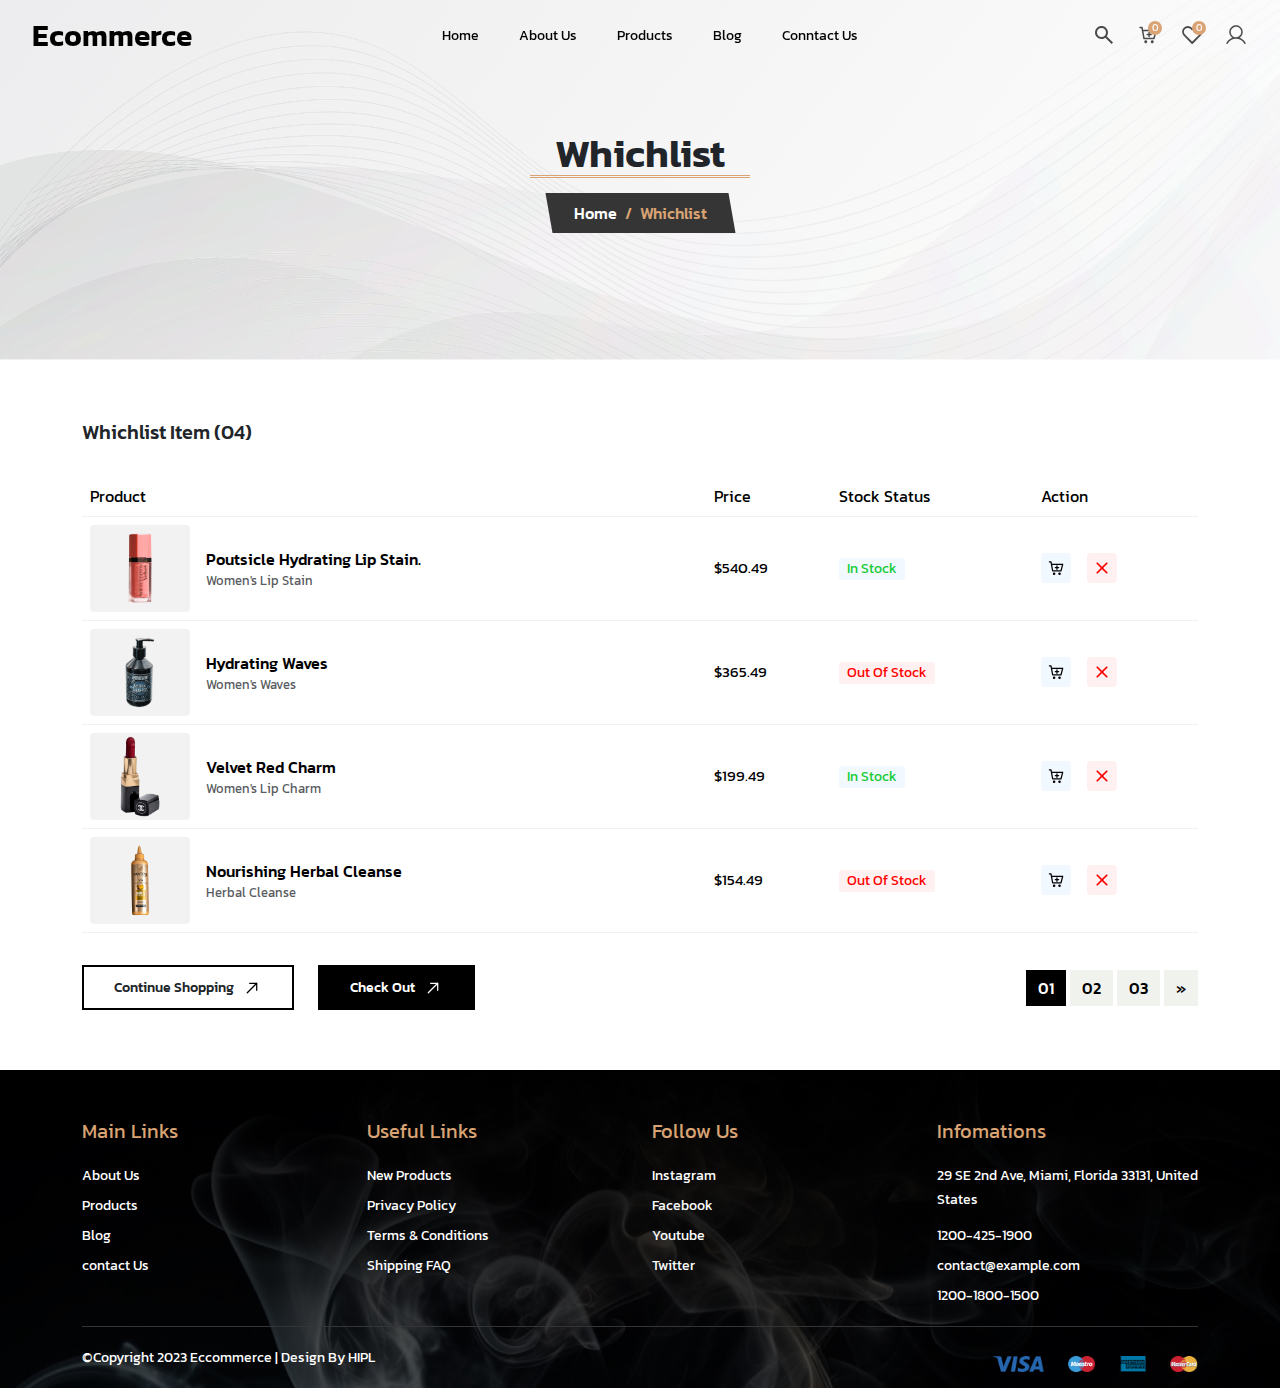
<file: whichlist.html>
<!DOCTYPE html>
<html lang="en">
<head>
    <meta charset="UTF-8">
    <meta name="viewport" content="width=device-width, initial-scale=1.0">
    <!-- ** Title  ** -->
    <title>Eccommerce || Whichlist</title>
    <script src="assets/libs/jquery.min.js"></script>
    <!-- **  Bootstrap Css  -->
    <link rel="stylesheet" href="assets/libs/bootstrap/css/bootstrap.min.css">
    <!-- **  Owl Carousel Css  -->
    <!-- <link rel="stylesheet" href="assets/libs/owl-slider/owl.carousel.min.css"> -->
    <!-- ** GlightBox Css -->
    <!-- <link rel="stylesheet" href="assets/libs/glightBox/css/glightbox.min.css"> -->
    <!-- ** Select2 Css -->
    <!-- <link rel="stylesheet" href="assets/libs/select2/select2.min.css"> -->
    <!-- ** Style Css  -->
    <link rel="stylesheet" href="assets/css/style.min.css">
</head>
<body>
    <!-- * Header Start -->
    <nav class="navbar navbar-expand-lg header" aria-label="Offcanvas navbar large">
        <div class="container-fluid">
            <a class="navbar-brand" href="index.html">Ecommerce</a>
            <div class="d-flex align-items-center gap-sm-3 gap-2">
                <div class="rightside d-lg-none d-flex">
                    <ul class="nevigate">
                        <li><a href="javascript:;" class="iconsimages" data-bs-toggle="offcanvas" data-bs-target="#offcanvasTop" aria-controls="offcanvasTop"><img src="assets/images/icon/search.svg" alt="search"></a></li>
                        <li><a href="javascript:;" class="iconsimages" data-bs-toggle="offcanvas" data-bs-target="#offcanvasExample" aria-controls="offcanvasExample"><img src="assets/images/icon/add_to_cart.svg" alt="add cart"><span>0</span></a></li>
                        <li><a href="whichlist.html" class="iconsimages"><img src="assets/images/icon/wishlist.svg" alt="wishlist"><span>0</span></a></li>
                        <li><a href="signup.html" class="iconsimages d-sm-flex d-none"><img src="assets/images/icon/user.svg" alt="user account"></a></li>
                    </ul>
                </div>
                <button class="navbar-toggler burgurMenu shadow-none" type="button" data-bs-toggle="offcanvas" data-bs-target="#offcanvasNavbar2"
                    aria-controls="offcanvasNavbar2" aria-label="Toggle navigation">
                    <span><img src="assets/images/icon/menu.svg" class="w-100" alt=""></span>
                </button>
            </div>
            <div class="offcanvas offcanvas-end border-0" tabindex="-1" id="offcanvasNavbar2" aria-labelledby="offcanvasNavbar2Label">
                <div class="offcanvas-header">
                    <h5 class="offcanvas-title" id="offcanvasNavbar2Label">Ecommerce</h5>
                    <button type="button" class="btn-close" data-bs-dismiss="offcanvas" aria-label="Close"></button>
                </div>
                <div class="offcanvas-body">
                    <ul class="navbar-nav justify-content-center align-items-lg-center flex-grow-1">
                        <li class="nav-item"><a class="nav-link" href="index.html">Home</a></li>
                        <li class="nav-item"><a class="nav-link" href="about.html">About Us</a></li>
                        <li class="nav-item"><a class="nav-link" href="product.html">Products</a></li>
                        <li class="nav-item"><a class="nav-link" href="blog.html">Blog</a></li>
                        <li class="nav-item"><a class="nav-link" href="contact.html">Conntact Us</a></li>
                    </ul>
                    <div class="rightside d-lg-flex d-none">
                        <ul class="nevigate">
                            <li><a href="javascript:;" class="iconsimages" data-bs-toggle="offcanvas" data-bs-target="#offcanvasTop" aria-controls="offcanvasTop"><img src="assets/images/icon/search.svg" alt="search"></a></li>
                            <li><a href="javascript:;" class="iconsimages" data-bs-toggle="offcanvas" data-bs-target="#offcanvasExample" aria-controls="offcanvasExample"><img src="assets/images/icon/add_to_cart.svg" alt="add cart"><span>0</span></a></li>
                            <li><a href="whichlist.html" class="iconsimages"><img src="assets/images/icon/wishlist.svg" alt="wishlist"><span>0</span></a></li>
                            <li><a href="signup.html" class="iconsimages"><img src="assets/images/icon/user.svg" alt="user account"></a></li>
                        </ul>
                    </div>
                </div>
            </div>
        </div>
    </nav>
    <!-- ! ** Header End -->

    <!-- ** Breadcrumb Section Start ** -->
    <section class="breadcrumbStylr m-0">
        <div class="container innerfluid h-100">
            <div class="row h-100 align-itemscenter flex-column justify-content-center">
                <div class="col-12"><div class="pageheading"><span>Whichlist</span></div></div>
                <div class="col-auto mx-auto">
                    <nav aria-label="breadcrumb" class="breadcrumbs">
                        <ol class="breadcrumb">
                            <li class="breadcrumb-item"><a href="index.html">Home</a></li>
                            <li class="breadcrumb-item active" aria-current="page">Whichlist</li>
                        </ol>
                    </nav>
                </div>
            </div>
        </div>
    </section>

    <!-- * Contact Information Details Section Start -->
    <section class="whichlist_section">
        <div class="container">
            <div class="row row-gap-lg-4 row-gap-3">
                <div class="col-12"><h5 class="text-theme1">Whichlist Item (04)</h5></div>
                <div class="col-lg-12">
                    <div class="table-responsive">
                        <table class="table whichlistTable  table-nowrap align-middle" id="whichlistTable">
                            <thead>
                                <tr>
                                    <th scope="col">Product</th>
                                    <th scope="col">Price</th>
                                    <th scope="col">Stock Status</th>
                                    <th scope="col">Action</th>
                                </tr>
                            </thead>
                            <tbody>
                                <tr>
                                    <td>
                                        <div class="d-flex gap-3 align-items-center">
                                            <div class="p_img">
                                                <img src="assets/images/product/product-img-1.png" alt="" class="avatar-xs">
                                            </div>
                                            <div class="content">
                                                <a href="product-details.html"><span class="p_title">Poutsicle Hydrating Lip Stain.</span></a>
                                                <p class="mb-0 text-muted p_subTitle">Women's Lip Stain</p>
                                            </div>
                                        </div>
                                    </td>
                                    <td>$540.49</td>
                                    <td><span class="badge">In Stock</span></td>
                                    <td>
                                        <ul class="list-unstyled d-flex gap-3 mb-0">
                                            <li><a href="javascript:;" class="actionBtn addcart"><img src="assets/images/icon/add_to_cart.svg" alt=""></a></li>
                                            <li><a href="javascript:;" id="close1" class="actionBtn close"><img src="assets/images/icon/red_close.svg" alt=""></a></li>
                                        </ul>
                                    </td>
                                </tr>
                                <tr>
                                    <td>
                                        <div class="d-flex gap-3 align-items-center">
                                            <div class="p_img">
                                                <img src="assets/images/product/product-img-2.png" alt="" class="avatar-xs">
                                            </div>
                                            <div class="content">
                                                <a href="product-details.html"><span class="p_title">Hydrating Waves</span></a>
                                                <p class="mb-0 text-muted p_subTitle">Women's Waves</p>
                                            </div>
                                        </div>
                                    </td>
                                    <td>$365.49</td>
                                    <td><span class="badge out_of_stock">Out Of Stock</span></td>
                                    <td>
                                        <ul class="list-unstyled d-flex gap-3 mb-0">
                                            <li><a href="javascript:;" class="actionBtn addcart"><img src="assets/images/icon/add_to_cart.svg" alt=""></a></li>
                                            <li><a href="javascript:;" id="close2" class="actionBtn close"><img src="assets/images/icon/red_close.svg" alt=""></a></li>
                                        </ul>
                                    </td>
                                </tr>
                                <tr>
                                    <td>
                                        <div class="d-flex gap-3 align-items-center">
                                            <div class="p_img">
                                                <img src="assets/images/product/product-img-3.png" alt="" class="avatar-xs">
                                            </div>
                                            <div class="content">
                                                <a href="product-details.html"><span class="p_title">Velvet Red Charm</span></a>
                                                <p class="mb-0 text-muted p_subTitle">Women's Lip Charm</p>
                                            </div>
                                        </div>
                                    </td>
                                    <td>$199.49</td>
                                    <td><span class="badge">In Stock</span></td>
                                    <td>
                                        <ul class="list-unstyled d-flex gap-3 mb-0">
                                            <li><a href="javascript:;" class="actionBtn addcart"><img src="assets/images/icon/add_to_cart.svg" alt=""></a></li>
                                            <li><a href="javascript:;" id="close3" class="actionBtn close"><img src="assets/images/icon/red_close.svg" alt=""></a></li>
                                        </ul>
                                    </td>
                                </tr>
                                <tr>
                                    <td>
                                        <div class="d-flex gap-3 align-items-center">
                                            <div class="p_img">
                                                <img src="assets/images/product/product-img-6.png" alt="" class="avatar-xs">
                                            </div>
                                            <div class="content">
                                                <a href="product-details.html"><span class="p_title">Nourishing Herbal Cleanse</span></a>
                                                <p class="mb-0 text-muted p_subTitle">Herbal Cleanse</p>
                                            </div>
                                        </div>
                                    </td>
                                    <td>$154.49</td>
                                    <td><span class="badge out_of_stock">Out Of Stock</span></td>
                                    <td>
                                        <ul class="list-unstyled d-flex gap-3 mb-0">
                                            <li><a href="javascript:;" class="actionBtn addcart"><img src="assets/images/icon/add_to_cart.svg" alt=""></a></li>
                                            <li><a href="javascript:;" id="close4" class="actionBtn close"><img src="assets/images/icon/red_close.svg" alt=""></a></li>
                                        </ul>
                                    </td>
                                </tr>
                            </tbody>
                        </table>
                    </div>
                    <div class="row mt-3 row-gap-3 align-items-center">
                        <div class="col-md-auto">
                            <div class="row row-gap-2">
                                <div class="col-md-auto col-sm-6 col-12">
                                    <a href="product.html" class="btn themebtn w-100">Continue Shopping <span><img src="assets/images/icon/right_arrow.svg" alt="arrow"></span></a>
                                </div>
                                <div class="col-md-auto col-sm-6 col-12">
                                    <a href="checkout.html" class="btn themebtn w-100 fill">Check Out <span><img src="assets/images/icon/right_arrow.svg" alt="arrow"></span></a>
                                </div>
                            </div>
                        </div>
                        <div class="col">
                            <nav aria-label="Page navigation example" class="paginationbar text-md-end text-center">
                                <ul class="pagination m-0">
                                    <li class="page-item active"><a class="page-link" href="#">01</a></li>
                                    <li class="page-item "><a class="page-link" href="#">02</a></li>
                                    <li class="page-item"><a class="page-link" href="#">03</a></li>
                                    <li class="page-item">
                                        <a class="page-link" href="#" aria-label="Next"><span aria-hidden="true">&raquo;</span></a>
                                    </li>
                                </ul>
                            </nav>
                        </div>
                    </div>
                </div>
            </div>
        </div>
    </section>
    <!--! * Contact Information Details Section End -->

    <!-- * Footer Section Start -->
    <section class="footer m-0">
        <div class="container">
            <div class="innerfluid">
                <div class="row row-gap-4">
                    <div class="col-lg-3 col-sm-6 col-5">
                        <div class="link_Heading">Main Links</div>
                        <ul class="linkGroup list-unstyled">
                            <li><a href="about.html" class="footer_Links"><span>About Us</span></a></li>
                            <li><a href="product.html" class="footer_Links"><span>Products</span></a></li>
                            <li><a href="blog.html" class="footer_Links"><span>Blog</span></a></li>
                            <li><a href="contact.html" class="footer_Links"><span>contact Us</span></a></li>
                        </ul>
                    </div>
                    <div class="col-lg-3 col-sm-6 col-7">
                        <div class="link_Heading">Useful Links</div>
                        <ul class="linkGroup list-unstyled">
                            <li><a href="javascript:;" class="footer_Links"><span>New Products</span></a></li>
                            <li><a href="javascript:;" class="footer_Links"><span>Privacy Policy</span></a></li>
                            <li><a href="javascript:;" class="footer_Links"><span>Terms & Conditions</span></a></li>
                            <li><a href="javascript:;" class="footer_Links"><span>Shipping FAQ</span></a></li>
                        </ul>
                    </div>
                    <div class="col-lg-3 col-sm-6 col-5">
                        <div class="link_Heading">Follow Us</div>
                        <ul class="linkGroup list-unstyled">
                            <li><a href="javascript:;" class="footer_Links"><span>Instagram</span></a></li>
                            <li><a href="javascript:;" class="footer_Links"><span>Facebook</span></a></li>
                            <li><a href="javascript:;" class="footer_Links"><span>Youtube</span></a></li>
                            <li><a href="javascript:;" class="footer_Links"><span>Twitter</span></a></li>
                        </ul>
                    </div>
                    <div class="col-lg-3 col-sm-6 col-7">
                        <div class="link_Heading">Infomations</div>
                        <ul class="linkGroup list-unstyled">
                            <li><a href="javascript:;" class="footer_Links">29 SE 2nd Ave, Miami, Florida 33131, United States</li>
                            <li><a href="javascript:;" class="footer_Links">1200-425-1900</a></li>
                            <li><a href="javascript:;" class="footer_Links">contact@example.com</a></li>
                            <li><a href="javascript:;" class="footer_Links">1200-1800-1500</a></li>
                        </ul>
                    </div>
                </div>
            </div>
            <div class="paymentsource">
                <div class="row align-items-center row-gap-3">
                    <div class="col order-md-1 order-2"><p class="copyright text-md-start text-center">©Copyright 2023 Eccommerce | Design By <a href="https://www.helpfulinsightsolution.com/" target="_blank" data-bs-toggle="tooltip" data-bs-placement="top" data-bs-title="Tooltip on top">HIPL</a></p></div>
                    <div class="col-md-auto col-12 order-md-12 order-1">
                        <div class="row justify-content-center">
                            <div class="col-auto"><div class="paymentcard"><img src="assets/images/visa.png" alt="visa card"></div></div>
                            <div class="col-auto"><div class="paymentcard"><img src="assets/images/maestro.png" alt="maestro card"></div></div>
                            <div class="col-auto"><div class="paymentcard"><img src="assets/images/american-express.png" alt="american-express card"></div></div>
                            <div class="col-auto"><div class="paymentcard"><img src="assets/images/mastercard.png" alt="master card"></div></div>
                        </div>
                    </div>
                </div>
            </div>
        </div>
    </section>
    <!--! * Footer Section End -->



    <!-- ?----------- Cart Offcanvas---------- -->
    <!-- * add Cart Offcanvas -->
    <!-- <button class="btn btn-primary" type="button" data-bs-toggle="offcanvas" data-bs-target="#offcanvasExample" aria-controls="offcanvasExample"></button> -->
    <div class="offcanvas offcanvas-start cartPopup" tabindex="-1" id="offcanvasExample" aria-labelledby="offcanvasExampleLabel">
        <div class="offcanvas-header d-block pb-0">
            <div class="d-flex align-items-center justify-content-between w-100">
                <div class="offcanvas-title"><div class="heading m-0 pb-lg-3 pb-2">Shopping Bag</div></div>
                <button type="button" class="btn-close shadow-none border-0" data-bs-dismiss="offcanvas" aria-label="Close"></button>
            </div>
            <span class="botomborder d-flex"></span>
        </div>
        <div class="offcanvas-body">
            <div class="row row-gap-sm-3 row-gap-2">
                <div class="col-12">
                    <div class="itemcard card rounded-0 border-0">
                        <div class="card-body px-0">
                            <div class="row">
                                <div class="col">
                                    <div class="row gx-2">
                                        <div class="col-auto"><div class="productimg"><img src="assets/images/product-1.jpg" class="w-100" alt="oil"></div></div>
                                        <div class="col">
                                            <div class="productName">Natural Coconut Cleansing Oil</div>
                                            <div class="productPrice"><span>$39.00</span> $29.00</div>
                                            <div class="number">
                                                <span class="minus">-</span>
                                                <input type="text" class="form-control rounded-0 border-0 shadow-none" value="1"/>
                                                <span class="plus">+</span>
                                            </div>
                                        </div>
                                    </div>
                                </div>
                                <div class="col-auto"><button type="button" class="btn closeBtn"><img src="assets/images/icon/closeIcone.svg" alt="close"></button></div>
                            </div>
                        </div>
                    </div>
                </div>
                <div class="col-12">
                    <div class="itemcard card rounded-0 border-0">
                        <div class="card-body px-0">
                            <div class="row">
                                <div class="col">
                                    <div class="row gx-2">
                                        <div class="col-auto"><div class="productimg"><img src="assets/images/product-2.jpg" class="w-100" alt="oil"></div></div>
                                        <div class="col">
                                            <div class="productName">Super Pure</div>
                                            <div class="productPrice"><span>$69.00</span> $39.00</div>
                                            <div class="number">
                                                <span class="minus">-</span>
                                                <input type="text" class="form-control rounded-0 border-0 shadow-none" value="1"/>
                                                <span class="plus">+</span>
                                            </div>
                                        </div>
                                    </div>
                                </div>
                                <div class="col-auto"><button type="button" class="btn closeBtn"><img src="assets/images/icon/closeIcone.svg" alt="close"></button></div>
                            </div>
                        </div>
                    </div>
                </div>
                <div class="col-12">
                    <div class="itemcard card rounded-0 border-0">
                        <div class="card-body px-0">
                            <div class="row">
                                <div class="col">
                                    <div class="row gx-2">
                                        <div class="col-auto"><div class="productimg"><img src="assets/images/product-3.jpg" class="w-100" alt="oil"></div></div>
                                        <div class="col">
                                            <div class="productName">Cleansing Balm</div>
                                            <div class="productPrice"><span>$49.00</span> $39.00</div>
                                            <div class="number">
                                                <span class="minus">-</span>
                                                <input type="text" class="form-control rounded-0 border-0 shadow-none" value="1"/>
                                                <span class="plus">+</span>
                                            </div>
                                        </div>
                                    </div>
                                </div>
                                <div class="col-auto"><button type="button" class="btn closeBtn"><img src="assets/images/icon/closeIcone.svg" alt="close"></button></div>
                            </div>
                        </div>
                    </div>
                </div>
            </div>
        </div>
        <div class="offcanvas-footer p-3">
            <span class="botomborder d-flex"></span>
            <div class="row row-gap-sm-3 row-gap-2 pt-3">
                <div class="col-12">
                    <div class="row align-items-center">
                        <div class="col subtotal">Subtotal:</div>
                        <div class="col-auto totalprich">$107</div>
                    </div>
                </div>
                <div class="col-12"><a href="checkout.html" class="btn themebtn fill w-100">Check Out <span><img src="assets/images/icon/right_arrow.svg" alt="arrow"></span></a></div>
                <div class="col-12"><button type="button" class="btn themebtn w-100">View shopping cart <span><img src="assets/images/icon/right_arrow.svg" alt="arrow"></span></button></div>
            </div>
        </div>
    </div>

    <!-- * Search  popup -->
    <!-- <button class="btn btn-primary" type="button" data-bs-toggle="offcanvas" data-bs-target="#offcanvasTop" aria-controls="offcanvasTop">Toggle top offcanvas</button> -->
    <div class="offcanvas offcanvas-top searchpopup" tabindex="-1" id="offcanvasTop" aria-labelledby="offcanvasTopLabel">
    <div class="offcanvas-body d-flex align-items-center px-4">
        <form action="" class="w-100">
            <div class="row">
                <div class="col-12">
                    <div class="input-group inputsearch">
                        <input type="search" class="form-control rounded-0 border-0 shadow-none" placeholder="Search">
                        <span class="input-group-text p-0 border-0" id="basic-addon1"><button class="btn rounded-0 border-0 shadow-none" type="button"><img src="assets/images/icon/search.svg" alt=""></button></span>
                    </div>
                </div>
            </div>
        </form>
    </div>
    </div>
    
    <!-- ** Script Links Start ** -->
    <script src="assets/libs/bootstrap/js/bootstrap.bundle.min.js"></script>
    <!-- <script src="assets/libs/owl-slider/owl.carousel.min.js"></script> -->
    <!-- <script src="assets/libs/glightBox/js/glightbox.min.js"></script> -->
    <!-- <script src="assets/libs/select2/select2.min.js"></script> -->
    <!-- <script src="https://awik.io/demo/webshop-zoom/Drift.min.js"></script> -->
    <script src="assets/js/custom.js"></script>
    <!-- ** Script Links End ** -->

    <script>
        const whichlistTable = document.querySelector('#whichlistTable');
        const whTableBody = document.querySelector('.whichlistTable tbody');
        const closeBtnAll = whTableBody.querySelectorAll('.close')
        const allwhTableBodytr = document.querySelectorAll('.whichlistTable tbody tr')
        
        // console.log(closeBtnAll);
        
        closeBtnAll.forEach( (item) =>{
            item.addEventListener('click', (e) =>{
                const whTableBodytr = document.querySelector('.whichlistTable tbody tr');
                whTableBodytr.remove()
                console.log("hello");
            })
        })

    </script>

</body>
</html>
</file>
<file: assets/css/style.min.css>
@font-face{font-family:"Kanit";src:url("../font/Kanit-LightItalic.woff2") format("woff2"),url("../font/Kanit-LightItalic.woff") format("woff");font-weight:300;font-style:italic;font-display:swap}@font-face{font-family:"Kanit";src:url("../font/Kanit-ExtraLight.woff2") format("woff2"),url("../font/Kanit-ExtraLight.woff") format("woff");font-weight:200;font-style:normal;font-display:swap}@font-face{font-family:"Kanit";src:url("../font/Kanit-Italic.woff2") format("woff2"),url("../font/Kanit-Italic.woff") format("woff");font-weight:normal;font-style:italic;font-display:swap}@font-face{font-family:"Kanit";src:url("../font/Kanit-Light.woff2") format("woff2"),url("../font/Kanit-Light.woff") format("woff");font-weight:300;font-style:normal;font-display:swap}@font-face{font-family:"Kanit";src:url("../font/Kanit-ExtraLightItalic.woff2") format("woff2"),url("../font/Kanit-ExtraLightItalic.woff") format("woff");font-weight:200;font-style:italic;font-display:swap}@font-face{font-family:"Kanit";src:url("../font/Kanit-Thin.woff2") format("woff2"),url("../font/Kanit-Thin.woff") format("woff");font-weight:100;font-style:normal;font-display:swap}@font-face{font-family:"Kanit";src:url("../font/Kanit-ThinItalic.woff2") format("woff2"),url("../font/Kanit-ThinItalic.woff") format("woff");font-weight:100;font-style:italic;font-display:swap}@font-face{font-family:"Kanit";src:url("../font/Kanit-SemiBoldItalic.woff2") format("woff2"),url("../font/Kanit-SemiBoldItalic.woff") format("woff");font-weight:600;font-style:italic;font-display:swap}@font-face{font-family:"Kanit";src:url("../font/Kanit-MediumItalic.woff2") format("woff2"),url("../font/Kanit-MediumItalic.woff") format("woff");font-weight:500;font-style:italic;font-display:swap}@font-face{font-family:"Kanit";src:url("../font/Kanit-Black.woff2") format("woff2"),url("../font/Kanit-Black.woff") format("woff");font-weight:900;font-style:normal;font-display:swap}@font-face{font-family:"Kanit";src:url("../font/Kanit-Medium.woff2") format("woff2"),url("../font/Kanit-Medium.woff") format("woff");font-weight:500;font-style:normal;font-display:swap}@font-face{font-family:"Kanit";src:url("../font/Kanit-Regular.woff2") format("woff2"),url("../font/Kanit-Regular.woff") format("woff");font-weight:normal;font-style:normal;font-display:swap}@font-face{font-family:"Kanit";src:url("../font/Kanit-SemiBold.woff2") format("woff2"),url("../font/Kanit-SemiBold.woff") format("woff");font-weight:600;font-style:normal;font-display:swap}@font-face{font-family:"Kanit";src:url("../font/Kanit-BoldItalic.woff2") format("woff2"),url("../font/Kanit-BoldItalic.woff") format("woff");font-weight:bold;font-style:italic;font-display:swap}@font-face{font-family:"Kanit";src:url("../font/Kanit-BlackItalic.woff2") format("woff2"),url("../font/Kanit-BlackItalic.woff") format("woff");font-weight:900;font-style:italic;font-display:swap}@font-face{font-family:"Kanit";src:url("../font/Kanit-ExtraBoldItalic.woff2") format("woff2"),url("../font/Kanit-ExtraBoldItalic.woff") format("woff");font-weight:bold;font-style:italic;font-display:swap}@font-face{font-family:"Kanit";src:url("../font/Kanit-ExtraBold.woff2") format("woff2"),url("../font/Kanit-ExtraBold.woff") format("woff");font-weight:bold;font-style:normal;font-display:swap}@font-face{font-family:"Kanit";src:url("../font/Kanit-Bold.woff2") format("woff2"),url("../font/Kanit-Bold.woff") format("woff");font-weight:bold;font-style:normal;font-display:swap}:root{--theme1: #d9a373;--theme2: #f5f5f5;--theme3: #f0f2ee;--white: #fff;--white-light: #f2f2f2;--black: #000;--black-60: #00000066;--black-40: #000000a4;--light-dark: #353535;--gray: #878585;--red: #FF0000;--green: #17cc37;--red-dark: #8c0b20;--white-mlt: #fdfdfd}::-webkit-scrollbar{width:4px;height:4px}::-webkit-scrollbar-track-piece{background:var(--theme3)}::-webkit-scrollbar-thumb{background:var(--theme1)}body{font-family:"Kanit" !important}.header{background-color:rgba(0,0,0,0);z-index:100;position:fixed;top:0;width:100%;transition:all ease-in-out .4s}.header .navbar-brand{height:50px;font-size:30px;font-weight:600;display:flex;align-items:center}.header .navbar-brand img{width:100%}.header .navbar-nav{gap:40px}.header .navbar-nav .nav-item .nav-link{font-size:14px;font-weight:400;line-height:normal;position:relative;transition:all ese .3s;padding:4px 0px;color:var(--black)}.header .navbar-nav .nav-item .nav-link::before{content:"";position:absolute;top:100%;height:1px;left:0;right:0;background-color:var(--black);transition:transform .4s ease;transform:scale3d(0, 1, 1);transform-origin:100% 50%;transition-timing-function:cubic-bezier(0.8, 0, 0.2, 1)}.header .navbar-nav .nav-item .nav-link:hover::before{transform:scale3d(1, 1, 1);transform-origin:0% 50%}.header .navbar-nav .nav-item .nav-link.active{font-weight:500}.header .navbar-nav .nav-item .nav-link.active::before{transform:scale3d(1, 1, 1);transform-origin:0% 50%}.header .rightside{display:flex}.header .rightside .nevigate{list-style:none;display:flex;align-items:center;gap:20px;margin:0px;padding:0px}.header .rightside .nevigate li .iconsimages{display:flex;width:24px;height:24px;text-decoration:none;position:relative}.header .rightside .nevigate li .iconsimages span{width:14px;height:14px;border-radius:50%;font-size:10px;background-color:var(--theme1);line-height:100%;color:var(--white);position:absolute;top:-2px;right:-2px;display:flex;align-items:center;justify-content:center}.header .rightside .nevigate li .iconsimages img{transition:all ease-in-out .3s;width:100%;filter:opacity(0.7)}.header .rightside .nevigate li .iconsimages:hover img{filter:opacity(1)}.header.active{transition:all ease-in-out .4s;background-color:var(--white);box-shadow:var(--black-60) 0px -2px 14px 0px}.burgurMenu{width:24px;height:24px;border:0px;border-radius:0px;outline:none;padding:0px}.burgurMenu img{filter:opacity(0.7);transition:all ease-in-out .3s}.burgurMenu:hover img{filter:opacity(1)}.inputsearch{border:1px solid var(--black-60)}.inputsearch .form-control{font-size:16px;font-weight:400;line-height:110%;color:var(--black-40)}.inputsearch .input-group-text{background-color:rgba(0,0,0,0);transition:all ease-in-out .3s}.inputsearch .input-group-text button{border-radius:0px;width:48px;height:38px;transition:all ease-in-out .3s}.inputsearch .input-group-text button img{width:100%;transition:all ease-in-out .3s}.inputsearch .input-group-text button:hover,.inputsearch .input-group-text button:active{background-color:var(--black) !important}.inputsearch .input-group-text button:hover img,.inputsearch .input-group-text button:active img{filter:invert(1) !important}.modal .modal-header .modal-title{font-size:25px}.searchpopup{height:100px !important}.cartPopup{border:none !important}.cartPopup .offcanvas-header{position:relative}.cartPopup .botomborder{border-bottom:1px solid var(--theme3);padding-top:16px}.cartPopup .itemcard .card-body{border-bottom:1px solid var(--theme3)}.cartPopup .itemcard .card-body .productimg{width:60px}.cartPopup .itemcard .card-body .productName{font-size:14px;color:var(--black-40);font-weight:400;line-height:110%;margin-bottom:4px}.cartPopup .itemcard .card-body .productPrice{font-size:14px;font-weight:500;line-height:110%;color:var(--theme1);display:flex;align-items:center;gap:6px}.cartPopup .itemcard .card-body .productPrice span{text-decoration:line-through;font-weight:400;color:var(--black-60);line-height:100%}.cartPopup .itemcard .card-body .closeBtn{padding:0px;border:0px;box-shadow:none;width:24px;height:24px;overflow:hidden;transition:all ease-in-out .3s}.cartPopup .itemcard .card-body .closeBtn img{width:100%}.cartPopup .itemcard .card-body .closeBtn:hover{transform:scale(1.2)}.cartPopup .itemcard:first-child .card-body{padding-top:0px}.cartPopup .subtotal,.cartPopup .totalprich{font-size:16px;font-weight:500;line-height:100%}.cartPopup .subtotal{color:var(--black)}.cartPopup .totalprich{color:var(--theme1)}.number{margin-top:12px;display:inline-flex;align-items:center;gap:4px;padding:5px;background-color:var(--theme2)}.number .minus,.number .plus{width:20px;height:20px;display:inline-flex;align-items:center;justify-content:center;cursor:pointer}.number input{max-width:50px;height:20px;text-align:center;font-size:14px;display:inline-block;vertical-align:middle}@media screen and (min-width: 768px){.header{padding:10px 20px}}@media screen and (max-width: 1199.98px){.header .navbar-brand{height:45px;font-size:28px}}@media screen and (max-width: 991.98px){.header .navbar-brand{height:45px;font-size:25px}.header .navbar-nav{gap:20px}.header .rightside .nevigate{gap:16px}.header .rightside .nevigate li .iconsimages{width:20px;height:20px}.header .rightside .nevigate li .iconsimages span{width:12px;height:12px}.header .offcanvas-header{border-bottom:1px solid var(--light-dark)}}@media screen and (max-width: 575.98px){.header .rightside .nevigate{gap:10px}}.signUpsection{height:100vh;background:url(../images/loginBg.jpg) no-repeat center;background-size:cover}.formcard{border-radius:2px;box-shadow:0 6px 15px 0 rgba(64,79,104,.05);border:0px}.formcard .card-body{padding:30px}.formcard .card-body .nav .nav-item .nav-link{width:100%;color:var(--black);font-weight:500;font-size:16px;border-radius:0px}.formcard .card-body .nav .nav-item .nav-link.active{background-color:var(--black);color:var(--white)}.formcard .card-body .lostPassword{font-size:16px;line-height:normal;color:var(--light-dark);transition:all ease-in-out .3s}.formcard .card-body .lostPassword:hover{color:var(--theme1)}.formcard .card-body .createaccount{display:inline-flex;gap:5px;font-size:16px;line-height:normal;color:var(--light-dark)}.form-control{box-shadow:none;border-radius:0px;padding:.5rem .75rem;font-size:16px;font-weight:400;letter-spacing:.5px;color:var(--black-40)}.form-control:focus{border-color:var(--theme1);box-shadow:none}.form-floating label{padding:.5rem .75rem}.form-floating>.form-control,.form-floating>.form-control-plaintext{padding:.5rem .75rem}.form-floating>.form-control:not(:-moz-placeholder-shown)~label{transform:scale(0.85) translateY(-1.5rem) translateX(0.15rem)}.form-floating>.form-control-plaintext~label,.form-floating>.form-control:focus~label,.form-floating>.form-control:not(:placeholder-shown)~label,.form-floating>.form-select~label{transform:scale(0.85) translateY(-1.5rem) translateX(0.15rem)}.form-floating>.form-control-plaintext:not(:-moz-placeholder-shown), .form-floating>.form-control:not(:-moz-placeholder-shown){padding-top:.925rem}.form-floating>.form-control-plaintext:focus,.form-floating>.form-control-plaintext:not(:placeholder-shown),.form-floating>.form-control:focus,.form-floating>.form-control:not(:placeholder-shown){padding-top:.925rem}.form-floating>.form-control,.form-floating>.form-control-plaintext,.form-floating>.form-select{height:calc(2.69rem + var(--bs-border-width)*2);min-height:calc(2.69rem + var(--bs-border-width)*2)}.form-control{border:1px solid var(--black)}.checkbox .form-check-input{box-shadow:none !important;height:18px;width:18px;border:2px solid var(--black);border-radius:0px !important;position:relative;cursor:pointer}.checkbox .form-check-input::before{content:"";width:10px;height:10px;background:var(--black);position:absolute;inset:0;margin:auto;opacity:0;visibility:hidden;transition:all ease-in-out .3s}.checkbox .form-check-input:focus{border-color:var(--black)}.checkbox .form-check-input:checked{background:none;box-shadow:none;border-color:var(--black)}.checkbox .form-check-input:checked::before{visibility:visible;opacity:1}.checkbox .form-check-label{margin-left:10px;cursor:pointer;font-size:16px;line-height:normal}.password{position:relative}.password .visibalty{width:18px;height:18px;position:absolute;top:50%;right:.75rem;transform:translateY(-50%);cursor:pointer}.password .visibalty span{position:relative;display:flex;width:18px;height:18px}.password .visibalty span img{position:absolute;inset:0;margin:auto;width:100%}.password .visibalty span.openEye{display:none}.password .visibalty.show .closeEye{display:none}.password .visibalty.show .openEye{display:block}.forgotPasswordBody{display:none}.otpbox{margin:0;padding:0px;justify-content:center;list-style:none;display:flex;align-items:center;gap:8px}.otpbox .box{width:40px;height:40px;aspect-ratio:1/1;text-align:center}@media screen and (max-width: 575.98px){.formcard .card-body{padding:20px}.formcard .card-body .nav .nav-item .nav-link{font-size:15px}.formcard .card-body .lostPassword{font-size:14px}.formcard .card-body .createaccount{font-size:15px}.checkbox{display:flex}.checkbox .form-check-input{height:16px;width:16px}.checkbox .form-check-input::before{content:"";width:8px;height:8px}.checkbox .form-check-label{margin-left:8px;cursor:pointer;font-size:14px}}.textarea.form-control{resize:none}.themebtn{border-radius:0px;box-shadow:none;border:2px solid var(--black);font-size:14px;padding:10px 30px;font-weight:500;line-height:normal;display:inline-flex;align-items:center;justify-content:center;gap:8px;position:relative;z-index:2;overflow:hidden;transition:all ease-in-out .3s}.themebtn::before{content:"";height:0px;width:100%;background-color:var(--black);position:absolute;top:0;left:0;z-index:-1;transition:all ease-in-out .3s}.themebtn span{display:flex;align-items:center;justify-content:center;height:20px;transform:rotate(-45deg)}.themebtn span img{height:100%;transition:all ease-in-out .3s}.themebtn:hover,.themebtn:active{color:var(--white) !important;border-color:var(--black) !important}.themebtn:hover::before,.themebtn:active::before{height:100%}.themebtn:hover span img,.themebtn:active span img{filter:invert(1);transform:translateX(5px)}.themebtn.fill{background-color:var(--black);color:var(--white)}.themebtn.fill span img{filter:invert(1)}.themebtn.fill:hover,.themebtn.fill:active{color:var(--black) !important}.themebtn.fill:hover::before,.themebtn.fill:active::before{background-color:var(--white)}.themebtn.fill:hover span img,.themebtn.fill:active span img{filter:invert(0)}.themebtn.cart{padding:7px 25px}.themebtn.outoffstock{cursor:auto;background-color:var(--white);color:var(--black)}.themebtn.outoffstock::before{display:none}.themebtn.outoffstock:active{background-color:var(--white) !important;color:var(--black) !important}.themebtn.filterBtn .filterImg{width:18px;transition:all ease-in-out .3s}.themebtn.filterBtn:hover .filterImg{filter:invert(1)}.btn-check:checked+.btn,.btn.active,.btn.show,.btn:first-child:active,:not(.btn-check)+.btn:active{background:var(--black)}img{max-width:100%}.select2 .selection .select2-selection{border-radius:0px;box-shadow:none;border:2px solid var(--black);padding:10px 30px;height:auto;background-color:var(--black);outline:none}.select2 .selection .select2-selection .select2-selection__rendered{padding:0px 10px 0px 0px;color:var(--white);font-size:14px;font-weight:500;line-height:normal}.select2 .selection .select2-selection__arrow{top:50%;transform:translateY(-50%);right:10px}.select2 .selection .select2-selection__arrow b{border-width:6px 5px 0 5px;margin-top:-4px;border-color:var(--white) rgba(0,0,0,0) rgba(0,0,0,0) rgba(0,0,0,0)}.select2.select2-container--open .selection .select2-selection .select2-selection__arrow b{border-width:0 5px 6px 5px;border-color:rgba(0,0,0,0) rgba(0,0,0,0) var(--white) rgba(0,0,0,0)}.select2-dropdown{border:none;border-radius:0px;background:var(--black);color:var(--white);font-size:14px}.select2-dropdown .select2-search input{box-shadow:none;border-radius:4px;background:rgba(0,0,0,0);border-color:var(--theme1) !important;color:var(--white);outline:none;font-size:14px}.select2-dropdown .select2-results__options li{padding:8px 10px}.select2-dropdown .select2-results__options li.select2-results__option--highlighted,.select2-dropdown .select2-results__options li.select2-results__option--selected{background-color:var(--light-dark)}.actionBtn{width:30px;min-width:30px;height:30px;text-decoration:none;border-radius:4px;padding:5px;display:inline-flex;transition:all ease-in-out .3s}.actionBtn.addcart{background-color:rgba(9,137,255,.06)}.actionBtn.addcart:hover{background-color:rgba(9,137,255,.1)}.actionBtn.close{background-color:rgba(255,9,9,.06)}.actionBtn.close:hover{background-color:rgba(255,9,9,.1)}.actionBtn img{width:100%}.bg_none_select2 .select2{width:100% !important}.bg_none_select2 .select2 .selection .select2-selection{border-width:1px;padding:.5rem .75rem;background-color:var(--white);min-height:45px}.bg_none_select2 .select2 .selection .select2-selection .select2-selection__rendered{padding:0px 10px 0px 0px;color:var(--black-40);font-size:16px}.bg_none_select2 .select2 .selection .select2-selection__arrow b{border-color:var(--light-dark) rgba(0,0,0,0) rgba(0,0,0,0) rgba(0,0,0,0)}.bg_none_select2 .select2.select2-container--open .selection .select2-selection .select2-selection__arrow b{border-color:rgba(0,0,0,0) rgba(0,0,0,0) var(--light-dark) rgba(0,0,0,0)}@media screen and (max-width: 767.98px){.themebtn{padding:8px 30px}.select2 .selection .select2-selection{padding:8px 30px}}.table>:not(caption)>*>*{border-color:var(--theme3)}.loremtext{font-size:16px;line-height:normal;font-weight:normal;color:var(--black);opacity:.9}section{margin:60px 0px}.heading{font-style:normal;font-weight:500;font-size:35px;line-height:1;text-transform:capitalize;position:relative;display:flex;flex-direction:column;margin-bottom:40px}.heading span{font-size:13px;text-transform:uppercase;letter-spacing:4px;line-height:3em;padding-left:.25em;color:var(--black-60);padding-bottom:5px}.heading::before{position:absolute;left:0;bottom:0;width:60px;height:2px;content:"";background-color:var(--theme1)}.heading.centerd{justify-content:center;text-align:center}.heading.centerd::before{left:50%;transform:translateX(-50%)}.herosection{height:100vh;min-height:600px;background-color:var(--theme3);overflow:hidden;background-image:url(../images/heroBg.png);background-repeat:no-repeat;background-position:right bottom;background-size:cover}.herosection .innerfluid{height:100%}.herosection .innerfluid .subheading{font-size:20px;line-height:100%;font-weight:normal;color:var(--black);opacity:.9;margin-bottom:20px;animation-delay:.3s;animation-duration:1s;padding-left:8px;position:relative}.herosection .innerfluid .subheading::before{content:"";position:absolute;left:0;top:0;width:2px;height:100%;background-color:var(--theme1)}.herosection .innerfluid .mainheading{font-size:80px;font-weight:400;color:var(--black);line-height:100%;letter-spacing:-0.01em;margin-bottom:30px;animation-delay:.5s;animation-duration:1s}.herosection .innerfluid .mainheading span{text-transform:uppercase;-webkit-text-stroke:1px var(--light-dark);-webkit-text-fill-color:rgba(0,0,0,0);transform:translateX(50%);transition:all .3s ease-in-out}.herosection .innerfluid .loremtext{margin-bottom:50px;animation-delay:.7s;animation-duration:1s}.herosection .innerfluid .themebtn{animation-delay:.9s;animation-duration:1s}.herosection .innerfluid .productPart{width:100%;position:relative}.herosection .innerfluid .productPart .animated{position:absolute;top:-25%;left:-15%;width:450px;height:450px;border-radius:50%;background-color:rgba(var(--white), 0.8);animation:tp-hotspot 3s cubic-bezier(0.4, 0, 1, 1) infinite;box-shadow:0px 0px 31px 0px var(--theme1)}.herosection .innerfluid .productPart .animated.circle1{animation-delay:1s}.herosection .innerfluid .productPart .animated.circle2{animation-delay:0s}.herosection .innerfluid .productPart .slidesImg{width:75%;position:relative;z-index:2}@keyframes tp-hotspot{0%{transform:scale(0.8);opacity:0}70%{opacity:1}to{transform:scale(1.3);opacity:0}}.chooseSecton{margin:60px 0px}.chooseSecton .innerfluid .productCard{overflow:hidden;border:0px;border-radius:0px}.chooseSecton .innerfluid .productCard .card-body{padding:0px;position:relative}.chooseSecton .innerfluid .productCard .card-body .card-img{transition:all .3s ease-in-out}.chooseSecton .innerfluid .productCard .card-body .productdetails{position:absolute;top:0;left:0;padding:20px;transition:all ease-in-out .3s;z-index:5;text-decoration:none;display:flex;align-items:center;justify-content:center;flex-direction:column}.chooseSecton .innerfluid .productCard .card-body .productdetails .productName{font-style:normal;font-weight:600;font-size:55px;line-height:1;text-transform:uppercase;color:var(--black);margin-bottom:10px;transition:all .3s ease-in-out}.chooseSecton .innerfluid .productCard .card-body .productdetails .p_category{font-style:italic;font-weight:500;font-size:45px;line-height:1;letter-spacing:.02em;text-transform:uppercase;-webkit-text-stroke:1px var(--light-dark);-webkit-text-fill-color:rgba(0,0,0,0);transform:translateX(50%);transition:all .3s ease-in-out}.chooseSecton .innerfluid .productCard .card-body .productdetails.darkmode .productName{color:var(--white)}.chooseSecton .innerfluid .productCard .card-body .productdetails.darkmode .p_category{-webkit-text-stroke:1px var(--white)}.chooseSecton .innerfluid .productCard .card-body::before{content:"";width:0%;height:0%;background-color:var(--black-40);position:absolute;top:0;left:0%;z-index:1;transition:all .3s ease-in-out}.chooseSecton .innerfluid .productCard .card-body:hover .productdetails{top:50%;left:50%;transform:translate(-50%, -50%)}.chooseSecton .innerfluid .productCard .card-body:hover .productdetails .productName{color:var(--white)}.chooseSecton .innerfluid .productCard .card-body:hover .productdetails .p_category{-webkit-text-stroke:1px var(--white);transform:translateX(10%)}.chooseSecton .innerfluid .productCard .card-body:hover::before{width:100%;height:100%}.offerSection{min-height:700px;background:url(../images/beige-2-men-bg-1.jpg) no-repeat;background-position:center center;background-size:cover;background-attachment:fixed;display:flex;align-items:center;padding:50px 0px}.offerSection .productName,.offerSection .discount{color:var(--white)}.offerSection .productName{font-size:50px;line-height:100%}.offerSection .discount{font-size:110px;line-height:80%}.pr_Card{border-radius:0px;border:.6px solid var(--theme3);position:relative;height:100%}.pr_Card .card-body .productBody{position:relative;background-color:var(--white-light);overflow:hidden}.pr_Card .card-body .productBody .productImg{position:relative}.pr_Card .card-body .productBody .productImg img{width:100%;transition:all .8s}.pr_Card .card-body .productBody .productImg .img2{position:absolute;top:0;left:0;transform-origin:left;overflow:hidden;transform:translateX(-100%)}.pr_Card .card-body .productBody .productImg.selected .img2{display:none}.pr_Card .card-body .productBody .overlay{background:rgba(33,33,33,.3);position:absolute;left:0;top:0;width:100%;height:100%;opacity:0;display:flex;align-items:flex-end;justify-content:center;transform:scaleY(0);transform-origin:bottom;transition:.5s;padding-bottom:15px;z-index:2}.pr_Card .card-body .productBody .viewicon{position:absolute;top:7px;right:7px;z-index:6}.pr_Card .card-body .productBody .viewicon .seeIcon{margin:0px;padding:0px;transform:scaleX(0);transform-origin:right;opacity:0;transition:.5s;display:flex;align-items:center;flex-direction:column;gap:4px}.pr_Card .card-body .productBody .viewicon .seeIcon li a{border:1px solid var(--black);background-color:var(--black);display:flex;align-items:center;justify-content:center;width:35px;height:35px;padding:5px;cursor:pointer;transition:.5s;text-decoration:none}.pr_Card .card-body .productBody .viewicon .seeIcon li a img{transition:.5s;filter:invert(1)}.pr_Card .card-body .productBody .viewicon .seeIcon li a:hover{background-color:var(--white)}.pr_Card .card-body .productBody .viewicon .seeIcon li a:hover img{filter:invert(0)}.pr_Card .card-body .productBody .offers{display:flex;flex-direction:column;gap:4px;position:absolute;top:7px;left:7px;z-index:3}.pr_Card .card-body .productBody .offers span{width:52px;height:24px;border-radius:2px;display:flex;align-items:center;justify-content:center;color:var(--white);text-align:center;font-size:15px;letter-spacing:.3px;text-transform:uppercase;background-color:var(--black);z-index:1}.pr_Card .card-body .productBody .offers span.new{font-size:12px}.pr_Card .card-body .contant-body{padding-top:20px}.pr_Card .card-body .contant-body .productName .pName{color:var(--black);font-size:18px;font-weight:500;letter-spacing:.4px;text-transform:capitalize;margin-bottom:5px;line-height:1;text-decoration:none;transition:.5s}.pr_Card .card-body .contant-body .productName .pName:hover{color:var(--theme1)}.pr_Card .card-body .contant-body .productName .bName{text-transform:uppercase;color:var(--gray);font-size:15px;letter-spacing:.3px}.pr_Card .card-body .contant-body .values,.pr_Card .card-body .contant-body .productName{display:flex;flex-direction:column;align-items:center;justify-content:center;text-align:center}.pr_Card .card-body .contant-body .values .prich{color:var(--black);font-size:20px;font-weight:600;display:flex;align-items:center;gap:8px}.pr_Card .card-body .contant-body .values .prich span{text-decoration:line-through;color:var(--gray);font-size:15px}.pr_Card .card-body .contant-body .values .rating .starts{display:flex;align-items:center;gap:4px;margin:0px;padding:0px}.pr_Card .card-body .contant-body .values .rating .starts li span{display:inline-flex;align-items:center;justify-content:center;width:16px;height:16px}.pr_Card .card-body .contant-body .values .rating .starts li span img{width:100%}.pr_Card .card-body .contant-body .values .rating .starts li .totalRating{font-size:13px;color:var(--gray)}.pr_Card .card-body.bynonw.themebtn.cart{padding:6px 20px}.pr_Card::before,.pr_Card::after{content:"";position:absolute;width:0;height:.5px;background:#000;transition:.3s;transition-delay:.9s}.pr_Card::before{left:0;top:-0.5px}.pr_Card::after{right:0;bottom:-0.5px}.pr_Card .forborder{width:0px;display:inline-block}.pr_Card .forborder::before,.pr_Card .forborder::after{content:"";position:absolute;height:0%;width:.5px;background:rgba(0,0,0,.6);transition:.3s}.pr_Card .forborder::before{right:-0.5px;top:0;transition-delay:.5s}.pr_Card .forborder::after{left:-0.5px;bottom:0;transition-delay:.6s}.pr_Card:hover .card-body .productBody .productImg .img1{transform:translateX(100%)}.pr_Card:hover .card-body .productBody .productImg .img2{transform:translateX(0)}.pr_Card:hover .card-body .productBody .productImg.selected .img1{transform:translateX(0)}.pr_Card:hover .card-body .productBody .overlay{opacity:1;transform:scaleY(1)}.pr_Card:hover .card-body .productBody .viewicon .seeIcon{transform:scaleX(1);opacity:1}.pr_Card:hover::before,.pr_Card:hover::after{width:100%;transition-delay:0s}.pr_Card:hover .forborder::before,.pr_Card:hover .forborder::after{height:100%;transition-delay:.3s}.bannerSection .innerfluid .banner{background:url(../images/iphone_banner.png) no-repeat;background-position:50%;background-size:cover;padding:100px 50px}.bannerSection .innerfluid .banner .productName{font-weight:500;font-size:15px;color:var(--black-40);margin-bottom:7px}.bannerSection .innerfluid .banner .discount{color:var(--black);font-weight:600;font-size:40px;line-height:1.09;margin-bottom:21px}.bannerSection .innerfluid .banner .productDetail{color:var(--black-40);font-size:16px;line-height:17px;margin-bottom:35px}.bannerSection .innerfluid .banner .productDetail span{font-weight:700;font-size:32px;color:var(--black-60)}.clientsection .innerfluid .clients .clientUser{height:125px}.clientsection .innerfluid .clients .clientUser img{height:100%;-o-object-fit:contain;object-fit:contain}.blogsection .innerfluid .productCard{position:relative}.blogsection .innerfluid .productCard .cardImg{position:relative}.blogsection .innerfluid .productCard .cardImg::before{content:"";width:50%;height:0px;position:absolute;left:50%;top:0%;transform:translateX(-50%);transition:all ease-in-out .3s;background-color:var(--black-60)}.blogsection .innerfluid .productCard .cardImg .blog_category{position:absolute;top:8px;left:8px;background-color:var(--theme1);padding:5px 10px;border-radius:4px;color:var(--white);font-size:14px;line-height:normal;font-weight:500}.blogsection .innerfluid .productCard .cardImg .viewmoreBtn{position:absolute;top:0%;left:50%;transform:translateX(-50%) scaleY(0)}.blogsection .innerfluid .productCard .card-body{position:absolute;bottom:0;left:0;width:100%;background-color:var(--black-60)}.blogsection .innerfluid .productCard .card-body .blogdate{display:flex;align-items:center;gap:10px;font-size:14px;color:var(--white);font-weight:400;text-transform:capitalize}.blogsection .innerfluid .productCard .card-body .blogdate span{display:inline-flex;width:20px;height:20px;justify-content:center;align-items:center}.blogsection .innerfluid .productCard .card-body .blogdate span img{width:100%;filter:invert(1)}.blogsection .innerfluid .productCard .card-body .blogLink{color:var(--white);transition:all ease-in-out .3s}.blogsection .innerfluid .productCard .card-body .blogLink .productname{text-decoration:none;color:var(--white);font-size:18px;font-weight:400;transition:all ease-in-out .3s}.blogsection .innerfluid .productCard .card-body .blogLink:hover{color:var(--theme1)}.blogsection .innerfluid .productCard .card-body .blogLink:hover .productname{color:var(--theme1)}.blogsection .innerfluid .productCard:hover .cardImg::before{width:100%;height:100%}.blogsection .innerfluid .productCard:hover .cardImg .viewmoreBtn{top:50%;transform:translate(-50%, -50%) scaleY(1)}@media screen and (max-width: 1399.98px){.offerSection{min-height:500px}.offerSection .productName{font-size:40px}.offerSection .discount{font-size:90px}}@media screen and (max-width: 1199.98px){.heading{margin-bottom:35px}section{margin:50px 0px}.herosection{padding-top:70px}.herosection .innerfluid .subheading{font-size:18px;margin-bottom:15px}.herosection .innerfluid .mainheading{font-size:65px;margin-bottom:25px}.herosection .innerfluid .loremtext{margin-bottom:45px}.herosection .innerfluid .productPart .animated{top:-20%;left:-15%;width:450px;height:450px}.herosection .innerfluid .productPart .slidesImg{width:100%}.chooseSecton .innerfluid .productCard .card-body .productdetails .productName{font-size:45px}.chooseSecton .innerfluid .productCard .card-body .productdetails .p_category{font-size:35px}.offerSection{background-attachment:unset;min-height:400px}.offerSection .productName{font-size:35px}.offerSection .discount{font-size:75px}.pr_Card .card-body .productBody .overlay{padding-bottom:10px}.pr_Card .card-body .productBody .viewicon .seeIcon li a{width:35px;height:35px}.pr_Card .card-body .productBody .offers span{width:50px;height:24px;font-size:14px}.pr_Card .card-body .productBody .offers span.new{font-size:11px}.pr_Card .card-body .contant-body{padding-top:18px}.pr_Card .card-body .contant-body .productName .pName{font-size:16px}.pr_Card .card-body .contant-body .productName .bName{font-size:13px}.pr_Card .card-body .contant-body .values .prich{font-size:16px;gap:6px}.pr_Card .card-body .contant-body .values .prich span{font-size:13px}.pr_Card .card-body .contant-body .values .rating .starts li span{width:15px;height:15px}.pr_Card .card-body .contant-body .values .rating .starts li .totalRating{font-size:11px}.bannerSection .innerfluid .banner{padding:75px 20px}}@media screen and (max-width: 991.98px){.heading{font-size:32px;margin-bottom:32px}.herosection .innerfluid .subheading{font-size:16px;margin-bottom:16px}.herosection .innerfluid .mainheading{font-size:50px;margin-bottom:26px}.herosection .innerfluid .loremtext{margin-bottom:35px}.herosection .innerfluid .productPart .animated{top:-20%;left:-15%;width:300px;height:300px}.chooseSecton .innerfluid .productCard .card-body .productdetails{padding:10px}.chooseSecton .innerfluid .productCard .card-body .productdetails .productName{font-size:35px;margin-bottom:5px}.chooseSecton .innerfluid .productCard .card-body .productdetails .p_category{font-size:25px}.offerSection{min-height:320px}.offerSection .productName{font-size:24px}.offerSection .discount{font-size:60px}.bannerSection .innerfluid .banner{background-position:right bottom}.bannerSection .innerfluid .banner .productName{font-size:14px;margin-bottom:5px}.bannerSection .innerfluid .banner .discount{font-size:35px;line-height:1;margin-bottom:18px}.bannerSection .innerfluid .banner .productDetail{font-size:15px;line-height:16px;margin-bottom:30px}.bannerSection .innerfluid .banner .productDetail span{font-size:28px}}@media screen and (max-width: 767.98px){.heading{font-size:30px;margin-bottom:25px}.heading span{font-size:12px;padding-bottom:3px}.herosection{padding-top:100px}.herosection .innerfluid .subheading{margin-bottom:10px}.herosection .innerfluid .mainheading{font-size:40px;margin-bottom:20px}.herosection .innerfluid .loremtext{margin-bottom:30px}.herosection .innerfluid .productPart .animated{top:-20%;left:-15%;width:250px;height:250px}.chooseSecton .innerfluid .productCard .card-body .productdetails .productName{font-size:30px;margin-bottom:5px}.chooseSecton .innerfluid .productCard .card-body .productdetails .p_category{font-size:20px}.offerSection{min-height:0px}.offerSection .productName{font-size:24px}.offerSection .discount{font-size:50px}.bannerSection .innerfluid .banner{padding:60px 20px}.blogsection .innerfluid .productCard .cardImg .blog_category{font-size:12px}.blogsection .innerfluid .productCard .card-body .blogdate{gap:8px;font-size:12px}.blogsection .innerfluid .productCard .card-body .blogdate span{width:18px;height:18px}.blogsection .innerfluid .productCard .card-body .blogLink .productname{font-size:16px}}@media screen and (max-width: 575.98px){.herosection{height:unset;padding-top:80px;background-image:none}.herosection .innerfluid .mainheading{font-size:35px}.herosection .innerfluid .animationpart{height:unset !important}.herosection .innerfluid .productPart{margin-top:40px;display:flex;align-items:center;flex-direction:column}.herosection .innerfluid .productPart .animated{top:-7%;left:7%;width:300px;height:300px}.herosection .innerfluid .productPart .slidesImg{width:75%}.chooseSecton .innerfluid .productCard .card-body .productdetails{padding:20px}.bannerSection .innerfluid .banner{padding:50px 20px}.bannerSection .innerfluid .banner .discount{font-size:30px;line-height:1;margin-bottom:16px}.bannerSection .innerfluid .banner .productDetail{font-size:15px;line-height:16px;margin-bottom:25px}.bannerSection .innerfluid .banner .productDetail span{font-size:26px}.pr_Card .card-body{padding:10px}.pr_Card .card-body .productBody .overlay{padding-bottom:10px}.pr_Card .card-body .productBody .viewicon .seeIcon li a{width:28px;height:28px;padding:4px}.pr_Card .card-body .productBody .offers span{width:45px;height:20px;font-size:12px}.pr_Card .card-body .productBody .offers span.new{font-size:10px}.pr_Card .card-body .contant-body{padding-top:14px}.pr_Card .card-body .contant-body .productName .pName{font-size:14px}.pr_Card .card-body .contant-body .productName .bName{font-size:11px}.pr_Card .card-body .contant-body .values .prich{font-size:14px;gap:5px}.pr_Card .card-body .contant-body .values .prich span{font-size:11px}.pr_Card .card-body .contant-body .values .rating .starts li span{width:15px;height:15px}.pr_Card .card-body .contant-body .values .rating .starts li .totalRating{font-size:11px}.pr_Card .card-body .themebtn.cart{padding:5px 15px;font-size:12px}.pr_Card .card-body .themebtn.cart span{height:16px}}@media screen and (max-width: 424.98px){.herosection .innerfluid .mainheading{font-size:30px}.herosection .innerfluid .productPart{margin-top:50px}.herosection .innerfluid .productPart .animated{top:-7%;left:2%;width:250px;height:250px}.herosection .innerfluid .productPart .slidesImg{width:75%}.pr_Card .card-body{padding:6px}.pr_Card .card-body .productBody .overlay{padding-bottom:8px}.pr_Card .card-body .productBody .viewicon .seeIcon li a{width:22px;height:22px;padding:2px}.pr_Card .card-body .productBody .offers span{width:35px;height:unset;font-size:10px;padding:2px 0px}.pr_Card .card-body .productBody .offers span.new{font-size:8px}.pr_Card .card-body .contant-body{padding-top:14px}.pr_Card .card-body .contant-body .productName .pName{font-size:13px}.pr_Card .card-body .contant-body .productName .bName{font-size:10px}.pr_Card .card-body .contant-body .values .prich{font-size:13px;gap:5px}.pr_Card .card-body .contant-body .values .prich span{font-size:10px}.pr_Card .card-body .contant-body .values .rating .starts li span{width:14px;height:14px}.pr_Card .card-body .contant-body .values .rating .starts li .totalRating{font-size:10px}.pr_Card .card-body .themebtn.cart{padding:4px 10px;font-size:11px}.pr_Card .card-body .themebtn.cart span{height:14px}}.breadcrumbStylr{height:40vh;min-height:300px;background:url(../images/abstrectBg.svg) bottom no-repeat;background-size:cover}.loremText{font-size:16px;line-height:normal;letter-spacing:.3px;font-weight:normal;margin-bottom:15px}.loremText.smtext{font-size:14px}.pageheading{font-size:40px;line-height:100%;font-weight:600;margin-bottom:15px;display:flex;justify-content:center}.pageheading span{padding:5px 25px;position:relative}.pageheading span::before,.pageheading span::after{content:"";width:100%;height:1px;background-color:var(--theme1);position:absolute;left:0}.pageheading span::before{bottom:0%}.pageheading span::after{bottom:2px}.breadcrumbs .breadcrumb{margin:0px;position:relative;padding:8px 25px;z-index:1}.breadcrumbs .breadcrumb::before{content:"";width:100%;height:100%;position:absolute;top:0;left:0;background:var(--light-dark);z-index:-1;transform:skewX(10deg)}.breadcrumbs .breadcrumb .breadcrumb-item{font-size:16px;font-weight:500;line-height:normal;color:var(--theme1)}.breadcrumbs .breadcrumb .breadcrumb-item::before{color:var(--theme1)}.breadcrumbs .breadcrumb .breadcrumb-item a{color:var(--white);text-decoration:none;transition:all ease-in-out .3s}.breadcrumbs .breadcrumb .breadcrumb-item a:hover{color:var(--theme2)}.ourstorysection{padding-bottom:30px}.ourstorysection .innerfluid .leftImg{position:relative;transition:all ease-in-out .3s;overflow:hidden}.ourstorysection .innerfluid .leftImg img{transition:all ease-in-out .3s}.ourstorysection .innerfluid .leftImg:hover img{transform:scale(1.1)}.ourstorysection .innerfluid .rhs_img{margin-left:-80px;margin-bottom:-30px}.ourstorysection .innerfluid .imgSide .lhs_img:hover .leftImg{z-index:1}.ourstorysection .innerfluid .text{padding-right:30px}.ourstorysection .innerfluid .text p{font-size:16px;line-height:normal;letter-spacing:.3px;font-weight:500;color:var(--light-dark)}.ourstorysection .innerfluid .text p span{font-weight:600;color:var(--theme1)}.ourstorysection .innerfluid .authoreInfo{margin-top:20px}.ourstorysection .innerfluid .authoreInfo .beforeGroup{position:relative}.ourstorysection .innerfluid .authoreInfo .beforeGroup::before{content:"";height:100%;width:1px;position:absolute;right:0%;top:0;background-color:var(--gray)}.ourstorysection .innerfluid .authoreInfo .signature{padding-right:20px}.ourstorysection .innerfluid .authoreInfo .authore ul{list-style:none;margin:0px}.ourstorysection .innerfluid .authoreInfo .authore ul li a{text-decoration:none;font-size:16px;line-height:normal;font-weight:500;color:var(--light-dark);transition:all ease-in-out .3s}.ourstorysection .innerfluid .authoreInfo .authore ul li a:hover{color:var(--theme1)}.testimonials{background:url(./../images/our_client1.jpg) no-repeat center;background-size:cover;padding:50px 0px;position:relative}.testimonials::before{content:"";width:100%;height:100%;position:absolute;top:0;left:0;background:linear-gradient(0deg, rgba(0, 0, 0, 0.5), rgba(0, 0, 0, 0.5));-webkit-backdrop-filter:blur(10px);backdrop-filter:blur(10px)}.testimonials .innerfluid .heading{color:var(--white)}.testimonials .innerfluid .heading span{color:var(--white)}.testimonials .innerfluid .mainslider .owl-stage-outer{padding:0px 0px 100px}.testimonials .innerfluid .mainslider .item .card{background-color:rgba(0,0,0,0);box-shadow:none;border:1px solid var(--white);border-bottom:0px;border-radius:0px}.testimonials .innerfluid .mainslider .item .card::before,.testimonials .innerfluid .mainslider .item .card::after{content:"";width:20%;height:1px;position:absolute;top:100%;background-color:var(--white);-webkit-backdrop-filter:blur(10px);backdrop-filter:blur(10px)}.testimonials .innerfluid .mainslider .item .card::before{left:0}.testimonials .innerfluid .mainslider .item .card::after{right:0}.testimonials .innerfluid .mainslider .item .card .card-body{padding:20px}.testimonials .innerfluid .mainslider .item .card .card-body .signImg{width:60px;display:inline-block}.testimonials .innerfluid .mainslider .item .card .card-body .text-body{display:flex}.testimonials .innerfluid .mainslider .item .card .card-body .text-body .text{font-size:20px;line-height:normal;color:var(--white);font-weight:normal;padding:0px 50px;text-align:center}.testimonials .innerfluid .mainslider .item .client_body{position:absolute;bottom:-60px;width:100%}.testimonials .innerfluid .mainslider .item .client_body .clientImg{width:120px;height:120px;position:relative;z-index:2}.testimonials .innerfluid .mainslider .item .client_body .clientImg::before{content:"";width:90%;height:130%;position:absolute;top:50%;left:-35%;transform:translateY(-50%);border:1px solid var(--white);z-index:0}.testimonials .innerfluid .mainslider .item .client_body .clientImg img{position:relative;width:100%;height:100%;-o-object-fit:cover;object-fit:cover}.testimonials .innerfluid .mainslider .item .client_body .client_info{color:var(--white);line-height:normal}.testimonials .innerfluid .mainslider .item .client_body .client_info .client_name{font-size:18px;text-transform:uppercase;font-weight:400}.testimonials .innerfluid .mainslider .item .client_body .client_info .client_location{font-size:14px;font-weight:300}.testimonials .innerfluid .mainslider .owl-dots{position:absolute;bottom:20%;right:0;display:flex;align-items:center;gap:10px}.testimonials .innerfluid .mainslider .owl-dots .owl-dot{width:10px;height:10px;border:1px solid var(--white);box-shadow:none;background-color:rgba(0,0,0,0);border-radius:10px}.testimonials .innerfluid .mainslider .owl-dots .owl-dot.active{width:20px;background-color:var(--white)}.testimonials .innerfluid .mainslider .owl-dots .owl-dot span{display:none}.mackupsectin .innerfluid .mackupimg img{width:100%}.mackupsectin .innerfluid .innerbody>div:nth-child(even) .contentSide{padding-right:30px}.mackupsectin .innerfluid .innerbody>div:nth-child(odd) .contentSide{padding-left:30px}.reviewProducts .innerfluid .reviewsImg .item{overflow:hidden}.reviewProducts .innerfluid .reviewsImg .item .linkImg{position:relative}.reviewProducts .innerfluid .reviewsImg .item .linkImg::before,.reviewProducts .innerfluid .reviewsImg .item .linkImg::after{content:"";height:100%;width:100%;position:absolute;top:0;left:0}.reviewProducts .innerfluid .reviewsImg .item .linkImg::after{background:url(../images/icon/add_icon.svg) no-repeat center;background-size:0px;z-index:2}.reviewProducts .innerfluid .reviewsImg .item .linkImg::before{z-index:1;background-color:var(--black-60)}.reviewProducts .innerfluid .reviewsImg .item .linkImg img,.reviewProducts .innerfluid .reviewsImg .item .linkImg::before,.reviewProducts .innerfluid .reviewsImg .item .linkImg::after{transition:all ease-in-out .3s}.reviewProducts .innerfluid .reviewsImg .item .linkImg:hover img{transform:scale(1.1)}.reviewProducts .innerfluid .reviewsImg .item .linkImg:hover::after{background-size:60px}.p_details_section .innerfluid .productslider{position:relative}.p_details_section .innerfluid .productslider .details{position:absolute;left:calc(100% + 10px);top:0;height:100%;width:100%}.p_details_section .innerfluid .productslider .owlslider{padding-left:90px}.p_details_section .innerfluid .productslider .owlslider.trending .owl-stage-outer::before{content:"Trending";padding:5px 12px;box-shadow:2px 5px 10px rgba(11,23,41,.15);color:var(--white);font-size:14px;letter-spacing:.5px;font-weight:500;position:absolute;left:-1px;top:10px;z-index:1;background-color:var(--theme1)}.p_details_section .innerfluid .productslider .owlslider .item{position:relative}.p_details_section .innerfluid .productslider .owlslider .item .productImg{transition:all ease-in-out .3s;overflow:hidden}.p_details_section .innerfluid .productslider .owlslider .item .productImg img{transition:all ease-in-out .3s}.p_details_section .innerfluid .productslider .owlslider .item .productImg:hover{transform:scale(1.1)}.p_details_section .innerfluid .productslider .owlslider .owl-dots{height:100%;overflow-y:auto;position:absolute;top:0;left:0;display:flex;gap:8px;flex-direction:column}.p_details_section .innerfluid .productslider .owlslider .owl-dots .owl-dot{width:78px;height:100px;min-height:100px;position:relative;background-color:var(--theme2);border:1px solid rgba(0,0,0,0);position:relative;transition:all ease-in-out .3s}.p_details_section .innerfluid .productslider .owlslider .owl-dots .owl-dot::before{content:"";width:100%;height:100%;position:absolute;inset:0;margin:auto;background-color:var(--black-60);transition:all ease-in-out .3s}.p_details_section .innerfluid .productslider .owlslider .owl-dots .owl-dot span{display:none}.p_details_section .innerfluid .productslider .owlslider .owl-dots .owl-dot.active,.p_details_section .innerfluid .productslider .owlslider .owl-dots .owl-dot:hover{border-color:var(--theme1)}.p_details_section .innerfluid .productslider .owlslider .owl-dots .owl-dot.active::before,.p_details_section .innerfluid .productslider .owlslider .owl-dots .owl-dot:hover::before{background-color:rgba(0,0,0,0)}.p_details_section .innerfluid .productslider .owlslider .owl-dots .owl-dot:first-child{background:url(../images/product/product-img-3.png) no-repeat center;background-size:cover}.p_details_section .innerfluid .productslider .owlslider .owl-dots .owl-dot:nth-of-type(2){background:url(../images/product/product-img-4.png) no-repeat center;background-size:cover}.p_details_section .innerfluid .productslider .owlslider .owl-dots .owl-dot:nth-of-type(3){background:url(../images/product/product-img-1.png) no-repeat center;background-size:cover}.p_details_section .innerfluid .p_details_side .p_subtitle{font-size:14px;color:var(--gray);line-height:normal}.p_details_section .innerfluid .p_details_side .p_name{font-size:30px;font-weight:500;color:var(--black);line-height:1}.p_details_section .innerfluid .p_details_side .p_discription{font-size:16px;color:var(--gray);margin:0px}.p_details_section .innerfluid .p_details_side .p_discription .see_more{color:var(--black);text-decoration:none;transition:all ease-in-out .3s;font-weight:500}.p_details_section .innerfluid .p_details_side .p_discription .see_more:hover{color:var(--theme1)}.p_details_section .innerfluid .p_details_side .stock,.p_details_section .innerfluid .p_details_side .review{font-size:14px;line-height:normal;font-weight:normal}.p_details_section .innerfluid .p_details_side .stock{padding:4px 8px;border-radius:2px;background-color:rgba(9,137,255,.06);color:var(--green)}.p_details_section .innerfluid .p_details_side .stock.out{background-color:rgba(255,9,9,.06);color:var(--red)}.p_details_section .innerfluid .p_details_side .p_prich{font-size:24px;font-weight:500;color:var(--black);line-height:1}.p_details_section .innerfluid .p_details_side .p_prich span{font-size:14px}.p_details_section .innerfluid .p_details_side .p_prich span del{color:var(--gray)}.p_details_section .innerfluid .p_details_side .vstack{display:flex;flex-direction:column;margin:0px}.p_details_section .innerfluid .p_details_side .vstack .list{position:relative;padding-left:25px;font-size:16px;color:var(--light-dark);line-height:1}.p_details_section .innerfluid .p_details_side .vstack .list::before{content:"";width:16px;height:16px;position:absolute;top:0;left:0;background:url(../images/icon/check.svg) no-repeat center;background-size:contain}.p_details_section .innerfluid .p_details_side .vstack .offer_list{display:flex;align-items:start;gap:10px;font-size:14px;color:var(--light-dark);line-height:normal}.p_details_section .innerfluid .p_details_side .vstack .offer_list a{text-decoration:none;color:var(--theme1);font-weight:600}.p_details_section .innerfluid .p_details_side .vstack .offer_list .tagImg{width:18px}.p_details_section .innerfluid .p_details_side .vstack .offer_list .tagImg img{width:100%}.p_details_section .innerfluid .p_details_side .quantity{font-size:16px;line-height:1;font-weight:500;color:var(--gray)}.product_rating{display:flex;align-items:center;gap:0px;margin:0px;padding:0px}.product_rating li{display:inline-flex}.product_rating li span{display:inline-flex;align-items:center;justify-content:center;width:25px;height:25px}.product_rating li span img{width:100%}.product_rating li .totalRating{font-size:14px;color:var(--gray)}.navtabs{border-bottom:1px solid var(--theme3);gap:20px}.navtabs .nav-item .nav-link{width:100%;color:var(--gray);font-weight:400;font-size:16px;border-radius:0px;transition:all ease-in-out .3s;position:relative;padding:8px 0px}.navtabs .nav-item .nav-link::before{content:"";width:0px;height:1px;position:absolute;top:100%;left:50%;transform:translateX(-50%);background-color:var(--theme1);transition:all ease-in-out .3s}.navtabs .nav-item .nav-link.active,.navtabs .nav-item .nav-link:hover{background:none;color:var(--theme1)}.navtabs .nav-item .nav-link.active::before,.navtabs .nav-item .nav-link:hover::before{width:100%}.contactUs_page .contactForm .card{border:1px solid var(--theme3);box-shadow:2px 2px 10px rgba(0,58,49,.1)}.contactUs_page .contactForm .card .card-body .iconcard{gap:15px}.contactUs_page .contactForm .card .card-body .iconcard .iconImg{width:40px}.contactUs_page .contactForm .card .card-body .iconcard .iconImg img{width:100%}.contactUs_page .contactForm .card .card-body .iconcard .contact_heading{font-size:18px;line-height:normal;color:var(--black)}.contactUs_page .contactForm .card .card-body .iconcard .text{text-decoration:none;color:var(--gray);font-size:14px;line-height:normal;margin:0px}.productOfferSection .innerfluid{position:relative}.productOfferSection .innerfluid .bg_img img{min-height:200px;-o-object-fit:cover;object-fit:cover}.productOfferSection .innerfluid .contant{position:absolute;top:50%;left:50%;transform:translate(-50%, -50%);width:100%}.productOfferSection .innerfluid .contant .stroke-text{padding:0px 2vw 0px 0px;color:var(--black);font-size:5vw;font-weight:700;letter-spacing:1px}.productOfferSection .innerfluid .contant .stroke-text span{color:rgba(0,0,0,0);-webkit-text-stroke-width:2px;-webkit-text-stroke-color:var(--black)}.filter_section .innerfluid .filtercard{box-shadow:2px 2px 13px rgba(0,58,49,.1);border:none;border-radius:0px}.filter_section .innerfluid .filtercard .filterHeading{margin-bottom:15px;padding-bottom:3px;line-height:normal;font-size:16px;font-weight:500;color:var(--black);position:relative;display:inline-block}.filter_section .innerfluid .filtercard .filterHeading::before{height:2px;width:40px;content:"";position:absolute;bottom:0;left:0;background-color:var(--theme1)}.filter_section .innerfluid .filtercard .checkbox .form-check-label{font-size:14px}.filter_section .innerfluid .price-input{width:100%;display:flex;margin:0px 0 20px}.filter_section .innerfluid .price-input .field{display:flex;width:100%;height:30px;align-items:center}.filter_section .innerfluid .field input{width:100%;height:100%;outline:none;font-size:16px;margin-left:12px;border-radius:5px;font-weight:500;text-align:center;border:none;-moz-appearance:textfield}.filter_section .innerfluid input[type=number]::-webkit-outer-spin-button,.filter_section .innerfluid input[type=number]::-webkit-inner-spin-button{-webkit-appearance:none}.filter_section .innerfluid .price-input .separator{width:130px;display:flex;font-size:19px;align-items:center;justify-content:center}.filter_section .innerfluid .slider{height:5px;position:relative;background:#ddd;border-radius:5px}.filter_section .innerfluid .slider .progress{height:100%;left:25%;right:25%;position:absolute;border-radius:5px;background:var(--theme1)}.filter_section .innerfluid .range-input{position:relative}.filter_section .innerfluid .range-input input{position:absolute;width:100%;height:5px;top:-5px;background:none;pointer-events:none;-webkit-appearance:none;-moz-appearance:none}.filter_section .innerfluid input[type=range]::-webkit-slider-thumb{height:17px;width:17px;border-radius:50%;background:var(--theme1);pointer-events:auto;-webkit-appearance:none;box-shadow:0 0 6px rgba(0,0,0,.05)}.filter_section .innerfluid input[type=range]::-moz-range-thumb{height:17px;width:17px;border:none;border-radius:50%;background:var(--theme1);pointer-events:auto;-moz-appearance:none;box-shadow:0 0 6px rgba(0,0,0,.05)}.paginationbar .pagination{display:inline-flex;gap:5px}.paginationbar .pagination .page-item .page-link{box-shadow:2px 2px 13px rgba(0,58,49,.1);color:var(--black);font-size:16px;font-weight:500;border:none;border-radius:0px;box-shadow:none;transition:all ease-in-out .3s;background-color:var(--theme3)}.paginationbar .pagination .page-item .page-link:hover,.paginationbar .pagination .page-item .page-link:focus{background-color:var(--black);color:var(--white)}.paginationbar .pagination .page-item.active .page-link{background-color:var(--black);color:var(--white)}.product_discription .discription_tabel tbody tr th,.product_discription .discription_tabel tbody tr td{font-size:15px}.product_discription .discription_tabel tbody tr th{font-weight:500;color:var(--black)}.product_discription .discription_tabel tbody tr td{font-weight:400;color:var(--light-dark)}.product_discription .discription_tabel tbody tr .color{height:2rem;width:2rem;background:var(--red-dark)}.product_discription .ratings .all_rating .rating_stars{margin:0px;font-size:13px;display:flex;align-items:center;gap:4px;color:var(--light-dark)}.product_discription .ratings .all_rating .rating_stars span{width:20px}.product_discription .ratings .all_rating .progress{height:4px}.product_discription .ratings .all_rating .progress .progress-bar{height:4px}.product_discription .review_Items{display:flex;align-items:center}.product_discription .review_Items .userImg{width:100px;height:100px;min-width:100px;border-radius:50%;overflow:hidden;margin-right:30px;border:4px solid var(--theme3);transition:all ease-in-out .3s}.product_discription .review_Items .userImg img{width:100%;-o-object-fit:cover;object-fit:cover}.product_discription .review_Items .review_dic{padding:24px;border:1px solid var(--theme3);border-radius:10px;position:relative;transition:all ease-in-out .3s}.product_discription .review_Items .review_dic::before{position:absolute;content:"";width:30px;height:30px;background-color:var(--white);border-left:1px solid var(--theme3);border-bottom:1px solid var(--theme3);transform:translateY(-50%) rotate(45deg);top:50%;left:-16px;transition:all ease-in-out .3s}.product_discription .review_Items .review_dic .review_user{font-size:18px;font-weight:500;color:var(--theme1)}.product_discription .review_Items .review_dic .review_user span{font-size:14px;color:var(--black)}.product_discription .review_Items:hover .userImg{box-shadow:2px 2px 13px rgba(0,58,49,.1);border-color:var(--theme1)}.product_discription .review_Items:hover .review_dic{box-shadow:2px 2px 13px rgba(0,58,49,.1);border-color:var(--theme1)}.product_discription .review_Items:hover .review_dic::before{border-color:var(--theme1)}.whichlistTable{white-space:nowrap}.whichlistTable thead tr th{font-size:16px;font-weight:400;color:var(--black)}.whichlistTable tbody tr td{font-size:15px}.whichlistTable tbody tr td .p_img{width:100px;border-radius:4px;overflow:hidden}.whichlistTable tbody tr td .p_img img{width:100%}.whichlistTable tbody tr td .content a{text-decoration:none;color:var(--black);font-weight:500;font-size:16px;line-height:normal;transition:all ease-in-out .3s}.whichlistTable tbody tr td .content a:hover{color:var(--theme1)}.whichlistTable tbody tr td .content .p_subTitle{font-size:13px;color:var(--gray)}.whichlistTable tbody tr td .badge{font-size:14px;font-weight:normal;padding:4px 8px;border-radius:2px;background-color:rgba(9,137,255,.06);color:var(--green)}.whichlistTable tbody tr td .badge.out_of_stock{background-color:rgba(255,9,9,.06);color:var(--red)}.carttotalcard{border-color:var(--black)}.carttotalcard .subtotal{font-size:15px;line-height:normal;font-weight:400}.carttotalcard .subtotal.subcategory{color:var(--gray);font-size:14px;font-weight:300}.carttotalcard hr{border-color:var(--theme3);opacity:1}.carttotalcard .checkbox .form-check-input{width:16px;height:16px;left:4px;top:1px}.carttotalcard .checkbox .form-check-input::before{width:8px;height:8px}.stepnavbar,.cartside{position:sticky}.cartside{top:160px}.stepnavbar{background-color:var(--white);z-index:5;top:70px}.t_c_form .checkbox p{font-size:14px;line-height:normal;color:var(--gray);margin:5px 0px 0px 10px;font-weight:300;display:none}.t_c_form .checkbox .form-check-input:checked~label p{display:block}.order_placed_tab .orderPlacedImg{height:80px;width:80px;border-radius:50%}.order_placed_tab .orderPlacedImg img{width:100%;-o-object-fit:cover;object-fit:cover}.ordersummerycard{border:2px dashed var(--gray)}.ordersummerycard .card-body .innerbody{display:grid;grid-template-columns:1fr 1fr 1fr 1fr;row-gap:15px}.ordersummerycard .card-body .innerbody .overview .order_name{font-size:15px;color:var(--gray)}.ordersummerycard .card-body .innerbody .overview .order_value{font-size:16px;color:var(--black)}.checkout .heading{display:none}.checkout .heading.active{display:flex}.blogcard{border-radius:0px;border:none;position:relative;background-color:var(--white-mlt);transition:all ease-in-out .3s;height:100%}.blogcard .blogimg{overflow:hidden}.blogcard .blogimg img{transition:all ease-in-out .3s}.blogcard .card-body .blogName{font-size:18px;font-weight:400;line-height:120%;color:var(--black);text-decoration:none;transition:all ease-in-out .3s;margin-bottom:10px;display:block}.blogcard .card-body .blogName:hover{color:var(--theme1)}.blogcard .card-body .admin_text{font-size:14px;line-height:normal}.blogcard .card-body .loremText{color:var(--gray)}.blogcard .card-body .loremText.text{font-size:14px;line-height:normal;font-weight:300;text-overflow:ellipsis;overflow:hidden;display:-webkit-box;-webkit-line-clamp:2;-webkit-box-orient:vertical}.blogcard .date{font-size:14px;background-color:var(--black);color:var(--white);position:absolute;top:0;left:0;padding:.5rem 1.5rem}.blogcard:hover{transform:translateY(-5px)}.blogcard:hover .blogimg img{transform:scale(1.1)}.blogcard.details .blogimg{max-height:600px}.blogcard.details .blogimg img{-o-object-fit:cover;object-fit:cover;-o-object-position:center;object-position:center;height:100%;transition:all ease-in-out 2.5s}.blogcard.details .date{right:0;left:unset}.blogcard.details:hover{transform:unset}.blogcard.details:hover .blogimg img{transform:scale(1.1)}.blogdetailspage .lists{display:flex;flex-direction:column;gap:4px}.blogdetailspage .lists li{font-size:14px}.blogdetailspage .lists li::marker{color:var(--light-dark)}.socialicon{list-style:none}.socialicon .icon{color:var(--gray);font-weight:400;font-size:14px;display:flex;align-items:center;gap:5px;transition:all ease-in-out .3s}.socialicon .icon img{transition:all ease-in-out .3s;width:24px;filter:grayscale(1)}.socialicon .icon:hover{color:var(--theme1)}.socialicon .icon:hover img{filter:unset}.step_bar .nav-item .nav-link{flex-grow:1;display:flex;gap:.75rem;color:var(--light-dark);font-size:16px;font-weight:400;line-height:1.7143;border-bottom:2px solid var(--theme3);border-radius:0px;position:relative;transition:all ease-in-out .3s}.step_bar .nav-item .nav-link::before{content:"";width:0px;height:2px;position:absolute;top:100%;left:0;background-color:var(--light-dark);transition:all ease-in-out .3s}.step_bar .nav-item .nav-link.active,.step_bar .nav-item .nav-link.is_active{background-color:rgba(0,0,0,0)}.step_bar .nav-item .nav-link.active::before,.step_bar .nav-item .nav-link.is_active::before{width:100%}.step_bar .nav-item .nav-link .step{display:flex;flex-direction:column;align-items:start;text-transform:uppercase;line-height:normal}.step_bar .nav-item .nav-link .step span{text-transform:capitalize;font-size:12px}@media screen and (max-width: 991.98px){.testimonials .innerfluid .mainslider .owl-stage-outer{padding:0px 0px 75px}.testimonials .innerfluid .mainslider .item .card .card-body .signImg{width:50px}.testimonials .innerfluid .mainslider .item .card .card-body .text-body .text{font-size:18px}.testimonials .innerfluid .mainslider .item .client_body{bottom:-50px}.testimonials .innerfluid .mainslider .item .client_body .clientImg{width:100px;height:100px}.testimonials .innerfluid .mainslider .item .client_body .client_info .client_name{font-size:16px}.testimonials .innerfluid .mainslider .item .client_body .client_info .client_location{font-size:13px}.testimonials .innerfluid .mainslider .owl-dots{gap:6px;bottom:14%}.mackupsectin .innerfluid .innerbody>div:nth-child(even) .contentSide{padding-right:0px}.mackupsectin .innerfluid .innerbody>div:nth-child(odd) .contentSide{padding-left:0px}.product_discription .review_Items .userImg{width:80px;height:80px;min-width:80px;margin-right:25px}.product_discription .review_Items .review_dic{padding:20px}.product_discription .review_Items .review_dic::before{width:25px;height:25px;left:-13px}.blogcard .date{font-size:12px;padding:.3rem 1rem}.step_bar .nav-item .nav-link{font-size:15px}.step_bar .nav-item .nav-link .step span{font-size:11px}}@media screen and (max-width: 767.98px){.testimonials .innerfluid .mainslider .owl-stage-outer{padding:0px 0px 75px}.testimonials .innerfluid .mainslider .item .card::before,.testimonials .innerfluid .mainslider .item .card::after{width:15%}.testimonials .innerfluid .mainslider .item .card .card-body{padding:15px}.testimonials .innerfluid .mainslider .item .card .card-body .signImg{width:40px}.testimonials .innerfluid .mainslider .item .card .card-body .text-body .text{font-size:16px;padding:0px 20px}.testimonials .innerfluid .mainslider .item .client_body{bottom:-50px}.testimonials .innerfluid .mainslider .item .client_body .clientImg{width:100px;height:100px}.testimonials .innerfluid .mainslider .item .client_body .client_info .client_name{font-size:14px}.testimonials .innerfluid .mainslider .item .client_body .client_info .client_location{font-size:12px}.testimonials .innerfluid .mainslider .owl-dots{gap:6px;bottom:14%}.testimonials .innerfluid .mainslider .owl-dots .owl-dot{height:8px;width:8px;border-radius:8px}.testimonials .innerfluid .mainslider .owl-dots .owl-dot.active{width:16px}.loremText{font-size:14px;margin-bottom:10px}.productOfferSection .innerfluid .bg_img img{min-height:200px;-o-object-position:-80px 0px;object-position:-80px 0px}.productOfferSection .innerfluid .contant .stroke-text{color:var(--black)}.productOfferSection .innerfluid .contant .stroke-text span{-webkit-text-stroke-width:1px}.p_details_section .innerfluid .productslider .owlslider{padding-left:80px}.p_details_section .innerfluid .productslider .owlslider .owl-dots{gap:6px}.p_details_section .innerfluid .productslider .owlslider .owl-dots .owl-dot{width:70px;min-height:80px;height:80px}.p_details_section .innerfluid .p_details_side .p_subtitle{font-size:13px}.p_details_section .innerfluid .p_details_side .p_name{font-size:25px}.p_details_section .innerfluid .p_details_side .p_discription{font-size:15px}.p_details_section .innerfluid .p_details_side .stock,.p_details_section .innerfluid .p_details_side .review{font-size:13px}.p_details_section .innerfluid .p_details_side .p_prich{font-size:20px}.p_details_section .innerfluid .p_details_side .p_prich span{font-size:13px}.p_details_section .innerfluid .p_details_side .vstack .list{padding-left:25px;font-size:15px}.p_details_section .innerfluid .p_details_side .vstack .list::before{width:16px;height:16px}.p_details_section .innerfluid .p_details_side .vstack .offer_list{gap:8px;font-size:13px}.p_details_section .innerfluid .p_details_side .vstack .offer_list .tagImg{width:18px}.p_details_section .innerfluid .p_details_side .quantity{font-size:15px}.product_rating li span{width:22px;height:22px}.product_rating li .totalRating{font-size:13px}.navtabs .nav-item .nav-link{font-size:14px}.product_discription .discription_tabel tbody tr th,.product_discription .discription_tabel tbody tr td{font-size:14px}.product_discription .discription_tabel tbody tr .color{height:1.5rem;width:1.5rem}.product_discription .ratings .all_rating .rating_stars span{width:20px}.product_discription .review_Items .userImg{width:60px;height:60px;min-width:60px;margin:0px 22px 0px 0px;border-width:3px}.product_discription .review_Items .review_dic{padding:15px}.product_discription .review_Items .review_dic::before{width:22px;height:22px;left:-12px}.product_discription .review_Items .review_dic .review_user{font-size:16px}.product_discription .review_Items .review_dic .review_user span{font-size:13px}.whichlistTable thead tr th{font-size:15px}.whichlistTable tbody tr td{font-size:14px}.whichlistTable tbody tr td .p_img{width:70px}.whichlistTable tbody tr td .content a{font-size:15px}.whichlistTable tbody tr td .badge{font-size:12px;padding:4px 6px}.step_bar{flex-direction:column}.step_bar .nav-item .nav-link{border-bottom:none;border-left:2px solid var(--theme3)}.step_bar .nav-item .nav-link::before{width:2px;height:0px;top:0;left:-2px}.step_bar .nav-item .nav-link.active::before,.step_bar .nav-item .nav-link.is_active::before{height:100%;width:2px}.step_bar .nav-item .nav-link.active{background-color:var(--theme2)}.stepnavbar,.cartside{position:unset}.ordersummerycard .card-body .innerbody{grid-template-columns:1fr}}@media screen and (max-width: 575.98px){.ourstorysection .innerfluid .rhs_img{margin-left:-60px;margin-bottom:-30px}.ourstorysection .innerfluid .text{padding-right:25px}.ourstorysection .innerfluid .text p{font-size:14px}.ourstorysection .innerfluid .authoreInfo{margin-top:15px}.ourstorysection .innerfluid .authoreInfo .signature{padding-right:12px}.ourstorysection .innerfluid .authoreInfo .authore ul{padding-left:12px}.ourstorysection .innerfluid .authoreInfo .authore ul li a{font-size:14px}.testimonials .innerfluid .mainslider .owl-stage-outer{padding:0px 0px 60px}.testimonials .innerfluid .mainslider .item .card::before,.testimonials .innerfluid .mainslider .item .card::after{width:5%}.testimonials .innerfluid .mainslider .item .card .card-body{padding:10px}.testimonials .innerfluid .mainslider .item .card .card-body .signImg{width:25px}.testimonials .innerfluid .mainslider .item .card .card-body .text-body .text{font-size:14px;padding:0px}.testimonials .innerfluid .mainslider .item .client_body{bottom:-40px}.testimonials .innerfluid .mainslider .item .client_body .clientImg{width:80px;height:80px}.testimonials .innerfluid .mainslider .item .client_body .clientImg::before{left:-25%}.testimonials .innerfluid .mainslider .item .client_body .client_info .client_name{font-size:14px}.testimonials .innerfluid .mainslider .item .client_body .client_info .client_location{font-size:12px}.testimonials .innerfluid .mainslider .owl-dots{bottom:5%}.productOfferSection .innerfluid .bg_img img{min-height:150px;-o-object-position:-60px 0px;object-position:-60px 0px}.p_details_section .innerfluid .productslider{padding-bottom:80px}.p_details_section .innerfluid .productslider .owlslider{padding-left:0px}.p_details_section .innerfluid .productslider .owlslider .owl-dots{gap:6px;flex-direction:row;top:calc(100% + 10px);left:0;height:unset;overflow-y:hidden;width:100%;overflow-x:auto}.p_details_section .innerfluid .productslider .owlslider .owl-dots .owl-dot{width:55px;min-height:unset;min-width:55px;height:60px}.product_discription .review_Items .userImg{margin:0px 0px 15px 0px}.product_discription .review_Items .review_dic::before{display:none}.product_rating li span{width:20px;height:20px}.blogcard .card-body .blogName{font-size:16px}.blogcard .card-body .admin_text{font-size:12px}.blogcard .card-body .loremText.text{font-size:13px}.blogcard .date{font-size:12px}}.footer{background:url(../images/footer-bg.jpg) no-repeat center;background-size:cover;padding:50px 0px 20px 0px}.footer .innerfluid{border-bottom:.5px solid var(--light-dark);padding-bottom:20px;margin-bottom:20px}.footer .innerfluid .linkGroup{margin:0px;padding:0px;display:flex;flex-direction:column;gap:6px}.footer .innerfluid .linkGroup .footer_Links{text-decoration:none;color:var(--white);font-size:14px;font-weight:400;line-height:110%;transition:all ease-in-out .3s}.footer .innerfluid .linkGroup .footer_Links span{transition:all ease-in-out .3s;position:relative}.footer .innerfluid .linkGroup .footer_Links span::before,.footer .innerfluid .linkGroup .footer_Links span::after{content:"";position:absolute;top:50%;transform:translateY(-50%);background-color:var(--white);left:0;opacity:0;visibility:hidden}.footer .innerfluid .linkGroup .footer_Links span::before{transition:all ease-in-out .4s;width:8px;height:8px;border-radius:50%}.footer .innerfluid .linkGroup .footer_Links span::after{height:2px;width:0px;transition:all ease-in-out .3s}.footer .innerfluid .linkGroup .footer_Links:hover{color:var(--theme1)}.footer .innerfluid .linkGroup .footer_Links:hover span{padding-left:20px}.footer .innerfluid .linkGroup .footer_Links:hover span::before,.footer .innerfluid .linkGroup .footer_Links:hover span::after{opacity:1;visibility:visible;background-color:var(--theme1)}.footer .innerfluid .linkGroup .footer_Links:hover span::before{left:10px}.footer .innerfluid .linkGroup .footer_Links:hover span::after{width:15px}.footer .link_Heading{font-size:20px;line-height:110%;color:var(--theme1);font-weight:400;margin-bottom:20px}.footer .paymentsource .copyright{margin:0px;color:var(--white);font-size:14px}.footer .paymentsource .copyright a{text-decoration:none;color:var(--white);transition:all ease-in-out .3s}.footer .paymentsource .copyright a:hover{color:var(--theme1)}.footer .paymentsource .paymentcard{height:16px}.footer .paymentsource .paymentcard img{height:100%;-o-object-fit:cover;object-fit:cover}@media screen and (max-width: 991.98px){.footer .link_Heading{font-size:18px;margin-bottom:10px}}@media screen and (max-width: 767.98px){.footer{padding:40px 0px 20px 0px}.footer .innerfluid{padding-bottom:15px;margin-bottom:15px}.footer .innerfluid .linkGroup{gap:0px}.footer .innerfluid .linkGroup .footer_Links{font-size:12px}.footer .innerfluid .linkGroup .footer_Links span::before{width:6px;height:6px}.footer .link_Heading{font-size:16px;margin-bottom:5px}.footer .paymentsource .copyright{font-size:12px}.footer .paymentsource .paymentcard{height:16px}}/*# sourceMappingURL=style.min.css.map */
</file>
